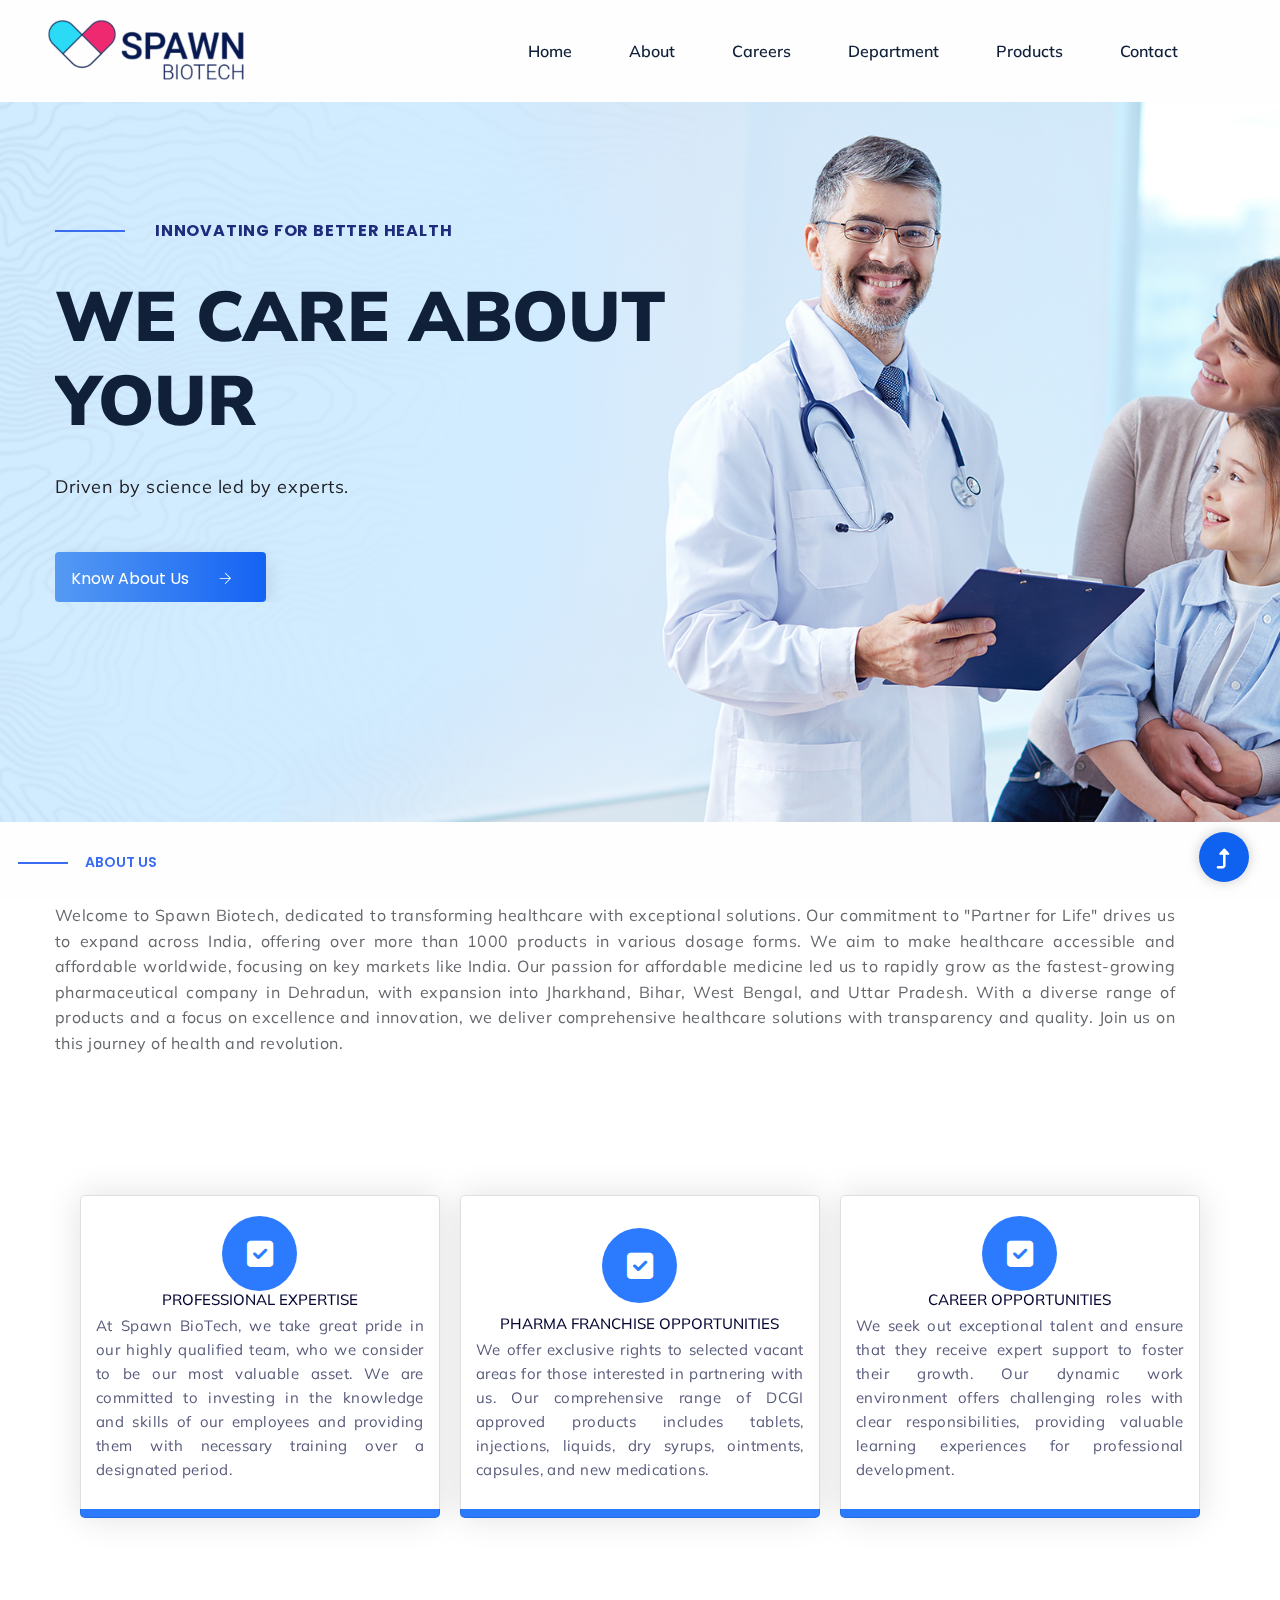
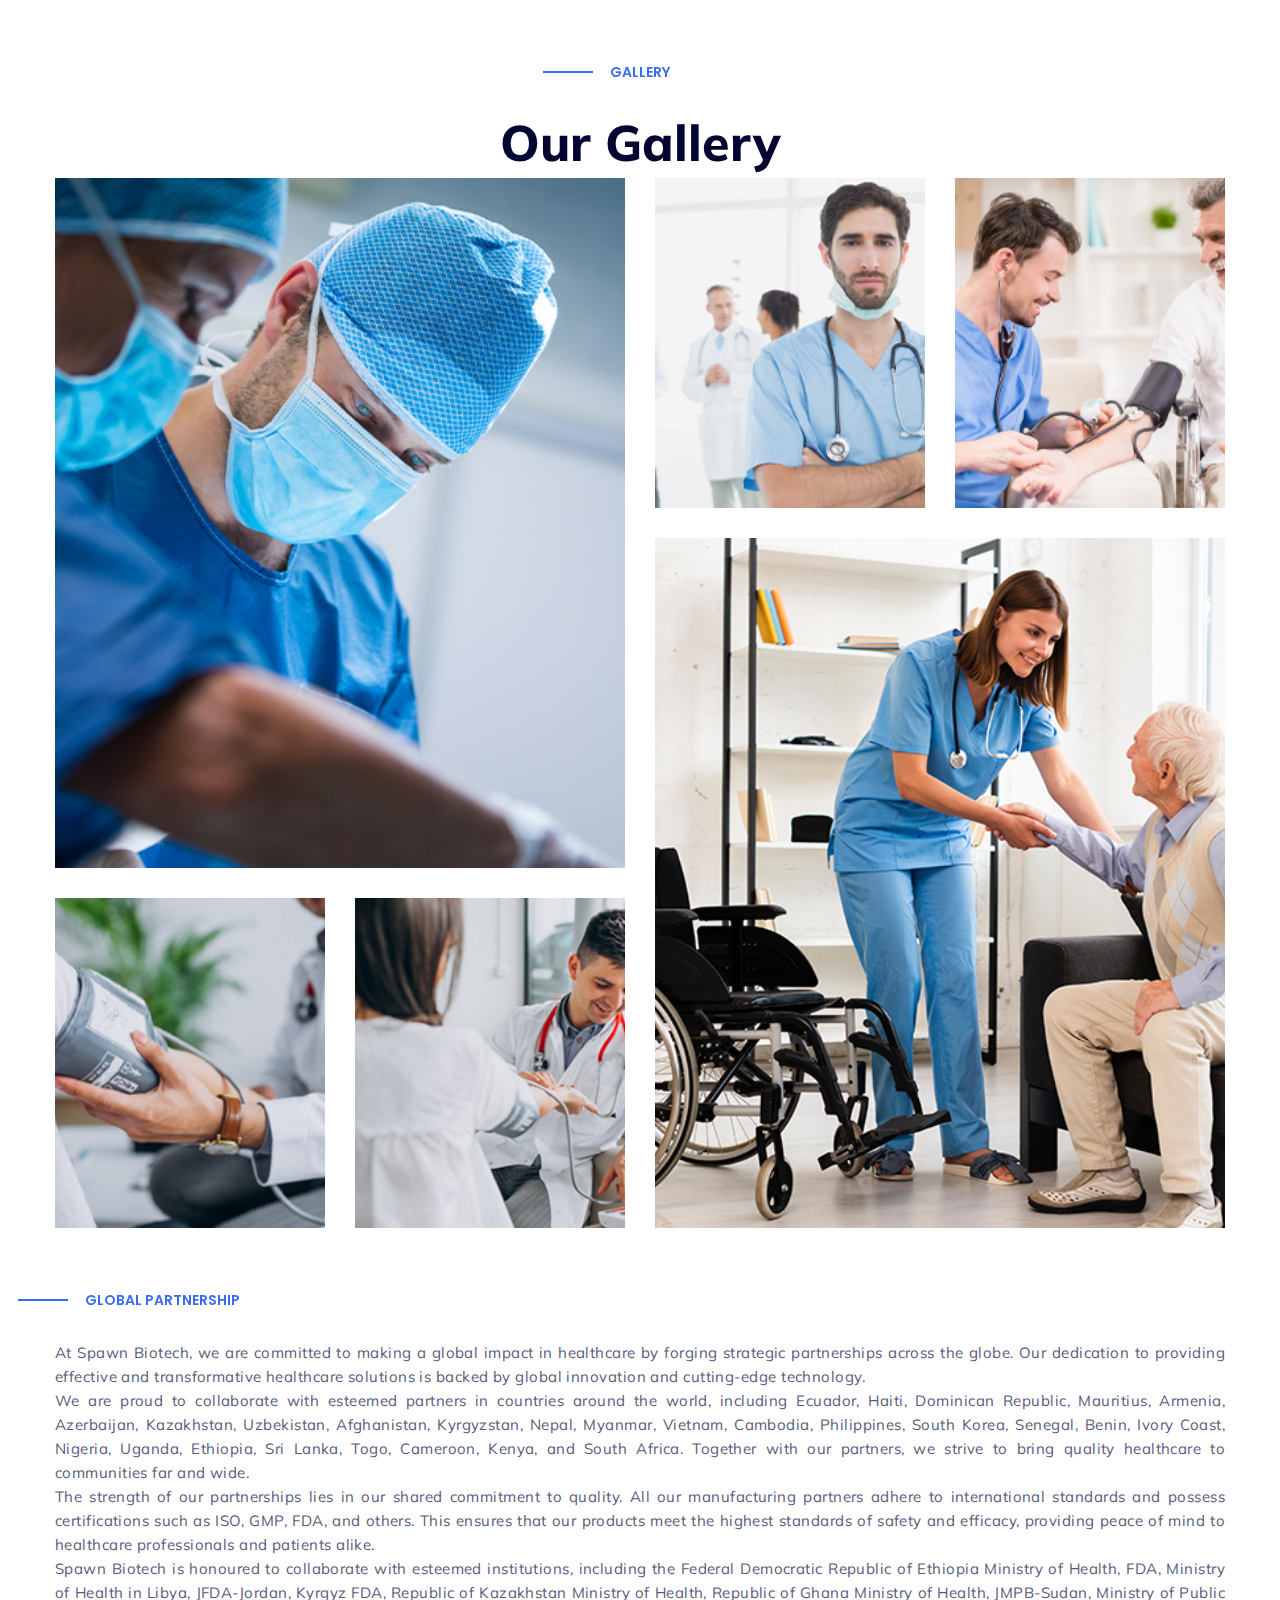
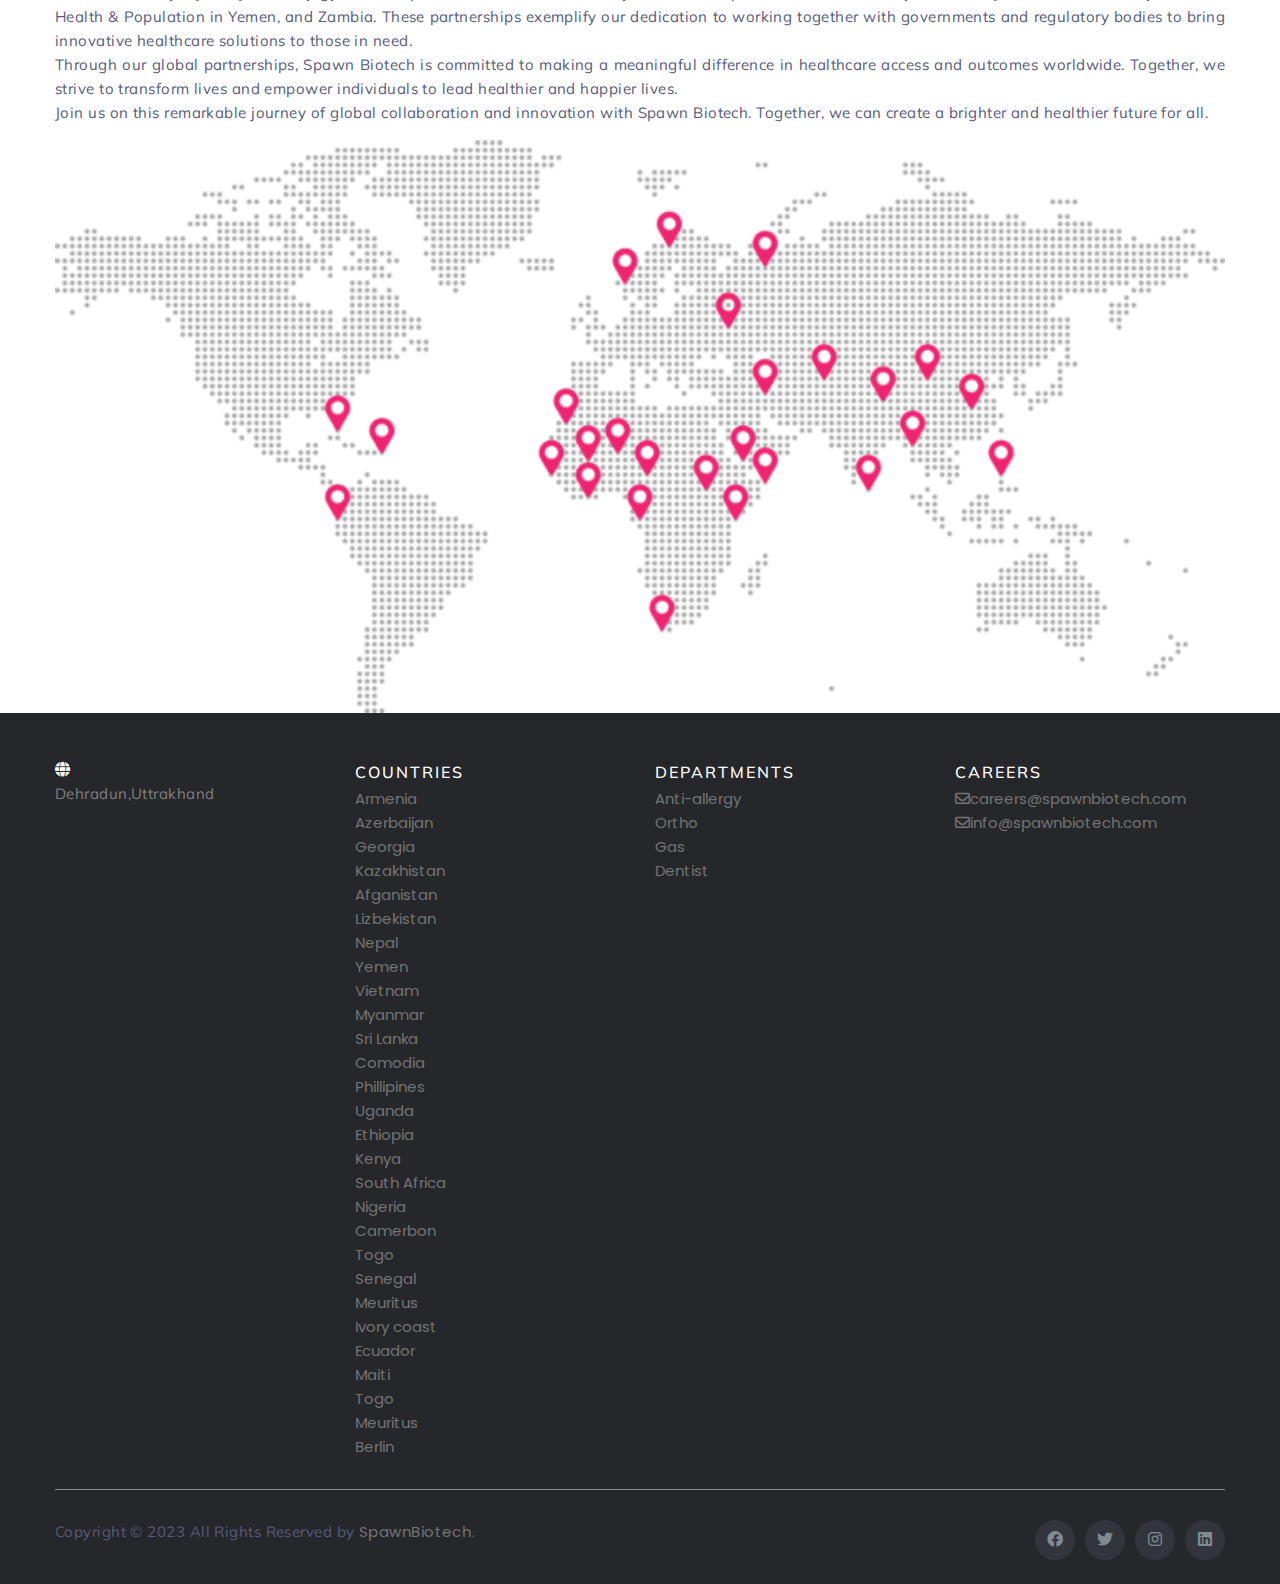
<file: index.html>
<!DOCTYPE html>
<html class="no-js" lang="zxx">
  <head>
    <meta charset="utf-8" />
    <meta http-equiv="x-ua-compatible" content="ie=edge" />
    <title>Spawn Biotech</title>
    <meta name="description" content="" />
    <meta name="viewport" content="width=device-width, initial-scale=1" />
    <link rel="manifest" href="site.webmanifest" />
    <link
      rel="shortcut icon"
      type="image/x-icon"
      href="assets/img/logo/symbol_white background.png"
    />

    <!-- CSS here -->
    <link rel="stylesheet" href="assets/css/bootstrap.min.css" />
    <link rel="stylesheet" href="assets/css/owl.carousel.min.css" />
    <link rel="stylesheet" href="assets/css/slicknav.css" />
    <link rel="stylesheet" href="assets/css/flaticon.css" />
    <link rel="stylesheet" href="assets/css/gijgo.css" />
    <link rel="stylesheet" href="assets/css/animate.min.css" />
    <link rel="stylesheet" href="assets/css/animated-headline.css" />
    <link rel="stylesheet" href="assets/css/magnific-popup.css" />
    <link rel="stylesheet" href="assets/css/fontawesome-all.min.css" />
    <link rel="stylesheet" href="assets/css/themify-icons.css" />
    <link rel="stylesheet" href="assets/css/slick.css" />
    <link rel="stylesheet" href="assets/css/nice-select.css" />
    <link rel="stylesheet" href="assets/css/style.css" />
    <!-- Font Awesome CDN-->
    <link
      rel="stylesheet"
      href="https://cdnjs.cloudflare.com/ajax/libs/font-awesome/6.0.0-beta3/css/all.min.css"
    />

    <!-- Google Font -->
    <link
      href="https://fonts.googleapis.com/css2?family=Poppins:wght@400;500;600&display=swap"
      rel="stylesheet"
    />
  </head>
  <body>
    <!-- ? Preloader Start -->
    <div id="preloader-active">
      <div class="preloader d-flex align-items-center justify-content-center">
        <div class="preloader-inner position-relative">
          <div class="preloader-circle"></div>
          <div class="preloader-img pere-text">
            <img src="assets/img/logo/symbol_white background.png" alt="" />
          </div>
        </div>
      </div>
    </div>
    <!-- Preloader Start -->
    <header>
      <!--? Header Start -->
      <div class="header-area">
        <div class="main-header header-sticky">
          <div class="container-fluid">
            <div class="row align-items-center">
              <!-- Logo -->
              <div class="col-xl-2 col-lg-2 col-md-1">
                <div class="logo">
                  <a href="index.html"
                    ><img src="assets/img/logo/spawnbiotechlogo.png" alt=""
                  /></a>
                </div>
              </div>
              <div class="col-xl-10 col-lg-10 col-md-10">
                <div
                  class="menu-main d-flex align-items-center justify-content-end"
                >
                  <!-- Main-menu -->
                  <div class="main-menu f-right d-none d-lg-block">
                    <nav>
                      <ul id="navigation">
                        <li><a href="index.html">Home</a></li>
                        <li><a href="about.html">About</a></li>
                        <li><a href="careers.html">Careers</a></li>
                        <li><a href="department.html">Department</a></li>
                        <li><a href="products.html">Products</a></li>
                        <li><a href="contact.html">Contact</a></li>
                      </ul>
                    </nav>
                  </div>
                </div>
              </div>
              <!-- Mobile Menu -->
              <div class="col-12">
                <div class="mobile_menu d-block d-lg-none"></div>
              </div>
            </div>
          </div>
        </div>
      </div>
      <!-- Header End -->
    </header>

    <!--? slider Area Start-->
    <div class="slider-area position-relative" style="height: 80vh">
      <div class="slider-active">
        <!-- Single Slider -->
        <div class="single-slider slider-height d-flex align-items-center">
          <div class="container">
            <div class="row">
              <div class="col-xl-7 col-lg-9 col-md-8 col-sm-9">
                <div class="hero__caption">
                  <span><b>Innovating for better health</b></span>
                  <h1 class="cd-headline letters scale">
                    We care about your
                    <strong class="cd-words-wrapper">
                      <b class="is-visible">health</b>
                      <b>medicines</b>
                      <b>fitness</b>
                    </strong>
                  </h1>
                  <p data-animation="fadeInLeft" data-delay="0.1s">
                    Driven by science led by experts.
                  </p>
                  <a
                    href="about.html"
                    class="btn hero-btn"
                    data-animation="fadeInLeft"
                    data-delay="0.5s"
                    >Know about us <i class="ti-arrow-right"></i
                  ></a>
                </div>
              </div>
            </div>
          </div>
        </div>

        <div class="single-slider slider-height d-flex align-items-center">
          <div class="container">
            <div class="row">
              <div class="col-xl-7 col-lg-9 col-md-8 col-sm-9">
                <div class="hero__caption">
                  <span><b>Innovating for better health</b></span>
                  <h1 class="cd-headline letters scale">
                    We care about your
                    <strong class="cd-words-wrapper">
                      <b class="is-visible">health</b>
                      <b>medicines</b>
                      <b>fitness</b>
                    </strong>
                  </h1>
                  <p data-animation="fadeInLeft" data-delay="0.1s">
                    Driven by science led by experts
                  </p>
                  <a
                    href="about.html"
                    class="btn hero-btn"
                    data-animation="fadeInLeft"
                    data-delay="0.5s"
                    >Know about us <i class="ti-arrow-right"></i
                  ></a>
                </div>
              </div>
            </div>
          </div>
        </div>
      </div>
    </div>
    <!-- slider Area End-->
    <!--? About Start-->
    <div class="about-area">
      <div class="container">
        <div class="row">
          <div class="col-lg-12 col-md-12">
            <div class="about-caption">
              <!-- Section Tittle -->
              <div class="section-tittle-about">
                <span>About Us</span>
              </div>
              <p class="text">
                Welcome to Spawn Biotech, dedicated to transforming healthcare
                with exceptional solutions. Our commitment to "Partner for Life"
                drives us to expand across India, offering over more than 1000
                products in various dosage forms. We aim to make healthcare
                accessible and affordable worldwide, focusing on key markets
                like India. Our passion for affordable medicine led us to
                rapidly grow as the fastest-growing pharmaceutical company in
                Dehradun, with expansion into Jharkhand, Bihar, West Bengal, and
                Uttar Pradesh. With a diverse range of products and a focus on
                excellence and innovation, we deliver comprehensive healthcare
                solutions with transparency and quality. Join us on this journey
                of health and revolution.
              </p>
            </div>

            <!--Old code
              <div class="about-caption mb-50">
                
                <div class="section-tittle section-tittle2 mb-35">
                  <span>PROFESSIONAL EXPERTISE</span>
                  
                </div>
                <p class="text">
                  At Spawn BioTech, we take great pride in our highly qualified team, who we consider to be our most valuable asset. We are committed to investing in the knowledge and skills of our employees and providing them with necessary training over a designated period.

                </p>
              </div>

              <div class="about-caption mb-50">
                
                <div class="section-tittle section-tittle2 mb-35">
                  <span>PHARMA FRANCHISE OPPORTUNITIES</span>
                  
                </div>
                <p class="text">
                  We offer exclusive rights to selected vacant areas for those interested in partnering with us. Our comprehensive range of DCGI approved products includes tablets, injections, liquids, dry syrups, ointments, capsules, and new medications.
                </p>
              </div>

              <div class="about-caption mb-50">
                
                <div class="section-tittle section-tittle2 mb-35">
                  <span>CAREER OPPORTUNITIES</span>
                  
                </div>
                <p class="text">
                  We seek out exceptional talent and ensure that they receive expert support to foster their growth. Our dynamic work environment offers challenging roles with clear responsibilities, providing valuable learning experiences for professional development.
                </p>
              </div>
              
              Old code-->
          </div>
          <!--<div class="col-lg-6 col-md-12">
            <-- about-img 
            <div class="about-img">
              <div class="about-font-img d-none d-lg-block">
                <img
                  class="about-logo"
                  src="assets/img/logo/spawnbiotechlogo.png"
                  alt=""
                />
              </div>
              <--<div class="about-back-img">
                  <img src="assets/img/gallery/about1.png" alt="" />
                </div>
            </div>
          </div>-->
        </div>

        <!--cards section-->
        <section>
          <div class="row">
            <div class="column">
              <div class="card">
                <div class="icon-wrapper">
                  <i class="fas fa-check-square"></i>
                </div>
                <h4>PROFESSIONAL EXPERTISE</h4>
                <p class="text">
                  At Spawn BioTech, we take great pride in our highly qualified
                  team, who we consider to be our most valuable asset. We are
                  committed to investing in the knowledge and skills of our
                  employees and providing them with necessary training over a
                  designated period.
                </p>
              </div>
            </div>
            <div class="column">
              <div class="card">
                <div class="icon-wrapper">
                  <i class="fas fa-check-square"></i>
                </div>
                <h4>PHARMA FRANCHISE OPPORTUNITIES</h4>
                <p class="text">
                  We offer exclusive rights to selected vacant areas for those
                  interested in partnering with us. Our comprehensive range of
                  DCGI approved products includes tablets, injections, liquids,
                  dry syrups, ointments, capsules, and new medications.
                </p>
              </div>
            </div>
            <div class="column">
              <div class="card">
                <div class="icon-wrapper">
                  <i class="fas fa-check-square"></i>
                </div>
                <h4>CAREER OPPORTUNITIES</h4>
                <p class="text">
                  We seek out exceptional talent and ensure that they receive
                  expert support to foster their growth. Our dynamic work
                  environment offers challenging roles with clear
                  responsibilities, providing valuable learning experiences for
                  professional development.
                </p>
              </div>
            </div>
          </div>
          <!--gallery section-
          <div class="row-gallery">
            <div class="column-gallery">
              <img src="assets/img/gallery/pharma1.jpg" />
              <img src="assets/img/gallery/pharma2.jpg" />
              <img src="assets/img/gallery/pharma3.jpg" />
              <img src="assets/img/gallery/pharma4.jpg" />
              <img src="assets/img/gallery/pharma5.jpg" />
              <img src="assets/img/gallery/pharma6.jpg" />
            </div>

            <div class="column-gallery">
              <img src="assets/img/gallery/pharma1.jpg" />
              <img src="assets/img/gallery/pharma2.jpg" />
              <img src="assets/img/gallery/pharma3.jpg" />
              <img src="assets/img/gallery/pharma4.jpg" />
              <img src="assets/img/gallery/pharma5.jpg" />
              <img src="assets/img/gallery/pharma6.jpg" />
            </div>

            <div class="column-gallery">
              <img src="assets/img/gallery/pharma1.jpg" />
              <img src="assets/img/gallery/pharma2.jpg" />
              <img src="assets/img/gallery/pharma3.jpg" />
              <img src="assets/img/gallery/pharma4.jpg" />
              <img src="assets/img/gallery/pharma5.jpg" />
              <img src="assets/img/gallery/pharma6.jpg" />
            </div>

            <div class="column-gallery">
              <img src="assets/img/gallery/pharma1.jpg" />
              <img src="assets/img/gallery/pharma2.jpg" />
              <img src="assets/img/gallery/pharma3.jpg" />
              <img src="assets/img/gallery/pharma4.jpg" />
              <img src="assets/img/gallery/pharma5.jpg" />
              <img src="assets/img/gallery/pharma6.jpg" />
            </div>
          </div>
          gallery section ends-->
        </section>
      </div>
    </div>

    <!-- About  End-->
    <!--? department_area_start 
      <div class="department_area">
        <div class="container">
           Section Tittle 
          <div class="row">
            <div class="col-lg-12">
              <div class="section-tittle text-center">
                <span>Our Departments</span>
                <h2>Our Medical Services</h2>
              </div>
            </div>
          </div>
          <div class="row">
            <div class="col-lg-12">
              <div class="depart_ment_tab mb-30">
                Tabs Buttons
                <ul class="nav" id="myTab" role="tablist">
                  <li class="nav-item">
                    <a
                      class="nav-link active"
                      id="home-tab"
                      data-toggle="tab"
                      href="#home"
                      role="tab"
                      aria-controls="home"
                      aria-selected="true"
                    >
                      <i class="flaticon-teeth"></i>
                      <h4>Dentistry</h4>
                    </a>
                  </li>
                  <li class="nav-item">
                    <a
                      class="nav-link"
                      id="profile-tab"
                      data-toggle="tab"
                      href="#profile"
                      role="tab"
                      aria-controls="profile"
                      aria-selected="false"
                    >
                      <i class="flaticon-cardiovascular"></i>
                      <h4>Cardiology</h4>
                    </a>
                  </li>
                  <li class="nav-item">
                    <a
                      class="nav-link"
                      id="contact-tab"
                      data-toggle="tab"
                      href="#contact"
                      role="tab"
                      aria-controls="contact"
                      aria-selected="false"
                    >
                      <i class="flaticon-ear"></i>
                      <h4>ENT Specialists</h4>
                    </a>
                  </li>
                  <li class="nav-item">
                    <a
                      class="nav-link"
                      id="Astrology-tab"
                      data-toggle="tab"
                      href="#Astrology"
                      role="tab"
                      aria-controls="contact"
                      aria-selected="false"
                    >
                      <i class="flaticon-bone"></i>
                      <h4>Astrology</h4>
                    </a>
                  </li>
                  <li class="nav-item">
                    <a
                      class="nav-link"
                      id="Neuroanatomy-tab"
                      data-toggle="tab"
                      href="#Neuroanatomy"
                      role="tab"
                      aria-controls="contact"
                      aria-selected="false"
                    >
                      <i class="flaticon-lung"></i>
                      <h4>Neuroanatomy</h4>
                    </a>
                  </li>
                  <li class="nav-item">
                    <a
                      class="nav-link"
                      id="Blood-tab"
                      data-toggle="tab"
                      href="#Blood"
                      role="tab"
                      aria-controls="contact"
                      aria-selected="false"
                    >
                      <i class="flaticon-cell"></i>
                      <h4>Blood Screening</h4>
                    </a>
                  </li>
                </ul>
              </div>
            </div>
          </div>
          <div class="dept_main_info white-bg">
            <div class="tab-content" id="myTabContent">
              <div
                class="tab-pane fade show active"
                id="home"
                role="tabpanel"
                aria-labelledby="home-tab"
              >
                ingle_content 
                <div class="row align-items-center no-gutters">
                  <div class="col-lg-7">
                    <div class="dept_info">
                      <h4>
                        Lorem ipsum dolor sit amet consectetur adipisicing elit.
                        Facere voluptatibus inventore ipsum vitae saepe incidunt
                        minus, ab amet quos et rerum dolorem nihil blanditiis
                        cupiditate mollitia est commodi repellat sunt.<br />
                      </h4>
                      <p>
                        Lorem ipsum dolor sit amet, consectetur adipiscing elit,
                        sed do eiusmod tempor incididunt ut labore et dolore
                        magna aliqua. Quis ipsum suspendisse ultrices gravida.
                        Risus commodo viverra maecenas accumsan lacus vel
                        facilisis.
                      </p>
                      <a href="#" class="dep-btn"
                        >Know more<i class="ti-arrow-right"></i
                      ></a>
                    </div>
                  </div>
                  <div class="col-lg-5">
                    <div class="dept_thumb">
                      <img src="assets/img/gallery/department_man.png" alt="" />
                    </div>
                  </div>
                </div>
                single_content 
              </div>
              <div
                class="tab-pane fade"
                id="profile"
                role="tabpanel"
                aria-labelledby="profile-tab"
              >
                single_content
                <div class="row align-items-center no-gutters">
                  <div class="col-lg-7">
                    <div class="dept_info">
                      <h4>
                        Lorem ipsum dolor sit amet consectetur adipisicing elit.
                        Fugiat distinctio laboriosam veniam quos id. Corporis
                        quas commodi consequatur non? Porro ut quibusdam
                        laboriosam libero magni nam amet inventore doloremque
                        aut? <br />
                      </h4>
                      <p>
                        Lorem ipsum dolor sit amet, consectetur adipiscing elit,
                        sed do eiusmod tempor incididunt ut labore et dolore
                        magna aliqua. Quis ipsum suspendisse ultrices gravida.
                        Risus commodo viverra maecenas accumsan lacus vel
                        facilisis.
                      </p>
                      <a href="#" class="dep-btn"
                        >Know more<i class="ti-arrow-right"></i
                      ></a>
                    </div>
                  </div>
                  <div class="col-lg-5">
                    <div class="dept_thumb">
                      <img src="assets/img/gallery/department_man.png" alt="" />
                    </div>
                  </div>
                </div>
                single_content 
              </div>
              <div
                class="tab-pane fade"
                id="contact"
                role="tabpanel"
                aria-labelledby="contact-tab"
              >
                single_content
                <div class="row align-items-center no-gutters">
                  <div class="col-lg-7">
                    <div class="dept_info">
                      <h4>
                        Lorem, ipsum dolor sit amet consectetur adipisicing
                        elit. Consequuntur atque, sint iste quibusdam expedita
                        vero dolor nobis? Autem eaque fugiat aliquid quae
                        impedit repellat at quod earum quas, explicabo ex?<br />
                      </h4>
                      <p>
                        Lorem ipsum dolor sit amet, consectetur adipiscing elit,
                        sed do eiusmod tempor incididunt ut labore et dolore
                        magna aliqua. Quis ipsum suspendisse ultrices gravida.
                        Risus commodo viverra maecenas accumsan lacus vel
                        facilisis.
                      </p>
                      <a href="#" class="dep-btn"
                        >Know more<i class="ti-arrow-right"></i
                      ></a>
                    </div>
                  </div>
                  <div class="col-lg-5">
                    <div class="dept_thumb">
                      <img src="assets/img/gallery/department_man.png" alt="" />
                    </div>
                  </div>
                </div>
                single_content
              </div>
              <div
                class="tab-pane fade"
                id="Astrology"
                role="tabpanel"
                aria-labelledby="Astrology-tab"
              >
                single_content 
                <div class="row align-items-center no-gutters">
                  <div class="col-lg-7">
                    <div class="dept_info">
                      <h4>
                        Lorem ipsum dolor sit amet consectetur adipisicing elit.
                        Officiis corrupti reiciendis libero expedita culpa
                        autem, facilis natus consequuntur. Et molestiae tempora
                        at facilis culpa dolorum sunt veniam, praesentium nihil
                        quia.<br />
                      </h4>
                      <p>
                        Lorem ipsum dolor sit amet, consectetur adipiscing elit,
                        sed do eiusmod tempor incididunt ut labore et dolore
                        magna aliqua. Quis ipsum suspendisse ultrices gravida.
                        Risus commodo viverra maecenas accumsan lacus vel
                        facilisis.
                      </p>
                      <a href="#" class="dep-btn"
                        >Know more<i class="ti-arrow-right"></i
                      ></a>
                    </div>
                  </div>
                  <div class="col-lg-5">
                    <div class="dept_thumb">
                      <img src="assets/img/gallery/department_man.png" alt="" />
                    </div>
                  </div>
                </div>
                single_content
              </div>
              <div
                class="tab-pane fade"
                id="Neuroanatomy"
                role="tabpanel"
                aria-labelledby="Neuroanatomy-tab"
              >
                single_content 
                <div class="row align-items-center no-gutters">
                  <div class="col-lg-7">
                    <div class="dept_info">
                      <h4>
                        Lorem ipsum dolor sit amet consectetur adipisicing elit.
                        Dolores, nihil incidunt, ratione reiciendis esse
                        officiis atque eum officia numquam perferendis sequi
                        error cupiditate vitae optio beatae earum doloremque.
                        Iusto, id.<br />
                      </h4>
                      <p>
                        Lorem ipsum dolor sit amet, consectetur adipiscing elit,
                        sed do eiusmod tempor incididunt ut labore et dolore
                        magna aliqua. Quis ipsum suspendisse ultrices gravida.
                        Risus commodo viverra maecenas accumsan lacus vel
                        facilisis.
                      </p>
                      <a href="#" class="dep-btn"
                        >Know more<i class="ti-arrow-right"></i
                      ></a>
                    </div>
                  </div>
                  <div class="col-lg-5">
                    <div class="dept_thumb">
                      <img src="assets/img/gallery/department_man.png" alt="" />
                    </div>
                  </div>
                </div>
                single_content
              </div>
              <div
                class="tab-pane fade"
                id="Blood"
                role="tabpanel"
                aria-labelledby="Blood-tab"
              >
                single_content
                <div class="row align-items-center no-gutters">
                  <div class="col-lg-7">
                    <div class="dept_info">
                      <h4>
                        Lorem ipsum dolor sit amet consectetur adipisicing elit.
                        Aliquam exercitationem enim facere voluptatibus qui
                        porro libero commodi eos odio quia repellendus tempora,
                        architecto harum dolorem sit quaerat consequatur
                        molestias id.<br />
                      </h4>
                      <p>
                        Lorem ipsum dolor sit amet, consectetur adipiscing elit,
                        sed do eiusmod tempor incididunt ut labore et dolore
                        magna aliqua. Quis ipsum suspendisse ultrices gravida.
                        Risus commodo viverra maecenas accumsan lacus vel
                        facilisis.
                      </p>
                      <a href="#" class="dep-btn"
                        >Know more<i class="ti-arrow-right"></i
                      ></a>
                    </div>
                  </div>
                  <div class="col-lg-5">
                    <div class="dept_thumb">
                      <img src="assets/img/gallery/department_man.png" alt="" />
                    </div>
                  </div>
                </div>
                single_content
              </div>
            </div>
          </div>
        </div>
      </div>
      depertment area end  -->

    <div class="gallery-area section-padding30">
      <div class="container">
        <!--Section Tittle -->
        <div class="row justify-content-center">
          <div class="col-lg-6">
            <div class="section-tittle-gallery text-center">
              <span>Gallery</span>
              <h2>Our Gallery</h2>
            </div>
          </div>
        </div>
        <div class="row">
          <!--Left-->
          <div class="col-lg-6">
            <div class="row">
              <div class="col-lg-12">
                <div class="single-gallery mb-30">
                  <div
                    class="gallery-img big-img"
                    style="
                      background-image: url(assets/img/gallery/gallery1.png);
                    "
                  ></div>
                </div>
              </div>
              <div class="col-lg-6 col-md-6 col-sm-6">
                <div class="single-gallery mb-30">
                  <div
                    class="gallery-img small-img"
                    style="
                      background-image: url(assets/img/gallery/gallery2.png);
                    "
                  ></div>
                </div>
              </div>
              <div class="col-lg-6 col-md-6 col-sm-6">
                <div class="single-gallery mb-30">
                  <div
                    class="gallery-img small-img"
                    style="
                      background-image: url(assets/img/gallery/gallery3.png);
                    "
                  ></div>
                </div>
              </div>
            </div>
          </div>

          <div class="col-lg-6">
            <div class="row">
              <div class="col-lg-6 col-md-6 col-sm-6">
                <div class="single-gallery mb-30">
                  <div
                    class="gallery-img small-img"
                    style="
                      background-image: url(assets/img/gallery/gallery4.png);
                    "
                  ></div>
                </div>
              </div>
              <div class="col-lg-6 col-md-6 col-sm-6">
                <div class="single-gallery mb-30">
                  <div
                    class="gallery-img small-img"
                    style="
                      background-image: url(assets/img/gallery/gallery5.png);
                    "
                  ></div>
                </div>
              </div>
              <div class="col-lg-12">
                <div class="single-gallery mb-30">
                  <div
                    class="gallery-img big-img"
                    style="
                      background-image: url(assets/img/gallery/gallery6.png);
                    "
                  ></div>
                </div>
              </div>
            </div>
          </div>
        </div>
      </div>
    </div>
    <!--Gallery Area End -->
    <!--? All startups Start -->
    <!-- <div class="all-starups-area testimonial-area fix">
        left Contents 
        <div class="starups">
           Testimonial Start 
          <div class="h1-testimonial-active">
            Single Testimonial 
            <div class="single-testimonial text-center">
              
              <div class="testimonial-caption">
                <div class="testimonial-top-cap">
                  <img src="assets/img/gallery/testimonial.png" alt="" />
                  <p>Spawn biotech offers 24x7 services</p>
                </div>
                
                <div
                  class="testimonial-founder d-flex align-items-center justify-content-center"
                >
                  <div class="founder-img">
                    <img src="assets/img/gallery/Homepage_testi.png" alt="" />
                  </div>
                  <div class="founder-text">
                    <span>Person</span>
                    <p>Designation</p>
                  </div>
                </div>
              </div>
            </div>
          </div>
          Testimonial End 
        </div>
        Right Contents 
        <div class="starups-img"></div>
      </div>
      <All startups End
       Team Start
      <div class="team-area section-padding30">
        <div class="container">
           Section Tittle 
          <div class="row justify-content-center">
            <div class="col-lg-6">
              <div class="section-tittle text-center mb-100">
                <span>Our Doctors</span>
                <h2>Our Specialist</h2>
              </div>
            </div>
          </div>
          <div class="row">
            single Tem 
            <div class="col-xl-4 col-lg-4 col-md-6 col-sm-">
              <div class="single-team mb-30">
                <div class="team-img">
                  <img src="assets/img/gallery/team2.png" alt="" />
                </div>
                <div class="team-caption">
                  <h4><a href="#">Alvin Maxwell</a></h4>
                  <span>Creative UI Designer</span>
                  Team social
                  <div class="team-social">
                    <a href="#"><i class="fab fa-twitter"></i></a>
                    <a href="#"><i class="fas fa-globe"></i></a>
                    <a href="#"><i class="fab fa-facebook-f"></i></a>
                    <a href="#"><i class="fab fa-pinterest-p"></i></a>
                  </div>
                </div>
              </div>
            </div>
            <div class="col-xl-4 col-lg-4 col-md-6 col-sm-">
              <div class="single-team mb-30">
                <div class="team-img">
                  <img src="assets/img/gallery/team3.png" alt="" />
                </div>
                <div class="team-caption">
                  <h4><a href="#">Maria Smith</a></h4>
                  <span>Agency Manager</span>
                  Team social
                  <div class="team-social">
                    <a href="#"><i class="fab fa-twitter"></i></a>
                    <a href="#"><i class="fas fa-globe"></i></a>
                    <a href="#"><i class="fab fa-facebook-f"></i></a>
                    <a href="#"><i class="fab fa-pinterest-p"></i></a>
                  </div>
                </div>
              </div>
            </div>
            <div class="col-xl-4 col-lg-4 col-md-6 col-sm-">
              <div class="single-team mb-30">
                <div class="team-img">
                  <img src="assets/img/gallery/team1.png" alt="" />
                </div>
                <div class="team-caption">
                  <h4><a href="#">Angela Doe</a></h4>
                  <span>Designer</span>
                  Team social
                  <div class="team-social">
                    <a href="#"><i class="fab fa-twitter"></i></a>
                    <a href="#"><i class="fas fa-globe"></i></a>
                    <a href="#"><i class="fab fa-facebook-f"></i></a>
                    <a href="#"><i class="fab fa-pinterest-p"></i></a>
                  </div>
                </div>
              </div>
            </div>
          </div>
        </div>
      </div>
      <Team End -->

    <div class="gallery-area fix">
      <div class="container-fluid p-0">
        <div class="row no-gutters">
          <div class="col-lg-3 col-md-3 col-sm-6">
            <div class="gallery-box">
              <div class="single-gallery">
                <div
                  class="gallery-img"
                  style="background-image: url(assets/img/gallery/gallery1.png)"
                ></div>
              </div>
            </div>
          </div>
          <div class="col-lg-3 col-md-3 col-sm-6">
            <div class="gallery-box">
              <div class="single-gallery">
                <div
                  class="gallery-img"
                  style="background-image: url(assets/img/gallery/gallery2.png)"
                ></div>
              </div>
            </div>
          </div>
          <div class="col-lg-6 col-md-6 col-sm-6">
            <div class="gallery-box">
              <div class="single-gallery">
                <div
                  class="gallery-img"
                  style="background-image: url(assets/img/gallery/gallery3.png)"
                ></div>
              </div>
            </div>
          </div>
          <div class="col-lg-6 col-md-6 col-sm-6">
            <div class="gallery-box">
              <div class="single-gallery">
                <div
                  class="gallery-img"
                  style="background-image: url(assets/img/gallery/gallery4.png)"
                ></div>
              </div>
            </div>
          </div>
          <div class="col-lg-3 col-md-3 col-sm-6">
            <div class="gallery-box">
              <div class="single-gallery">
                <div
                  class="gallery-img"
                  style="background-image: url(assets/img/gallery/gallery5.png)"
                ></div>
              </div>
            </div>
          </div>
          <div class="col-lg-3 col-md-3 col-sm-6">
            <div class="gallery-box">
              <div class="single-gallery">
                <div
                  class="gallery-img"
                  style="background-image: url(assets/img/gallery/gallery6.png)"
                ></div>
              </div>
            </div>
          </div>
        </div>
      </div>
    </div>

    <!--gallery area section new code-->

    <!-- Blog End -->

    <div class="world-map-content">
      <div class="container">
        <div class="section-tittle-career">
          <span>Global Partnership</span>
        </div>

        <p class="text">
          At Spawn Biotech, we are committed to making a global impact in
          healthcare by forging strategic partnerships across the globe. Our
          dedication to providing effective and transformative healthcare
          solutions is backed by global innovation and cutting-edge
          technology.<br />We are proud to collaborate with esteemed partners in
          countries around the world, including Ecuador, Haiti, Dominican
          Republic, Mauritius, Armenia, Azerbaijan, Kazakhstan, Uzbekistan,
          Afghanistan, Kyrgyzstan, Nepal, Myanmar, Vietnam, Cambodia,
          Philippines, South Korea, Senegal, Benin, Ivory Coast, Nigeria,
          Uganda, Ethiopia, Sri Lanka, Togo, Cameroon, Kenya, and South Africa.
          Together with our partners, we strive to bring quality healthcare to
          communities far and wide. <br />The strength of our partnerships lies
          in our shared commitment to quality. All our manufacturing partners
          adhere to international standards and possess certifications such as
          ISO, GMP, FDA, and others. This ensures that our products meet the
          highest standards of safety and efficacy, providing peace of mind to
          healthcare professionals and patients alike. <br />Spawn Biotech is
          honoured to collaborate with esteemed institutions, including the
          Federal Democratic Republic of Ethiopia Ministry of Health, FDA,
          Ministry of Health in Libya, JFDA-Jordan, Kyrgyz FDA, Republic of
          Kazakhstan Ministry of Health, Republic of Ghana Ministry of Health,
          JMPB-Sudan, Ministry of Public Health & Population in Yemen, and
          Zambia. These partnerships exemplify our dedication to working
          together with governments and regulatory bodies to bring innovative
          healthcare solutions to those in need. <br />Through our global
          partnerships, Spawn Biotech is committed to making a meaningful
          difference in healthcare access and outcomes worldwide. Together, we
          strive to transform lives and empower individuals to lead healthier
          and happier lives. <br />Join us on this remarkable journey of global
          collaboration and innovation with Spawn Biotech. Together, we can
          create a brighter and healthier future for all.
        </p>
      </div>
    </div>

    <div class="world-map">
      <div class="container">
        <img class="map" src="assets/img/maps/world-map.png" />
      </div>
    </div>

    <!--? Footer Start
    <footer>
     
      <div
        class="footer-area section-bg"
        data-background="assets/img/gallery/footer_bg.jpg"
      >
        <div class="container">
          <div class="footer-top footer-padding">
            <div class="row d-flex justify-content-between">
              <div class="col-xl-3 col-lg-3 col-md-4 col-sm-8">
                <div class="single-footer-caption mb-50">
                  logo 
                  <div class="footer-logo">
                    <a href="index.html"
                      ><img src="assets/img/logo/spawnbiotechlogo.png" alt=""
                    /></a>
                  </div>
                </div>
              </div>
              <div class="col-xl-3 col-lg-4 col-md-6 col-sm-5">
                <div class="single-footer-caption mb-50">
                  <div class="footer-tittle">
                    <h4>Our Address</h4>
                    <div class="footer-pera">

                      <p class="info1">Dehradun ,Uttarakhand,India</p>
                    </div>
                  </div>
                </div>
              </div>
              <div class="col-xl-4 col-lg-4 col-md-6 col-sm-8">
                <div class="single-footer-caption mb-50">
                  <div class="footer-number mb-50">
                    <h4>Email Us</h4>
                    <p>info@spawnbiotech.com<br />career@spawnbiotech.com</p>
                  </div>
                 
          <div class="footer-bottom">
            <div class="row d-flex justify-content-between align-items-center">
              <div class="col-xl-9 col-lg-8">
                <div class="footer-copy-right">
                  <p>
                  
                    Copyright &copy;
                    <script>
                      document.write(new Date().getFullYear());
                    </script>
                    All rights reserved | This website is made with
                    <i class="fa fa-heart" aria-hidden="true"></i> by
                    <a href="#" target="_blank">SkillRegex</a>
                   
                  </p>
                </div>
              </div>
              <div class="col-xl-3 col-lg-4">
                Footer Social
                <div class="footer-social f-right">
                  <a href="#"><i class="fab fa-twitter"></i></a>
                  <a href="https://www.facebook.com/sai4ull"
                    ><i class="fab fa-facebook-f"></i
                  ></a>
                  <a href="#"><i class="fas fa-globe"></i></a>
                  <a href="#"><i class="fab fa-instagram"></i></a>
                </div>
              </div>
            </div>
          </div>
        </div>
      </div>
      Footer End
    </footer>-->

    <!-- Site footer -->
    <footer class="site-footer">
      <div class="container">
        <div class="row">
          <div class="col-sm-12 col-md-3">
            <i class="fas fa-globe" style="color: white"></i>
            <p class="text" style="color: grey">Dehradun,Uttrakhand</p>
          </div>

          <div class="col-xs-4 col-md-3">
            <h6>Countries</h6>
            <ul class="footer-links">
              <li>Armenia</li>
              <li>Azerbaijan</li>
              <li>Georgia</li>
              <li>Kazakhistan</li>
              <li>Afganistan</li>
              <li>Lizbekistan</li>
              <li>Nepal</li>
              <li>Yemen</li>
              <li>Vietnam</li>
              <li>Myanmar</li>
              <li>Sri Lanka</li>
              <li>Comodia</li>
              <li>Phillipines</li>
              <li>Uganda</li>
              <li>Ethiopia</li>
              <li>Kenya</li>
              <li>South Africa</li>
              <li>Nigeria</li>
              <li>Camerbon</li>
              <li>Togo</li>
              <li>Senegal</li>
              <li>Meuritus</li>
              <li>Ivory coast</li>
              <li>Ecuador</li>
              <li>Maiti</li>
              <li>Togo</li>
              <li>Meuritus</li>
              <li>Berlin</li>
            </ul>
          </div>

          <div class="col-xs-4 col-md-3">
            <h6>Departments</h6>
            <ul class="footer-links">
              <li><a href="department.html">Anti-allergy</a></li>
              <li>
                <a href="department.html">Ortho</a>
              </li>
              <li>
                <a href="department.html">Gas</a>
              </li>
              <li>
                <a href="department.html">Dentist</a>
              </li>
            </ul>
          </div>

          <div class="col-xs-6 col-md-3">
            <h6>Careers</h6>
            <ul class="footer-links">
              <li>
                <i class="fa-regular fa-envelope"></i>careers@spawnbiotech.com
              </li>
              <li>
                <i class="fa-regular fa-envelope"></i>info@spawnbiotech.com
              </li>
            </ul>
          </div>
        </div>
        <hr />
      </div>
      <div class="container">
        <div class="row">
          <div class="col-md-8 col-sm-6 col-xs-12">
            <p class="copyright-text">
              Copyright &copy; 2023 All Rights Reserved by
              <a href="index.html">SpawnBiotech</a>.
            </p>
          </div>

          <div class="col-md-4 col-sm-6 col-xs-12">
            <ul class="social-icons">
              <li>
                <a
                  class="facebook"
                  href="https://www.facebook.com/profile.php?id=100092383881629"
                  ><i class="fab fa-facebook"></i
                ></a>
              </li>
              <li>
                <a class="twitter" href="https://twitter.com/SpawnBiotech?s=20"
                  ><i class="fab fa-twitter"></i
                ></a>
              </li>
              <li>
                <a
                  class="instagram"
                  href="https://www.instagram.com/spawnbiotech/"
                  ><i class="fab fa-instagram"></i
                ></a>
              </li>
              <li>
                <a
                  class="linkedin"
                  href="https://www.linkedin.com/company/spawn-biotech/"
                  ><i class="fab fa-linkedin"></i
                ></a>
              </li>
            </ul>
          </div>
        </div>
      </div>
    </footer>

    <!-- Scroll Up -->

    <div id="back-top">
      <a title="Go to Top" href="#"> <i class="fas fa-level-up-alt"></i></a>
    </div>

    <!-- JS here -->

    <script src="./assets/js/vendor/modernizr-3.5.0.min.js"></script>
    <!-- Jquery, Popper, Bootstrap -->
    <script src="./assets/js/vendor/jquery-1.12.4.min.js"></script>
    <script src="./assets/js/popper.min.js"></script>
    <script src="./assets/js/bootstrap.min.js"></script>
    <!-- Jquery Mobile Menu -->
    <script src="./assets/js/jquery.slicknav.min.js"></script>

    <!-- Jquery Slick , Owl-Carousel Plugins -->
    <script src="./assets/js/owl.carousel.min.js"></script>
    <script src="./assets/js/slick.min.js"></script>
    <!-- One Page, Animated-HeadLin -->
    <script src="./assets/js/wow.min.js"></script>
    <script src="./assets/js/animated.headline.js"></script>
    <script src="./assets/js/jquery.magnific-popup.js"></script>

    <!-- Date Picker -->
    <script src="./assets/js/gijgo.min.js"></script>
    <!-- Nice-select, sticky -->
    <script src="./assets/js/jquery.nice-select.min.js"></script>
    <script src="./assets/js/jquery.sticky.js"></script>

    <!-- counter , waypoint -->
    <script src="./assets/js/jquery.counterup.min.js"></script>
    <script src="./assets/js/waypoints.min.js"></script>
    <script src="./assets/js/jquery.countdown.min.js"></script>
    <!-- contact js -->
    <script src="./assets/js/contact.js"></script>
    <script src="./assets/js/jquery.form.js"></script>
    <script src="./assets/js/jquery.validate.min.js"></script>
    <script src="./assets/js/mail-script.js"></script>
    <script src="./assets/js/jquery.ajaxchimp.min.js"></script>

    <!-- Jquery Plugins, main Jquery -->
    <script src="./assets/js/plugins.js"></script>
    <script src="./assets/js/main.js"></script>
  </body>
</html>
</file>
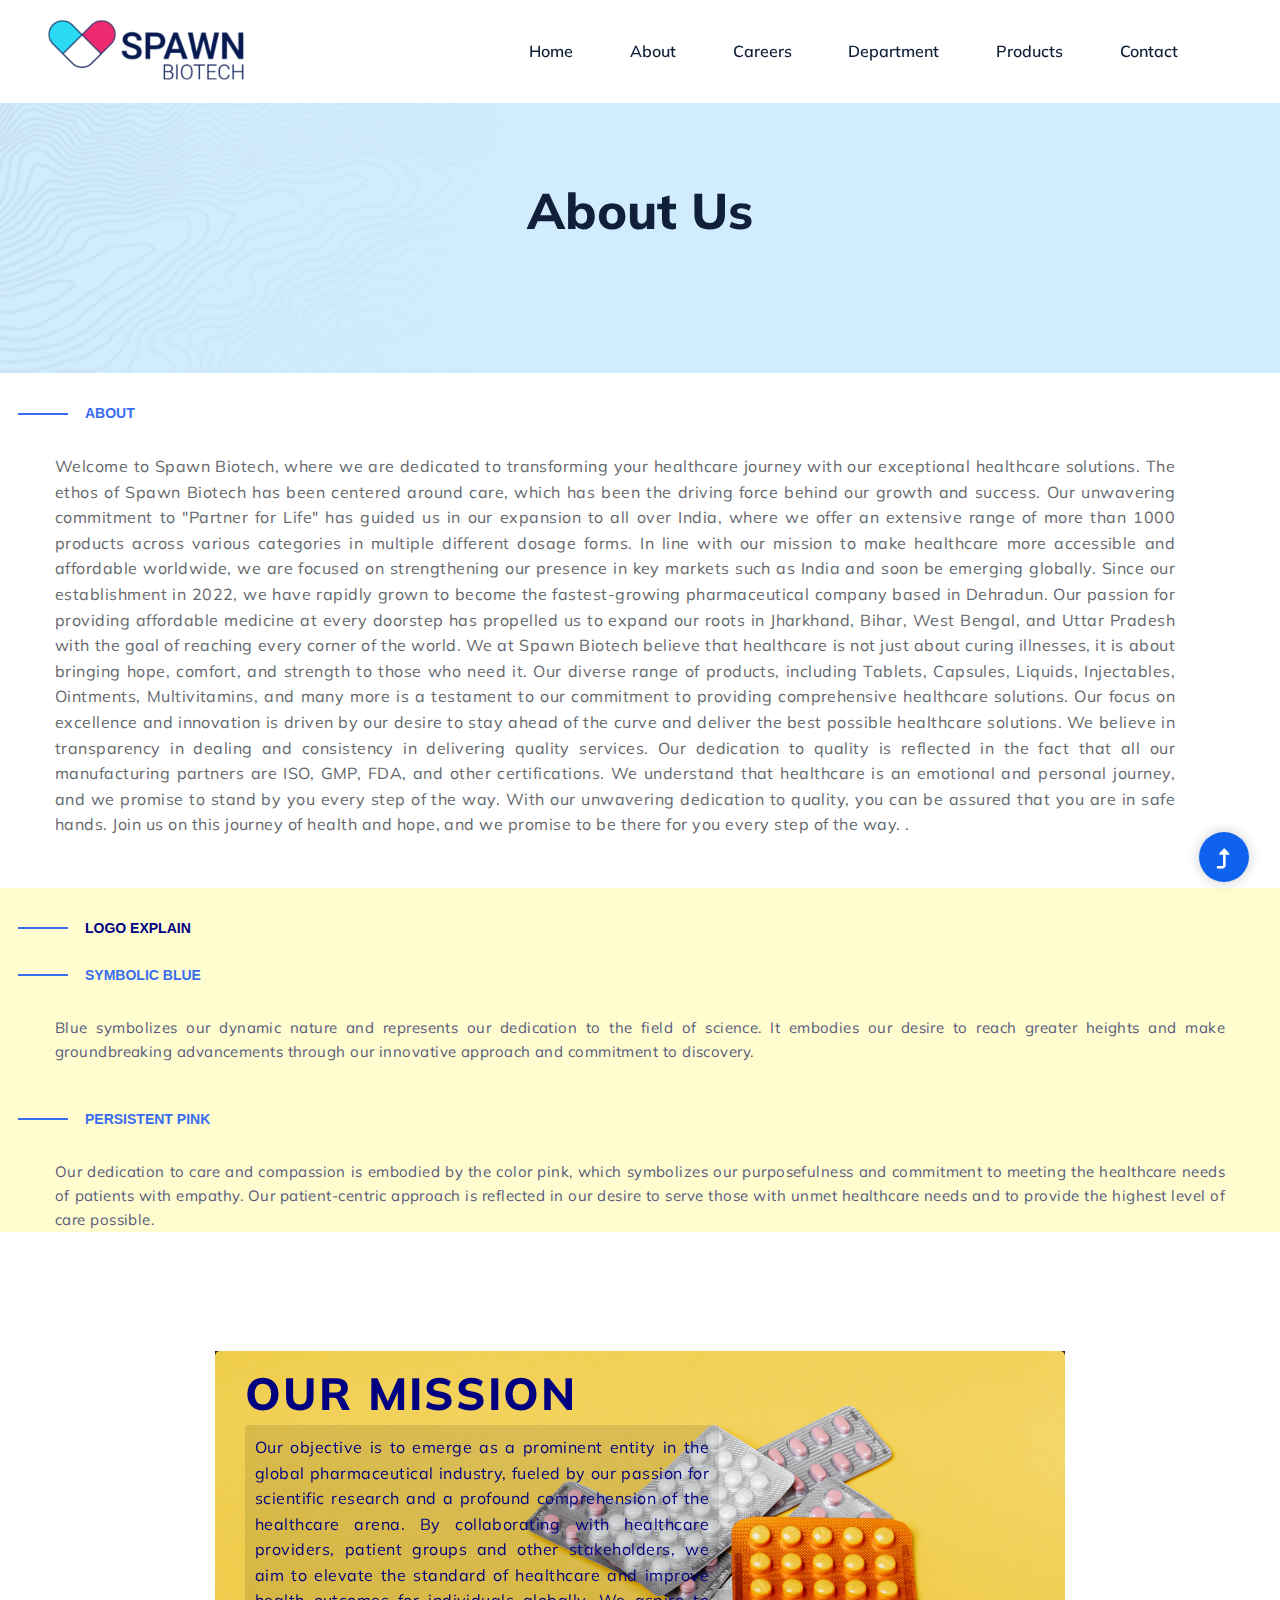
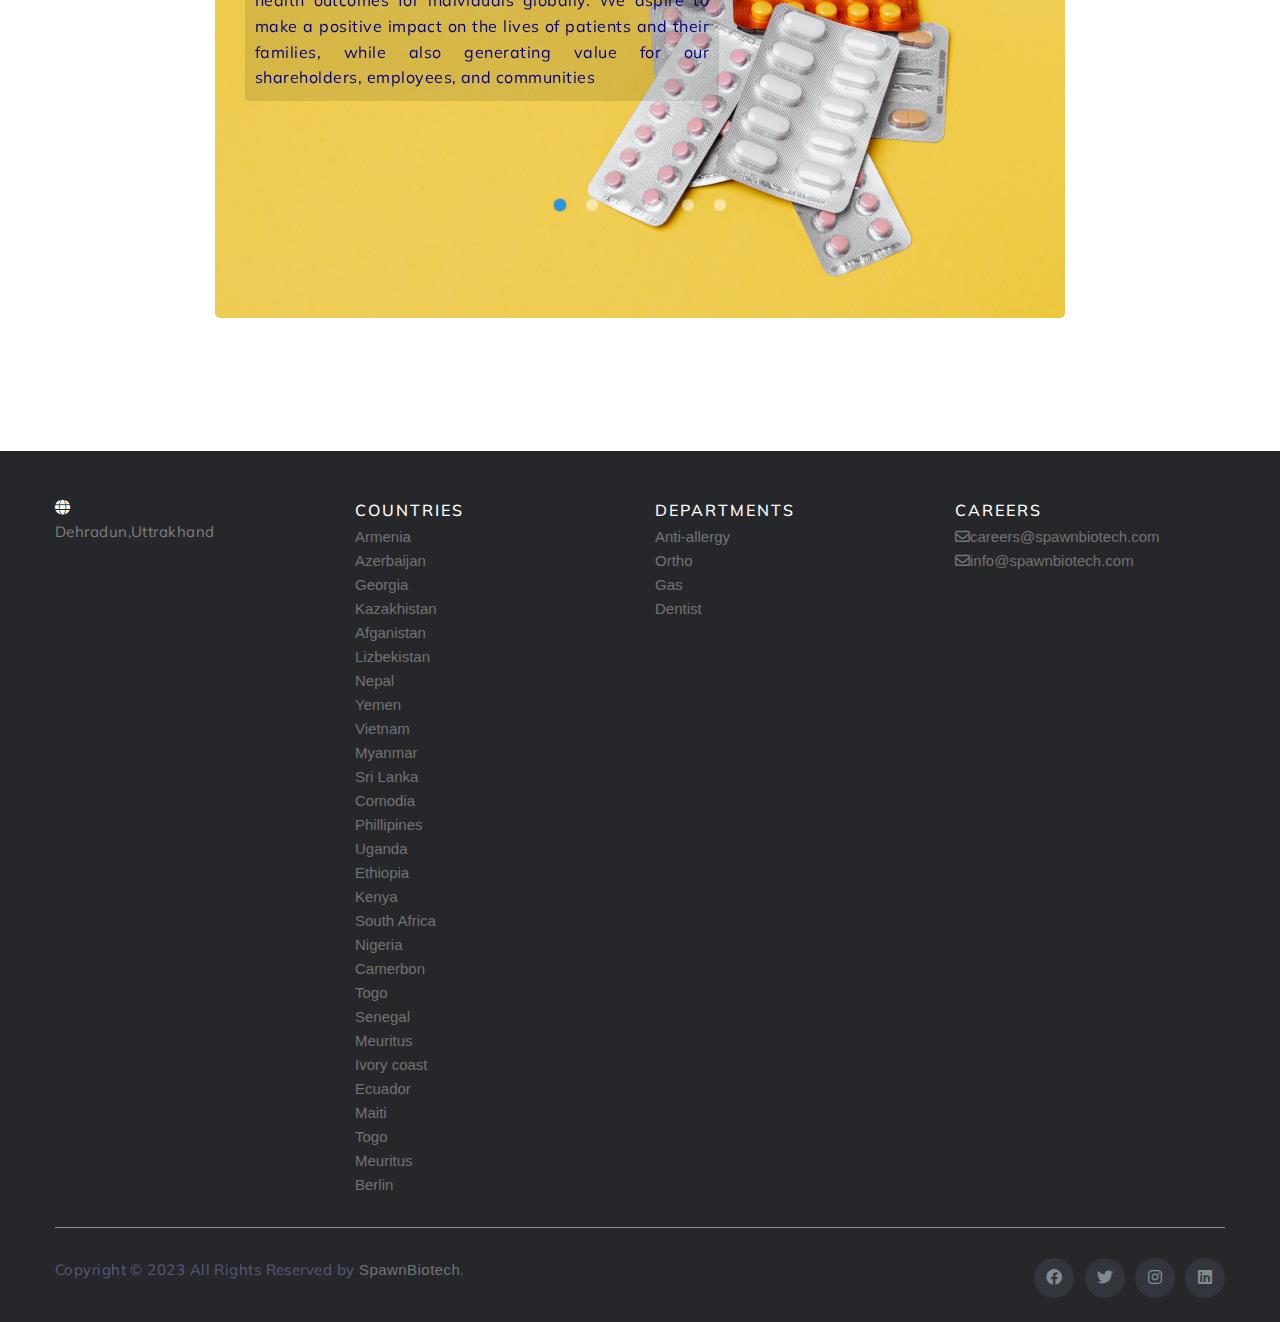
<file: about.html>
<!doctype html>
<html class="no-js" lang="zxx">
<head>
    <meta charset="utf-8">
    <meta http-equiv="x-ua-compatible" content="ie=edge">
    <title>Spawn Biotech</title>
    <meta name="description" content="">
    <meta name="viewport" content="width=device-width, initial-scale=1">
    <link rel="manifest" href="site.webmanifest">
    <link rel="shortcut icon" type="image/x-icon" href="assets/img/logo/symbol_white background.png">

	<!-- CSS here -->
	<link rel="stylesheet" href="assets/css/bootstrap.min.css">
	<link rel="stylesheet" href="assets/css/owl.carousel.min.css">
	<link rel="stylesheet" href="assets/css/slicknav.css">
    <link rel="stylesheet" href="assets/css/flaticon.css">
    <link rel="stylesheet" href="assets/css/gijgo.css">
    <link rel="stylesheet" href="assets/css/animate.min.css">
    <link rel="stylesheet" href="assets/css/animated-headline.css">
	<link rel="stylesheet" href="assets/css/magnific-popup.css">
	<link rel="stylesheet" href="assets/css/fontawesome-all.min.css">
	<link rel="stylesheet" href="assets/css/themify-icons.css">
	<link rel="stylesheet" href="assets/css/slick.css">
	<link rel="stylesheet" href="assets/css/nice-select.css">
	<link rel="stylesheet" href="assets/css/style.css">
   <!-- Font Awesome CDN-->
   <link
   rel="stylesheet"
   href="https://cdnjs.cloudflare.com/ajax/libs/font-awesome/6.0.0-beta3/css/all.min.css"
 />
</head>
<body>
    <!-- ? Preloader Start -->
    <div id="preloader-active">
        <div class="preloader d-flex align-items-center justify-content-center">
          <div class="preloader-inner position-relative">
            <div class="preloader-circle"></div>
            <div class="preloader-img pere-text">
              <img src="assets/img/logo/symbol_white background.png" alt="" />
            </div>
          </div>
        </div>
      </div>
    <!-- Preloader Start -->
<header>
    <!--? Header Start -->
    <div class="header-area">
        <div class="main-header header-sticky">
          <div class="container-fluid">
            <div class="row align-items-center">
              <!-- Logo -->
              <div class="col-xl-2 col-lg-2 col-md-1">
                <div class="logo">
                  <a href="index.html"
                    ><img src="assets/img/logo/spawnbiotechlogo.png" alt=""
                  /></a>
                </div>
              </div>
              <div class="col-xl-10 col-lg-10 col-md-10">
                <div
                  class="menu-main d-flex align-items-center justify-content-end"
                >
                  <!-- Main-menu -->
                  <div class="main-menu f-right d-none d-lg-block">
                    <nav>
                      <ul id="navigation">
                        <li><a href="index.html">Home</a></li>
                        <li><a href="about.html">About</a></li>
                        <li><a href="careers.html">Careers</a></li>
                        <li><a href="department.html">Department</a></li>
                        <li><a href="products.html">Products</a></li>
                        <li><a href="contact.html">Contact</a></li>
                      </ul>
                    </nav>
                  </div>
                </div>
              </div>
              <!-- Mobile Menu -->
              <div class="col-12">
                <div class="mobile_menu d-block d-lg-none"></div>
              </div>
</header>
<main>

    <!--? Hero Start -->
    <div class="slider-area2">
        <div class="slider-height2 d-flex align-items-center">
            <div class="container">
                <div class="row">
                <div class="col-xl-12">
                    <div class="hero-cap hero-cap2 text-center">
                        <h2>About Us</h2>
                    </div>
                </div>
                </div>
            </div>
        </div>
    </div>
    <!-- Hero End -->
    <!--? About Start-->
    <div class="about-area section-padding2W">
        <div class="container">
            <div class="row">
                <div class="col-lg-12 col-md-12">
                    <div class="about-caption mb-50">
                        <!-- Section Tittle -->
                        <div class="section-tittle-about">
                            <span>About</span>
                            
                        </div>
                        <p class="text">Welcome to Spawn Biotech, where we are dedicated to transforming your healthcare journey with our exceptional healthcare solutions. The ethos of Spawn Biotech has been centered around care, which has been the driving force behind our growth and success. Our unwavering commitment to "Partner for Life" has guided us in our expansion to all over India, where we offer an extensive range of more than 1000 products across various categories in multiple different dosage forms. In line with our mission to make healthcare more accessible and affordable worldwide, we are focused on strengthening our presence in key markets such as India and soon be emerging globally.

                          Since our establishment in 2022, we have rapidly grown to become the fastest-growing pharmaceutical company based in Dehradun. Our passion for providing affordable medicine at every doorstep has propelled us to expand our roots in Jharkhand, Bihar, West Bengal, and Uttar Pradesh with the goal of reaching every corner of the world.
                          
                          We at Spawn Biotech believe that healthcare is not just about curing illnesses, it is about bringing hope, comfort, and strength to those who need it. Our diverse range of products, including Tablets, Capsules, Liquids, Injectables, Ointments, Multivitamins, and many more is a testament to our commitment to providing comprehensive healthcare solutions.
                          
                          Our focus on excellence and innovation is driven by our desire to stay ahead of the curve and deliver the best possible healthcare solutions. We believe in transparency in dealing and consistency in delivering quality services. Our dedication to quality is reflected in the fact that all our manufacturing partners are ISO, GMP, FDA, and other certifications.
                          
                          We understand that healthcare is an emotional and personal journey, and we promise to stand by you every step of the way. With our unwavering dedication to quality, you can be assured that you are in safe hands. Join us on this journey of health and hope, and we promise to be there for you every step of the way.
                          .</p>
                    </div>
                   
                
                   <!---<div class="about-caption mb-50">
                      
                      <div class="section-tittle section-tittle2 mb-35">
                        <span>Mission</span>
                        <h3>Our Mission</h3>
                      </div>
                      <p class="text">
                        Spawn Biotech is dedicated to enhancing the health and well-being of individuals worldwide by creating innovative and efficient pharmaceutical products. We are resolute in our commitment to providing top-notch, safe and affordable medications that cater to the needs of patients and healthcare professionals.
      
                        Our objective is to emerge as a prominent entity in the global pharmaceutical industry, fueled by our passion for scientific research and a profound comprehension of the healthcare arena. By collaborating with healthcare providers, patient groups and other stakeholders, we aim to elevate the standard of healthcare and improve health outcomes for individuals globally. We aspire to make a positive impact on the lives of patients and their families, while also generating value for our shareholders, employees, and communities
                        
                      </p>
                    </div>-->
      
                    <!--<div class="about-caption mb-50">
                       
                      <div class="section-tittle section-tittle2 mb-35">
                        <span>Values</span>
                        <h3>Our Values</h3>
                      </div>
                      <p class="text">
                        At Spawn Biotech, we believe in upholding the following core values as we work towards achieving our mission:
                        <ul>
                          <li>•	Innovation: We foster a culture of creativity and exploration, encouraging our team to think outside the box and develop groundbreaking solutions to healthcare challenges.</li>
                          <li>
                            •	Excellence: We strive for excellence in everything we do, from qualified research team and development to manufacturing. We are committed to delivering products and services of the highest quality.
                          </li>
                          <li>
                            •	Integrity: We believe in conducting our business with honesty, transparency and ethical behavior. We are accountable for our actions and strive to build trust with our stakeholders.
                          </li>
                          <li>
                            •	Collaboration: We recognize the value of partnerships and teamwork and actively seek out opportunities to collaborate with others to achieve shared goals
                          </li>
                          <li>
                            •	Empathy: We are driven by a deep sense of empathy for patients and their families and are committed to putting their needs at the forefront of our work.
                          </li>
                          <li>
                            •	Sustainability: We are dedicated to operating our business in a sustainable manner, minimizing our environmental impact and promoting social responsibility.
                          </li>
                        </ul> 
                      </p>
                    </div>-->
                    <!--<div class="about-caption mb-50">
                      
                      <div class="section-tittle section-tittle2 mb-35">
                        <span>Vision</span>
                        <h3>Our Vision</h3>
                      </div>
                      <p class="text">
                        At Spawn Biotech, our vision is to lead the way in developing innovative and effective pharmaceutical solutions that improve the health and well-being of people worldwide. We strive to be a trusted partner in healthcare, dedicated to advancing the standard of care and improving health outcomes for all.
      
                        We are committed to pushing the boundaries of scientific research and development, using cutting-edge technologies to create new and better treatments for a wide range of diseases and conditions. Our ultimate goal is to ensure that everyone has access to safe, affordable and effective medications that improve their quality of life.
                          
                      </p>
                    </div>-->
                </div>
                <!--<div class="col-lg-6 col-md-12">
                    <--about-img 
                    <div class="about-img ">
                        <div class="about-font-img d-none d-lg-block">
                            <img src="assets/img/logo/spawnbiotechlogo.png" alt="">
                        </div>
                        
                    </div>
                </div>-->
            </div>
        </div>
        
         
       <!--<div class="container">
          <div class="section-top-border">
             <div class="section-tittle section-tittle2">
                  <span>Purpose</span>
                  <p class="text">
                    At Spawn BioTech, we are driven by our unwavering dedication to improving the health and well-being of people worldwide. Our purpose, 'Partner For Health,' guides us in providing innovative and effective pharmaceutical products that meet the needs of patients and healthcare professionals alike. Through our commitment to healthcare, we have earned the trust of health organizations and other stakeholders, making us their partner of choice in advancing healthcare worldwide.
                  </p>

              </div>-->

              <!--<div class="section-tittle section-tittle2">
                <span>The Power of Wellness</span>
                <p class="text">
                  We envision a healthier world where the power of wellness is embraced by all. We believe in the transformative potential of focusing on disease prevention and promoting healthy living. That's why we offer a wide range of resources, including articles and information on various disease focuses, health-related topics, and lifestyle tips to help you achieve optimal health. Explore our section and learn more about how you can achieve optimal health and live your best life. 
                </p>

            </div>-->

            
            <!--<div class="section-tittle section-tittle2">
              <span>Unleashing the Future of Healthcare</span>
              <p class="text">
                Embark on a journey with us of discovery to uncover our unwavering vision for the future of healthcare. Come delve deeper into our organization and our pioneering initiatives.
              </p>

          </div>-->
          <!--<div class="section-tittle section-tittle2">
            <span>Your Journey to Wellness Starts Here </span>
            <p class="text">
              Embark on a journey towards wellness with our wide range of high-quality and certified products that cater to various health concerns. Our range includes tablets, supplements and other health-related products that are designed to promote well-being and prevent disease. Browse through our collection to find the perfect product for your needs and take the first step towards a healthier life.
            </p>

        </div>
          
              
          </div>
      </div>-->
       
     

    </div>
    <div class="logo-detail">
      <div class="container">
        <div class="section-tittle-logo-explain">
          <span style="color:#000080;">Logo Explain</span>
        </div>
        
        <div class="section-tittle-logo">
          <span>Symbolic blue</span>
        </div>
        <p class="text">
          Blue symbolizes our dynamic nature and represents our dedication to the field of science. It embodies our desire to reach greater heights and make groundbreaking advancements through our innovative approach and commitment to discovery.
        </p>
        <div class="section-tittle-logo-2">
          <span>Persistent PINK</span>
        </div>
        <p class="text">
          Our dedication to care and compassion is embodied by the color pink, which symbolizes our purposefulness and commitment to meeting the healthcare needs of patients with empathy. Our patient-centric approach is reflected in our desire to serve those with unmet healthcare needs and to provide the highest level of care possible.
        </p>
      </div>
    </div>

    <!--text image slider-->
    <div class="text-image-sldier">
      <div class="img-slider">
        <div class="slide active">
          <img src="assets/img/gallery/pharma2.jpg" alt="">
          <div class="info">
            <h2 style="color:#000080;">Our Mission</h2>
            <p class="text"style="color:#000080;">Our objective is to emerge as a prominent entity in the global pharmaceutical industry, fueled by our passion for scientific research and a profound comprehension of the healthcare arena. By collaborating with healthcare providers, patient groups and other stakeholders, we aim to elevate the standard of healthcare and improve health outcomes for individuals globally. We aspire to make a positive impact on the lives of patients and their families, while also generating value for our shareholders, employees, and communities</p>
          </div>
        </div>
        <div class="slide">
          <img src="assets/img/gallery/baclground-01.jpg" alt="">
          <div class="info">
            <h2 style="color:#000080;">Our Vision</h2>
            <p class="text"style="color:#000080;">At Spawn Biotech, our vision is to lead the way in developing innovative and effective pharmaceutical solutions that improve the health and well-being of people worldwide. We strive to be a trusted partner in healthcare, dedicated to advancing the standard of care and improving health outcomes for all. We are committed to pushing the boundaries of scientific research and development, using cutting-edge technologies to create new and better treatments for a wide range of diseases and conditions. Our ultimate goal is to ensure that everyone has access to safe, affordable and effective medications that improve their quality of life.</p>
          </div>
        </div>
        <div class="slide">
          <img src="assets/img/gallery/background-5.jpg" alt="">
          <div class="info">
            <h2 style="color:#000080;">Our Purpose</h2>
            <p class="text"style="color:#000080;">At Spawn BioTech, we are driven by our unwavering dedication to improving the health and well-being of people worldwide. Our purpose, 'Partner For Health,' guides us in providing innovative and effective pharmaceutical products that meet the needs of patients and healthcare professionals alike. Through our commitment to healthcare, we have earned the trust of health organizations and other stakeholders, making us their partner of choice in advancing healthcare worldwide.</p>
          </div>
        </div>
        <div class="slide">
          <img src="assets/img/gallery/background-03.jpg" alt="">
          <div class="info">
            <h2 style="color:#000080;">THE POWER OF WELLNESS</h2>
            <p class="text"style="color:#000080;">We envision a healthier world where the power of wellness is embraced by all. We believe in the transformative potential of focusing on disease prevention and promoting healthy living. That's why we offer a wide range of resources, including articles and information on various disease focuses, health-related topics, and lifestyle tips to help you achieve optimal health. Explore our section and learn more about how you can achieve optimal health and live your best life.</p>
          </div>
        </div>
        <div class="slide">
          <img src="assets/img/gallery/background-06.jpg" alt="">
          <div class="info">
            <h2 style="color:#000080;">UNLEASHING THE FUTURE OF HEALTHCARE</h2>
            <p class="text"style="color:#000080;">Embark on a journey with us of discovery to uncover our unwavering vision for the future of healthcare. Come delve deeper into our organization and our pioneering initiatives.</p>
          </div>
        </div>

        <div class="slide">
          <img src="assets/img/gallery/background-05.jpg" alt="">
          <div class="info">
            <h2 style="color:#000080;">YOUR JOURNEY TO WELLNESS STARTS HERE</h2>
            <p class="text"style="color:#000080;">Embark on a journey towards wellness with our wide range of high-quality and certified products that cater to various health concerns. Our range includes tablets, supplements and other health-related products that are designed to promote well-being and prevent disease. Browse through our collection to find the perfect product for your needs and take the first step towards a healthier life.</p>
          </div>
        </div>
        <div class="navigation">
          <div class="buttons active"></div>
          <div class="buttons"></div>
          <div class="buttons"></div>
          <div class="buttons"></div>
          <div class="buttons"></div>
          <div class="buttons"></div>
        </div>
      </div>
    </div>
</main>


    
   
<!-- Site footer -->
<footer class="site-footer">
  <div class="container">
    <div class="row">
      <div class="col-sm-12 col-md-3">
        <i class="fas fa-globe" style="color: white"></i>
        <p class="text" style="color: grey">Dehradun,Uttrakhand</p>
      </div>
      <div class="col-xs-4 col-md-3">
        <h6>Countries</h6>
        <ul class="footer-links">
          <li>Armenia</li>
          <li>Azerbaijan</li>
          <li>Georgia</li>
          <li>Kazakhistan</li>
          <li>Afganistan</li>
          <li>Lizbekistan</li>
          <li>Nepal</li>
          <li>Yemen</li>
          <li>Vietnam</li>
          <li>Myanmar</li>
          <li>Sri Lanka</li>
          <li>Comodia</li>
          <li>Phillipines</li>
          <li>Uganda</li>
          <li>Ethiopia</li>
          <li>Kenya</li>
          <li>South Africa</li>
          <li>Nigeria</li>
          <li>Camerbon</li>
          <li>Togo</li>
          <li>Senegal</li>
          <li>Meuritus</li>
          <li>Ivory coast</li>
          <li>Ecuador</li>
          <li>Maiti</li>
          <li>Togo</li>
          <li>Meuritus</li>
          <li>Berlin</li>
        </ul>
      </div>


      <div class="col-xs-6 col-md-3">
        <h6>Departments</h6>
        <ul class="footer-links">
          <li><a href="department.html">Anti-allergy</a></li>
          <li>
            <a href="department.html">Ortho</a>
          </li>
          <li>
            <a href="department.html">Gas</a>
          </li>
          <li>
            <a href="department.html">Dentist</a>
          </li>
        </ul>
      </div>
     
      <div class="col-xs-6 col-md-3">
        <h6>Careers</h6>
        <ul class="footer-links">
          <li>
            <i class="fa-regular fa-envelope"></i>careers@spawnbiotech.com
          </li>
          <li>
            <i class="fa-regular fa-envelope"></i>info@spawnbiotech.com
          </li>
        </ul>
      </div>
    </div>
    <hr />
  </div>
  <div class="container">
    <div class="row">
      <div class="col-md-8 col-sm-6 col-xs-12">
        <p class="copyright-text">
          Copyright &copy; 2023 All Rights Reserved by
          <a href="index.html">SpawnBiotech</a>.
        </p>
      </div>

      <div class="col-md-4 col-sm-6 col-xs-12">
        <ul class="social-icons">
          <li>
            <a class="facebook" href="https://www.facebook.com/profile.php?id=100092383881629"><i class="fab fa-facebook"></i></a>
          </li>
          <li>
            <a class="twitter" href="https://twitter.com/SpawnBiotech?s=20"><i class="fab fa-twitter"></i></a>
          </li>
          <li>
            <a class="instagram" href="https://www.instagram.com/spawnbiotech/"
              ><i class="fab fa-instagram"></i
            ></a>
          </li>
          <li>
            <a class="linkedin" href="https://www.linkedin.com/company/spawn-biotech/"><i class="fab fa-linkedin"></i></a>
          </li>
        </ul>
      </div>
    </div>
  </div>
</footer>

    
    
 
   
      
    <!-- Scroll Up -->
    <div id="back-top" >
        <a title="Go to Top" href="#"> <i class="fas fa-level-up-alt"></i></a>
    </div>

    <!-- JS here -->

    <script src="./assets/js/vendor/modernizr-3.5.0.min.js"></script>
    <!-- Jquery, Popper, Bootstrap -->
    <script src="./assets/js/vendor/jquery-1.12.4.min.js"></script>
    <script src="./assets/js/popper.min.js"></script>
    <script src="./assets/js/bootstrap.min.js"></script>
    <!-- Jquery Mobile Menu -->
    <script src="./assets/js/jquery.slicknav.min.js"></script>

    <!-- Jquery Slick , Owl-Carousel Plugins -->
    <script src="./assets/js/owl.carousel.min.js"></script>
    <script src="./assets/js/slick.min.js"></script>
    <!-- One Page, Animated-HeadLin -->
    <script src="./assets/js/wow.min.js"></script>
    <script src="./assets/js/animated.headline.js"></script>
    <script src="./assets/js/jquery.magnific-popup.js"></script>

    <!-- Date Picker -->
    <script src="./assets/js/gijgo.min.js"></script>
    <!-- Nice-select, sticky -->
    <script src="./assets/js/jquery.nice-select.min.js"></script>
    <script src="./assets/js/jquery.sticky.js"></script>
    
    <!-- counter , waypoint -->
    <script src="./assets/js/jquery.counterup.min.js"></script>
    <script src="./assets/js/waypoints.min.js"></script>
    <script src="./assets/js/jquery.countdown.min.js"></script>
    <!-- contact js -->
    <script src="./assets/js/contact.js"></script>
    <script src="./assets/js/jquery.form.js"></script>
    <script src="./assets/js/jquery.validate.min.js"></script>
    <script src="./assets/js/mail-script.js"></script>
    <script src="./assets/js/jquery.ajaxchimp.min.js"></script>
    
    <!-- Jquery Plugins, main Jquery -->	
    <script src="./assets/js/plugins.js"></script>
    <script src="./assets/js/main.js"></script>
    
    </body>
</html>
</file>
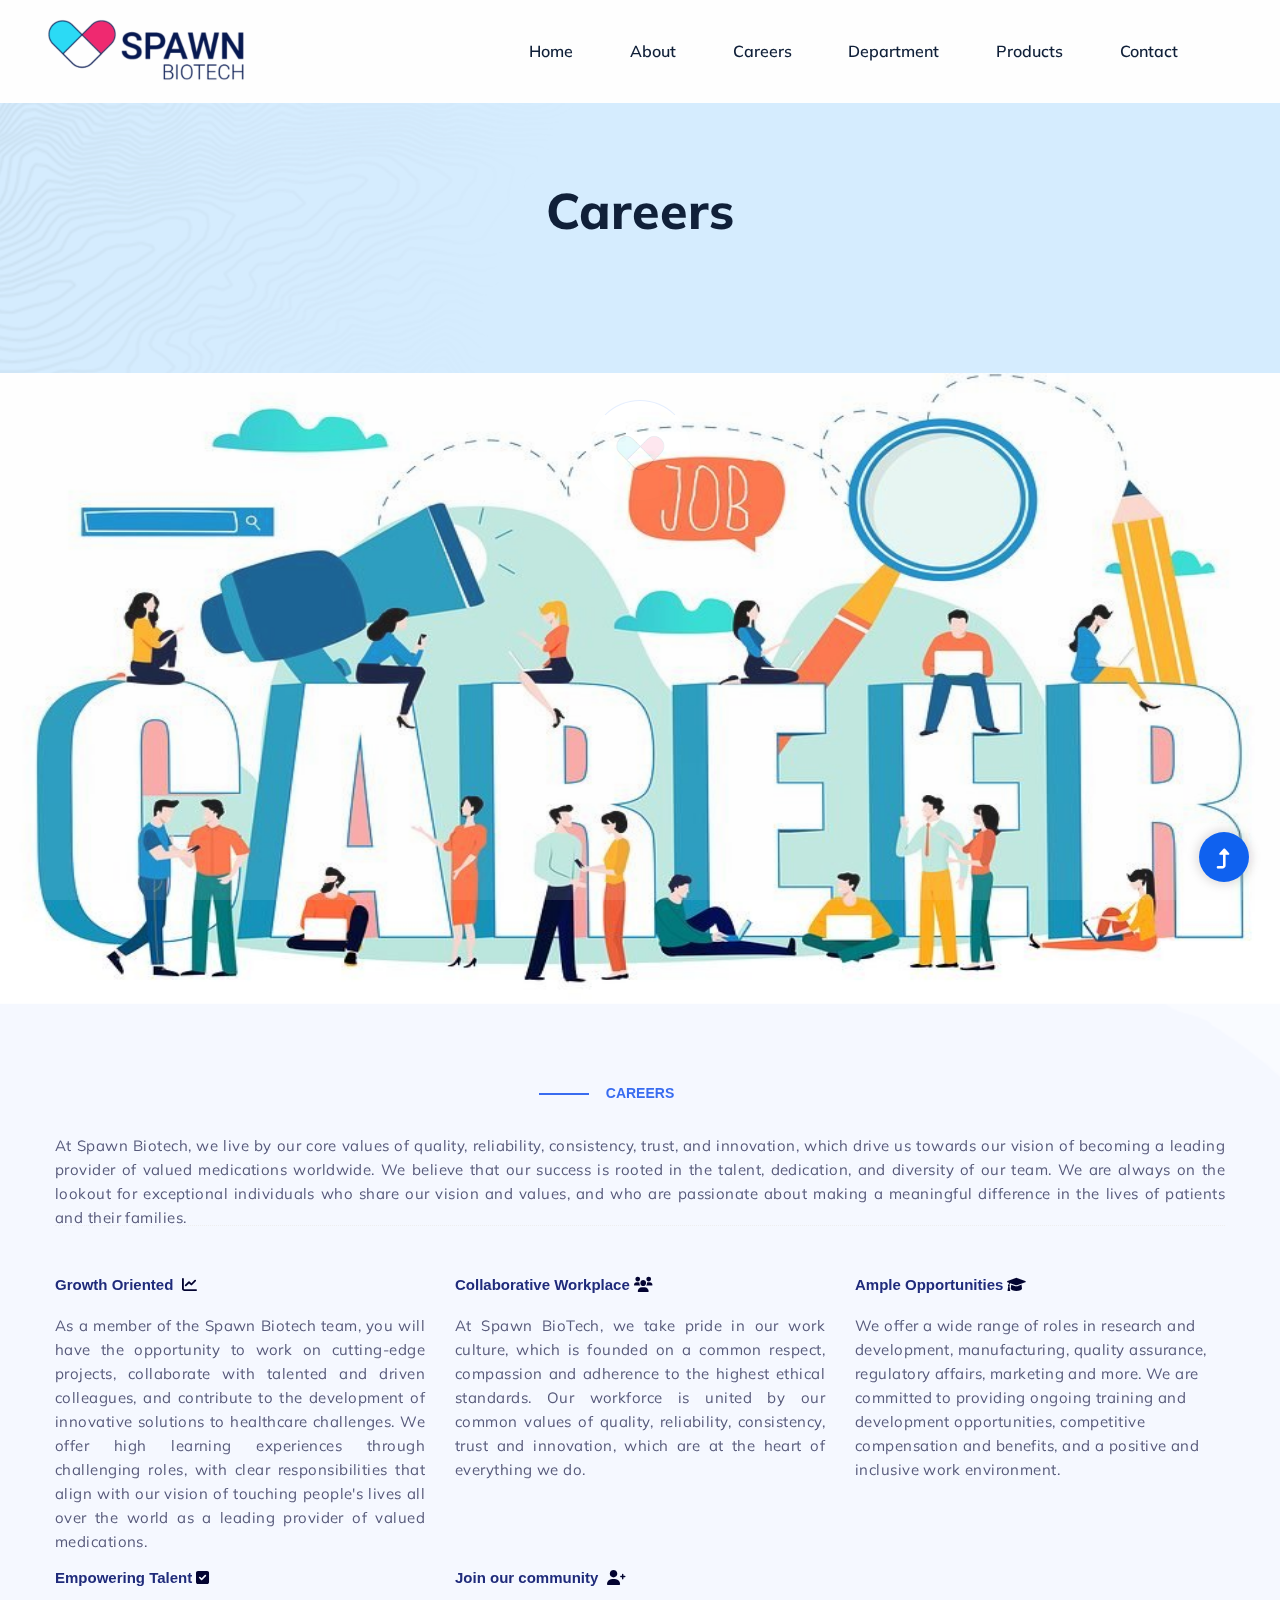
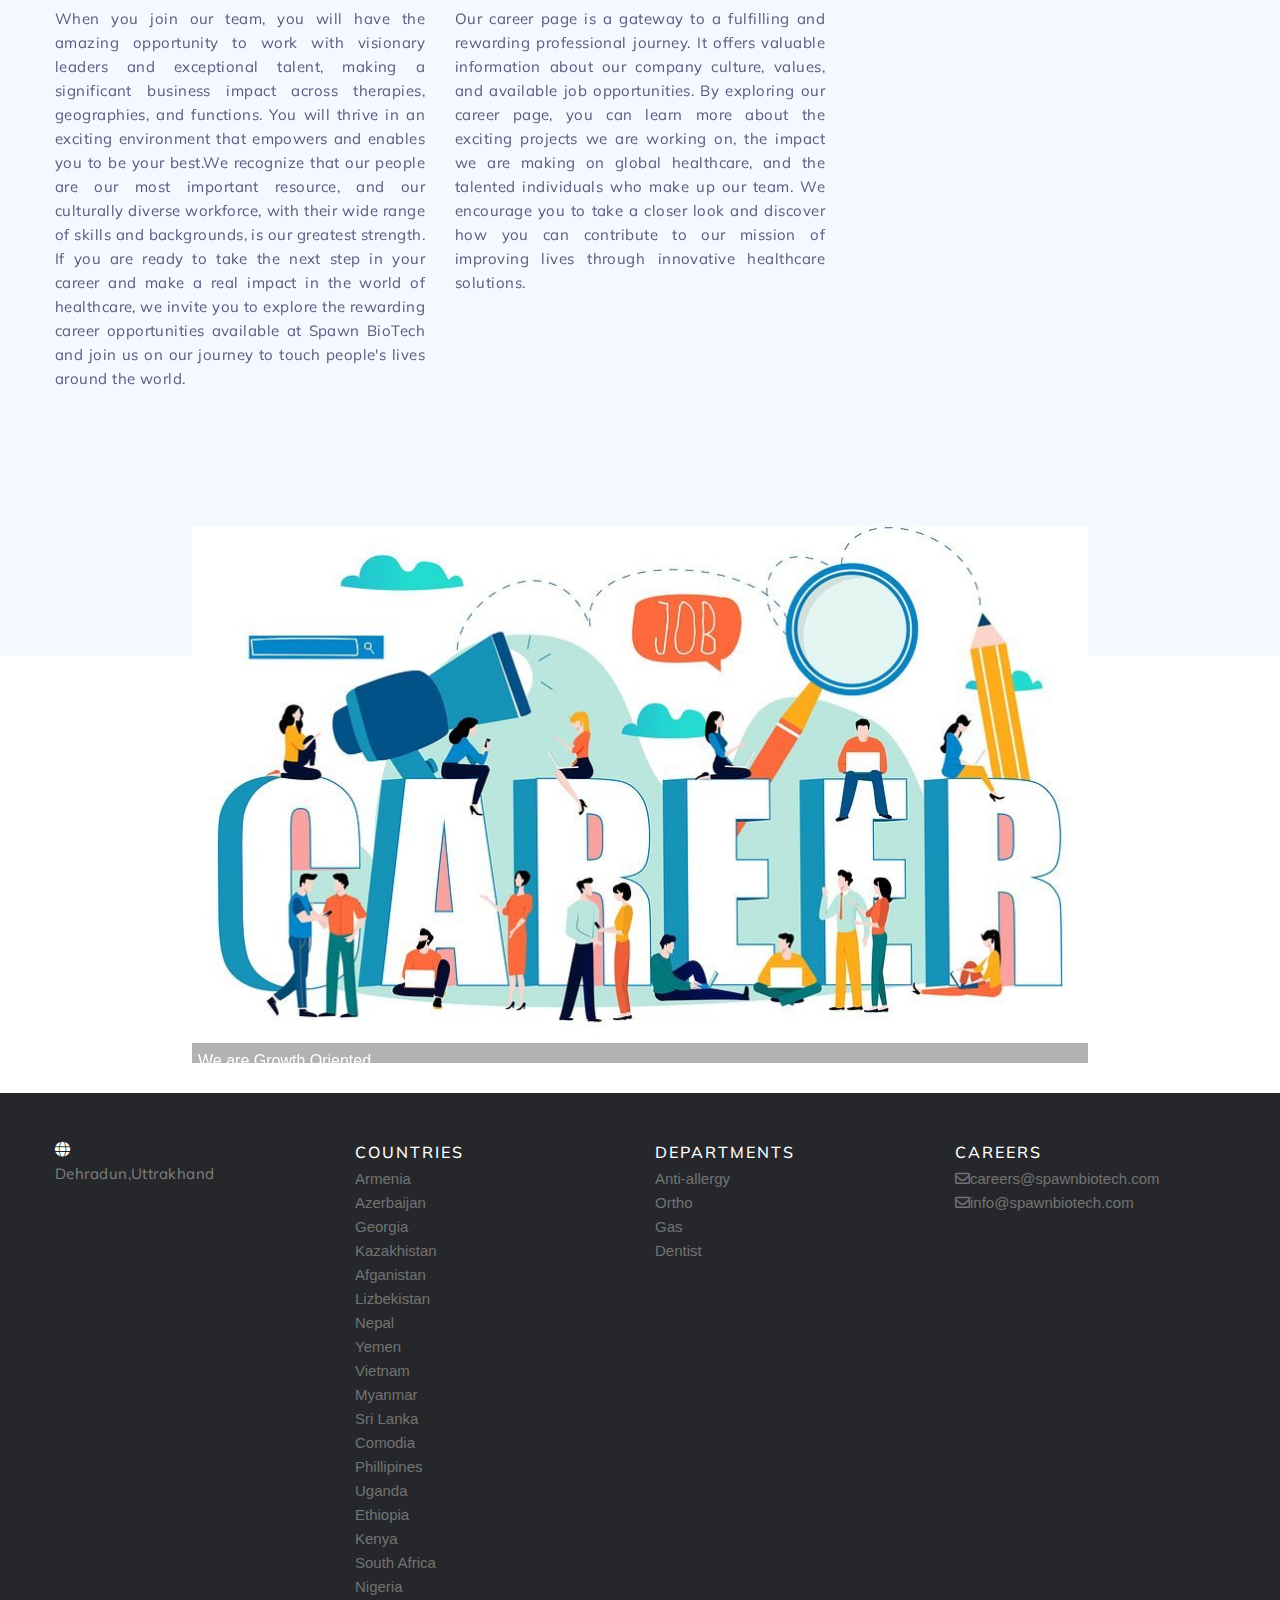
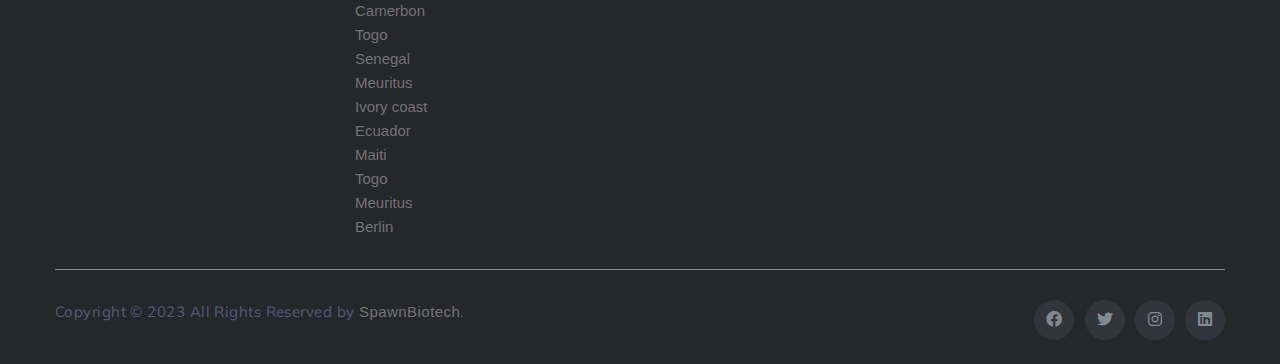
<file: careers.html>
<!DOCTYPE html>
<html class="no-js" lang="zxx">
  <head>
    <meta charset="utf-8" />
    <meta http-equiv="x-ua-compatible" content="ie=edge" />
    <title>Spawn Biotech</title>
    <meta name="description" content="" />
    <meta name="viewport" content="width=device-width, initial-scale=1" />
    <link rel="manifest" href="site.webmanifest" />
    <link
      rel="shortcut icon"
      type="image/x-icon"
      href="assets/img/logo/symbol_white background.png"
    />

    <!-- CSS here -->
    <link rel="stylesheet" href="assets/css/bootstrap.min.css" />
    <link rel="stylesheet" href="assets/css/owl.carousel.min.css" />
    <link rel="stylesheet" href="assets/css/slicknav.css" />
    <link rel="stylesheet" href="assets/css/flaticon.css" />
    <link rel="stylesheet" href="assets/css/gijgo.css" />
    <link rel="stylesheet" href="assets/css/animate.min.css" />
    <link rel="stylesheet" href="assets/css/animated-headline.css" />
    <link rel="stylesheet" href="assets/css/magnific-popup.css" />
    <link rel="stylesheet" href="assets/css/fontawesome-all.min.css" />
    <link rel="stylesheet" href="assets/css/themify-icons.css" />
    <link rel="stylesheet" href="assets/css/slick.css" />
    <link rel="stylesheet" href="assets/css/nice-select.css" />
    <link rel="stylesheet" href="assets/css/style.css" />
    <link rel="stylesheet" href="https://cdnjs.cloudflare.com/ajax/libs/font-awesome/4.7.0/css/font-awesome.min.css">
     <!-- Font Awesome CDN-->
     <link
     rel="stylesheet"
     href="https://cdnjs.cloudflare.com/ajax/libs/font-awesome/6.0.0-beta3/css/all.min.css"
   />
  </head>
  <body>
    
    <!-- ? Preloader Start -->
    <div id="preloader-active">
        <div class="preloader d-flex align-items-center justify-content-center">
          <div class="preloader-inner position-relative">
            <div class="preloader-circle"></div>
            <div class="preloader-img pere-text">
              <img src="assets/img/logo/symbol_white background.png" alt="" />
            </div>
          </div>
        </div>
      </div>
    <!-- Preloader Start -->
<header>
    <!--? Header Start -->
    <div class="header-area">
        <div class="main-header header-sticky">
          <div class="container-fluid">
            <div class="row align-items-center">
              <!-- Logo -->
              <div class="col-xl-2 col-lg-2 col-md-1">
                <div class="logo">
                  <a href="index.html"
                    ><img src="assets/img/logo/spawnbiotechlogo.png" alt=""
                  /></a>
                </div>
              </div>
              <div class="col-xl-10 col-lg-10 col-md-10">
                <div
                  class="menu-main d-flex align-items-center justify-content-end"
                >
                  <!-- Main-menu -->
                  <div class="main-menu f-right d-none d-lg-block">
                    <nav>
                      <ul id="navigation">
                        <li><a href="index.html">Home</a></li>
                        <li><a href="about.html">About</a></li>
                        <li><a href="careers.html">Careers</a></li>
                        <li><a href="department.html">Department</a></li>
                        <li><a href="products.html">Products</a></li>
                        <li><a href="contact.html">Contact</a></li>
                      </ul>
                    </nav>
                  </div>
                </div>
              </div>
              <!-- Mobile Menu -->
              <div class="col-12">
                <div class="mobile_menu d-block d-lg-none"></div>
              </div>
</header>   
    <main>
      <!--? Hero Start -->
      <div class="slider-area2">
        <div class="slider-height2 d-flex align-items-center">
          <div class="container">
            <div class="row">
              <div class="col-xl-12">
                <div class="hero-cap hero-cap2 text-center">
                  <h2>Careers</h2>
                </div>
              </div>
            </div>
          </div>
        </div>
      </div>
      <div class="career-image">
        <div class="conatiner">
          <img src="assets/img/gallery/Careers.jpg"class="career-img"/>
        </div>
      </div>
      <!-- Hero End -->
      <!--? department_area_start  -->
      <div class="department_area section-padding2">
        <div class="container">
          <!-- Section Tittle -->
          <div class="row">
            <div class="col-lg-12">
              <div class="section-tittle-career text-center">
                <span>Careers</span>
                <p class="text">At Spawn Biotech, we live by our core values of quality, reliability, consistency, trust, and innovation, which drive us towards our vision of becoming a leading provider of valued medications worldwide. We believe that our success is rooted in the talent, dedication, and diversity of our team. We are always on the lookout for exceptional individuals who share our vision and values, and who are passionate about making a meaningful difference in the lives of patients and their families.</p>
              </div>
            </div>
          </div>
          <div class="section-top-border">
            <div class="row">
                <div class="col-md-4">
                    <div class="single-defination">
                        <h4 class="mb-20"><b>Growth Oriented </b> &nbsp;<i class="fa fa-line-chart" aria-hidden="true"></i></h4>
                        
                        <p class="text">As a member of the Spawn Biotech team, you will have the opportunity to work on cutting-edge projects, collaborate with talented and driven colleagues, and contribute to the development of innovative solutions to healthcare challenges. We offer high learning experiences through challenging roles, with clear responsibilities that align with our vision of touching people's lives all over the world as a leading provider of valued medications.</p>
                    </div>
                </div>
                <div class="col-md-4">
                    <div class="single-defination">
                        <h4 class="mb-20"><b>Collaborative Workplace</b>&nbsp;<i class="fa fa-users" aria-hidden="true"></i></h4>
                        <p class="text">
                          At Spawn BioTech, we take pride in our work culture, which is founded on a common respect, compassion and adherence to the highest ethical standards. Our workforce is united by our common values of quality, reliability, consistency, trust and innovation, which are at the heart of everything we do.
                        </p>
                    </div>
                </div>
                <div class="col-md-4">
                    <div class="single-defination">
                        <h4 class="mb-20">
                          <b>Ample Opportunities</b>&nbsp;<i class="fa fa-graduation-cap" aria-hidden="true"></i></h4>
                        <p>
                          We offer a wide range of roles in research and development, manufacturing, quality assurance, regulatory affairs, marketing and more. We are committed to providing ongoing training and development opportunities, competitive compensation and benefits, and a positive and inclusive work environment.
                        </p>
                    </div>
                </div>
                <div class="col-md-4">
                  <div class="single-defination">
                      <h4 class="mb-20"><b>Empowering Talent</b>&nbsp;<i class="fa fa-check-square-o" aria-hidden="true"></i></h4>
                      <p class="text">
                        When you join our team, you will have the amazing opportunity to work with visionary leaders and exceptional talent, making a significant business impact across therapies, geographies, and functions. You will thrive in an exciting environment that empowers and enables you to be your best.We recognize that our people are our most important resource, and our culturally diverse workforce, with their wide range of skills and backgrounds, is our greatest strength.

                        If you are ready to take the next step in your career and make a real impact in the world of healthcare, we invite you to explore the rewarding career opportunities available at Spawn BioTech and join us on our journey to touch people's lives around the world.
                        
                      </p>
                  </div>
              </div>

              <div class="col-md-4">
                <div class="single-defination">
                    <h4 class="mb-20"><b>Join our community </b>&nbsp;<i class="fa fa-user-plus" aria-hidden="true"></i></h4>
                    <p class="text">
                      Our career page is a gateway to a fulfilling and rewarding professional journey. It offers valuable information about our company culture, values, and available job opportunities. By exploring our career page, you can learn more about the exciting projects we are working on, the impact we are making on global healthcare, and the talented individuals who make up our team. We encourage you to take a closer look and discover how you can contribute to our mission of improving lives through innovative healthcare solutions.
                      
                    </p>
                </div>
            </div>
            </div>
        </div>
    </main>
    <!--careers image slider-->
    <div id="slidy-container">
      <figure id="slidy">
        <img src="assets/img/gallery/Careers.jpg"alt="Photograph looking through Mesa Arch at a sunrise in Moab, Utah, taken by Krasimir Ganchev" data-caption="We are Growth Oriented">
        <img src="assets/img/gallery/careers3.jpg"alt="Photograph looking through Mesa Arch at a sunrise in Moab, Utah, taken by Krasimir Ganchev" data-caption="Join us for Ample Opportunities">
        <img src="assets/img/gallery/careers2.jpg" alt="Photograph looking through Mesa Arch at a sunrise in Moab, Utah, taken by Krasimir Ganchev" data-caption="We are a Collaborative Workplace">
        
      </figure>
    </div>
   

   <!-- Site footer -->
   <footer class="site-footer">
    <div class="container">
      <div class="row">
        <div class="col-sm-12 col-md-3">
          <i class="fas fa-globe" style="color: white"></i>
          <p class="text" style="color: grey">Dehradun,Uttrakhand</p>
        </div>
        <div class="col-xs-4 col-md-3">
          <h6>Countries</h6>
          <ul class="footer-links">
            <li>Armenia</li>
            <li>Azerbaijan</li>
            <li>Georgia</li>
            <li>Kazakhistan</li>
            <li>Afganistan</li>
            <li>Lizbekistan</li>
            <li>Nepal</li>
            <li>Yemen</li>
            <li>Vietnam</li>
            <li>Myanmar</li>
            <li>Sri Lanka</li>
            <li>Comodia</li>
            <li>Phillipines</li>
            <li>Uganda</li>
            <li>Ethiopia</li>
            <li>Kenya</li>
            <li>South Africa</li>
            <li>Nigeria</li>
            <li>Camerbon</li>
            <li>Togo</li>
            <li>Senegal</li>
            <li>Meuritus</li>
            <li>Ivory coast</li>
            <li>Ecuador</li>
            <li>Maiti</li>
            <li>Togo</li>
            <li>Meuritus</li>
            <li>Berlin</li>
          </ul>
        </div>

        <div class="col-xs-6 col-md-3">
          <h6>Departments</h6>
          <ul class="footer-links">
            <li><a href="department.html">Anti-allergy</a></li>
            <li>
              <a href="department.html">Ortho</a>
            </li>
            <li>
              <a href="department.html">Gas</a>
            </li>
            <li>
              <a href="department.html">Dentist</a>
            </li>
          </ul>
        </div>

        <div class="col-xs-6 col-md-3">
          <h6>Careers</h6>
          <ul class="footer-links">
            <li>
              <i class="fa-regular fa-envelope"></i>careers@spawnbiotech.com
            </li>
            <li>
              <i class="fa-regular fa-envelope"></i>info@spawnbiotech.com
            </li>
          </ul>
        </div>
      </div>
      <hr />
    </div>
    <div class="container">
      <div class="row">
        <div class="col-md-8 col-sm-6 col-xs-12">
          <p class="copyright-text">
            Copyright &copy; 2023 All Rights Reserved by
            <a href="index.html">SpawnBiotech</a>.
          </p>
        </div>

        <div class="col-md-4 col-sm-6 col-xs-12">
          <ul class="social-icons">
            <li>
              <a class="facebook" href="https://www.linkedin.com/company/spawn-biotech/"><i class="fab fa-facebook"></i></a>
            </li>
            <li>
              <a class="twitter" href="https://twitter.com/SpawnBiotech?s=20
              "><i class="fab fa-twitter"></i></a>
            </li>
            <li>
              <a class="instagram" href="https://www.instagram.com/spawnbiotech/"
                ><i class="fab fa-instagram"></i
              ></a>
            </li>
            <li>
              <a class="linkedin" href="https://www.linkedin.com/company/spawn-biotech/"><i class="fab fa-linkedin"></i></a>
            </li>
          </ul>
        </div>
      </div>
    </div>
  </footer>

    <!-- Scroll Up -->
    <div id="back-top">
      <a title="Go to Top" href="#"> <i class="fas fa-level-up-alt"></i></a>
    </div>

    <!-- JS here -->

    <script src="./assets/js/vendor/modernizr-3.5.0.min.js"></script>
    <!-- Jquery, Popper, Bootstrap -->
    <script src="./assets/js/vendor/jquery-1.12.4.min.js"></script>
    <script src="./assets/js/popper.min.js"></script>
    <script src="./assets/js/bootstrap.min.js"></script>
    <!-- Jquery Mobile Menu -->
    <script src="./assets/js/jquery.slicknav.min.js"></script>

    <!-- Jquery Slick , Owl-Carousel Plugins -->
    <script src="./assets/js/owl.carousel.min.js"></script>
    <script src="./assets/js/slick.min.js"></script>
    <!-- One Page, Animated-HeadLin -->
    <script src="./assets/js/wow.min.js"></script>
    <script src="./assets/js/animated.headline.js"></script>
    <script src="./assets/js/jquery.magnific-popup.js"></script>

    <!-- Date Picker -->
    <script src="./assets/js/gijgo.min.js"></script>
    <!-- Nice-select, sticky -->
    <script src="./assets/js/jquery.nice-select.min.js"></script>
    <script src="./assets/js/jquery.sticky.js"></script>

    <!-- counter , waypoint -->
    <script src="./assets/js/jquery.counterup.min.js"></script>
    <script src="./assets/js/waypoints.min.js"></script>
    <script src="./assets/js/jquery.countdown.min.js"></script>
    <!-- contact js -->
    <script src="./assets/js/contact.js"></script>
    <script src="./assets/js/jquery.form.js"></script>
    <script src="./assets/js/jquery.validate.min.js"></script>
    <script src="./assets/js/mail-script.js"></script>
    <script src="./assets/js/jquery.ajaxchimp.min.js"></script>

    <!-- Jquery Plugins, main Jquery -->
    <script src="./assets/js/plugins.js"></script>
    <script src="./assets/js/main.js"></script>
    <script src="./assets/js/career-imageslider.js"></script>
  </body>
</html>
</file>
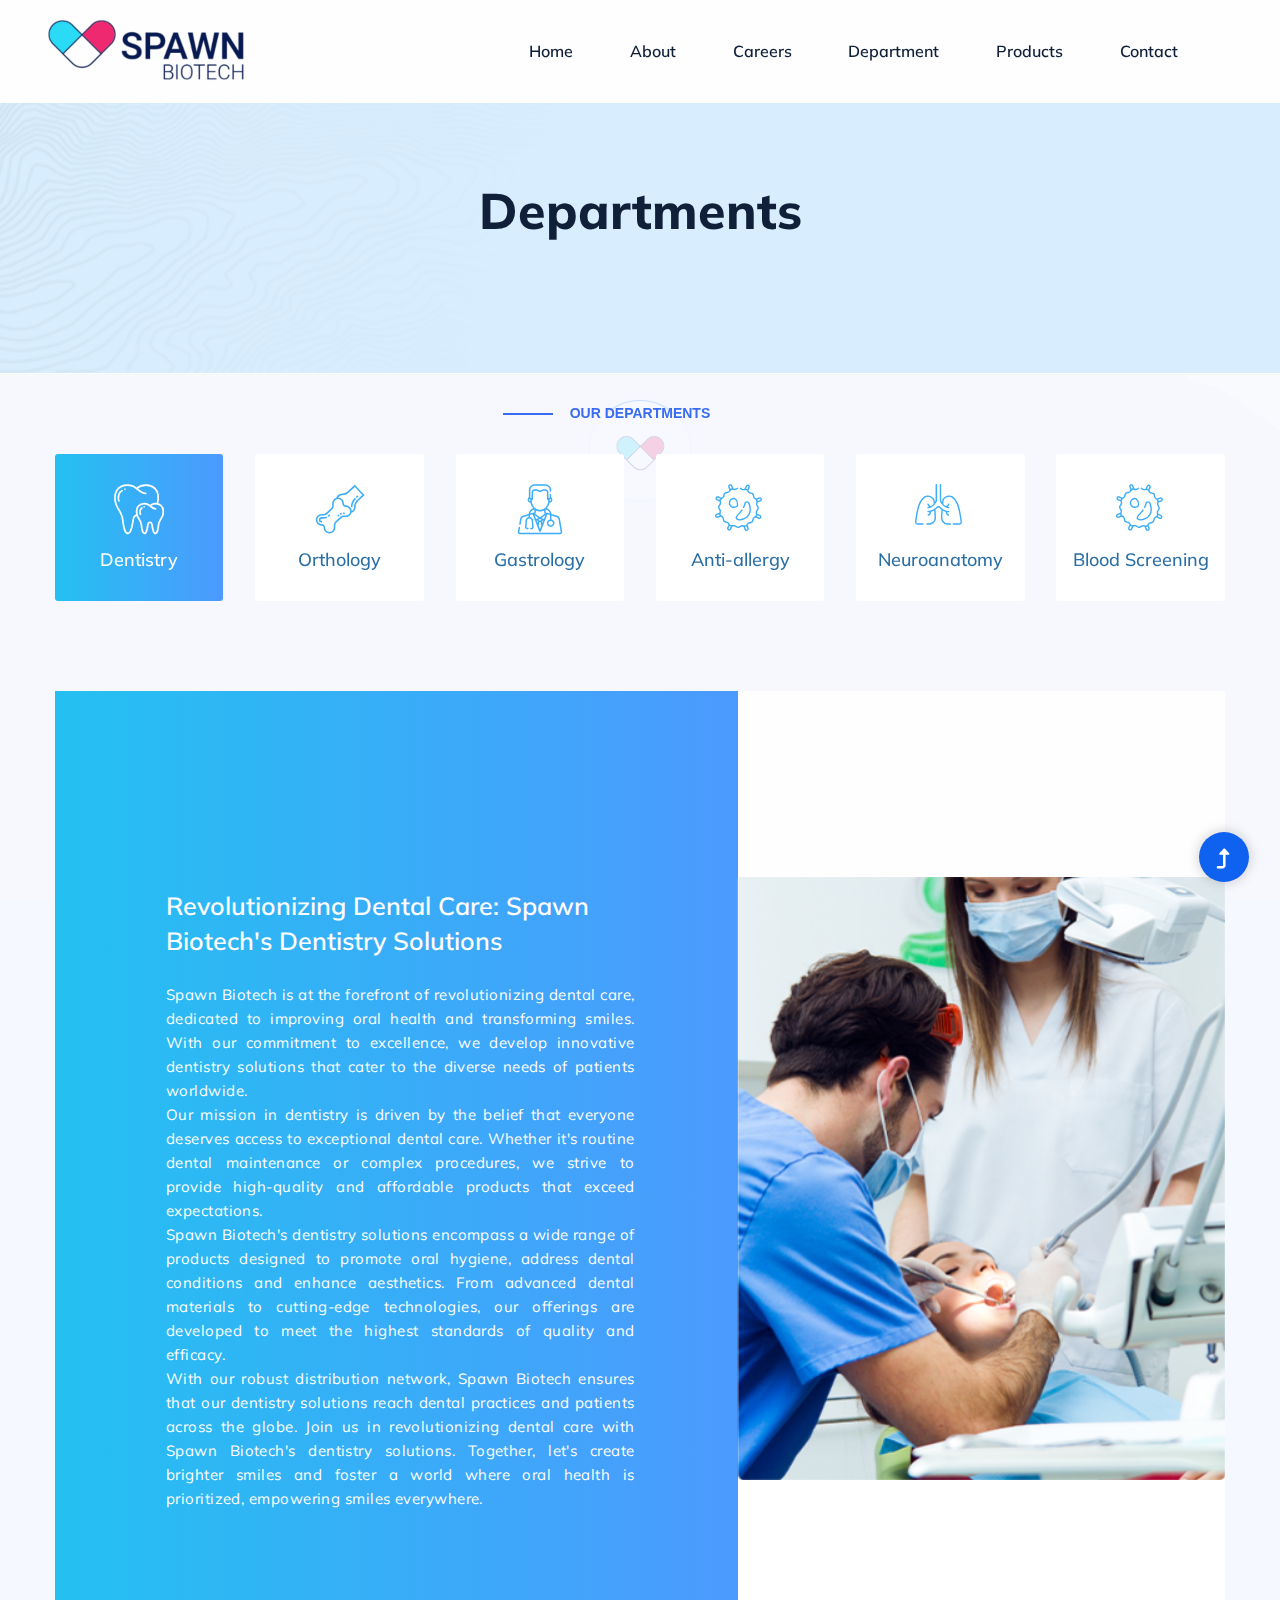
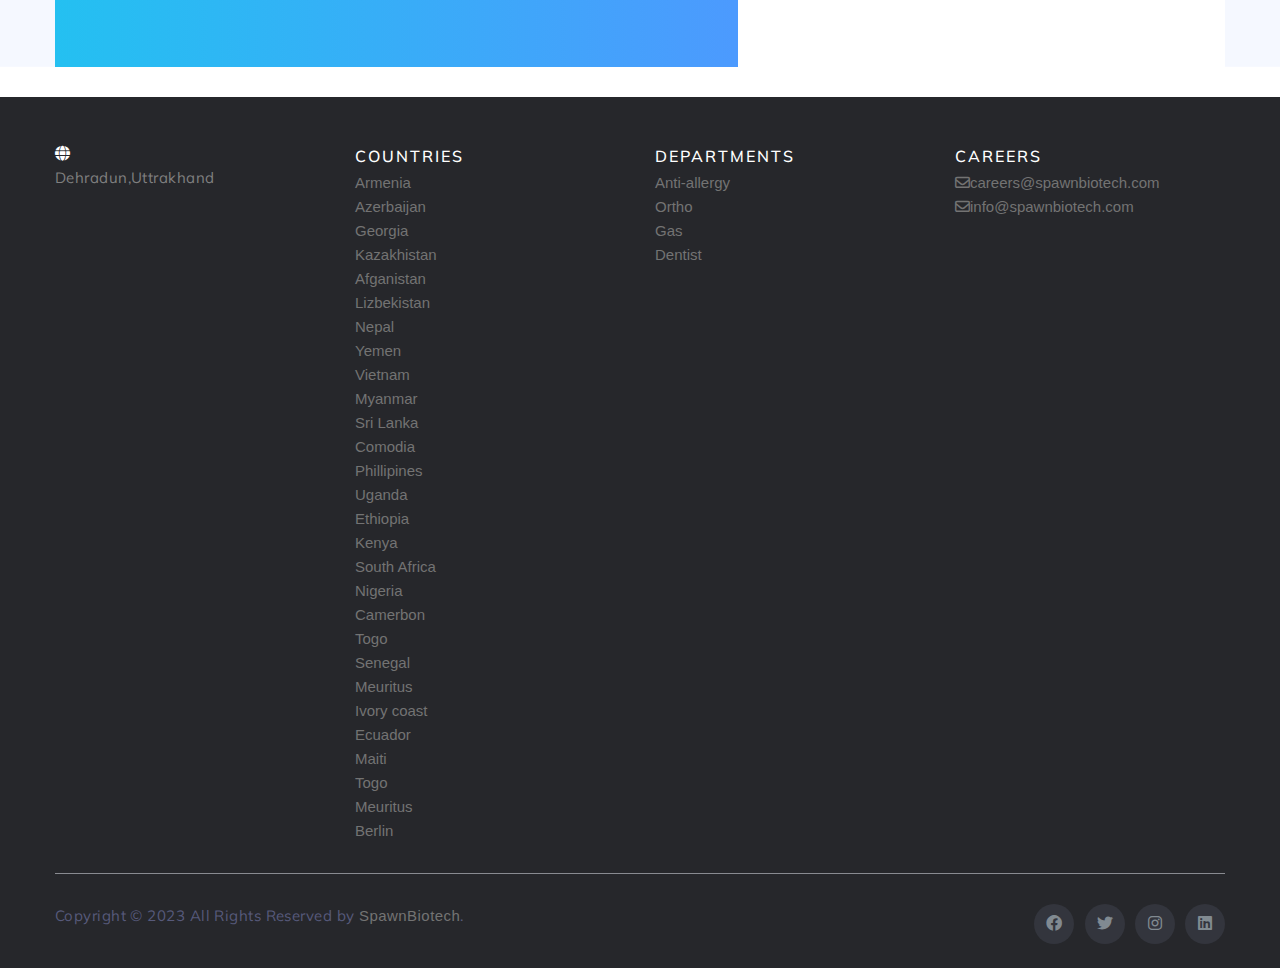
<file: department.html>
<!DOCTYPE html>
<html class="no-js" lang="zxx">
  <head>
    <meta charset="utf-8" />
    <meta http-equiv="x-ua-compatible" content="ie=edge" />
    <title>Spawn Biotech</title>
    <meta name="description" content="" />
    <meta name="viewport" content="width=device-width, initial-scale=1" />
    <link rel="manifest" href="site.webmanifest" />
    <link
      rel="shortcut icon"
      type="image/x-icon"
      href="assets/img/logo/symbol_white background.png"
    />

    <!-- CSS here -->
    <link rel="stylesheet" href="assets/css/bootstrap.min.css" />
    <link rel="stylesheet" href="assets/css/owl.carousel.min.css" />
    <link rel="stylesheet" href="assets/css/slicknav.css" />
    <link rel="stylesheet" href="assets/css/flaticon.css" />
    <link rel="stylesheet" href="assets/css/gijgo.css" />
    <link rel="stylesheet" href="assets/css/animate.min.css" />
    <link rel="stylesheet" href="assets/css/animated-headline.css" />
    <link rel="stylesheet" href="assets/css/magnific-popup.css" />
    <link rel="stylesheet" href="assets/css/fontawesome-all.min.css" />
    <link rel="stylesheet" href="assets/css/themify-icons.css" />
    <link rel="stylesheet" href="assets/css/slick.css" />
    <link rel="stylesheet" href="assets/css/nice-select.css" />
    <link rel="stylesheet" href="assets/css/style.css" />
    <!-- Font Awesome CDN-->
   <link
   rel="stylesheet"
   href="https://cdnjs.cloudflare.com/ajax/libs/font-awesome/6.0.0-beta3/css/all.min.css"
 />
  </head>
  <body>
    
    <!-- ? Preloader Start -->
    <div id="preloader-active">
        <div class="preloader d-flex align-items-center justify-content-center">
          <div class="preloader-inner position-relative">
            <div class="preloader-circle"></div>
            <div class="preloader-img pere-text">
              <img src="assets/img/logo/symbol_white background.png" alt="" />
            </div>
          </div>
        </div>
      </div>
    <!-- Preloader Start -->
<header>
    <!--? Header Start -->
    <div class="header-area">
        <div class="main-header header-sticky">
          <div class="container-fluid">
            <div class="row align-items-center">
              <!-- Logo -->
              <div class="col-xl-2 col-lg-2 col-md-1">
                <div class="logo">
                  <a href="index.html"
                    ><img src="assets/img/logo/spawnbiotechlogo.png" alt=""
                  /></a>
                </div>
              </div>
              <div class="col-xl-10 col-lg-10 col-md-10">
                <div
                  class="menu-main d-flex align-items-center justify-content-end"
                >
                  <!-- Main-menu -->
                  <div class="main-menu f-right d-none d-lg-block">
                    <nav>
                      <ul id="navigation">
                        <li><a href="index.html">Home</a></li>
                        <li><a href="about.html">About</a></li>
                        <li><a href="careers.html">Careers</a></li>
                        <li><a href="department.html">Department</a></li>
                        <li><a href="products.html">Products</a></li>
                        <li><a href="contact.html">Contact</a></li>
                      </ul>
                    </nav>
                  </div>
                </div>
              </div>
              <!-- Mobile Menu -->
              <div class="col-12">
                <div class="mobile_menu d-block d-lg-none"></div>
              </div>
</header>   
    <main>
      <!--? Hero Start -->
      <div class="slider-area2">
        <div class="slider-height2 d-flex align-items-center">
          <div class="container">
            <div class="row">
              <div class="col-xl-12">
                <div class="hero-cap hero-cap2 text-center">
                  <h2>Departments</h2>
                </div>
              </div>
            </div>
          </div>
        </div>
      </div>
      <!-- Hero End -->
      <!--? department_area_start  -->
      <div class="department_area ">
        <div class="container">
          <!-- Section Tittle -->
          <div class="row">
            <div class="col-lg-12">
              <div class="section-tittle-department text-center">
                <span>Our Departments</span>
                
              </div>
            </div>
          </div>
          <div class="row">
            <div class="col-lg-12">
              <div class="depart_ment_tab mb-30">
                <!-- Tabs Buttons -->
                <ul class="nav" id="myTab" role="tablist">
                  <li class="nav-item">
                    <a
                      class="nav-link active"
                      id="home-tab"
                      data-toggle="tab"
                      href="#home"
                      role="tab"
                      aria-controls="home"
                      aria-selected="true"
                    >
                      <i class="flaticon-teeth"></i>
                      <h4>Dentistry</h4>
                    </a>
                  </li>
                  <li class="nav-item">
                    <a
                      class="nav-link"
                      id="profile-tab"
                      data-toggle="tab"
                      href="#profile"
                      role="tab"
                      aria-controls="profile"
                      aria-selected="false"
                    >
                      <i class="flaticon-bone"></i>
                      <h4>Orthology</h4>
                    </a>
                  </li>
                  <li class="nav-item">
                    <a
                      class="nav-link"
                      id="contact-tab"
                      data-toggle="tab"
                      href="#contact"
                      role="tab"
                      aria-controls="contact"
                      aria-selected="false"
                    >
                      <i class="flaticon-doctor"></i>
                      <h4>Gastrology</h4>
                    </a>
                  </li>
                  <li class="nav-item">
                    <a
                      class="nav-link"
                      id="Astrology-tab"
                      data-toggle="tab"
                      href="#Astrology"
                      role="tab"
                      aria-controls="contact"
                      aria-selected="false"
                    >
                      <i class="flaticon-cell"></i>
                      <h4>Anti-allergy</h4>
                    </a>
                  </li>
                  <li class="nav-item">
                    <a
                      class="nav-link"
                      id="Neuroanatomy-tab"
                      data-toggle="tab"
                      href="#Neuroanatomy"
                      role="tab"
                      aria-controls="contact"
                      aria-selected="false"
                    >
                      <i class="flaticon-lung"></i>
                      <h4>Neuroanatomy</h4>
                    </a>
                  </li>
                 <li class="nav-item">
                    <a
                      class="nav-link"
                      id="Blood-tab"
                      data-toggle="tab"
                      href="#Blood"
                      role="tab"
                      aria-controls="contact"
                      aria-selected="false"
                    >
                      <i class="flaticon-cell"></i>
                      <h4>Blood Screening</h4>
                    </a>
                  </li>
                </ul>
              </div>
            </div>
          </div>
          <div class="dept_main_info white-bg">
            <div class="tab-content" id="myTabContent">
              <div
                class="tab-pane fade show active"
                id="home"
                role="tabpanel"
                aria-labelledby="home-tab"
              >
                <!-- single_content  -->
                <div class="row align-items-center no-gutters">
                  <div class="col-lg-7">
                    <div class="dept_info">
                      <h3>
                        Revolutionizing Dental Care: Spawn Biotech's Dentistry Solutions
                      </h3>
                      <p class="text">
                        Spawn Biotech is at the forefront of revolutionizing dental care, dedicated to improving oral health and transforming smiles. With our commitment to excellence, we develop innovative dentistry solutions that cater to the diverse needs of patients worldwide.
                        <br>Our mission in dentistry is driven by the belief that everyone deserves access to exceptional dental care. Whether it's routine dental maintenance or complex procedures, we strive to provide high-quality and affordable products that exceed expectations.
                        <br>Spawn Biotech's dentistry solutions encompass a wide range of products designed to promote oral hygiene, address dental conditions and enhance aesthetics. From advanced dental materials to cutting-edge technologies, our offerings are developed to meet the highest standards of quality and efficacy.
                        <br>With our robust distribution network, Spawn Biotech ensures that our dentistry solutions reach dental practices and patients across the globe. Join us in revolutionizing dental care with Spawn Biotech's dentistry solutions. Together, let's create brighter smiles and foster a world where oral health is prioritized, empowering smiles everywhere.
                      </p>
                     
                    </div>
                  </div>
                  <div class="col-lg-5">
                    <div class="dept_thumb">
                      <img src="assets/img/gallery/department_man.png" alt="" />
                    </div>
                  </div>
                </div>
                <!-- single_content  -->
              </div>
              <div
                class="tab-pane fade"
                id="profile"
                role="tabpanel"
                aria-labelledby="profile-tab"
              >
                <!-- single_content  -->
                <div class="row align-items-center no-gutters">
                  <div class="col-lg-7">
                    <div class="dept_info">
                      <h3>
                        Empower Your Mobility: Discover Ortho Solutions with Spawn Biotech
                      </h3>
                      <p class="text">
                        At Spawn Biotech, we recognize the importance of mobility in living a fulfilling life. We are dedicated to developing advancements in the orthopedic field, spreading awareness, and debunking misconceptions to empower individuals like you to lead a more active and pain-free lifestyle.
                        <br>Whether you are among the millions affected by orthopedic conditions or part of a smaller group, we take our mission in orthopedics seriously. Our commitment is unwavering as we strive to make our ortho products and services easier, better, and more useful for both patients and healthcare professionals.
                        <br>Spawn Biotech offers a comprehensive range of orthopedic solutions designed to address diverse needs. Our world-class quality products, trusted and prescribed by physicians, are available to patients in all cities. 
                        <br>Through educational initiatives and resources, we aim to provide valuable information and support to help you better manage and understand your condition. Our goal is to empower you to regain mobility, independence and an improved quality of life.
                        <br>Experience the difference with Spawn Biotech's orthopedic solutions. Join us on the journey to rediscovering freedom of movement and embracing an active and pain-free lifestyle. Together, we can pave the way for a brighter, more mobile future.
                      </p>
                      
                    </div>
                  </div>
                  <div class="col-lg-5">
                    <div class="dept_thumb">
                      <img src="assets/img/gallery/department_man.png" alt="" />
                    </div>
                  </div>
                </div>
                <!-- single_content  -->
              </div>
              <div
                class="tab-pane fade"
                id="contact"
                role="tabpanel"
                aria-labelledby="contact-tab"
              >
                <!-- single_content  -->
                <div class="row align-items-center no-gutters">
                  <div class="col-lg-7">
                    <div class="dept_info">
                      <h3>
                        Advancing Digestive Health: Spawn Biotech's Gastrology Solutions
                      </h3>
                      <p class="text">
                        Spawn Biotech is dedicated to promoting digestive health and improving the lives of individuals affected by gastrological conditions. With our expertise in developing high-quality and affordable diagnostic tests, combined with a robust distribution network, we strive to enhance accessibility to accurate diagnostics and support patients across the healthcare spectrum.
                        <br>Our mission in gastrology is driven by the belief that everyone deserves access to effective diagnostic solutions. Whether it is a common gastrological issue or a complex condition, we are committed to developing innovative products that address the diverse needs of patients and healthcare providers. 
                        <br>
                        Our gastrology solutions are designed to deliver reliable and precise results. By offering accessible diagnostics and educational initiatives, we aim to empower individuals to manage their digestive health effectively. Join us on the journey to advance digestive health with Spawn Biotech's gastrology solutions. Together, we can make a difference in the lives of individuals affected by gastrological conditions and contribute to a healthier future.
                        


                      </p>
                      
                    </div>
                  </div>
                  <div class="col-lg-5">
                    <div class="dept_thumb">
                      <img src="assets/img/gallery/department_man.png" alt="" />
                    </div>
                  </div>
                </div>
                <!-- single_content  -->
              </div>
              <div
                class="tab-pane fade"
                id="Astrology"
                role="tabpanel"
                aria-labelledby="Astrology-tab"
              >
                <!-- single_content  -->
                <div class="row align-items-center no-gutters">
                  <div class="col-lg-7">
                    <div class="dept_info">
                      <h3>
                        Revive with Ease: Spawn Biotech's Anti-Allergy Solutions
                      </h3>
                      <p class="text">
                        At Spawn Biotech, we understand the impact that allergies can have on your daily life. We are committed to developing innovative solutions that provide effective relief and empower you to lead a fuller, allergy-free life.
                        <br>Our mission to combat allergies is unwavering, whether it affects millions or just a few hundred individuals. We are dedicated to spreading awareness, dispelling myths, and ensuring that no effort is spared in making our  anti-allergy products easier, better, and more useful for you and your healthcare providers.Spawn Biotech's world-class quality anti-allergy products are trusted by physicians and consumed by patients in all over cities. 
                        <br>
                        Our goal is to empower you to regain control of your life, allowing you to enjoy every moment without the limitations imposed by allergies. Join us in embracing an allergy-free life with Spawn Biotech's comprehensive range of anti-allergy solutions. Together, we can unlock a world of possibilities and experience the freedom of living without the burden of allergies.


                      </p>
                      
                    </div>
                  </div>
                  <div class="col-lg-5">
                    <div class="dept_thumb">
                      <img src="assets/img/gallery/department_man.png" alt="" />
                    </div>
                  </div>
                </div>
                <!-- single_content  -->
              </div>
              <div
                class="tab-pane fade"
                id="Neuroanatomy"
                role="tabpanel"
                aria-labelledby="Neuroanatomy-tab"
              >
                <!-- single_content  -->
                <div class="row align-items-center no-gutters">
                  <div class="col-lg-7">
                    <div class="dept_info">
                      <h3>
                        Coming soon
                      </h3>
                     
                      
                    </div>
                  </div>
                  <div class="col-lg-5">
                    <div class="dept_thumb">
                      <img src="assets/img/gallery/department_man.png" alt="" />
                    </div>
                  </div>
                </div>
                <!-- single_content  -->
              </div>
              <div
                class="tab-pane fade"
                id="Blood"
                role="tabpanel"
                aria-labelledby="Blood-tab"
              >
                <!-- single_content  -->
                <div class="row align-items-center no-gutters">
                  <div class="col-lg-7">
                    <div class="dept_info">
                      <h3>
                        Coming Soon
                      </h3>
                      
                      
                    </div>
                  </div>
                  <div class="col-lg-5">
                    <div class="dept_thumb">
                      <img src="assets/img/gallery/department_man.png" alt="" />
                    </div>
                  </div>
                </div>
                <!-- single_content  -->
              </div>
            </div>
          </div>
        </div>
      </div>
      <!-- department area_end  -->
    </main>
    <!-- Site footer -->
    <footer class="site-footer mt-30">
      <div class="container">
        <div class="row">
          <div class="col-sm-12 col-md-3">
            <i class="fas fa-globe" style="color: white"></i>
            <p class="text" style="color: grey">Dehradun,Uttrakhand</p>
          </div>
          <div class="col-xs-4 col-md-3">
            <h6>Countries</h6>
            <ul class="footer-links">
              <li>Armenia</li>
              <li>Azerbaijan</li>
              <li>Georgia</li>
              <li>Kazakhistan</li>
              <li>Afganistan</li>
              <li>Lizbekistan</li>
              <li>Nepal</li>
              <li>Yemen</li>
              <li>Vietnam</li>
              <li>Myanmar</li>
              <li>Sri Lanka</li>
              <li>Comodia</li>
              <li>Phillipines</li>
              <li>Uganda</li>
              <li>Ethiopia</li>
              <li>Kenya</li>
              <li>South Africa</li>
              <li>Nigeria</li>
              <li>Camerbon</li>
              <li>Togo</li>
              <li>Senegal</li>
              <li>Meuritus</li>
              <li>Ivory coast</li>
              <li>Ecuador</li>
              <li>Maiti</li>
              <li>Togo</li>
              <li>Meuritus</li>
              <li>Berlin</li>
            </ul>
          </div>
    

          <div class="col-xs-6 col-md-3">
            <h6>Departments</h6>
            <ul class="footer-links">
              <li><a href="department.html">Anti-allergy</a></li>
              <li>
                <a href="department.html">Ortho</a>
              </li>
              <li>
                <a href="department.html">Gas</a>
              </li>
              <li>
                <a href="department.html">Dentist</a>
              </li>
            </ul>
          </div>

          <div class="col-xs-6 col-md-3">
            <h6>Careers</h6>
            <ul class="footer-links">
              <li>
                <i class="fa-regular fa-envelope"></i>careers@spawnbiotech.com
              </li>
              <li>
                <i class="fa-regular fa-envelope"></i>info@spawnbiotech.com
              </li>
            </ul>
          </div>
        </div>
        <hr />
      </div>
      <div class="container">
        <div class="row">
          <div class="col-md-8 col-sm-6 col-xs-12">
            <p class="copyright-text">
              Copyright &copy; 2023 All Rights Reserved by
              <a href="index.html">SpawnBiotech</a>.
            </p>
          </div>

          <div class="col-md-4 col-sm-6 col-xs-12">
            <ul class="social-icons">
              <li>
                <a class="facebook" href="https://www.linkedin.com/company/spawn-biotech/"><i class="fab fa-facebook"></i></a>
              </li>
              <li>
                <a class="twitter" href="https://twitter.com/SpawnBiotech?s=20"><i class="fab fa-twitter"></i></a>
              </li>
              <li>
                <a class="instagram" href="https://www.instagram.com/spawnbiotech/"
                  ><i class="fab fa-instagram"></i
                ></a>
              </li>
              <li>
                <a class="linkedin" href="https://www.linkedin.com/company/spawn-biotech/"><i class="fab fa-linkedin"></i></a>
              </li>
            </ul>
          </div>
        </div>
      </div>
    </footer>

    <!-- Scroll Up -->
    <div id="back-top">
      <a title="Go to Top" href="#"> <i class="fas fa-level-up-alt"></i></a>
    </div>

    <!-- JS here -->

    <script src="./assets/js/vendor/modernizr-3.5.0.min.js"></script>
    <!-- Jquery, Popper, Bootstrap -->
    <script src="./assets/js/vendor/jquery-1.12.4.min.js"></script>
    <script src="./assets/js/popper.min.js"></script>
    <script src="./assets/js/bootstrap.min.js"></script>
    <!-- Jquery Mobile Menu -->
    <script src="./assets/js/jquery.slicknav.min.js"></script>

    <!-- Jquery Slick , Owl-Carousel Plugins -->
    <script src="./assets/js/owl.carousel.min.js"></script>
    <script src="./assets/js/slick.min.js"></script>
    <!-- One Page, Animated-HeadLin -->
    <script src="./assets/js/wow.min.js"></script>
    <script src="./assets/js/animated.headline.js"></script>
    <script src="./assets/js/jquery.magnific-popup.js"></script>

    <!-- Date Picker -->
    <script src="./assets/js/gijgo.min.js"></script>
    <!-- Nice-select, sticky -->
    <script src="./assets/js/jquery.nice-select.min.js"></script>
    <script src="./assets/js/jquery.sticky.js"></script>

    <!-- counter , waypoint -->
    <script src="./assets/js/jquery.counterup.min.js"></script>
    <script src="./assets/js/waypoints.min.js"></script>
    <script src="./assets/js/jquery.countdown.min.js"></script>
    <!-- contact js -->
    <script src="./assets/js/contact.js"></script>
    <script src="./assets/js/jquery.form.js"></script>
    <script src="./assets/js/jquery.validate.min.js"></script>
    <script src="./assets/js/mail-script.js"></script>
    <script src="./assets/js/jquery.ajaxchimp.min.js"></script>

    <!-- Jquery Plugins, main Jquery -->
    <script src="./assets/js/plugins.js"></script>
    <script src="./assets/js/main.js"></script>
  </body>
</html>
</file>
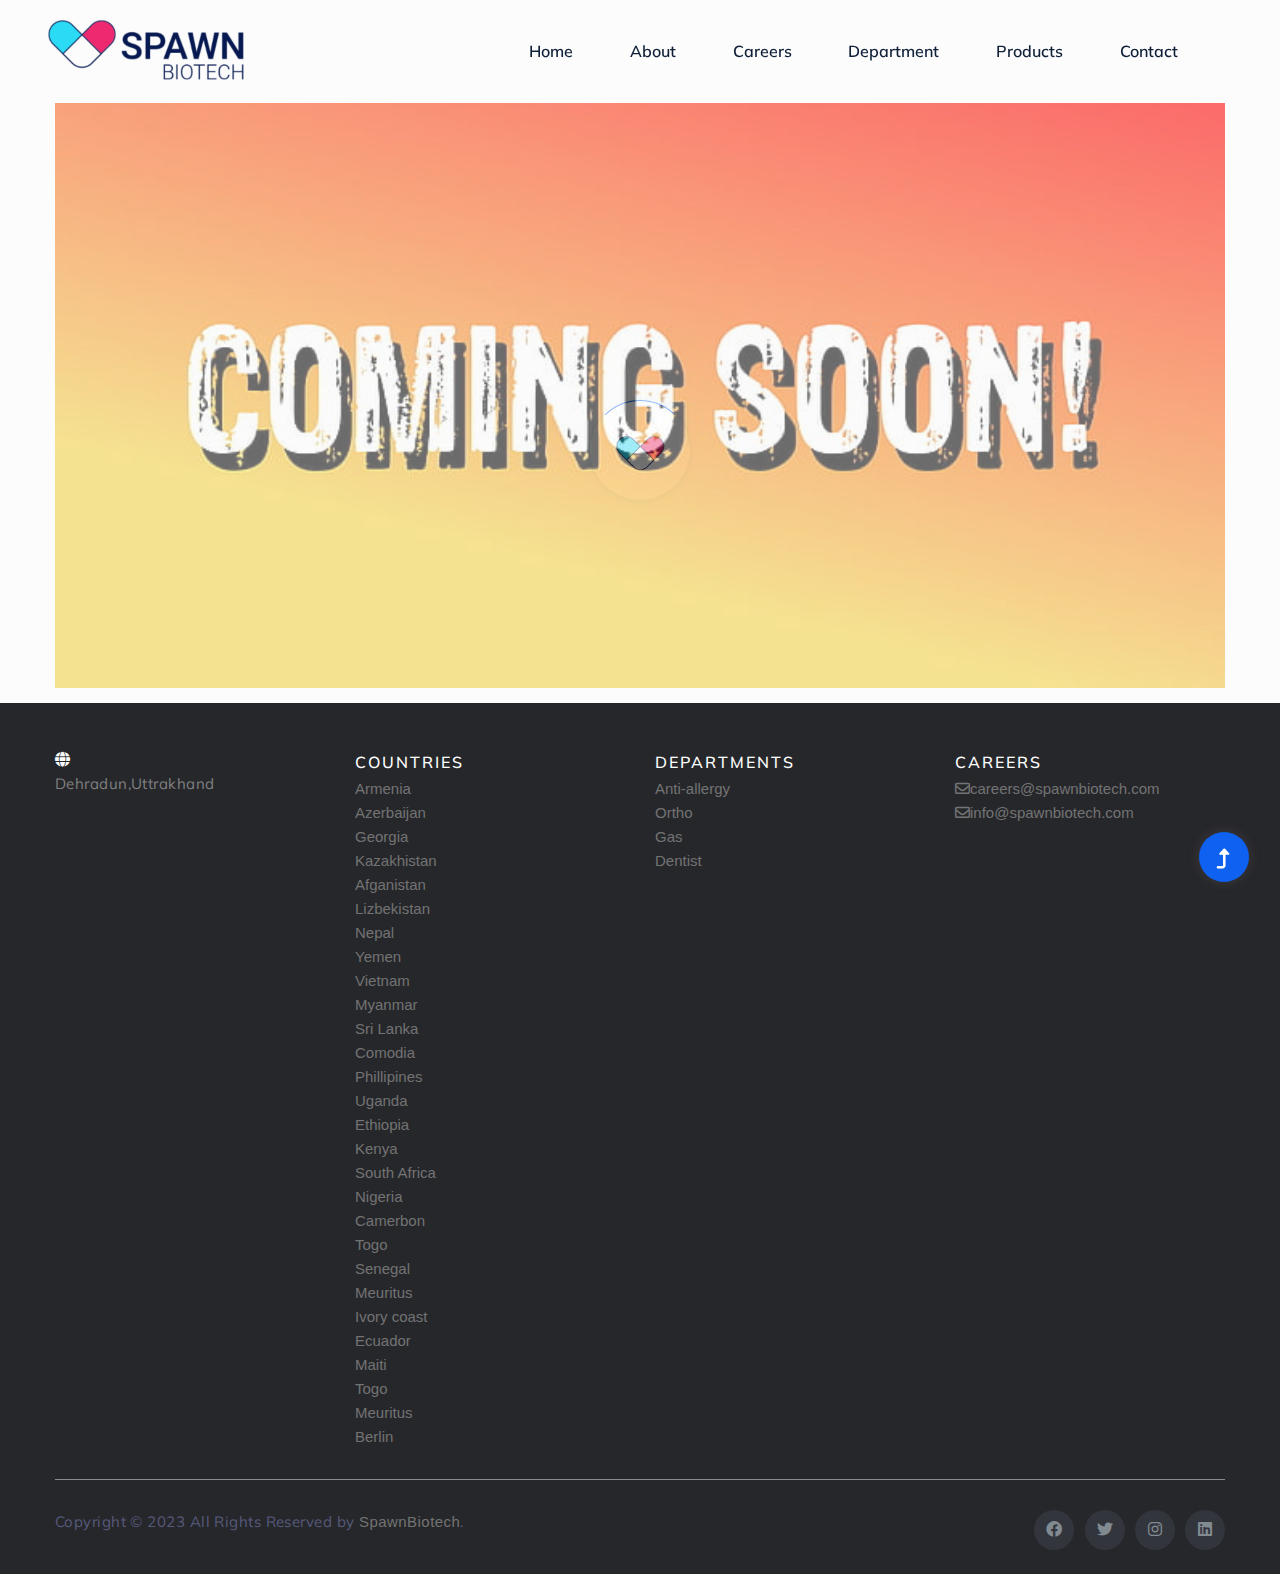
<file: products.html>
<!DOCTYPE html>
<html class="no-js" lang="zxx">
  <head>
    <meta charset="utf-8" />
    <meta http-equiv="x-ua-compatible" content="ie=edge" />
    <title>Spawn Biotech</title>
    <meta name="description" content="" />
    <meta name="viewport" content="width=device-width, initial-scale=1" />
    <link rel="manifest" href="site.webmanifest" />
    <link
      rel="shortcut icon"
      type="image/x-icon"
      href="assets/img/logo/symbol_white background.png"
    />

    <!-- CSS here -->
    <link rel="stylesheet" href="assets/css/bootstrap.min.css" />
    <link rel="stylesheet" href="assets/css/owl.carousel.min.css" />
    <link rel="stylesheet" href="assets/css/slicknav.css" />
    <link rel="stylesheet" href="assets/css/flaticon.css" />
    <link rel="stylesheet" href="assets/css/gijgo.css" />
    <link rel="stylesheet" href="assets/css/animate.min.css" />
    <link rel="stylesheet" href="assets/css/animated-headline.css" />
    <link rel="stylesheet" href="assets/css/magnific-popup.css" />
    <link rel="stylesheet" href="assets/css/fontawesome-all.min.css" />
    <link rel="stylesheet" href="assets/css/themify-icons.css" />
    <link rel="stylesheet" href="assets/css/slick.css" />
    <link rel="stylesheet" href="assets/css/nice-select.css" />
    <link rel="stylesheet" href="assets/css/style.css" />
     <!-- Font Awesome CDN-->
     <link
     rel="stylesheet"
     href="https://cdnjs.cloudflare.com/ajax/libs/font-awesome/6.0.0-beta3/css/all.min.css"
   />
  </head>
  <body>
    
    <!-- ? Preloader Start -->
    <div id="preloader-active">
        <div class="preloader d-flex align-items-center justify-content-center">
          <div class="preloader-inner position-relative">
            <div class="preloader-circle"></div>
            <div class="preloader-img pere-text">
              <img src="assets/img/logo/symbol_white background.png" alt="" />
            </div>
          </div>
        </div>
      </div>
    <!-- Preloader Start -->
<header>
    <!--? Header Start -->
    <div class="header-area">
        <div class="main-header header-sticky">
          <div class="container-fluid">
            <div class="row align-items-center">
              <!-- Logo -->
              <div class="col-xl-2 col-lg-2 col-md-1">
                <div class="logo">
                  <a href="index.html"
                    ><img src="assets/img/logo/spawnbiotechlogo.png" alt=""
                  /></a>
                </div>
              </div>
              <div class="col-xl-10 col-lg-10 col-md-10">
                <div
                  class="menu-main d-flex align-items-center justify-content-end"
                >
                  <!-- Main-menu -->
                  <div class="main-menu f-right d-none d-lg-block">
                    <nav>
                      <ul id="navigation">
                        <li><a href="index.html">Home</a></li>
                        <li><a href="about.html">About</a></li>
                        <li><a href="careers.html">Careers</a></li>
                        <li><a href="department.html">Department</a></li>
                        <li><a href="products.html">Products</a></li>
                        <li><a href="contact.html">Contact</a></li>
                      </ul>
                    </nav>
                  </div>
                </div>
              </div>
              <!-- Mobile Menu -->
              <div class="col-12">
                <div class="mobile_menu d-block d-lg-none"></div>
              </div>
</header>   
    <main>
      <div class="coming-soon">
        <div class="container">
          <img src="assets/img/gallery/coming-soon.jpg"class="responsive"/>
        </div>
      </div>
      
      
      <!--? Hero Start 
      <div class="slider-area2">
        <div class="slider-height2 d-flex align-items-center">
          <div class="container">
            <div class="row">
              <div class="col-xl-12">
                <div class="hero-cap hero-cap2 text-center">
                  <h2>Coming Soon</h2>
                </div>
              </div>
            </div>
          </div>
        </div>
      </div>-->
      <!-- Hero End -->
      <!--? department_area_start  
      <div class="department_area section-padding2">
        <div class="container">
          Section Tittle 
          <div class="row">
            <div class="col-lg-12">
              <div class="section-tittle text-center mb-100">
                <span>Products</span>
                <h2>Our Products</h2>
              </div>
            </div>
          </div>-->
          <!--<div class="section-top-border">
            <h3 class="mb-30">Product 1</h3>
            <div class="row">
                <div class="col-md-3">
                    <img src="assets/img/elements/d.jpg" alt="" class="img-fluid">
                </div>
                <div class="col-md-9 mt-sm-20">
                    <p>Lorem ipsum dolor sit amet consectetur adipisicing elit. Esse nobis itaque id ipsam illum doloremque, incidunt natus! Consequuntur ex nam quasi? Officia ducimus iure saepe. Qui explicabo officia alias blanditiis.</p>
                </div>
            </div>
        </div>
        <div class="section-top-border text-right">
            <h3 class="mb-30">Product 2</h3>
            <div class="row">
                <div class="col-md-9">
                    <p class="text-right">Lorem ipsum dolor sit, amet consectetur adipisicing elit. Voluptates, illum quis libero saepe adipisci voluptatum laudantium minus? Distinctio, sit! Hic sed soluta esse earum eveniet voluptates enim asperiores quas ipsum?</p>
                    
                </div>
                <div class="col-md-3">
                    <img src="assets/img/elements/d.jpg" alt="" class="img-fluid">
                </div>
            </div>
        </div>-->
    </main>
    
  
    <!-- Site footer -->
    <footer class="site-footer mt-4">
      <div class="container">
        <div class="row">
          <div class="col-sm-12 col-md-3">
            <i class="fas fa-globe" style="color: white"></i>
            <p class="text" style="color: grey">Dehradun,Uttrakhand</p>
          </div>
          <div class="col-xs-4 col-md-3">
            <h6>Countries</h6>
            <ul class="footer-links">
              <li>Armenia</li>
              <li>Azerbaijan</li>
              <li>Georgia</li>
              <li>Kazakhistan</li>
              <li>Afganistan</li>
              <li>Lizbekistan</li>
              <li>Nepal</li>
              <li>Yemen</li>
              <li>Vietnam</li>
              <li>Myanmar</li>
              <li>Sri Lanka</li>
              <li>Comodia</li>
              <li>Phillipines</li>
              <li>Uganda</li>
              <li>Ethiopia</li>
              <li>Kenya</li>
              <li>South Africa</li>
              <li>Nigeria</li>
              <li>Camerbon</li>
              <li>Togo</li>
              <li>Senegal</li>
              <li>Meuritus</li>
              <li>Ivory coast</li>
              <li>Ecuador</li>
              <li>Maiti</li>
              <li>Togo</li>
              <li>Meuritus</li>
              <li>Berlin</li>
            </ul>
          </div>

          <div class="col-xs-6 col-md-3">
            <h6>Departments</h6>
            <ul class="footer-links">
              <li><a href="department.html">Anti-allergy</a></li>
              <li>
                <a href="department.html">Ortho</a>
              </li>
              <li>
                <a href="department.html">Gas</a>
              </li>
              <li>
                <a href="department.html">Dentist</a>
              </li>
            </ul>
          </div>

          <div class="col-xs-6 col-md-3">
            <h6>Careers</h6>
            <ul class="footer-links">
              <li>
                <i class="fa-regular fa-envelope"></i>careers@spawnbiotech.com
              </li>
              <li>
                <i class="fa-regular fa-envelope"></i>info@spawnbiotech.com
              </li>
            </ul>
          </div>
        </div>
        <hr />
      </div>
      <div class="container">
        <div class="row">
          <div class="col-md-8 col-sm-6 col-xs-12">
            <p class="copyright-text">
              Copyright &copy; 2023 All Rights Reserved by
              <a href="index.html">SpawnBiotech</a>.
            </p>
          </div>

          <div class="col-md-4 col-sm-6 col-xs-12">
            <ul class="social-icons">
              <li>
                <a class="facebook" href="#"><i class="fab fa-facebook"></i></a>
              </li>
              <li>
                <a class="twitter" href="#"><i class="fab fa-twitter"></i></a>
              </li>
              <li>
                <a class="instagram" href="#"
                  ><i class="fab fa-instagram"></i
                ></a>
              </li>
              <li>
                <a class="linkedin" href="#"><i class="fab fa-linkedin"></i></a>
              </li>
            </ul>
          </div>
        </div>
      </div>
    </footer>

    <!-- Scroll Up -->
    <div id="back-top">
      <a title="Go to Top" href="#"> <i class="fas fa-level-up-alt"></i></a>
    </div>

    <!-- JS here -->

    <script src="./assets/js/vendor/modernizr-3.5.0.min.js"></script>
    <!-- Jquery, Popper, Bootstrap -->
    <script src="./assets/js/vendor/jquery-1.12.4.min.js"></script>
    <script src="./assets/js/popper.min.js"></script>
    <script src="./assets/js/bootstrap.min.js"></script>
    <!-- Jquery Mobile Menu -->
    <script src="./assets/js/jquery.slicknav.min.js"></script>

    <!-- Jquery Slick , Owl-Carousel Plugins -->
    <script src="./assets/js/owl.carousel.min.js"></script>
    <script src="./assets/js/slick.min.js"></script>
    <!-- One Page, Animated-HeadLin -->
    <script src="./assets/js/wow.min.js"></script>
    <script src="./assets/js/animated.headline.js"></script>
    <script src="./assets/js/jquery.magnific-popup.js"></script>

    <!-- Date Picker -->
    <script src="./assets/js/gijgo.min.js"></script>
    <!-- Nice-select, sticky -->
    <script src="./assets/js/jquery.nice-select.min.js"></script>
    <script src="./assets/js/jquery.sticky.js"></script>

    <!-- counter , waypoint -->
    <script src="./assets/js/jquery.counterup.min.js"></script>
    <script src="./assets/js/waypoints.min.js"></script>
    <script src="./assets/js/jquery.countdown.min.js"></script>
    <!-- contact js -->
    <script src="./assets/js/contact.js"></script>
    <script src="./assets/js/jquery.form.js"></script>
    <script src="./assets/js/jquery.validate.min.js"></script>
    <script src="./assets/js/mail-script.js"></script>
    <script src="./assets/js/jquery.ajaxchimp.min.js"></script>

    <!-- Jquery Plugins, main Jquery -->
    <script src="./assets/js/plugins.js"></script>
    <script src="./assets/js/main.js"></script>
  </body>
</html>
</file>
<file: assets/css/flaticon.css>
/*
  	Flaticon icon font: Flaticon
  	Creation date: 14/01/2020 06:46
  	*/

@font-face {
  font-family: "Flaticon";
  src: url("../fonts/Flaticon.eot");
  src: url("../fonts/Flaticon.eot?#iefix") format("embedded-opentype"),
       url("../fonts/Flaticon.woff2") format("woff2"),
       url("../fonts/Flaticon.woff") format("woff"),
       url("../fonts/Flaticon.ttf") format("truetype"),
       url("../fonts/Flaticon.svg#Flaticon") format("svg");
  font-weight: normal;
  font-style: normal;
}

@media screen and (-webkit-min-device-pixel-ratio:0) {
  @font-face {
    font-family: "Flaticon";
    src: url("../fonts/Flaticon.svg#Flaticon") format("svg");
  }
}

[class^="flaticon-"]:before, [class*=" flaticon-"]:before,
[class^="flaticon-"]:after, [class*=" flaticon-"]:after {   
  font-family: Flaticon;
font-style: normal;
}

.flaticon-verified:before { content: "\f100"; }
.flaticon-teeth:before { content: "\f101"; }
.flaticon-cardiovascular:before { content: "\f102"; }
.flaticon-ear:before { content: "\f103"; }
.flaticon-bone:before { content: "\f104"; }
.flaticon-lung:before { content: "\f105"; }
.flaticon-cell:before { content: "\f106"; }
.flaticon-doctor:before { content: "\f107"; }
.flaticon-find:before { content: "\f108"; }
.flaticon-customer-service:before { content: "\f109"; }
.flaticon-call:before { content: "\f10a"; }
</file>
<file: assets/css/gijgo.css>
.gj-button {
    background-color: #f5f5f5;
    border: 1px solid #ddd;
    color: #000;
    border-radius: 3px;
    padding: 6px 10px;
    cursor: pointer;
}

.gj-unselectable {
    -webkit-touch-callout: none;
    -webkit-user-select: none;
    -khtml-user-select: none;
    -moz-user-select: none;
    -ms-user-select: none;
    user-select: none;
}

.gj-row {
    display: -webkit-box;
    display: -ms-flexbox;
    display: flex;
    -ms-flex-wrap: wrap;
    flex-wrap: wrap;
}

.gj-margin-left-5 {
    margin-left: 5px;
}

.gj-margin-left-10 {
    margin-left: 10px;
}

.gj-width-full {
    width: 100%;
}

.gj-cursor-pointer {
    cursor: pointer;
}

.gj-text-align-center {
    text-align: center;
}

.gj-font-size-16 {
    font-size: 16px;
}

.gj-hidden {
    display: none;
}

/** Material Design */
.gj-button-md {
    background: 0 0;
    border: none;
    border-radius: 2px;
    color: rgba(0, 0, 0, 0.87);
    position: relative;
    height: 36px;
    margin: 0;
    min-width: 64px;
    padding: 0 16px;
    display: inline-block;
    font-family: "Roboto","Helvetica","Arial",sans-serif;
    font-size: 1rem;
    font-weight: 500;
    text-transform: uppercase;
    letter-spacing: 0;
    overflow: hidden;
    will-change: box-shadow;
    transition: box-shadow .2s cubic-bezier(.4,0,1,1),background-color .2s cubic-bezier(.4,0,.2,1),color .2s cubic-bezier(.4,0,.2,1);
    outline: none;
    cursor: pointer;
    text-decoration: none;
    text-align: center;
    line-height: 36px;
    vertical-align: middle;
    overflow: hidden;
    -webkit-user-select: none;
    -moz-user-select: none;
    -ms-user-select: none;
    user-select: none;
}

.gj-button-md:hover {
    background-color: rgba(158,158,158,.2);
}

.gj-button-md:disabled {
    color: rgba(0,0,0,.26);
    background: 0 0;
}

.gj-button-md .material-icons,
.gj-button-md .gj-icon {
    vertical-align: middle;
    /*font-size: 1.3rem;
    margin-right: 4px;*/
}

.gj-button-md.gj-button-md-icon {
    width: 24px;
    height: 31px;
    min-width: 24px;
    padding: 0px;
    display: table;
}

.gj-button-md.gj-button-md-icon .material-icons,
.gj-button-md.gj-button-md-icon .gj-icon {
    display: table-cell;
    margin-right: 0px;
    width: 24px;
    height: 24px;
}

.gj-button-md.active {
    background-color: rgba(158,158,158,.4);
}

.gj-button-md-group {
    position: relative;
    display: inline-block;
    vertical-align: middle;
}
.gj-textbox-md {
	/* border: none; */
	/* border-bottom: 1px solid rgba(0,0,0,.42); */
	display: block;
	font-family: "Helvetica","Arial",sans-serif;
	font-size: 16px;
	line-height: 16px;
	/* padding: 4px 0px; */
	margin: 0;
	/* width: 100%; */
	background: 0 0;
	/* text-align: ; */
	color: rgba(0,0,0,.87);
	padding-left: 44px;
	border: 1px solid #dca73a;
	/* padding: 15px 15px; */
	/* text-align: center; */
	width: 177px;
	height: 55px;
	border-radius: 5px;
}
.gj-textbox-md:focus,
.gj-textbox-md:active {
    /* border-bottom: 2px solid rgba(0,0,0,.42); */
    outline: none;
}

.gj-textbox-md::placeholder {
    color: #8e8e8e;
}

.gj-textbox-md:-ms-input-placeholder {
    color: #8e8e8e;
}

.gj-textbox-md::-ms-input-placeholder {
    color: #8e8e8e;
}

.gj-md-spacer-24 {
    min-width: 24px;
    width: 24px;
    display: inline-block;
}

.gj-md-spacer-32 {
    min-width: 32px;
    width: 32px;
    display: inline-block;
}

.gj-modal {
    position: fixed;
    top: 0;
    right: 0;
    bottom: 0;
    left: 0;
    z-index: 1203;
    display: none;
    overflow: hidden;
    -webkit-overflow-scrolling: touch;
    outline: 0;
    background-color: rgba(0, 0, 0, 0.54118);
    transition: 200ms ease opacity;
    will-change: opacity;
}

/* List */
ul.gj-list li [data-role="wrapper"] {
    display: table;
    width: 100%;
}

ul.gj-list li [data-role="checkbox"] {
    display: table-cell;
    vertical-align:middle;
    text-align:center;
}

ul.gj-list li [data-role="image"] {
    display: table-cell;
    vertical-align:middle;
    text-align:center;
}

ul.gj-list li [data-role="display"] {
    display: table-cell;
    vertical-align:middle;
    cursor: pointer;
}

ul.gj-list li [data-role="display"]:empty:before {
  content: "\200b"; /* unicode zero width space character */
}

/* List - Bootstrap */
ul.gj-list-bootstrap {
    padding-left: 0px;
    margin-bottom: 0px;
}

ul.gj-list-bootstrap li {
    padding: 0px;
}

ul.gj-list-bootstrap li [data-role="wrapper"] {
    padding: 0px 10px;
}

ul.gj-list-bootstrap li [data-role="checkbox"] {
    width: 24px;
    padding: 3px;
}

ul.gj-list-bootstrap li [data-role="image"] {
    width: 24px;
    height: 24px;
}

ul.gj-list-bootstrap li [data-role="display"] {
    padding: 8px 0px 8px 4px;
}

.list-group-item.active ul li, .list-group-item.active:focus ul li, .list-group-item.active:hover ul li {
    text-shadow: none;
    color:initial;
}

/* List - Material Design */
ul.gj-list-md {
    padding: 0px;
    list-style: none;
    list-style-type: none;
    line-height: 24px;
    letter-spacing: 0;
    color: #616161; /* Gray 700 */
}

ul.gj-list-md li {
    display: list-item;
    list-style-type: none;
    padding: 0px;
    min-height: unset;
    box-sizing: border-box;
    align-items: center;
    cursor: default;
    overflow: hidden;

    font-family: "Roboto","Helvetica","Arial",sans-serif;
    font-size: 16px;
    font-weight: 400;
    letter-spacing: .04em;
    line-height: 1;
    
    -webkit-flex-direction: row;
    -ms-flex-direction: row;
    flex-direction: row;
    -webkit-flex-wrap: nowrap;
    -ms-flex-wrap: nowrap;
    flex-wrap: nowrap;
}

ul.gj-list-md li [data-role="checkbox"] {
    height: 24px;
    width: 24px;
}

ul.gj-list-md li [data-role="image"] {
    height: 24px;
    width: 24px;
}

ul.gj-list-md li [data-role="display"] {
    padding: 8px 0px 8px 5px;
    order: 0;
    flex-grow: 2;
    text-decoration: none;
    box-sizing: border-box;
    align-items: center;
    text-align: left;
    color: rgba(0,0,0,.87);
}

ul.gj-list-md li.disabled>[data-role="wrapper"]>[data-role="display"] {
    color: #9E9E9E; /* Gray 500 */
}

.gj-list-md-active {
    background: #e0e0e0;
    color: #3f51b5;
}


/* Picker */
.gj-picker {
    position: absolute;
    z-index: 1203;
    background-color: #fff;
}

.gj-picker .selected {
    color: #fff;
}

/* Material Design */
.gj-picker-md {
    font-family: "Roboto","Helvetica","Arial",sans-serif;
    font-size: 16px;
    font-weight: 400;
    letter-spacing: .04em;
    line-height: 1;
    color: rgba(0,0,0,.87);
    border: 1px solid #E0E0E0;
}

.gj-modal .gj-picker-md {
    border: 0px;
}

.gj-picker-md [role="header"] {
    color: rgba(255, 255, 255, 0.54);
    display: flex;
    background: #2196f3;
    align-items: baseline;
    user-select: none;
    justify-content: center;
}

.gj-picker-md [role="footer"] {
    float: right;
    padding: 10px;
}

.gj-picker-md [role="footer"] button.gj-button-md {
    color: #2196f3;
    font-weight: bold;
    font-size: 13px;
}

/* Bootstrap */
.gj-picker-bootstrap {
    border-radius: 4px;
    border: 1px solid #E0E0E0;
}

.gj-picker-bootstrap .selected {
    color: #888;
}

.gj-picker-bootstrap [role="header"] {
    background: #eee;
    color: #AAA;
}
@font-face {
    font-family: 'gijgo-material';
    src: url('../fonts/gijgo-material.eot?235541');
    src: url('../fonts/gijgo-material.eot?235541#iefix') format('embedded-opentype'), url('../fonts/gijgo-material.ttf?235541') format('truetype'), url('../fonts/gijgo-material.woff?235541') format('woff'), url('../fonts/gijgo-material.svg?235541#gijgo-material') format('svg');
    font-weight: normal;
    font-style: normal;
}

.gj-icon {
    /* use !important to prevent issues with browser extensions that change fonts */
    font-family: 'gijgo-material' !important;
    font-size: 24px;
    speak: none;
    font-style: normal;
    font-weight: normal;
    font-variant: normal;
    text-transform: none;
    line-height: 1;
    /* Enable Ligatures ================ */
    letter-spacing: 0;
    -webkit-font-feature-settings: "liga";
    -moz-font-feature-settings: "liga=1";
    -moz-font-feature-settings: "liga";
    -ms-font-feature-settings: "liga" 1;
    font-feature-settings: "liga";
    -webkit-font-variant-ligatures: discretionary-ligatures;
    font-variant-ligatures: discretionary-ligatures;
    /* Better Font Rendering =========== */
    -webkit-font-smoothing: antialiased;
    -moz-osx-font-smoothing: grayscale;
}

.gj-icon.undo:before {
    content: "\e900";
}

.gj-icon.vertical-align-top:before {
    content: "\e901";
}

.gj-icon.vertical-align-center:before {
    content: "\e902";
}

.gj-icon.vertical-align-bottom:before {
    content: "\e903";
}

.gj-icon.arrow-dropup:before {
    content: "\e904";
}

.gj-icon.clock:before {
    content: "\e905";
}

.gj-icon.refresh:before {
    content: "\e906";
}

.gj-icon.last-page:before {
    content: "\e907";
}

.gj-icon.first-page:before {
    content: "\e908";
}

.gj-icon.cancel:before {
    content: "\e909";
}

.gj-icon.clear:before {
    content: "\e90a";
}

.gj-icon.check-circle:before {
    content: "\e90b";
}

.gj-icon.delete:before {
    content: "\e90c";
}

.gj-icon.arrow-upward:before {
    content: "\e90d";
}

.gj-icon.arrow-forward:before {
    content: "\e90e";
}

.gj-icon.arrow-downward:before {
    content: "\e90f";
}

.gj-icon.arrow-back:before {
    content: "\e910";
}

.gj-icon.list-numbered:before {
    content: "\e911";
}

.gj-icon.list-bulleted:before {
    content: "\e912";
}

.gj-icon.indent-increase:before {
    content: "\e913";
}

.gj-icon.indent-decrease:before {
    content: "\e914";
}

.gj-icon.redo:before {
    content: "\e915";
}

.gj-icon.align-right:before {
    content: "\e916";
}

.gj-icon.align-left:before {
    content: "\e917";
}

.gj-icon.align-justify:before {
    content: "\e918";
}

.gj-icon.align-center:before {
    content: "\e919";
}

.gj-icon.strikethrough:before {
    content: "\e91a";
}

.gj-icon.italic:before {
    content: "\e91b";
}

.gj-icon.underlined:before {
    content: "\e91c";
}

.gj-icon.bold:before {
    content: "\e91d";
}

.gj-icon.arrow-dropdown:before {
    content: "\e91e";
}

.gj-icon.done:before {
    content: "\e91f";
}

.gj-icon.pencil:before {
    content: "\e920";
}

.gj-icon.minus:before {
    content: "\e921";
}

.gj-icon.plus:before {
    content: "\e922";
}

.gj-icon.chevron-up:before {
    content: "\e923";
}

.gj-icon.chevron-right:before {
    content: "\e924";
}

.gj-icon.chevron-down:before {
    content: "\e925";
}

.gj-icon.chevron-left:before {
    content: "\e926";
}

.gj-icon.event:before {
    content: "\e927";
}
.gj-draggable {
    cursor: move;
}
.gj-resizable-handle {
    position: absolute;
    font-size: 0.1px;
    display: block;
    -ms-touch-action: none;
    touch-action: none;
    z-index: 1203;
}

.gj-resizable-n {
    cursor: n-resize;
    height: 7px;
    width: 100%;
    top: -5px;
    left: 0;
}
.gj-resizable-e {
    cursor: e-resize;
    width: 7px;
    right: -5px;
    top: 0;
    height: 100%;
}
.gj-resizable-s {
    cursor: s-resize;
    height: 7px;
    width: 100%;
    bottom: -5px;
    left: 0;
}
.gj-resizable-w {
	cursor: w-resize;
	width: 7px;
	left: -5px;
	top: 0;
	height: 100%;
}
.gj-resizable-se {
	cursor: se-resize;
	width: 12px;
	height: 12px;
	right: 1px;
	bottom: 1px;
}
.gj-resizable-sw {
	cursor: sw-resize;
	width: 9px;
	height: 9px;
	left: -5px;
	bottom: -5px;
}
.gj-resizable-nw {
	cursor: nw-resize;
	width: 9px;
	height: 9px;
	left: -5px;
	top: -5px;
}
.gj-resizable-ne {
	cursor: ne-resize;
	width: 9px;
	height: 9px;
	right: -5px;
	top: -5px;
}

.gj-dialog-footer {
    position: absolute;
    bottom: 0px;
    width: 100%;
    margin-top: 0px;
}

.gj-dialog-scrollable [data-role="body"] {
    overflow-x: hidden;
    overflow-y: scroll;
}

/** Bootstrap 3 **/
.gj-dialog-bootstrap {
    overflow: hidden;
    z-index: 1202;
}

.gj-dialog-bootstrap [data-role="title"] {
    display: inline;
}
.gj-dialog-bootstrap [data-role="close"] {
    line-height: 1.42857143;
}

/** Bootstrap 4 **/
.gj-dialog-bootstrap4 {
    overflow: hidden;
    z-index: 1202;
}

.gj-dialog-bootstrap4 [data-role="title"] {
    display: inline;
}
.gj-dialog-bootstrap4 [data-role="close"] {
    line-height: 1.5;
}

/** Material Design **/
.gj-dialog-md {
    background-color: #FFF;
    overflow: hidden;
    border: none;
    box-shadow: 0 11px 15px -7px rgba(0,0,0,.2), 0 24px 38px 3px rgba(0,0,0,.14), 0 9px 46px 8px rgba(0,0,0,.12);
    box-sizing: border-box;
    position: relative;
    display: -webkit-box;
    display: -webkit-flex;
    display: -ms-flexbox;
    display: flex;
    -webkit-box-orient: vertical;
    -webkit-box-direction: normal;
    -webkit-flex-direction: column;
    -ms-flex-direction: column;
    flex-direction: column;
    -webkit-background-clip: padding-box;
    background-clip: padding-box;
    outline: 0;
    z-index: 1202;
}

.gj-dialog-md-header {
    padding: 24px 24px 0px 24px;
    font-family: "Roboto","Helvetica","Arial",sans-serif;
}

.gj-dialog-md-title {
    margin: 0;
    font-weight: 400;
    display: inline;
    line-height: 28px;
    font-size: 20px;
}

.gj-dialog-md-close {
    -webkit-appearance: none;
    padding: 0;
    cursor: pointer;
    background: 0 0;
    border: 0;
    float: right;
    line-height: 28px;
    font-size: 28px;
}

.gj-dialog-md-body {
    padding: 20px 24px 24px 24px;
    color: rgba(0,0,0,.54);
    font-family: "Helvetica","Arial",sans-serif;
    font-size: 14px;
    font-weight: 400;
    line-height: 20px;
}

.gj-dialog-md-footer {
    padding: 8px 8px 8px 24px;
    display: -webkit-flex;
    display: -ms-flexbox;
    display: flex;
    -webkit-flex-direction: row-reverse;
    -ms-flex-direction: row-reverse;
    flex-direction: row-reverse;
    -webkit-flex-wrap: wrap;
    -ms-flex-wrap: wrap;
    flex-wrap: wrap;

    box-sizing: border-box;
}

.gj-dialog-md-footer>*:first-child {
    margin-right: 0;
}

.gj-dialog-md-footer>* {
    margin-right: 8px;
    height: 36px;
}
DIV.gj-grid-wrapper {
    margin: auto;
    position: relative;
    clear:both;
    z-index: 1;
}

TABLE.gj-grid {
    margin: auto;    
    border-collapse: collapse;
    width: 100%;
    table-layout: fixed;
}

TABLE.gj-grid THEAD TH [data-role="selectAll"] {
    margin: auto;
}

TABLE.gj-grid THEAD TH [data-role="title"] {
    display: inline-block;
}

TABLE.gj-grid THEAD TH [data-role="sorticon"] {
    display: inline-block;
}

TABLE.gj-grid THEAD TH {
    overflow: hidden;
    text-overflow: ellipsis;
}

TABLE.gj-grid.autogrow-header-row THEAD TH {
    overflow: auto;
    text-overflow: initial;
    white-space: pre-wrap;
    -ms-word-break: break-word;
    word-break: break-word;
}

TABLE.gj-grid > tbody > tr > td {
    overflow: hidden;
    position: relative;
}

table.gj-grid tbody div[data-role="display"] {
    vertical-align: middle;
    text-indent: 0;
    white-space: pre-wrap;
    -ms-word-break: break-word;
    word-break: break-word;
}

table.gj-grid.fixed-body-rows tbody div[data-role="display"] {
    overflow: hidden;
    text-overflow: ellipsis;
    white-space: nowrap;
    -ms-word-break: initial;
    word-break: initial;
}

table.gj-grid tfoot DIV[data-role="display"] {
    vertical-align: middle;
    text-indent: 0;
    display: flex;
}

TABLE.gj-grid .fa {
    padding: 2px;
}

TABLE.gj-grid > tbody > tr > td > div {
    padding: 2px;
    overflow: hidden;
}

DIV.gj-grid-wrapper DIV.gj-grid-loading-cover
{
    background: #BBBBBB;
    opacity: 0.5;
    position: absolute;
    vertical-align: middle;
}

DIV.gj-grid-wrapper DIV.gj-grid-loading-text
{
    position: absolute;
    font-weight: bold;
}

/* Bootstrap Theme */
table.gj-grid-bootstrap thead th {
    background-color: #f5f5f5;
    vertical-align:middle;
}

table.gj-grid-bootstrap thead th [data-role="sorticon"] {
    margin-left: 5px;
}

table.gj-grid-bootstrap thead th [data-role="sorticon"] i.gj-icon,
table.gj-grid-bootstrap thead th [data-role="sorticon"] i.material-icons {
    position: absolute;
    font-size: 20px;
    top: 15px;
}

table.gj-grid-bootstrap tbody tr td div[data-role="display"] {
    padding: 0px;
}

.gj-grid-bootstrap-4 .gj-checkbox-bootstrap {
    display: inline-block;
    padding-top: 2px;
}

.gj-grid-bootstrap-4 tbody tr.active {
    background-color: rgba(0,0,0,.075);
}

/* Material Design Theme */
.gj-grid-md {
    position: relative;
    border: 1px solid #e0e0e0;
    border-collapse: collapse;
    white-space: nowrap;
    font-size: 13px;
    font-family: "Roboto","Helvetica","Arial",sans-serif;
    background-color: #fff;
}

.gj-grid-md td:first-of-type, .gj-grid-md th:first-of-type {
    padding-left: 24px;
}

.gj-grid-md th {
    position: relative;
    vertical-align: bottom;
    font-weight: 700;
    line-height: 31px;
    letter-spacing: 0;
    height: 56px;
    font-size: 12px;
    color: rgba(0,0,0,.54);
    padding-bottom: 8px;
    box-sizing: border-box;
    padding: 12px 18px;
    text-align: right;
}

.gj-grid-md td {
    position: relative;
    height: 48px;
    border-top: 1px solid #e0e0e0;
    border-bottom: 1px solid #e0e0e0;
    padding: 12px 18px;
    box-sizing: border-box;
    text-align: left;
    color: rgba(0,0,0,.87);
}

.gj-grid-md tbody tr {
    position: relative;
    height: 48px;
    transition-duration: .28s;
    transition-timing-function: cubic-bezier(.4,0,.2,1);
    transition-property: background-color;
}

.gj-grid-md tbody tr:hover {
    background-color: #EEEEEE; /* Gray 200 */
}

.gj-grid-md tbody tr.gj-grid-md-select {
    background-color: #F5F5F5; /* Grey 100 */
}


table.gj-grid-md thead th [data-role="sorticon"] {
    margin-left: 5px;
}

table.gj-grid-md thead th [data-role="sorticon"] i.gj-icon,
table.gj-grid-md thead th [data-role="sorticon"] i.material-icons {
    position: absolute;
    font-size: 16px;
    top: 19px;
}

table.gj-grid-md thead th.gj-grid-select-all {
    padding-bottom: 3px;
}
/* Hide all prioritized columns by default */
@media only all {
	th.display-1120,
	td.display-1120,
	th.display-960,
	td.display-960,
	th.display-800,
	td.display-800,
	th.display-640,
	td.display-640,
	th.display-480,
	td.display-480,
	th.display-320,
	td.display-320 {
		display: none;
	}
}

/* Show at 320px (20em x 16px) */
@media screen and (min-width: 20em) {
	TABLE.gj-grid-bootstrap th.display-320,
	TABLE.gj-grid-bootstrap td.display-320 {
		display: table-cell;
	}
}
/* Show at 480px (30em x 16px) */
@media screen and (min-width: 30em) {
	TABLE.gj-grid-bootstrap th.display-480,
	TABLE.gj-grid-bootstrap td.display-480 {
		display: table-cell;
	}
}
/* Show at 640px (40em x 16px) */
@media screen and (min-width: 40em) {
	TABLE.gj-grid-bootstrap th.display-640,
	TABLE.gj-grid-bootstrap td.display-640 {
		display: table-cell;
	}
}
/* Show at 800px (50em x 16px) */
@media screen and (min-width: 50em) {
	TABLE.gj-grid-bootstrap th.display-800,
	TABLE.gj-grid-bootstrap td.display-800 {
		display: table-cell;
	}
}
/* Show at 960px (60em x 16px) */
@media screen and (min-width: 60em) {
	TABLE.gj-grid-bootstrap th.display-960,
	TABLE.gj-grid-bootstrap td.display-960 {
		display: table-cell;
	}
}
/* Show at 1,120px (70em x 16px) */
@media screen and (min-width: 70em) {
	TABLE.gj-grid-bootstrap th.display-1120,
	TABLE.gj-grid-bootstrap td.display-1120 {
		display: table-cell;
	}
}

/* Material Design Theme */
.gj-grid-md tfoot tr th {
    padding-right: 14px;
}

.gj-grid-md tfoot tr[data-role="pager"] .gj-grid-mdl-pager-label {
    padding-left: 5px;
    padding-right: 5px;
}

.gj-grid-md tfoot tr[data-role="pager"] .gj-dropdown-md {
    margin-left: 12px;
}

.gj-grid-md tfoot tr[data-role="pager"] .gj-dropdown-md [role="presenter"] {
    font-size: 12px;
    font-weight: bold;
    color: rgba(0,0,0,.54);
}

.gj-grid-md tfoot tr[data-role="pager"] .gj-dropdown-md [role="presenter"] [role="display"] {
    text-align: right;
}

.gj-grid-md tfoot tr[data-role="pager"] .gj-grid-md-limit-select {
    margin-left: 10px;
    font-size: 12px;
    font-weight: bold;
    color: rgba(0,0,0,.54);
}

/* Bootstrap */
.gj-grid-bootstrap tfoot tr[data-role="pager"] th {
    line-height: 30px;
    background-color: #f5f5f5;
}

.gj-grid-bootstrap tfoot tr[data-role="pager"] th > div > div {
    margin-right: 5px;
}

.gj-grid-bootstrap tfoot tr[data-role="pager"] th > div > button {
    margin-right: 5px;
}

.gj-grid-bootstrap-4 tfoot tr[data-role="pager"] th > div button {
    height: 34px;
}

.gj-grid-bootstrap-4 tfoot tr[data-role="pager"] th div .gj-dropdown-bootstrap-4 .gj-dropdown-expander-mi .gj-icon {
    top: 5px;
}

.gj-grid-bootstrap-3 tfoot tr[data-role="pager"] th > div > input {
    margin-right: 5px;
    width: 40px;
    text-align: right;
    display: inline-block;
    font-weight: bold;
}

.gj-grid-bootstrap-4 tfoot tr[data-role="pager"] th > div > div.input-group {
    width: 40px;
}

.gj-grid-bootstrap-4 tfoot tr[data-role="pager"] th > div > div.input-group input {
    text-align: right;
    font-weight: bold;
    height: 34px;
    padding-top: 2px;
    padding-bottom: 6px;
}

.gj-grid-bootstrap tfoot tr[data-role="pager"] th > div > select {
    display: inline-block;
    margin-right: 5px;
    width: 60px;
}

.gj-grid-bootstrap tfoot tr[data-role="pager"] th .gj-dropdown-bootstrap .gj-list-bootstrap [data-role="display"] {
    line-height: 14px;
}

.gj-grid-bootstrap tfoot tr[data-role="pager"] th .gj-dropdown-bootstrap [role="presenter"] [role="display"] {
    font-weight: bold;
}

.gj-grid-bootstrap tfoot tr[data-role="pager"] th .gj-dropdown-bootstrap-3 [role="presenter"] {
    padding: 2px 8px;
}

.gj-grid-bootstrap tfoot tr[data-role="pager"] th .gj-dropdown-bootstrap-4 [role="presenter"] {
    padding: 1px 8px;
}
.gj-grid thead tr th div.gj-grid-column-resizer-wrapper {
    position: relative;
    width: 100%;
    height: 0px; 
    top: 0px; 
    left: 0px; 
    padding: 0px;
}

span.gj-grid-column-resizer {
    position: absolute;
    right: 0px;
    width: 10px;
    top: -100px;
    height: 300px;
    z-index: 1203;
    cursor: e-resize;
}

.gj-grid-resize-cursor {
    cursor: e-resize;
}
.gj-grid-md tbody tr.gj-grid-top-border td {
  border-top: 2px solid #777;
}
.gj-grid-md tbody tr.gj-grid-bottom-border td {
  border-bottom: 2px solid #777;
}

.gj-grid-bootstrap tbody tr.gj-grid-top-border td {
  border-top: 2px solid #777;
}
.gj-grid-bootstrap tbody tr.gj-grid-bottom-border td {
  border-bottom: 2px solid #777;
}
.gj-grid-md thead tr th.gj-grid-left-border,
.gj-grid-md tbody tr td.gj-grid-left-border
{
    border-left: 3px solid #777;
}
.gj-grid-md thead tr th.gj-grid-right-border,
.gj-grid-md tbody tr td.gj-grid-right-border
{
    border-right: 3px solid #777;
}

.gj-grid-bootstrap thead tr th.gj-grid-left-border,
.gj-grid-bootstrap tbody tr td.gj-grid-left-border
{
    border-left: 5px solid #ddd;
}
.gj-grid-bootstrap thead tr th.gj-grid-right-border,
.gj-grid-bootstrap tbody tr td.gj-grid-right-border
{
    border-right: 5px solid #ddd;
}
.gj-dirty {
    position: absolute;
    top: 0px;
    left: 0px;
    border-style: solid;
    border-width: 3px;
    border-color: #f00 transparent transparent #f00;
    padding: 0;
    overflow: hidden;
    vertical-align: top;
}

/* Material Design */
.gj-grid-md tbody tr td.gj-grid-management-column {
    padding: 3px;
}

.gj-grid-md tbody tr td[data-mode="edit"] {
    padding: 0px 18px;
}

.gj-grid-md tbody .gj-dropdown-md [role="presenter"] [role="display"] {
    padding: 0px;
}

/* Bootstrap */
.gj-grid-bootstrap tbody tr td[data-mode="edit"] {
    padding: 0px;
}

.gj-grid-bootstrap tbody tr td[data-mode="edit"] [data-role="edit"] {
    padding: 0px;
}

/* Bootstrap 3 */
.gj-grid-bootstrap-3 tbody tr td.gj-grid-management-column {
    padding: 3px;
}

.gj-grid-bootstrap-3 tbody tr td[data-mode="edit"] {
    height: 38px;
}

.gj-grid-bootstrap-3 tbody tr td[data-mode="edit"] [data-role="edit"] input[type="text"] {
    height: 37px;
    padding: 8px;
}

.gj-grid-bootstrap-3 tbody tr td[data-mode="edit"] .gj-dropdown-bootstrap [role="presenter"] {
    border: 0px;
    border-radius: 0px;
    height: 37px;
    padding-left: 8px;
}

.gj-grid-bootstrap-3 tbody tr td[data-mode="edit"] .gj-datepicker-bootstrap {
    height: 37px;
}

.gj-grid-bootstrap-3 tbody tr td[data-mode="edit"] .gj-datepicker-bootstrap [role="input"] {
    height: 37px;
    border:0px;
    border-radius: 0px;
}

.gj-grid-bootstrap-3 tbody tr td[data-mode="edit"] .gj-datepicker-bootstrap [role="right-icon"] {
    border:0px;
    border-radius: 0px;
}

.gj-grid-bootstrap-3 tbody tr td[data-mode="edit"] .gj-checkbox-bootstrap {
    display: inline-block;
    padding-top: 10px;
    height: 32px;
}

/* Bootstrap 4 */
.gj-grid-bootstrap-4 tbody tr td.gj-grid-management-column {
    padding: 6px;
}

.gj-grid-bootstrap-4 tbody tr td[data-mode="edit"] [data-role="edit"] input[type="text"] {
    height: 48px;
    padding-left: 12px;
}

.gj-grid-bootstrap-4 tbody tr td[data-mode="edit"] .gj-dropdown-bootstrap [role="presenter"] {
    border: 0px;
    border-radius: 0px;
    height: 48px;
    padding-left: 12px;
    font-family: -apple-system,system-ui,BlinkMacSystemFont,"Segoe UI",Roboto,"Helvetica Neue",Arial,sans-serif;
}

.gj-grid-bootstrap-4 tbody tr td[data-mode="edit"] .gj-dropdown-bootstrap-4 [role="expander"].gj-dropdown-expander-mi .gj-icon,
.gj-grid-bootstrap-4 tbody tr td[data-mode="edit"] .gj-dropdown-bootstrap-4 [role="expander"].gj-dropdown-expander-mi .material-icons {
    top: 13px;
}

.gj-grid-bootstrap-4 tbody tr td[data-mode="edit"] .gj-datepicker-bootstrap {
    height: 48px;
}

.gj-grid-bootstrap-4 tbody tr td[data-mode="edit"] .gj-datepicker-bootstrap [role="input"] {
    height: 48px;
    border:0px;
    border-radius: 0px;
}

.gj-grid-bootstrap-4 tbody tr td[data-mode="edit"] .gj-datepicker-bootstrap [role="right-icon"] {
    background-color: #fff;
}

.gj-grid-bootstrap-4 tbody tr td[data-mode="edit"] .gj-datepicker-bootstrap [role="right-icon"] button {
    border: 0px;
    border-radius: 0px;
    width: 43px;
    position: relative;
}

.gj-grid-bootstrap-4 tbody tr td[data-mode="edit"] .gj-datepicker-bootstrap [role="right-icon"] .gj-icon,
.gj-grid-bootstrap-4 tbody tr td[data-mode="edit"] .gj-datepicker-bootstrap [role="right-icon"] .material-icons {
    top: 13px;
    left: 10px;
    font-size: 24px;
}

.gj-grid-bootstrap-4 tbody tr td[data-mode="edit"] .gj-checkbox-bootstrap {
    display: inline-block;
    padding-top: 15px;
    height: 42px;
}
.gj-grid-md thead tr[data-role="filter"] th {
    border-top: 1px solid #e0e0e0;
}

div.gj-grid-wrapper div.gj-grid-bootstrap-toolbar {
    background-color: #f5f5f5;
    padding: 8px;
    font-weight: bold;
    border: 1px solid #ddd;
}

div.gj-grid-wrapper div.gj-grid-bootstrap-4-toolbar {
    background-color: #f5f5f5;
    padding: 12px;
    font-weight: bold;
    border: 1px solid #ddd;
}

div.gj-grid-wrapper div.gj-grid-md-toolbar {
    font-weight: bold;
    font-size: 24px;
    font-family: "Helvetica","Arial",sans-serif;
    background-color: rgb(255, 255, 255);
    
    border-top: 1px solid #e0e0e0;
    border-left: 1px solid #e0e0e0;
    border-right: 1px solid #e0e0e0;
    border-bottom: 0px;
    border-collapse: collapse;

    padding: 0 18px 0px 18px;
    line-height: 56px;
}
table.gj-grid-scrollable tbody {
    overflow-y: auto;
    overflow-x: hidden;
    display: block;
}

/* Material Design */
table.gj-grid-md.gj-grid-scrollable {
    border-bottom: 0px;
}

table.gj-grid-md.gj-grid-scrollable tbody {
    border-right: 1px solid #e0e0e0;
    border-bottom: 1px solid #e0e0e0;
}

table.gj-grid-md.gj-grid-scrollable tfoot {
    border-bottom: 1px solid #e0e0e0;
}

/* Bootstrap 3 */
table.gj-grid-bootstrap.gj-grid-scrollable {
    border-bottom: 0px;
}

table.gj-grid-bootstrap.gj-grid-scrollable tbody {
    border-right: 1px solid #ddd;
    border-bottom: 1px solid #ddd;
}

table.gj-grid-bootstrap.gj-grid-scrollable tbody tr[data-role="row"]:first-child td {
    border-top: 0px;
}

table.gj-grid-bootstrap.gj-grid-scrollable tbody tr[data-role="row"] td:first-child {
    border-left: 0px;
}

table.gj-grid-bootstrap.gj-grid-scrollable tbody tr[data-role="row"] td:last-child {
    border-right: 0px;
}

table.gj-grid-bootstrap.gj-grid-scrollable tfoot {
    border-bottom: 1px solid #ddd;
}

ul.gj-list li [data-role="spacer"] {
    display: table-cell;
}

ul.gj-list li [data-role="expander"] {
    display: table-cell;
    vertical-align:middle;
    text-align:center;
    cursor: pointer;
}

[data-type="tree"] ul li [data-role="expander"].gj-tree-material-icons-expander {
    width: 24px;
}

[data-type="tree"] ul li [data-role="expander"].gj-tree-font-awesome-expander {
    width: 24px;
}

[data-type="tree"] ul li [data-role="expander"].gj-tree-glyphicons-expander {
    width: 24px;
}

[data-type="tree"] ul li [data-role="expander"].gj-tree-glyphicons-expander .glyphicon {
    top: 4px;
    height: 24px;
}

/* Bootstrap Theme */
.gj-tree-bootstrap-3 ul.gj-list-bootstrap li {
    border: 0px;
    border-radius: 0px;
    color: #333;
}

.gj-tree-bootstrap-3 ul.gj-list-bootstrap li.active {
    color: #fff;
}

.gj-tree-bootstrap-3 ul.gj-list-bootstrap li.disabled {
    color: #777;
    background-color: #eee;
}

.gj-tree-bootstrap-4 ul.gj-list-bootstrap li {
    border: 0px;
    border-radius: 0px;
    color: #212529;
}

.gj-tree-bootstrap-4 ul.gj-list-bootstrap li.active {
    color: #fff;
}

.gj-tree-bootstrap-4 ul.gj-list-bootstrap li.disabled {
    color: #868e96;
}

.gj-tree-bootstrap-4 ul.gj-list-bootstrap li ul.gj-list-bootstrap {
    width: 100%;
}

.gj-tree-bootstrap-border ul.gj-list-bootstrap li {
    border: 1px solid #ddd;
}

.gj-tree-bootstrap-border ul.gj-list-bootstrap li ul.gj-list-bootstrap li {
    border-left: 0px;
    border-right: 0px;
}

.gj-tree-bootstrap-border ul.gj-list-bootstrap li:first-child {
    border-top-left-radius: 4px;
    border-top-right-radius: 4px;
}

.gj-tree-bootstrap-border ul.gj-list-bootstrap li:last-child {
    border-bottom-left-radius: 4px;
    border-bottom-right-radius: 4px;
}

.gj-tree-bootstrap-border ul.gj-list-bootstrap li ul.gj-list-bootstrap li:first-child {
    border-top-left-radius: 0px;
    border-top-right-radius: 0px;
}

.gj-tree-bootstrap-border ul.gj-list-bootstrap li ul.gj-list-bootstrap li:last-child {
    border-bottom: 0px;
    border-bottom-left-radius: 0px;
    border-bottom-right-radius: 0px;
}

ul.gj-list-bootstrap li [data-role="expander"].gj-tree-material-icons-expander {
    padding-top: 8px;
    padding-bottom: 4px;
}

ul.gj-list-bootstrap li [data-role="expander"].gj-tree-material-icons-expander .gj-icon {
    width: 24px;
    height: 24px;
}

/* Material Design Theme */
ul.gj-list-md li.disabled > [data-role="wrapper"] > [data-role="expander"] {
    color: #9E9E9E; /* Gray 500 */
}

.gj-tree-md-border ul.gj-list-md li {
    border: 1px solid #616161; /* Gray 700 */
    margin-bottom: -1px;
}

.gj-tree-md-border ul.gj-list-md li ul.gj-list-md li {
    border-left: 0px;
    border-right: 0px;
}

.gj-tree-md-border ul.gj-list-md li ul.gj-list-md li:last-child {
    border-bottom: 0px;
}
.gj-tree-drop-above {    
    border-top: 1px solid #000;
}

.gj-tree-drop-below {
    border-bottom: 1px solid #000;
}

.gj-tree-bootstrap-3 ul.gj-list-bootstrap li [data-role="wrapper"].drop-above {
    border-top: 2px solid #000;
}

.gj-tree-bootstrap-3 ul.gj-list-bootstrap li [data-role="wrapper"].drop-below {
    border-bottom: 2px solid #000;
}

.gj-tree-bootstrap-4 ul.gj-list-bootstrap li [data-role="wrapper"].drop-above {
    border-top: 2px solid #000;
}

.gj-tree-bootstrap-4 ul.gj-list-bootstrap li [data-role="wrapper"].drop-below {
    border-bottom: 2px solid #000;
}

.gj-tree-drag-el {
    padding: 0px;
    margin: 0px;
    z-index: 1203;
}

.gj-tree-drag-el li {
    padding: 0px;
    margin: 0px;
}

.gj-tree-drag-el [data-role="wrapper"] {
    cursor: move;
    display: table;
}

.gj-tree-drag-el [data-role="indicator"] {
    width: 14px;
    padding: 0px 3px;
    display: table-cell;
    vertical-align: middle;
    text-align: center;
}

.gj-tree-bootstrap-drag-el li.list-group-item {
    border: 0px;
    background: unset;
}

.gj-tree-bootstrap-drag-el [data-role="indicator"] {
    width: 24px;
    height: 24px;
    padding: 0px;
}

.gj-tree-md-drag-el [data-role="indicator"] {
    width: 24px;
    height: 24px;
    padding: 0px;
}
/* Bootstrap */
.gj-checkbox-bootstrap {
    min-width: 0;
    font-size: 0;
    font-weight: normal;
    margin: 0px;
    text-align: center;
    width: 18px;
    height: 18px;
    position: relative;
    display: inline;
}

.gj-checkbox-bootstrap input[type="checkbox"] {
    display: none;
    margin-bottom: -12px;
}

.gj-checkbox-bootstrap span {
    background: #fff;
    display: block;
    content: " ";
    width: 18px;
    height: 18px;
    line-height: 11px;
    font-size: 11px;
    padding: 2px;
    color: #555555;
    border: 1px solid #CCCCCC;
    border-radius: 3px;
    transition: box-shadow 0.2s linear, border-color 0.2s linear;
    cursor: pointer;
    margin: auto;
}

.gj-checkbox-bootstrap input[type="checkbox"]:focus + span:before {
    outline: 0;
    box-shadow: 0 0 0 0 #66afe9, 0 0 6px rgba(102, 175, 233, .6);
    border-color: #66afe9;
}

.gj-checkbox-bootstrap input[type="checkbox"][disabled] + span {
    opacity: 0.6;
    cursor: not-allowed;
}

/* Bootstrap 4 */
.gj-checkbox-bootstrap.gj-checkbox-bootstrap-4 span {
    line-height: 16px;
    padding: 0px;
}

.gj-checkbox-bootstrap-4.gj-checkbox-material-icons input[type="checkbox"]:checked + span:after {
    font-size: 16px;
}

.gj-checkbox-bootstrap-4.gj-checkbox-material-icons input[type="checkbox"]:indeterminate + span:after {
    font-size: 16px;
}

/* Material Design */
.gj-checkbox-md {
    min-width: 0;
    font-size: 0;
    font-weight: normal;
    margin: 0px;
    text-align: center;
    width: 16px;
    height: 16px;
    position: relative;
}

.gj-checkbox-md input[type="checkbox"] {
    display: none;
    margin-bottom: -12px;
}

.gj-checkbox-md span {
    display: inline-block;
    box-sizing: border-box;
    width: 16px;
    height: 16px;
    margin: 0;
    cursor: pointer;
    overflow: hidden;
    border: 2px solid #616161; /* Gray 700 */
    border-radius: 2px;
    z-index: 2;
}

.gj-checkbox-md input[type="checkbox"]:checked + span {
    border: 2px solid #536DFE; /* Indigo A200 */
}

.gj-checkbox-md input[type="checkbox"]:checked + span:after {
    color: #FFF;
    background-color: #536DFE; /* Indigo A200 */
    position: absolute;
    left: 1px;
    top: -15px;
}

.gj-checkbox-md input[type="checkbox"]:indeterminate + span {
    border: 2px solid #616161; /* Gray 700 */
}

.gj-checkbox-md input[type="checkbox"]:indeterminate + span:after {    
    color: #616161;/*color: rgba(0, 0, 0, 1);*/
    position: absolute;
    left: 1px;
    top: -15px;
}

.gj-checkbox-md input[type="checkbox"][disabled] + span {
    border: 2px solid #9E9E9E;
}

.gj-checkbox-md input[type="checkbox"][disabled] + span:after {
    background-color: #9E9E9E;
}

.gj-checkbox-md input[type="checkbox"][disabled]:indeterminate + span:after {
    color: #FFFFFF;
}

/* Material Icons */
.gj-checkbox-material-icons input[type="checkbox"]:checked + span:after {
    content: "\e91f";
    font-size: 14px;
    font-weight: bold;
    white-space: pre;
}

.gj-checkbox-material-icons input[type="checkbox"]:indeterminate + span:after {
    content: "\e921";
    font-size: 14px;
    font-weight: bold;
    white-space: pre;
}

/* Glyphicons */
.gj-checkbox-glyphicons input[type="checkbox"]:checked + span:after {
    display: inline-block;
    font-family: 'Glyphicons Halflings';
    content: "\e013 ";
}

.gj-checkbox-glyphicons input[type="checkbox"]:indeterminate + span:after {
    display: inline-block;
    font-family: 'Glyphicons Halflings';
    content: "\2212 ";
    padding-right: 1px;
}

/* fontawesome */
.gj-checkbox-fontawesome .fa {
    font-size: 14px;
}
.gj-checkbox-bootstrap.gj-checkbox-fontawesome .fa {
    line-height: 18px;
}

.gj-checkbox-fontawesome input[type="checkbox"]:checked + span:before {
    content: "\f00c ";
}

.gj-checkbox-fontawesome input[type="checkbox"]:indeterminate + span:before {
    content: "\f068 ";
}
.gj-editor [role="body"] {
    overflow: auto;
    outline: 0px solid transparent;
    box-sizing: border-box;
}

/* Material Design */
.gj-editor-md {
    padding: 7px;
    font-family: "Roboto","Helvetica","Arial",sans-serif;
    font-size: 14px;
    font-weight: 500;
    letter-spacing: 0;
    border: 1px solid rgba(158,158,158,.2);
}

.gj-editor-md [role="toolbar"] {
    margin-bottom: 7px;
}

.gj-editor-md [role="toolbar"] .gj-button-md {
    min-width: 54px;
    margin-right: 5px;
}

.gj-editor-md [role="toolbar"] .gj-button-md .gj-icon {
    width: 24px;
    height: 24px;
}

.gj-editor-md [role="body"] {
    border: 1px solid rgba(158,158,158,.2);
}

.gj-editor-md p {
    margin: 0;
    padding: 0;
}

.gj-editor-md blockquote {
    font-size: 14px;
}

/* Bootstrap */
.gj-editor-bootstrap {
    padding: 7px;
    border: 1px solid #eceeef;
}

.gj-editor-bootstrap [role="toolbar"] {
    margin-bottom: 7px;
}

.gj-editor-bootstrap [role="toolbar"] .btn-group {
    margin-right: 10px;
}

.gj-editor-bootstrap [role="toolbar"] button {
    height: 36px;
}

.gj-editor-bootstrap [role="body"] {
    border: 1px solid #eceeef;
}

.gj-editor-bootstrap p {
    margin: 0;
    padding: 0;
}

.gj-editor-bootstrap blockquote {
    font-size: 14px;
}
.gj-dropdown {
    position: relative;
    border-collapse: separate;
}

.gj-dropdown [role="presenter"] {
    display: table;
    cursor: pointer;
    outline: none;
    position: relative;
}

.gj-dropdown [role="presenter"] [role="display"] {
    display: table-cell;
    text-align: left;
    width: 100%;
}

.gj-dropdown [role="presenter"] [role="expander"] {
    display: table-cell;
    vertical-align:middle;
    text-align:center;
    width: 24px;
    height: 24px;
}

/* Material Design */
.gj-dropdown-md [role="presenter"] {
    font-family: "Roboto","Helvetica","Arial",sans-serif;
    font-size: 16px;
    font-weight: 400;
    letter-spacing: .04em;
    line-height: 1;
    color: rgba(0,0,0,.87);
    padding: 0px;
    border: 0px;
    border-bottom: 1px solid rgba(0,0,0,.42);
    background: transparent;
}

.gj-dropdown-md [role="presenter"]:focus,
.gj-dropdown-md [role="presenter"]:active {
    border-bottom: 2px solid rgba(0,0,0,.42);
}

.gj-dropdown-md [role="presenter"] [role="display"] {
    padding: 4px 0px;
    line-height: 18px;
}

.gj-dropdown-md [role="presenter"] [role="display"] .placeholder {
    color: #8e8e8e;
}

.gj-dropdown-list-md {
    position: absolute;
    top: 0px;
    left: 0px;
    background-color: #f5f5f5;
    color: #000;
    margin: 0px;
    z-index: 1203;
}

.gj-dropdown-list-md li:hover, .gj-dropdown-list-md li.active {
    background-color: #eee;
}

/* Bootstrap */
.gj-dropdown-bootstrap [role="presenter"] [role="display"] {
    padding-right: 5px;
}

.gj-dropdown-bootstrap [role="presenter"] [role="expander"] {
    padding-left: 5px;
}

.gj-dropdown-bootstrap [role="presenter"] [role="expander"].gj-dropdown-expander-mi {
    width: 24px;
}

.gj-dropdown-bootstrap-3 [role="presenter"] [role="display"] {
    line-height: 20px;
}

.gj-dropdown-bootstrap-3 [role="presenter"] [role="display"] .placeholder {
    color: #9999b3;
}

.gj-dropdown-bootstrap-3 [role="presenter"] [role="expander"] {
    width: 20px;
    height: 20px;
}

.gj-dropdown-bootstrap-3 [role="presenter"] [role="expander"].gj-dropdown-expander-mi .gj-icon,
.gj-dropdown-bootstrap-3 [role="presenter"] [role="expander"].gj-dropdown-expander-mi .material-icons {
    top: 5px;
    right: 10px;
    position: absolute;
}

.gj-dropdown-bootstrap-4 [role="presenter"] {
    border: 1px solid #ced4da;
}

.gj-dropdown-bootstrap-4 [role="presenter"] [role="display"] {
    line-height: 24px;
}

.gj-dropdown-bootstrap-4 [role="presenter"] [role="expander"].gj-dropdown-expander-mi .gj-icon,
.gj-dropdown-bootstrap-4 [role="presenter"] [role="expander"].gj-dropdown-expander-mi .material-icons {
    top: 7px;
    right: 10px;
    position: absolute;
}

.gj-dropdown-list-bootstrap {
    position: absolute;
    top: 32px;
    left: 0px;
    margin: 0px;
    z-index: 1203;
}
.gj-datepicker [role="input"]::-ms-clear {
    display: none;
}

.gj-datepicker [role="right-icon"] {
    cursor: pointer;
}

.gj-picker div[role="navigator"] {
    display: -webkit-box;
    display: -ms-flexbox;
    display: flex;
    -ms-flex-wrap: wrap;
    flex-wrap: wrap;
}

.gj-picker div[role="navigator"] div {
    cursor: pointer;
    position: relative;
    flex-basis: 0;
    -webkit-box-flex: 1;
    -ms-flex-positive: 1;
    flex-grow: 1;
    max-width: 100%;
}

.gj-picker div[role="navigator"] div[role="period"] {
    width: 100%;
    text-align: center;
}

/* Material Design */
.gj-datepicker-md {
	font-family: "Roboto","Helvetica","Arial",sans-serif;
	font-size: 16px;
	font-weight: 400;
	letter-spacing: .04em;
	line-height: 1;
	color: #9d9d9d;
    position: relative;
    /* background-image: url(../img/logo/date-picker-icon.png); */
}
.gj-datepicker-md [role="right-icon"] {
	position: absolute;
	left: 13px;
	top: 16px;
	font-size: 24px;
}

.gj-datepicker-md.small .gj-textbox-md {
    font-size: 14px;
}

.gj-datepicker-md.small .gj-icon {
    font-size: 22px;
}

.gj-datepicker-md.large .gj-textbox-md {
    font-size: 18px;
}

.gj-datepicker-md.large .gj-icon {
    font-size: 28px;
}

.gj-picker-md.datepicker [role="header"] {
    padding: 20px 20px;
    display: block;
}

.gj-picker-md.datepicker [role="header"] [role="year"] {
    font-size: 17px;
    padding-bottom: 5px;
    cursor: pointer;
}

.gj-picker-md.datepicker [role="header"] [role="date"] {
    font-size: 36px;
    cursor: pointer;
}

.gj-picker-md div[role="navigator"] {
    height: 42px;
    line-height: 42px;
}

.gj-picker div[role="navigator"] div[role="period"] {
    font-weight: bold;
    font-size: 15px;
}

.gj-picker-md div[role="navigator"] div:first-child {
    max-width: 42px;
}

.gj-picker-md div[role="navigator"] div:last-child {
    max-width: 42px;
}

.gj-picker-md div[role="navigator"] div i.gj-icon,
.gj-picker-md div[role="navigator"] div i.material-icons {
    position: absolute;
    top: 8px;
}

.gj-picker-md div[role="navigator"] div:first-child i.gj-icon,
.gj-picker-md div[role="navigator"] div:first-child i.material-icons {
    left: 10px;
}

.gj-picker-md div[role="navigator"] div:last-child i.gj-icon,
.gj-picker-md div[role="navigator"] div:last-child i.material-icons {
    right: 11px;
}

.gj-picker-md table thead {
    color: #9E9E9E; /* Gray 500 */
}

.gj-picker-md table tr th div,
.gj-picker-md table tr td div {
    display: block;
    width: 40px;
    height: 40px;
    line-height: 40px;
    font-size: 13px;
    text-align: center;
    vertical-align: middle;
}

[type="year"].gj-picker-md table tr td div,
[type="decade"].gj-picker-md table tr td div,
[type="century"].gj-picker-md table tr td div {
    width: 73px;
    height: 73px;
    line-height: 73px;
    cursor: pointer;
}

.gj-picker-md table tr td.gj-cursor-pointer div:hover {
    background: #EEEEEE;
    border-radius: 50%;
    color: rgba(0,0,0,.87);
}

.gj-picker-md table tr td.other-month div,
.gj-picker-md table tr td.disabled div {
    color: #BDBDBD; /* Gray 400 */
}

.gj-picker-md table tr td.focused div {
    background: #E0E0E0; /* Gray 300 */
    border-radius: 50%;
}

.gj-picker-md table tr td.today div {
    color: #1976D2;
}

.gj-picker-md table tr td.selected.gj-cursor-pointer div {
    color: #FFFFFF;
    background: #1976D2; /* Blue 700 */
    border-radius: 50%;
}

.gj-picker-md table tr td.calendar-week div {
    font-weight: bold;
}

/* Bootstrap */
.gj-datepicker-bootstrap :focus,
.gj-datepicker-bootstrap :active {
    box-shadow: none;
}

.gj-picker-bootstrap {
    border: 1px solid rgba(0,0,0,0.15);
    border-radius: 4px;
    padding: 4px;
}

.gj-modal .gj-picker-bootstrap {
    padding: 0px;
}

.gj-picker-bootstrap.datepicker [role="header"] {
    padding: 10px 20px;
    display: block;
}

.gj-picker-bootstrap.datepicker [role="header"] [role="year"] {
    font-size: 15px;
    cursor: pointer;
}

.gj-picker-bootstrap [role="header"] [role="date"] {
    font-size: 24px;
    cursor: pointer;
}

.gj-modal .gj-picker-bootstrap.datepicker [role="body"] {
    padding: 15px;
}

.gj-picker-bootstrap div[role="navigator"] {
    height: 30px;
    line-height: 30px;
    text-align: center;
}

.gj-picker-bootstrap div[role="navigator"] div:first-child {
    max-width: 30px;
}

.gj-picker-bootstrap div[role="navigator"] div:last-child {
    max-width: 30px;
}

.gj-picker-bootstrap table tr td div,
.gj-picker-bootstrap table tr th div {
    display: block;
    width: 30px;
    height: 30px;
    line-height: 30px;
    text-align: center;
    vertical-align: middle;
}

[type="year"].gj-picker-bootstrap table tr td div,
[type="decade"].gj-picker-bootstrap table tr td div,
[type="century"].gj-picker-bootstrap table tr td div {
    width: 53px;
    height: 53px;
    line-height: 53px;
    cursor: pointer;
}

.gj-picker-bootstrap table tr th div i,
.gj-picker-bootstrap table tr th div span {
    line-height: 30px;
}

.gj-picker-bootstrap div[role="navigator"] .gj-icon,
.gj-picker-bootstrap div[role="navigator"] .material-icons {
    margin: 3px;
}

.gj-picker-bootstrap table tr td.focused div,
.gj-picker-bootstrap table tr td.gj-cursor-pointer div:hover {
    background: #EEEEEE;
    border-radius: 4px;
    color: #212529;
}

.gj-picker-bootstrap table tr td.today div {
    color: #204d74;
    font-weight: bold;
}

.gj-picker-bootstrap table tr td.selected.gj-cursor-pointer div {
    color: #fff;
    background-color: #204d74;
    border-color: #122b40;
    border-radius: 4px;
}

.gj-picker-bootstrap table tr td.other-month div,
.gj-picker-bootstrap table tr td.disabled div {
    color: #777;
}

/* Bootstrap 3 */
.gj-datepicker-bootstrap span[role="right-icon"].input-group-addon {
    border-top-left-radius: 0px;
    border-bottom-left-radius: 0px;
    border-top-right-radius: 4px;
    border-bottom-right-radius: 4px;
    border-left: 0px;
    position: relative;
    /*width: 38px;*/
}

.gj-datepicker-bootstrap span[role="right-icon"].input-group-addon .gj-icon,
.gj-datepicker-bootstrap span[role="right-icon"].input-group-addon .material-icons {
    position: absolute;
    top: 7px;
    left: 7px;
}

/* Bootstrap 4 */
.gj-datepicker-bootstrap [role="right-icon"] button {
    width: 38px;
    position: relative;
    border: 1px solid #ced4da;
}

.gj-datepicker-bootstrap [role="right-icon"] button:hover {
    color: #6c757d;
    background-color: transparent;
}

.gj-datepicker-bootstrap.input-group-sm [role="right-icon"] button {
    width: 30px;
}

.gj-datepicker-bootstrap.input-group-lg [role="right-icon"] button {
    width: 48px;
}

.gj-datepicker-bootstrap [role="right-icon"] button .gj-icon,
.gj-datepicker-bootstrap [role="right-icon"] button .material-icons {
    position: absolute;
    font-size: 21px;
    top: 9px;
    left: 9px;
}

.gj-datepicker-bootstrap.input-group-sm [role="right-icon"] button .gj-icon,
.gj-datepicker-bootstrap.input-group-sm [role="right-icon"] button .material-icons {
    top: 6px;
    left: 6px;
    font-size: 19px;
}

.gj-datepicker-bootstrap.input-group-lg [role="right-icon"] button .gj-icon,
.gj-datepicker-bootstrap.input-group-lg [role="right-icon"] button .material-icons {
    font-size: 27px;
    top: 10px;
    left: 10px;
}
.gj-timepicker [role="input"]::-ms-clear {
    display: none;
}

.gj-timepicker [role="right-icon"] {
    cursor: pointer;
}

.gj-picker.timepicker [role="header"] {
    font-size: 58px;
    padding: 20px 0;
    line-height: 58px;

    display: flex;
    align-items: baseline;
    user-select: none;
    justify-content: center;
}

.gj-picker.timepicker [role="header"] div {
    cursor: pointer;
    width: 66px;
    text-align: right;
}

.gj-picker [role="header"] [role="mode"] {
    position: relative;
    width: 0px;
}

.gj-picker [role="header"] [role="mode"] span {
    position: absolute;
    left: 7px;
    line-height: 18px;
    font-size: 18px;
}

.gj-picker [role="header"] [role="mode"] span[role="am"] {
    top: 7px;
}

.gj-picker [role="header"] [role="mode"] span[role="pm"] {
    bottom: 7px;
}

.gj-picker [role="body"] [role="dial"] {
    width: 256px;
    color: rgba(0, 0, 0, 0.87);
    height: 256px;
    position: relative;
    background: #eeeeee;
    border-radius: 50%;
    margin: 10px;
}

.gj-picker [role="body"] [role="hour"] {
    top: calc(50% - 16px);
    left: calc(50% - 16px);
    width: 32px;
    height: 32px;
    cursor: pointer;
    position: absolute;
    font-size: 14px;
    text-align: center;
    line-height: 32px;
    user-select: none;
    pointer-events: none;
}

.gj-picker [role="body"] [role="hour"].selected {
    color: rgba(255, 255, 255, 1);
}

.gj-picker [role="body"] [role="arrow"] {
    top: calc(50% - 1px);
    left: 50%;
    width: calc(50% - 20px);
    height: 2px;
    position: absolute;
    pointer-events: none;
    transform-origin: left center;
    transition: all 250ms cubic-bezier(0.4, 0, 0.2, 1);
    width: calc(50% - 52px);
}

.gj-picker .arrow-begin {
    top: -3px;
    left: -4px;
    width: 8px;
    height: 8px;
    position: absolute;
    border-radius: 50%;
}

.gj-picker .arrow-end {
    top: -15px;
    right: -16px;
    width: 0;
    height: 0;
    position: absolute;
    box-sizing: content-box;
    border-width: 16px;
    border-radius: 50%;
}

/* Material Design */
.gj-timepicker-md {
    font-family: "Roboto","Helvetica","Arial",sans-serif;
    font-size: 16px;
    font-weight: 400;
    letter-spacing: .04em;
    line-height: 1;
    color: rgba(0,0,0,.87);
    position: relative;
}

.gj-timepicker-md.small .gj-textbox-md {
    font-size: 14px;
}

.gj-timepicker-md.small .gj-icon {
    font-size: 22px;
}

.gj-timepicker-md.large .gj-textbox-md {
    font-size: 18px;
}

.gj-timepicker-md.large .gj-icon {
    font-size: 28px;
}

.gj-timepicker-md [role="right-icon"] {
    cursor: pointer;
    position: absolute;
    right: 0px;
    top: 0px;
    font-size: 24px;
}

.gj-picker-md .arrow-begin {
    background-color: #2196f3;
}
.gj-picker-md .arrow-end {
    border: 16px solid #2196f3;
}

.gj-picker-md [role="body"] [role="arrow"] {
    background-color: #2196f3;
}

/* Bootstrap */
.gj-timepicker-bootstrap :focus,
.gj-timepicker-bootstrap :active {
    box-shadow: none;
}

.gj-picker-bootstrap [role="body"] [role="arrow"] {
    background-color: #888;
}

.gj-picker-bootstrap .arrow-begin {
    background-color: #888;
}

.gj-picker-bootstrap .arrow-end {
    border: 16px solid #888;
}

/* Bootstrap 3 */
.gj-timepicker-bootstrap .input-group-addon {
    border-top-left-radius: 0px;
    border-bottom-left-radius: 0px;
    border-top-right-radius: 4px;
    border-bottom-right-radius: 4px;
    border-left: 0px;
    position: relative;
    width: 38px;
}

.gj-timepicker-bootstrap.input-group-sm .input-group-addon {
    width: 30px;
}

.gj-timepicker-bootstrap.input-group-lg .input-group-addon {
    width: 46px;
}

.gj-timepicker-bootstrap .input-group-addon .gj-icon,
.gj-timepicker-bootstrap .input-group-addon .material-icons {
    position: absolute;
    font-size: 21px;
    top: 6px;
    left: 8px;
}

.gj-timepicker-bootstrap.input-group-sm .input-group-addon .gj-icon,
.gj-timepicker-bootstrap.input-group-sm .input-group-addon .material-icons {
    font-size: 19px;
    top: 5px;
    left: 5px;
}

.gj-timepicker-bootstrap.input-group-lg .input-group-addon .gj-icon,
.gj-timepicker-bootstrap.input-group-lg .input-group-addon .material-icons {
    font-size: 27px;
    top: 10px;
    left: 10px;
}

/* Bootstrap 4 */
.gj-timepicker-bootstrap [role="right-icon"] button {
    width: 38px;
    position: relative;
}

.gj-timepicker-bootstrap.input-group-sm [role="right-icon"] button {
    width: 30px;
}

.gj-timepicker-bootstrap.input-group-lg [role="right-icon"] button {
    width: 48px;
}

.gj-timepicker-bootstrap [role="right-icon"] button .gj-icon,
.gj-timepicker-bootstrap [role="right-icon"] button .material-icons {
    position: absolute;
    font-size: 21px;
    top: 7px;
    left: 9px;
}

.gj-timepicker-bootstrap.input-group-sm [role="right-icon"] button .gj-icon,
.gj-timepicker-bootstrap.input-group-sm [role="right-icon"] button .material-icons {
    top: 4px;
    left: 6px;
    font-size: 19px;
}

.gj-timepicker-bootstrap.input-group-lg [role="right-icon"] button .gj-icon,
.gj-timepicker-bootstrap.input-group-lg [role="right-icon"] button .material-icons {
    font-size: 27px;
    top: 8px;
    left: 10px;
}
.gj-picker.datetimepicker [role="header"] [role="date"] {
    padding-bottom: 5px;
    text-align: center;
    cursor: pointer;
}

.gj-picker [role="switch"] {
    align-items: baseline;
    user-select: none;
    position: relative;
}

.gj-picker [role="switch"] [role="calendarMode"] {
    cursor: pointer;
    position: absolute;
    bottom: 2px;
    left: 0px;
}

.gj-picker [role="switch"] [role="time"] {
    width: 100%;
    text-align: center;
}

.gj-picker [role="switch"] [role="time"] div {
    display: inline;
    cursor: pointer;
}

.gj-picker [role="switch"] [role="calendarMode"] {
    cursor: pointer;
}

.gj-picker [role="switch"] [role="clockMode"] {
    position: absolute;
    right: 0px;
    bottom: 3px;
    cursor: pointer;
}

/* Material Design */
.gj-picker-md.datetimepicker [role="header"] {
    font-size: 36px;
    padding: 10px 20px;
    display: block;
}

.gj-picker-md [role="switch"] {
    color: rgba(255, 255, 255, 0.54);
    background: #2196f3;
    font-size: 32px;
}

/* Bootstrap */
.gj-picker-bootstrap.datetimepicker [role="header"] {
    font-size: 36px;
    padding: 10px 20px;
    display: block;
}

.gj-picker-bootstrap.datetimepicker [role="header"] [role="time"] {
    font-size: 22px;
}

.gj-slider {
    position: relative;
    padding: 8px 6px;
}

.gj-slider [role="track"] {
    width: 100%;
}

.gj-slider [role="progress"] {
    position: absolute;
    z-index: 1203;
}

.gj-slider [role="handle"] {
    position: absolute;
}

.gj-slider-md [role="track"] {
    display: -webkit-box;
    display: -ms-flexbox;
    display: flex;
    -webkit-box-orient: vertical;
    -webkit-box-direction: normal;
    -ms-flex-direction: column;
    flex-direction: column;
    -webkit-box-pack: center;
    -ms-flex-pack: center;
    justify-content: center;
    color: #fff;
    text-align: center;
    background-color: #e9ecef;
    height: 2px;
    background-color: rgba(0,0,0,.26);
}

.gj-slider-md [role="progress"] {
    display: -webkit-box;
    display: -ms-flexbox;
    display: flex;
    -webkit-box-orient: vertical;
    -webkit-box-direction: normal;
    -ms-flex-direction: column;
    flex-direction: column;
    -webkit-box-pack: center;
    -ms-flex-pack: center;
    justify-content: center;
    color: #fff;
    text-align: center;
    height: 2px;
    background-color: #536DFE; /* Indigo A200 */
    top: 8px;
    left: 6px;
}

.gj-slider-md [role="handle"] {
    top: 3px;
    left: 0px;
    width: 12px;
    height: 12px;
    background-color: #536DFE; /* Indigo A200 */
    filter: progid:DXImageTransform.Microsoft.gradient(startColorstr='#ff337ab7', endColorstr='#ff2e6da4', GradientType=0);
    filter: none;
    -webkit-box-shadow: inset 0 1px 0 rgba(255,255,255,.2), 0 1px 2px rgba(0,0,0,.05);
    box-shadow: inset 0 1px 0 rgba(255,255,255,.2), 0 1px 2px rgba(0,0,0,.05);
    border: 0px solid transparent;
    border-radius: 50%;
    cursor: pointer;
    z-index: 1204;
}

/* Bootstrap */
.gj-slider-bootstrap [role="track"] {
    border-radius: 4px;
    height: 10px;
}

.gj-slider-bootstrap [role="progress"] {
    height: 10px;
    border-radius: 4px;
    top: 8px;
    left: 6px;
    transition: none;
}

.gj-slider-bootstrap [role="handle"] {
    top: 2px;
    left: 0px;
    width: 20px;
    height: 20px;
    filter: progid:DXImageTransform.Microsoft.gradient(startColorstr='#ff337ab7', endColorstr='#ff2e6da4', GradientType=0);
    filter: none;
    -webkit-box-shadow: inset 0 1px 0 rgba(255,255,255,.2), 0 1px 2px rgba(0,0,0,.05);
    box-shadow: inset 0 1px 0 rgba(255,255,255,.2), 0 1px 2px rgba(0,0,0,.05);
    border: 0px solid transparent;
    border-radius: 50%;
    cursor: pointer;
    z-index: 1204;
}

.gj-slider-bootstrap-3 [role="handle"] {
    background-color: #337ab7;
    background-image: -webkit-linear-gradient(top, #337ab7 0%, #2e6da4 100%);
    background-image: -o-linear-gradient(top, #337ab7 0%, #2e6da4 100%);
    background-image: linear-gradient(to bottom, #337ab7 0%, #2e6da4 100%);
    background-repeat: repeat-x;
}

.gj-slider-bootstrap-4 [role="handle"] {
    background-color: #007bff;
    background-image: -webkit-linear-gradient(top, #007bff 0%, #2e6da4 100%);
    background-image: -o-linear-gradient(top, #007bff 0%, #2e6da4 100%);
    background-image: linear-gradient(to bottom, #007bff 0%, #2e6da4 100%);
    background-repeat: repeat-x;
}


.gj-colorpicker [role="right-icon"] {
    cursor: pointer;
}


/* Material Design */
.gj-colorpicker-md {
    font-family: "Roboto","Helvetica","Arial",sans-serif;
    font-size: 16px;
    font-weight: 400;
    letter-spacing: .04em;
    line-height: 1;
    color: rgba(0,0,0,.87);
    position: relative;
}

.gj-colorpicker-md [role="right-icon"] {
    position: absolute;
    right: 0px;
    top: 0px;
    font-size: 24px;
}
</file>
<file: assets/css/themify-icons.css>
@font-face {
	font-family: 'themify';
	src:url('../fonts/themify.eot?-fvbane');


	src:url('../fonts/themify.eot?#iefix-fvbane') format('embedded-opentype'),
		url('../fonts/themify.woff?-fvbane') format('woff'),
		url('../fonts/themify.ttf?-fvbane') format('truetype'),
		url('../fonts/themify.svg?-fvbane#themify') format('svg');
	font-weight: normal;
	font-style: normal;
}

[class^="ti-"], [class*=" ti-"] {
	font-family: 'themify';
	speak: none;
	font-style: normal;
	font-weight: normal;
	font-variant: normal;
	text-transform: none;
	line-height: 1;

	/* Better Font Rendering =========== */
	-webkit-font-smoothing: antialiased;
	-moz-osx-font-smoothing: grayscale;
}

.ti-wand:before {
	content: "\e600";
}
.ti-volume:before {
	content: "\e601";
}
.ti-user:before {
	content: "\e602";
}
.ti-unlock:before {
	content: "\e603";
}
.ti-unlink:before {
	content: "\e604";
}
.ti-trash:before {
	content: "\e605";
}
.ti-thought:before {
	content: "\e606";
}
.ti-target:before {
	content: "\e607";
}
.ti-tag:before {
	content: "\e608";
}
.ti-tablet:before {
	content: "\e609";
}
.ti-star:before {
	content: "\e60a";
}
.ti-spray:before {
	content: "\e60b";
}
.ti-signal:before {
	content: "\e60c";
}
.ti-shopping-cart:before {
	content: "\e60d";
}
.ti-shopping-cart-full:before {
	content: "\e60e";
}
.ti-settings:before {
	content: "\e60f";
}
.ti-search:before {
	content: "\e610";
}
.ti-zoom-in:before {
	content: "\e611";
}
.ti-zoom-out:before {
	content: "\e612";
}
.ti-cut:before {
	content: "\e613";
}
.ti-ruler:before {
	content: "\e614";
}
.ti-ruler-pencil:before {
	content: "\e615";
}
.ti-ruler-alt:before {
	content: "\e616";
}
.ti-bookmark:before {
	content: "\e617";
}
.ti-bookmark-alt:before {
	content: "\e618";
}
.ti-reload:before {
	content: "\e619";
}
.ti-plus:before {
	content: "\e61a";
}
.ti-pin:before {
	content: "\e61b";
}
.ti-pencil:before {
	content: "\e61c";
}
.ti-pencil-alt:before {
	content: "\e61d";
}
.ti-paint-roller:before {
	content: "\e61e";
}
.ti-paint-bucket:before {
	content: "\e61f";
}
.ti-na:before {
	content: "\e620";
}
.ti-mobile:before {
	content: "\e621";
}
.ti-minus:before {
	content: "\e622";
}
.ti-medall:before {
	content: "\e623";
}
.ti-medall-alt:before {
	content: "\e624";
}
.ti-marker:before {
	content: "\e625";
}
.ti-marker-alt:before {
	content: "\e626";
}
.ti-arrow-up:before {
	content: "\e627";
}
.ti-arrow-right:before {
	content: "\e628";
}
.ti-arrow-left:before {
	content: "\e629";
}
.ti-arrow-down:before {
	content: "\e62a";
}
.ti-lock:before {
	content: "\e62b";
}
.ti-location-arrow:before {
	content: "\e62c";
}
.ti-link:before {
	content: "\e62d";
}
.ti-layout:before {
	content: "\e62e";
}
.ti-layers:before {
	content: "\e62f";
}
.ti-layers-alt:before {
	content: "\e630";
}
.ti-key:before {
	content: "\e631";
}
.ti-import:before {
	content: "\e632";
}
.ti-image:before {
	content: "\e633";
}
.ti-heart:before {
	content: "\e634";
}
.ti-heart-broken:before {
	content: "\e635";
}
.ti-hand-stop:before {
	content: "\e636";
}
.ti-hand-open:before {
	content: "\e637";
}
.ti-hand-drag:before {
	content: "\e638";
}
.ti-folder:before {
	content: "\e639";
}
.ti-flag:before {
	content: "\e63a";
}
.ti-flag-alt:before {
	content: "\e63b";
}
.ti-flag-alt-2:before {
	content: "\e63c";
}
.ti-eye:before {
	content: "\e63d";
}
.ti-export:before {
	content: "\e63e";
}
.ti-exchange-vertical:before {
	content: "\e63f";
}
.ti-desktop:before {
	content: "\e640";
}
.ti-cup:before {
	content: "\e641";
}
.ti-crown:before {
	content: "\e642";
}
.ti-comments:before {
	content: "\e643";
}
.ti-comment:before {
	content: "\e644";
}
.ti-comment-alt:before {
	content: "\e645";
}
.ti-close:before {
	content: "\e646";
}
.ti-clip:before {
	content: "\e647";
}
.ti-angle-up:before {
	content: "\e648";
}
.ti-angle-right:before {
	content: "\e649";
}
.ti-angle-left:before {
	content: "\e64a";
}
.ti-angle-down:before {
	content: "\e64b";
}
.ti-check:before {
	content: "\e64c";
}
.ti-check-box:before {
	content: "\e64d";
}
.ti-camera:before {
	content: "\e64e";
}
.ti-announcement:before {
	content: "\e64f";
}
.ti-brush:before {
	content: "\e650";
}
.ti-briefcase:before {
	content: "\e651";
}
.ti-bolt:before {
	content: "\e652";
}
.ti-bolt-alt:before {
	content: "\e653";
}
.ti-blackboard:before {
	content: "\e654";
}
.ti-bag:before {
	content: "\e655";
}
.ti-move:before {
	content: "\e656";
}
.ti-arrows-vertical:before {
	content: "\e657";
}
.ti-arrows-horizontal:before {
	content: "\e658";
}
.ti-fullscreen:before {
	content: "\e659";
}
.ti-arrow-top-right:before {
	content: "\e65a";
}
.ti-arrow-top-left:before {
	content: "\e65b";
}
.ti-arrow-circle-up:before {
	content: "\e65c";
}
.ti-arrow-circle-right:before {
	content: "\e65d";
}
.ti-arrow-circle-left:before {
	content: "\e65e";
}
.ti-arrow-circle-down:before {
	content: "\e65f";
}
.ti-angle-double-up:before {
	content: "\e660";
}
.ti-angle-double-right:before {
	content: "\e661";
}
.ti-angle-double-left:before {
	content: "\e662";
}
.ti-angle-double-down:before {
	content: "\e663";
}
.ti-zip:before {
	content: "\e664";
}
.ti-world:before {
	content: "\e665";
}
.ti-wheelchair:before {
	content: "\e666";
}
.ti-view-list:before {
	content: "\e667";
}
.ti-view-list-alt:before {
	content: "\e668";
}
.ti-view-grid:before {
	content: "\e669";
}
.ti-uppercase:before {
	content: "\e66a";
}
.ti-upload:before {
	content: "\e66b";
}
.ti-underline:before {
	content: "\e66c";
}
.ti-truck:before {
	content: "\e66d";
}
.ti-timer:before {
	content: "\e66e";
}
.ti-ticket:before {
	content: "\e66f";
}
.ti-thumb-up:before {
	content: "\e670";
}
.ti-thumb-down:before {
	content: "\e671";
}
.ti-text:before {
	content: "\e672";
}
.ti-stats-up:before {
	content: "\e673";
}
.ti-stats-down:before {
	content: "\e674";
}
.ti-split-v:before {
	content: "\e675";
}
.ti-split-h:before {
	content: "\e676";
}
.ti-smallcap:before {
	content: "\e677";
}
.ti-shine:before {
	content: "\e678";
}
.ti-shift-right:before {
	content: "\e679";
}
.ti-shift-left:before {
	content: "\e67a";
}
.ti-shield:before {
	content: "\e67b";
}
.ti-notepad:before {
	content: "\e67c";
}
.ti-server:before {
	content: "\e67d";
}
.ti-quote-right:before {
	content: "\e67e";
}
.ti-quote-left:before {
	content: "\e67f";
}
.ti-pulse:before {
	content: "\e680";
}
.ti-printer:before {
	content: "\e681";
}
.ti-power-off:before {
	content: "\e682";
}
.ti-plug:before {
	content: "\e683";
}
.ti-pie-chart:before {
	content: "\e684";
}
.ti-paragraph:before {
	content: "\e685";
}
.ti-panel:before {
	content: "\e686";
}
.ti-package:before {
	content: "\e687";
}
.ti-music:before {
	content: "\e688";
}
.ti-music-alt:before {
	content: "\e689";
}
.ti-mouse:before {
	content: "\e68a";
}
.ti-mouse-alt:before {
	content: "\e68b";
}
.ti-money:before {
	content: "\e68c";
}
.ti-microphone:before {
	content: "\e68d";
}
.ti-menu:before {
	content: "\e68e";
}
.ti-menu-alt:before {
	content: "\e68f";
}
.ti-map:before {
	content: "\e690";
}
.ti-map-alt:before {
	content: "\e691";
}
.ti-loop:before {
	content: "\e692";
}
.ti-location-pin:before {
	content: "\e693";
}
.ti-list:before {
	content: "\e694";
}
.ti-light-bulb:before {
	content: "\e695";
}
.ti-Italic:before {
	content: "\e696";
}
.ti-info:before {
	content: "\e697";
}
.ti-infinite:before {
	content: "\e698";
}
.ti-id-badge:before {
	content: "\e699";
}
.ti-hummer:before {
	content: "\e69a";
}
.ti-home:before {
	content: "\e69b";
}
.ti-help:before {
	content: "\e69c";
}
.ti-headphone:before {
	content: "\e69d";
}
.ti-harddrives:before {
	content: "\e69e";
}
.ti-harddrive:before {
	content: "\e69f";
}
.ti-gift:before {
	content: "\e6a0";
}
.ti-game:before {
	content: "\e6a1";
}
.ti-filter:before {
	content: "\e6a2";
}
.ti-files:before {
	content: "\e6a3";
}
.ti-file:before {
	content: "\e6a4";
}
.ti-eraser:before {
	content: "\e6a5";
}
.ti-envelope:before {
	content: "\e6a6";
}
.ti-download:before {
	content: "\e6a7";
}
.ti-direction:before {
	content: "\e6a8";
}
.ti-direction-alt:before {
	content: "\e6a9";
}
.ti-dashboard:before {
	content: "\e6aa";
}
.ti-control-stop:before {
	content: "\e6ab";
}
.ti-control-shuffle:before {
	content: "\e6ac";
}
.ti-control-play:before {
	content: "\e6ad";
}
.ti-control-pause:before {
	content: "\e6ae";
}
.ti-control-forward:before {
	content: "\e6af";
}
.ti-control-backward:before {
	content: "\e6b0";
}
.ti-cloud:before {
	content: "\e6b1";
}
.ti-cloud-up:before {
	content: "\e6b2";
}
.ti-cloud-down:before {
	content: "\e6b3";
}
.ti-clipboard:before {
	content: "\e6b4";
}
.ti-car:before {
	content: "\e6b5";
}
.ti-calendar:before {
	content: "\e6b6";
}
.ti-book:before {
	content: "\e6b7";
}
.ti-bell:before {
	content: "\e6b8";
}
.ti-basketball:before {
	content: "\e6b9";
}
.ti-bar-chart:before {
	content: "\e6ba";
}
.ti-bar-chart-alt:before {
	content: "\e6bb";
}
.ti-back-right:before {
	content: "\e6bc";
}
.ti-back-left:before {
	content: "\e6bd";
}
.ti-arrows-corner:before {
	content: "\e6be";
}
.ti-archive:before {
	content: "\e6bf";
}
.ti-anchor:before {
	content: "\e6c0";
}
.ti-align-right:before {
	content: "\e6c1";
}
.ti-align-left:before {
	content: "\e6c2";
}
.ti-align-justify:before {
	content: "\e6c3";
}
.ti-align-center:before {
	content: "\e6c4";
}
.ti-alert:before {
	content: "\e6c5";
}
.ti-alarm-clock:before {
	content: "\e6c6";
}
.ti-agenda:before {
	content: "\e6c7";
}
.ti-write:before {
	content: "\e6c8";
}
.ti-window:before {
	content: "\e6c9";
}
.ti-widgetized:before {
	content: "\e6ca";
}
.ti-widget:before {
	content: "\e6cb";
}
.ti-widget-alt:before {
	content: "\e6cc";
}
.ti-wallet:before {
	content: "\e6cd";
}
.ti-video-clapper:before {
	content: "\e6ce";
}
.ti-video-camera:before {
	content: "\e6cf";
}
.ti-vector:before {
	content: "\e6d0";
}
.ti-themify-logo:before {
	content: "\e6d1";
}
.ti-themify-favicon:before {
	content: "\e6d2";
}
.ti-themify-favicon-alt:before {
	content: "\e6d3";
}
.ti-support:before {
	content: "\e6d4";
}
.ti-stamp:before {
	content: "\e6d5";
}
.ti-split-v-alt:before {
	content: "\e6d6";
}
.ti-slice:before {
	content: "\e6d7";
}
.ti-shortcode:before {
	content: "\e6d8";
}
.ti-shift-right-alt:before {
	content: "\e6d9";
}
.ti-shift-left-alt:before {
	content: "\e6da";
}
.ti-ruler-alt-2:before {
	content: "\e6db";
}
.ti-receipt:before {
	content: "\e6dc";
}
.ti-pin2:before {
	content: "\e6dd";
}
.ti-pin-alt:before {
	content: "\e6de";
}
.ti-pencil-alt2:before {
	content: "\e6df";
}
.ti-palette:before {
	content: "\e6e0";
}
.ti-more:before {
	content: "\e6e1";
}
.ti-more-alt:before {
	content: "\e6e2";
}
.ti-microphone-alt:before {
	content: "\e6e3";
}
.ti-magnet:before {
	content: "\e6e4";
}
.ti-line-double:before {
	content: "\e6e5";
}
.ti-line-dotted:before {
	content: "\e6e6";
}
.ti-line-dashed:before {
	content: "\e6e7";
}
.ti-layout-width-full:before {
	content: "\e6e8";
}
.ti-layout-width-default:before {
	content: "\e6e9";
}
.ti-layout-width-default-alt:before {
	content: "\e6ea";
}
.ti-layout-tab:before {
	content: "\e6eb";
}
.ti-layout-tab-window:before {
	content: "\e6ec";
}
.ti-layout-tab-v:before {
	content: "\e6ed";
}
.ti-layout-tab-min:before {
	content: "\e6ee";
}
.ti-layout-slider:before {
	content: "\e6ef";
}
.ti-layout-slider-alt:before {
	content: "\e6f0";
}
.ti-layout-sidebar-right:before {
	content: "\e6f1";
}
.ti-layout-sidebar-none:before {
	content: "\e6f2";
}
.ti-layout-sidebar-left:before {
	content: "\e6f3";
}
.ti-layout-placeholder:before {
	content: "\e6f4";
}
.ti-layout-menu:before {
	content: "\e6f5";
}
.ti-layout-menu-v:before {
	content: "\e6f6";
}
.ti-layout-menu-separated:before {
	content: "\e6f7";
}
.ti-layout-menu-full:before {
	content: "\e6f8";
}
.ti-layout-media-right-alt:before {
	content: "\e6f9";
}
.ti-layout-media-right:before {
	content: "\e6fa";
}
.ti-layout-media-overlay:before {
	content: "\e6fb";
}
.ti-layout-media-overlay-alt:before {
	content: "\e6fc";
}
.ti-layout-media-overlay-alt-2:before {
	content: "\e6fd";
}
.ti-layout-media-left-alt:before {
	content: "\e6fe";
}
.ti-layout-media-left:before {
	content: "\e6ff";
}
.ti-layout-media-center-alt:before {
	content: "\e700";
}
.ti-layout-media-center:before {
	content: "\e701";
}
.ti-layout-list-thumb:before {
	content: "\e702";
}
.ti-layout-list-thumb-alt:before {
	content: "\e703";
}
.ti-layout-list-post:before {
	content: "\e704";
}
.ti-layout-list-large-image:before {
	content: "\e705";
}
.ti-layout-line-solid:before {
	content: "\e706";
}
.ti-layout-grid4:before {
	content: "\e707";
}
.ti-layout-grid3:before {
	content: "\e708";
}
.ti-layout-grid2:before {
	content: "\e709";
}
.ti-layout-grid2-thumb:before {
	content: "\e70a";
}
.ti-layout-cta-right:before {
	content: "\e70b";
}
.ti-layout-cta-left:before {
	content: "\e70c";
}
.ti-layout-cta-center:before {
	content: "\e70d";
}
.ti-layout-cta-btn-right:before {
	content: "\e70e";
}
.ti-layout-cta-btn-left:before {
	content: "\e70f";
}
.ti-layout-column4:before {
	content: "\e710";
}
.ti-layout-column3:before {
	content: "\e711";
}
.ti-layout-column2:before {
	content: "\e712";
}
.ti-layout-accordion-separated:before {
	content: "\e713";
}
.ti-layout-accordion-merged:before {
	content: "\e714";
}
.ti-layout-accordion-list:before {
	content: "\e715";
}
.ti-ink-pen:before {
	content: "\e716";
}
.ti-info-alt:before {
	content: "\e717";
}
.ti-help-alt:before {
	content: "\e718";
}
.ti-headphone-alt:before {
	content: "\e719";
}
.ti-hand-point-up:before {
	content: "\e71a";
}
.ti-hand-point-right:before {
	content: "\e71b";
}
.ti-hand-point-left:before {
	content: "\e71c";
}
.ti-hand-point-down:before {
	content: "\e71d";
}
.ti-gallery:before {
	content: "\e71e";
}
.ti-face-smile:before {
	content: "\e71f";
}
.ti-face-sad:before {
	content: "\e720";
}
.ti-credit-card:before {
	content: "\e721";
}
.ti-control-skip-forward:before {
	content: "\e722";
}
.ti-control-skip-backward:before {
	content: "\e723";
}
.ti-control-record:before {
	content: "\e724";
}
.ti-control-eject:before {
	content: "\e725";
}
.ti-comments-smiley:before {
	content: "\e726";
}
.ti-brush-alt:before {
	content: "\e727";
}
.ti-youtube:before {
	content: "\e728";
}
.ti-vimeo:before {
	content: "\e729";
}
.ti-twitter:before {
	content: "\e72a";
}
.ti-time:before {
	content: "\e72b";
}
.ti-tumblr:before {
	content: "\e72c";
}
.ti-skype:before {
	content: "\e72d";
}
.ti-share:before {
	content: "\e72e";
}
.ti-share-alt:before {
	content: "\e72f";
}
.ti-rocket:before {
	content: "\e730";
}
.ti-pinterest:before {
	content: "\e731";
}
.ti-new-window:before {
	content: "\e732";
}
.ti-microsoft:before {
	content: "\e733";
}
.ti-list-ol:before {
	content: "\e734";
}
.ti-linkedin:before {
	content: "\e735";
}
.ti-layout-sidebar-2:before {
	content: "\e736";
}
.ti-layout-grid4-alt:before {
	content: "\e737";
}
.ti-layout-grid3-alt:before {
	content: "\e738";
}
.ti-layout-grid2-alt:before {
	content: "\e739";
}
.ti-layout-column4-alt:before {
	content: "\e73a";
}
.ti-layout-column3-alt:before {
	content: "\e73b";
}
.ti-layout-column2-alt:before {
	content: "\e73c";
}
.ti-instagram:before {
	content: "\e73d";
}
.ti-google:before {
	content: "\e73e";
}
.ti-github:before {
	content: "\e73f";
}
.ti-flickr:before {
	content: "\e740";
}
.ti-facebook:before {
	content: "\e741";
}
.ti-dropbox:before {
	content: "\e742";
}
.ti-dribbble:before {
	content: "\e743";
}
.ti-apple:before {
	content: "\e744";
}
.ti-android:before {
	content: "\e745";
}
.ti-save:before {
	content: "\e746";
}
.ti-save-alt:before {
	content: "\e747";
}
.ti-yahoo:before {
	content: "\e748";
}
.ti-wordpress:before {
	content: "\e749";
}
.ti-vimeo-alt:before {
	content: "\e74a";
}
.ti-twitter-alt:before {
	content: "\e74b";
}
.ti-tumblr-alt:before {
	content: "\e74c";
}
.ti-trello:before {
	content: "\e74d";
}
.ti-stack-overflow:before {
	content: "\e74e";
}
.ti-soundcloud:before {
	content: "\e74f";
}
.ti-sharethis:before {
	content: "\e750";
}
.ti-sharethis-alt:before {
	content: "\e751";
}
.ti-reddit:before {
	content: "\e752";
}
.ti-pinterest-alt:before {
	content: "\e753";
}
.ti-microsoft-alt:before {
	content: "\e754";
}
.ti-linux:before {
	content: "\e755";
}
.ti-jsfiddle:before {
	content: "\e756";
}
.ti-joomla:before {
	content: "\e757";
}
.ti-html5:before {
	content: "\e758";
}
.ti-flickr-alt:before {
	content: "\e759";
}
.ti-email:before {
	content: "\e75a";
}
.ti-drupal:before {
	content: "\e75b";
}
.ti-dropbox-alt:before {
	content: "\e75c";
}
.ti-css3:before {
	content: "\e75d";
}
.ti-rss:before {
	content: "\e75e";
}
.ti-rss-alt:before {
	content: "\e75f";
}
</file>
<file: assets/css/nice-select.css>
.nice-select {
  -webkit-tap-highlight-color: transparent;
  background-color: #fff;
  border-radius: 5px;
  border: solid 1px #e8e8e8;
  box-sizing: border-box;
  clear: both;
  cursor: pointer;
  display: block;
  float: left;
  font-family: inherit;
  font-size: 14px;
  font-weight: normal;
  height: 42px;
  line-height: 40px;
  outline: none;
  padding-left: 18px;
  padding-right: 30px;
  position: relative;
  text-align: left !important;
  -webkit-transition: all 0.2s ease-in-out;
  transition: all 0.2s ease-in-out;
  -webkit-user-select: none;
     -moz-user-select: none;
      -ms-user-select: none;
          user-select: none;
  white-space: nowrap;
  width: auto; }
  .nice-select:hover {
    border-color: #dbdbdb; }
  .nice-select:active, .nice-select.open, .nice-select:focus {
    border-color: #999; }
  .nice-select:after {
    border-bottom: 2px solid #999;
    border-right: 2px solid #999;
    content: '';
    display: block;
    height: 5px;
    margin-top: -4px;
    pointer-events: none;
    position: absolute;
    right: 12px;
    top: 50%;
    -webkit-transform-origin: 66% 66%;
        -ms-transform-origin: 66% 66%;
            transform-origin: 66% 66%;
    -webkit-transform: rotate(45deg);
        -ms-transform: rotate(45deg);
            transform: rotate(45deg);
    -webkit-transition: all 0.15s ease-in-out;
    transition: all 0.15s ease-in-out;
    width: 5px; }
  .nice-select.open:after {
    -webkit-transform: rotate(-135deg);
        -ms-transform: rotate(-135deg);
            transform: rotate(-135deg); }
  .nice-select.open .list {
    opacity: 1;
    pointer-events: auto;
    -webkit-transform: scale(1) translateY(0);
        -ms-transform: scale(1) translateY(0);
            transform: scale(1) translateY(0); }
  .nice-select.disabled {
    border-color: #ededed;
    color: #999;
    pointer-events: none; }
    .nice-select.disabled:after {
      border-color: #cccccc; }
  .nice-select.wide {
    width: 100%; }
    .nice-select.wide .list {
      left: 0 !important;
      right: 0 !important; }
  .nice-select.right {
    float: right; }
    .nice-select.right .list {
      left: auto;
      right: 0; }
  .nice-select.small {
    font-size: 12px;
    height: 36px;
    line-height: 34px; }
    .nice-select.small:after {
      height: 4px;
      width: 4px; }
    .nice-select.small .option {
      line-height: 34px;
      min-height: 34px; }
  .nice-select .list {
    background-color: #fff;
    border-radius: 5px;
    box-shadow: 0 0 0 1px rgba(68, 68, 68, 0.11);
    box-sizing: border-box;
    margin-top: 4px;
    opacity: 0;
    overflow: hidden;
    padding: 0;
    pointer-events: none;
    position: absolute;
    top: 100%;
    left: 0;
    -webkit-transform-origin: 50% 0;
        -ms-transform-origin: 50% 0;
            transform-origin: 50% 0;
    -webkit-transform: scale(0.75) translateY(-21px);
        -ms-transform: scale(0.75) translateY(-21px);
            transform: scale(0.75) translateY(-21px);
    -webkit-transition: all 0.2s cubic-bezier(0.5, 0, 0, 1.25), opacity 0.15s ease-out;
    transition: all 0.2s cubic-bezier(0.5, 0, 0, 1.25), opacity 0.15s ease-out;
    z-index: 9; }
    .nice-select .list:hover .option:not(:hover) {
      background-color: transparent !important; }
  .nice-select .option {
    cursor: pointer;
    font-weight: 400;
    line-height: 40px;
    list-style: none;
    min-height: 40px;
    outline: none;
    padding-left: 18px;
    padding-right: 29px;
    text-align: left;
    -webkit-transition: all 0.2s;
    transition: all 0.2s; }
    .nice-select .option:hover, .nice-select .option.focus, .nice-select .option.selected.focus {
      background-color: #f6f6f6; }
    .nice-select .option.selected {
      font-weight: bold; }
    .nice-select .option.disabled {
      background-color: transparent;
      color: #999;
      cursor: default; }

.no-csspointerevents .nice-select .list {
  display: none; }

.no-csspointerevents .nice-select.open .list {
  display: block; }
</file>
<file: assets/css/style.css>
@import url("https://fonts.googleapis.com/css?family=Muli:300,400,500,600,700,800,900&display=swap");

.white-bg {
  background: #ffffff;
}

* {
  margin: 0;
  padding: 0;
  box-sizing: border-box;
  font-family: "Poppins",sans-serif;
}

.gray-bg {
  background: #f5f5f5;
}

.gray-bg {
  background: #f7f7fd;
}

.white-bg {
  background: #fff;
}

.black-bg {
  background: #16161a;
}

.theme-bg {
  background: #0f61ef;
}

.brand-bg {
  background: #f1f4fa;
}

.testimonial-bg {
  background: #f9fafc;
}

.white-color {
  color: #fff;
}

.black-color {
  color: #16161a;
}

.theme-color {
  color: #0f61ef;
}

.boxed-btn {
  background: #fff;
  color: #0f61ef !important;
  display: inline-block;
  padding: 18px 44px;
  font-family: "Muli", sans-serif;
  font-size: 14px;
  font-weight: 400;
  border: 0;
  border: 1px solid #0f61ef;
  letter-spacing: 3px;
  text-align: center;
  color: #0f61ef;
  text-transform: uppercase;
  cursor: pointer;
}

.boxed-btn:hover {
  background: #0f61ef;
  color: #fff !important;
  border: 1px solid #0f61ef;
}

.boxed-btn:focus {
  outline: none;
}

.boxed-btn.large-width {
  width: 220px;
}

[data-overlay] {
  position: relative;
  background-size: cover;
  background-repeat: no-repeat;
  background-position: center center;
}

[data-overlay]::before {
  position: absolute;
  left: 0;
  top: 0;
  right: 0;
  bottom: 0;
  content: "";
}

[data-opacity="1"]::before {
  opacity: 0.1;
}

[data-opacity="2"]::before {
  opacity: 0.2;
}

[data-opacity="3"]::before {
  opacity: 0.3;
}

[data-opacity="4"]::before {
  opacity: 0.4;
}

[data-opacity="5"]::before {
  opacity: 0.5;
}

[data-opacity="6"]::before {
  opacity: 0.6;
}

[data-opacity="7"]::before {
  opacity: 0.7;
}

[data-opacity="8"]::before {
  opacity: 0.8;
}

[data-opacity="9"]::before {
  opacity: 0.9;
}


body {
  font-family: "Muli", sans-serif;
  font-weight: normal;
  font-style: normal;
  height: 100vh;
}
.text-sliders{
  display: flex;
  justify-content: center;
  align-items: center;
  height: 100vh;
}
.text-sliders .img-sliders{
  position: relative;
  width: 800px;
  height: 500px;
  margin: 10px;

}
.text-sliders.img-sliders .slides{
  z-index: 1;
  position: absolute;
  width: 100%;
}
.text-sliders.img-slders .slides img{
  z-index: 1;
  width: 100%;
  border-radius: 5px;
}
.text-sliders .img-slders .slides .info{
  position: absolute;
  top: 0;
  padding: 15px 30px;
}
.text-sliders .img-slders .slides .info h2{
  color: #fff;
  font-size: 45px;
  text-transform: uppercase;
}












h1,
h2,
h3,
h4,
h5,
h6 {
  font-family: "Muli", sans-serif;
  color: #030431;
  margin-top: 0px;
  font-style: normal;
  font-weight: 500;
  text-transform: normal;
}

p {
  font-family: "Muli", sans-serif;
  color: #10285d;
  font-size: 16px;
  line-height: 30px;
  margin-bottom: 15px;
  font-weight: normal;
}

.bg-img-1 {
  background-image: url(../img/slider/slider-img-1.jpg);
}

.bg-img-2 {
  background-image: url(../img/background-img/bg-img-2.jpg);
}

.cta-bg-1 {
  background-image: url(../img/background-img/bg-img-3.jpg);
}

.img {
  max-width: 100%;
  -webkit-transition: 0.3s;
  -moz-transition: 0.3s;
  -o-transition: 0.3s;
  transition: 0.3s;
}

.f-left {
  float: left;
}

.f-right {
  float: right;
}

.fix {
  overflow: hidden;
}

.clear {
  clear: both;
}

a,
.button {
  -webkit-transition: 0.3s;
  -moz-transition: 0.3s;
  -o-transition: 0.3s;
  transition: 0.3s;
}

a:focus,
.button:focus {
  text-decoration: none;
  outline: none;
}

a {
  color: #635c5c;
}

a:hover {
  color: #fff;
}

a:focus,
a:hover,
.portfolio-cat a:hover,
.site-footer -menu li a:hover {
  text-decoration: none;
}

a,
button {
  color: #fff;
  outline: medium none;
}

button:focus,
input:focus,
input:focus,
textarea,
textarea:focus {
  outline: 0;
}

.uppercase {
  text-transform: uppercase;
}

input:focus::-moz-placeholder {
  opacity: 0;
  -webkit-transition: 0.4s;
  -o-transition: 0.4s;
  transition: 0.4s;
}

.capitalize {
  text-transform: capitalize;
}

h1 a,
h2 a,
h3 a,
h4 a,
h5 a,
h6 a {
  color: inherit;
}

ul {
  margin: 0px;
  padding: 0px;
}

li {
  list-style: none;
}

hr {
  border-bottom: 1px solid #eceff8;
  border-top: 0 none;
  margin: 30px 0;
  padding: 0;
}

.theme-overlay {
  position: relative;
}

.theme-overlay::before {
  background: #1696e7 none repeat scroll 0 0;
  content: "";
  height: 100%;
  left: 0;
  opacity: 0.6;
  position: absolute;
  top: 0;
  width: 100%;
}

.overlay {
  position: relative;
  z-index: 0;
}

.overlay::before {
  position: absolute;
  content: "";
  top: 0;
  left: 0;
  width: 100%;
  height: 100%;
  z-index: -1;
}

.overlay2 {
  position: relative;
  z-index: 0;
}

.overlay2::before {
  position: absolute;
  content: "";
  background-color: #2e2200;
  top: 0;
  left: 0;
  width: 100%;
  height: 100%;
  z-index: -1;
  opacity: 0.5;
}

.section-padding {
  padding-top: 120px;
  padding-bottom: 120px;
}

.separator {
  border-top: 1px solid #f2f2f2;
}

.mb-90 {
  margin-bottom: 90px;
}

@media (max-width: 767px) {
  .mb-90 {
    margin-bottom: 30px;
  }
}

@media (min-width: 768px) and (max-width: 991px) {
  .mb-90 {
    margin-bottom: 45px;
  }
}

.owl-carousel .owl-nav div {
  background: rgba(255, 255, 255, 0.8) none repeat scroll 0 0;
  height: 40px;
  left: 20px;
  line-height: 40px;
  font-size: 22px;
  color: #646464;
  opacity: 1;
  visibility: visible;
  position: absolute;
  text-align: center;
  top: 50%;
  transform: translateY(-50%);
  transition: all 0.3s ease 0s;
  width: 40px;
}

.owl-carousel .owl-nav div.owl-next {
  left: auto;
  right: -30px;
}

.owl-carousel .owl-nav div.owl-next i {
  position: relative;
  right: 0;
  top: 1px;
}

.owl-carousel .owl-nav div.owl-prev i {
  position: relative;
  right: 1px;
  top: 0px;
}

.owl-carousel:hover .owl-nav div {
  opacity: 1;
  visibility: visible;
}

.owl-carousel:hover .owl-nav div:hover {
  color: #fff;
  background: #ff3500;
}

.btn {
  border: none;
  padding: 18px 58px 18px 19px;
  text-transform: capitalize;
  border-radius: 6px;
  cursor: pointer;
  color: #fff;
  display: inline-block;
  font-size: 16px;
  background-size: 200%;
  transition: 0.6s;
  box-shadow: 0px 7px 21px 0px rgba(0, 0, 0, 0.12);
  background-image: linear-gradient(to left, #559af3, #1462f3, #559af3);
}

.btn i {
  color: #ffffff;
  font-size: 13px;
  font-weight: 500;
  position: relative;
  left: 26px;
  -webkit-transition: 0.4s;
  -moz-transition: 0.4s;
  -o-transition: 0.4s;
  transition: 0.4s;
}

.btn:hover i {
  left: 30px;
}

.btn:hover {
  background-position: right;
}

.btn.focus,
.btn:focus {
  outline: 0;
  box-shadow: none;
}

.about-btn {
  padding: 19px 97px 19px 20px;
}

.about-btn i {
  left: 43px;
  -webkit-transition: 0.4s;
  -moz-transition: 0.4s;
  -o-transition: 0.4s;
  transition: 0.4s;
}

.about-btn:hover i {
  left: 46px;
}

.about-btn2 {
  padding: 19px 97px 19px 20px;
  border: none;
  display: inline-block;
  text-transform: capitalize;
  border-radius: 6px;
  cursor: pointer;
  color: #fff;
  font-size: 16px;
  background-size: 200%;
  transition: 0.6s;
  box-shadow: 0px 7px 21px 0px rgba(0, 0, 0, 0.12);
  background-image: linear-gradient(to left, #9ea0af, #7a7c8a, #9ea0af);
}

.about-btn2 i {
  color: #ffffff;
  font-size: 13px;
  font-weight: 500;
  position: relative;
  left: 43px;
  -webkit-transition: 0.4s;
  -moz-transition: 0.4s;
  -o-transition: 0.4s;
  transition: 0.4s;
}

.about-btn2:hover i {
  left: 46px;
}

.dep-btn {
  background: #fff;
  color: #000;
  padding: 20px 69px 20px 23px;
  display: inline-block;
  text-transform: capitalize;
  cursor: pointer;
  font-size: 16px;
  border-radius: 0px;
}

.dep-btn i {
  color: #000;
  font-size: 13px;
  font-weight: 500;
  position: relative;
  left: 43px;
}

.dep-btn:hover {
  color: #000;
}

.header-btn {
  padding: 18px 38px;
}

.hero-btn {
  padding: 15px 60px 20px 16px;
}

.white-btn {
  padding: 30px 39px;
  background: #fff;
  color: #331391 !important;
}

.black-btn {
  padding: 14px 35px;
  background: #000;
}

.black-btn::before {
  background: #331391;
}

.submit-btn2 {
  background: #ec5b53;
  width: 100%;
  height: 60px;
  padding: 10px 20px;
  border: 0;
  color: #fff;
  text-transform: capitalize;
  cursor: pointer;
  font-size: 16px;
  border-radius: 0px;
}

.white-btn {
  background: #fff;
  color: #000;
}

.white-btn::before {
  background: #000;
  color: #fff;
}

.border-btn {
  border: 1px solid #ff5600;
  color: #464d65;
  background: none;
  border-radius: 5px;
  text-transform: capitalize;
  padding: 19px 47px;
  -moz-user-select: none;
  cursor: pointer;
  display: inline-block;
  font-size: 14px;
  font-weight: 500;
  letter-spacing: 1px;
  margin-bottom: 0;
  position: relative;
  transition: color 0.4s linear;
  position: relative;
  overflow: hidden;
  margin: 0;
}

@media (max-width: 575px) {
  .border-btn {
    display: none;
  }
}

.border-btn::before {
  border: 1px solid transparent;
  content: "";
  position: absolute;
  left: 0;
  top: 0;
  width: 101%;
  height: 101%;
  background: #0f61ef;
  z-index: -1;
  transition: transform 0.5s;
  transition-timing-function: ease;
  transform-origin: 0 0;
  transition-timing-function: cubic-bezier(0.5, 1.6, 0.4, 0.7);
  transform: scaleY(0);
  border-radius: 0;
}

.border-btn:hover::before {
  transform: scaleY(1);
  border: 1px solid transparent;
}

.breadcrumb>.active {
  color: #888;
}

#scrollUp,
#back-top {
  background: #0f61ef;
  height: 50px;
  width: 50px;
  right: 31px;
  bottom: 18px;
  position: fixed;
  color: #fff;
  font-size: 20px;
  text-align: center;
  border-radius: 50%;
  line-height: 48px;
  border: 2px solid transparent;
  box-shadow: 0 0 10px 3px rgba(108, 98, 98, 0.2);
}

@media (max-width: 575px) {

  #scrollUp,
  #back-top {
    right: 16px;
  }
}

#scrollUp a i,
#back-top a i {
  display: block;
  line-height: 50px;
}

#scrollUp:hover {
  color: #fff;
}

.sticky-bar {
  left: 0;
  margin: auto;
  position: fixed;
  top: 0;
  width: 100%;
  -webkit-box-shadow: 0 10px 15px rgba(25, 25, 25, 0.1);
  box-shadow: 0 10px 15px rgba(25, 25, 25, 0.1);
  z-index: 9999;
  -webkit-animation: 300ms ease-in-out 0s normal none 1 running fadeInDown;
  animation: 300ms ease-in-out 0s normal none 1 running fadeInDown;
  -webkit-box-shadow: 0 10px 15px rgba(25, 25, 25, 0.1);
  background: #fff;
}

.mt-5 {
  margin-top: 5px;
}

.mt-10 {
  margin-top: 10px;
}

.mt-15 {
  margin-top: 15px;
}

.mt-20 {
  margin-top: 20px;
}

.mt-25 {
  margin-top: 25px;
}

.mt-30 {
  margin-top: 30px;
}

.mt-35 {
  margin-top: 35px;
}

.mt-40 {
  margin-top: 40px;
}

.mt-45 {
  margin-top: 45px;
}

.mt-50 {
  margin-top: 50px;
}

.mt-55 {
  margin-top: 55px;
}

.mt-60 {
  margin-top: 60px;
}

.mt-65 {
  margin-top: 65px;
}

.mt-70 {
  margin-top: 70px;
}

.mt-75 {
  margin-top: 75px;
}

.mt-80 {
  margin-top: 80px;
}

.mt-85 {
  margin-top: 85px;
}

.mt-90 {
  margin-top: 90px;
}

.mt-95 {
  margin-top: 95px;
}

.mt-100 {
  margin-top: 100px;
}

.mt-105 {
  margin-top: 105px;
}

.mt-110 {
  margin-top: 110px;
}

.mt-115 {
  margin-top: 115px;
}

.mt-120 {
  margin-top: 120px;
}

.mt-125 {
  margin-top: 125px;
}

.mt-130 {
  margin-top: 130px;
}

.mt-135 {
  margin-top: 135px;
}

.mt-140 {
  margin-top: 140px;
}

.mt-145 {
  margin-top: 145px;
}

.mt-150 {
  margin-top: 150px;
}

.mt-155 {
  margin-top: 155px;
}

.mt-160 {
  margin-top: 160px;
}

.mt-165 {
  margin-top: 165px;
}

.mt-170 {
  margin-top: 170px;
}

.mt-175 {
  margin-top: 175px;
}

.mt-180 {
  margin-top: 180px;
}

.mt-185 {
  margin-top: 185px;
}

.mt-190 {
  margin-top: 190px;
}

.mt-195 {
  margin-top: 195px;
}

.mt-200 {
  margin-top: 200px;
}

.mb-5 {
  margin-bottom: 5px;
}

.mb-10 {
  margin-bottom: 10px;
}

.mb-15 {
  margin-bottom: 15px;
}

.mb-20 {
  margin-bottom: 20px;
}

.mb-25 {
  margin-bottom: 25px;
}

.mb-30 {
  margin-bottom: 30px;
}

.mb-35 {
  margin-bottom: 35px;
}

.mb-40 {
  margin-bottom: 40px;
}

.mb-45 {
  margin-bottom: 45px;
}

.mb-50 {
  margin-bottom: 50px;
}

.mb-55 {
  margin-bottom: 55px;
}

.mb-60 {
  margin-bottom: 60px;
}

.mb-65 {
  margin-bottom: 65px;
}

.mb-70 {
  margin-bottom: 70px;
}

.mb-75 {
  margin-bottom: 75px;
}

.mb-80 {
  margin-bottom: 80px;
}

.mb-85 {
  margin-bottom: 85px;
}

.mb-90 {
  margin-bottom: 90px;
}

.mb-95 {
  margin-bottom: 95px;
}

.mb-100 {
  margin-bottom: 100px;
}

.mb-105 {
  margin-bottom: 105px;
}

.mb-110 {
  margin-bottom: 110px;
}

.mb-115 {
  margin-bottom: 115px;
}

.mb-120 {
  margin-bottom: 120px;
}

.mb-125 {
  margin-bottom: 125px;
}

.mb-130 {
  margin-bottom: 130px;
}

.mb-135 {
  margin-bottom: 135px;
}

.mb-140 {
  margin-bottom: 140px;
}

.mb-145 {
  margin-bottom: 145px;
}

.mb-150 {
  margin-bottom: 150px;
}

.mb-155 {
  margin-bottom: 155px;
}

.mb-160 {
  margin-bottom: 160px;
}

.mb-165 {
  margin-bottom: 165px;
}

.mb-170 {
  margin-bottom: 170px;
}

.mb-175 {
  margin-bottom: 175px;
}

.mb-180 {
  margin-bottom: 180px;
}

.mb-185 {
  margin-bottom: 185px;
}

.mb-190 {
  margin-bottom: 190px;
}

.mb-195 {
  margin-bottom: 195px;
}

.mb-200 {
  margin-bottom: 200px;
}

.ml-5 {
  margin-left: 5px;
}

.ml-10 {
  margin-left: 10px;
}

.ml-15 {
  margin-left: 15px;
}

.ml-20 {
  margin-left: 20px;
}

.ml-25 {
  margin-left: 25px;
}

.ml-30 {
  margin-left: 30px;
}

.ml-35 {
  margin-left: 35px;
}

.ml-40 {
  margin-left: 40px;
}

.ml-45 {
  margin-left: 45px;
}

.ml-50 {
  margin-left: 50px;
}

.ml-55 {
  margin-left: 55px;
}

.ml-60 {
  margin-left: 60px;
}

.ml-65 {
  margin-left: 65px;
}

.ml-70 {
  margin-left: 70px;
}

.ml-75 {
  margin-left: 75px;
}

.ml-80 {
  margin-left: 80px;
}

.ml-85 {
  margin-left: 85px;
}

.ml-90 {
  margin-left: 90px;
}

.ml-95 {
  margin-left: 95px;
}

.ml-100 {
  margin-left: 100px;
}

.ml-105 {
  margin-left: 105px;
}

.ml-110 {
  margin-left: 110px;
}

.ml-115 {
  margin-left: 115px;
}

.ml-120 {
  margin-left: 120px;
}

.ml-125 {
  margin-left: 125px;
}

.ml-130 {
  margin-left: 130px;
}

.ml-135 {
  margin-left: 135px;
}

.ml-140 {
  margin-left: 140px;
}

.ml-145 {
  margin-left: 145px;
}

.ml-150 {
  margin-left: 150px;
}

.ml-155 {
  margin-left: 155px;
}

.ml-160 {
  margin-left: 160px;
}

.ml-165 {
  margin-left: 165px;
}

.ml-170 {
  margin-left: 170px;
}

.ml-175 {
  margin-left: 175px;
}

.ml-180 {
  margin-left: 180px;
}

.ml-185 {
  margin-left: 185px;
}

.ml-190 {
  margin-left: 190px;
}

.ml-195 {
  margin-left: 195px;
}

.ml-200 {
  margin-left: 200px;
}

.mr-5 {
  margin-right: 5px;
}

.mr-10 {
  margin-right: 10px;
}

.mr-15 {
  margin-right: 15px;
}

.mr-20 {
  margin-right: 20px;
}

.mr-25 {
  margin-right: 25px;
}

.mr-30 {
  margin-right: 30px;
}

.mr-35 {
  margin-right: 35px;
}

.mr-40 {
  margin-right: 40px;
}

.mr-45 {
  margin-right: 45px;
}

.mr-50 {
  margin-right: 50px;
}

.mr-55 {
  margin-right: 55px;
}

.mr-60 {
  margin-right: 60px;
}

.mr-65 {
  margin-right: 65px;
}

.mr-70 {
  margin-right: 70px;
}

.mr-75 {
  margin-right: 75px;
}

.mr-80 {
  margin-right: 80px;
}

.mr-85 {
  margin-right: 85px;
}

.mr-90 {
  margin-right: 90px;
}

.mr-95 {
  margin-right: 95px;
}

.mr-100 {
  margin-right: 100px;
}

.mr-105 {
  margin-right: 105px;
}

.mr-110 {
  margin-right: 110px;
}

.mr-115 {
  margin-right: 115px;
}

.mr-120 {
  margin-right: 120px;
}

.mr-125 {
  margin-right: 125px;
}

.mr-130 {
  margin-right: 130px;
}

.mr-135 {
  margin-right: 135px;
}

.mr-140 {
  margin-right: 140px;
}

.mr-145 {
  margin-right: 145px;
}

.mr-150 {
  margin-right: 150px;
}

.mr-155 {
  margin-right: 155px;
}

.mr-160 {
  margin-right: 160px;
}

.mr-165 {
  margin-right: 165px;
}

.mr-170 {
  margin-right: 170px;
}

.mr-175 {
  margin-right: 175px;
}

.mr-180 {
  margin-right: 180px;
}

.mr-185 {
  margin-right: 185px;
}

.mr-190 {
  margin-right: 190px;
}

.mr-195 {
  margin-right: 195px;
}

.mr-200 {
  margin-right: 200px;
}

.pt-5 {
  padding-top: 5px;
}

.pt-10 {
  padding-top: 10px;
}

.pt-15 {
  padding-top: 15px;
}

.pt-20 {
  padding-top: 20px;
}

.pt-25 {
  padding-top: 25px;
}

.pt-30 {
  padding-top: 30px;
}

.pt-35 {
  padding-top: 35px;
}

.pt-40 {
  padding-top: 40px;
}

.pt-45 {
  padding-top: 45px;
}

.pt-50 {
  padding-top: 50px;
}

.pt-55 {
  padding-top: 55px;
}

.pt-60 {
  padding-top: 60px;
}

.pt-65 {
  padding-top: 65px;
}

.pt-70 {
  padding-top: 70px;
}

.pt-75 {
  padding-top: 75px;
}

.pt-80 {
  padding-top: 80px;
}

.pt-85 {
  padding-top: 85px;
}

.pt-90 {
  padding-top: 90px;
}

.pt-95 {
  padding-top: 95px;
}

.pt-100 {
  padding-top: 100px;
}

.pt-105 {
  padding-top: 105px;
}

.pt-110 {
  padding-top: 110px;
}

.pt-115 {
  padding-top: 115px;
}

.pt-120 {
  padding-top: 120px;
}

.pt-125 {
  padding-top: 125px;
}

.pt-130 {
  padding-top: 130px;
}

.pt-135 {
  padding-top: 135px;
}

.pt-140 {
  padding-top: 140px;
}

.pt-145 {
  padding-top: 145px;
}

.pt-150 {
  padding-top: 150px;
}

.pt-155 {
  padding-top: 155px;
}

.pt-160 {
  padding-top: 160px;
}

.pt-165 {
  padding-top: 165px;
}

.pt-170 {
  padding-top: 170px;
}

.pt-175 {
  padding-top: 175px;
}

.pt-180 {
  padding-top: 180px;
}

.pt-185 {
  padding-top: 185px;
}

.pt-190 {
  padding-top: 190px;
}

.pt-195 {
  padding-top: 195px;
}

.pt-200 {
  padding-top: 200px;
}

.pt-260 {
  padding-top: 260px;
}

.pb-5 {
  padding-bottom: 5px;
}

.pb-10 {
  padding-bottom: 10px;
}

.pb-15 {
  padding-bottom: 15px;
}

.pb-20 {
  padding-bottom: 20px;
}

.pb-25 {
  padding-bottom: 25px;
}

.pb-30 {
  padding-bottom: 30px;
}

.pb-35 {
  padding-bottom: 35px;
}

.pb-40 {
  padding-bottom: 40px;
}

.pb-45 {
  padding-bottom: 45px;
}

.pb-50 {
  padding-bottom: 50px;
}

.pb-55 {
  padding-bottom: 55px;
}

.pb-60 {
  padding-bottom: 60px;
}

.pb-65 {
  padding-bottom: 65px;
}

.pb-70 {
  padding-bottom: 70px;
}

.pb-75 {
  padding-bottom: 75px;
}

.pb-80 {
  padding-bottom: 80px;
}

.pb-85 {
  padding-bottom: 85px;
}

.pb-90 {
  padding-bottom: 90px;
}

.pb-95 {
  padding-bottom: 95px;
}

.pb-100 {
  padding-bottom: 100px;
}

.pb-105 {
  padding-bottom: 105px;
}

.pb-110 {
  padding-bottom: 110px;
}

.pb-115 {
  padding-bottom: 115px;
}

.pb-120 {
  padding-bottom: 120px;
}

.pb-125 {
  padding-bottom: 125px;
}

.pb-130 {
  padding-bottom: 130px;
}

.pb-135 {
  padding-bottom: 135px;
}

.pb-140 {
  padding-bottom: 140px;
}

.pb-145 {
  padding-bottom: 145px;
}

.pb-150 {
  padding-bottom: 150px;
}

.pb-155 {
  padding-bottom: 155px;
}

.pb-160 {
  padding-bottom: 160px;
}

.pb-165 {
  padding-bottom: 165px;
}

.pb-170 {
  padding-bottom: 170px;
}

.pb-175 {
  padding-bottom: 175px;
}

.pb-180 {
  padding-bottom: 180px;
}

.pb-185 {
  padding-bottom: 185px;
}

.pb-190 {
  padding-bottom: 190px;
}

.pb-195 {
  padding-bottom: 195px;
}

.pb-200 {
  padding-bottom: 200px;
}

.pl-5 {
  padding-left: 5px;
}

.pl-10 {
  padding-left: 10px;
}

.pl-15 {
  padding-left: 15px;
}

.pl-20 {
  padding-left: 20px;
}

.pl-25 {
  padding-left: 25px;
}

.pl-30 {
  padding-left: 30px;
}

.pl-35 {
  padding-left: 35px;
}

.pl-40 {
  padding-left: 40px;
}

.pl-45 {
  padding-left: 45px;
}

.pl-50 {
  padding-left: 50px;
}

.pl-55 {
  padding-left: 55px;
}

.pl-60 {
  padding-left: 60px;
}

.pl-65 {
  padding-left: 65px;
}

.pl-70 {
  padding-left: 70px;
}

.pl-75 {
  padding-left: 75px;
}

.pl-80 {
  padding-left: 80px;
}

.pl-85 {
  padding-left: 85px;
}

.pl-90 {
  padding-left: 90px;
}

.pl-95 {
  padding-left: 95px;
}

.pl-100 {
  padding-left: 100px;
}

.pl-105 {
  padding-left: 105px;
}

.pl-110 {
  padding-left: 110px;
}

.pl-115 {
  padding-left: 115px;
}

.pl-120 {
  padding-left: 120px;
}

.pl-125 {
  padding-left: 125px;
}

.pl-130 {
  padding-left: 130px;
}

.pl-135 {
  padding-left: 135px;
}

.pl-140 {
  padding-left: 140px;
}

.pl-145 {
  padding-left: 145px;
}

.pl-150 {
  padding-left: 150px;
}

.pl-155 {
  padding-left: 155px;
}

.pl-160 {
  padding-left: 160px;
}

.pl-165 {
  padding-left: 165px;
}

.pl-170 {
  padding-left: 170px;
}

.pl-175 {
  padding-left: 175px;
}

.pl-180 {
  padding-left: 180px;
}

.pl-185 {
  padding-left: 185px;
}

.pl-190 {
  padding-left: 190px;
}

.pl-195 {
  padding-left: 195px;
}

.pl-200 {
  padding-left: 200px;
}

.pr-5 {
  padding-right: 5px;
}

.pr-10 {
  padding-right: 10px;
}

.pr-15 {
  padding-right: 15px;
}

.pr-20 {
  padding-right: 20px;
}

.pr-25 {
  padding-right: 25px;
}

.pr-30 {
  padding-right: 30px;
}

.pr-35 {
  padding-right: 35px;
}

.pr-40 {
  padding-right: 40px;
}

.pr-45 {
  padding-right: 45px;
}

.pr-50 {
  padding-right: 50px;
}

.pr-55 {
  padding-right: 55px;
}

.pr-60 {
  padding-right: 60px;
}

.pr-65 {
  padding-right: 65px;
}

.pr-70 {
  padding-right: 70px;
}

.pr-75 {
  padding-right: 75px;
}

.pr-80 {
  padding-right: 80px;
}

.pr-85 {
  padding-right: 85px;
}

.pr-90 {
  padding-right: 90px;
}

.pr-95 {
  padding-right: 95px;
}

.pr-100 {
  padding-right: 100px;
}

.pr-105 {
  padding-right: 105px;
}

.pr-110 {
  padding-right: 110px;
}

.pr-115 {
  padding-right: 115px;
}

.pr-120 {
  padding-right: 120px;
}

.pr-125 {
  padding-right: 125px;
}

.pr-130 {
  padding-right: 130px;
}

.pr-135 {
  padding-right: 135px;
}

.pr-140 {
  padding-right: 140px;
}

.pr-145 {
  padding-right: 145px;
}

.pr-150 {
  padding-right: 150px;
}

.pr-155 {
  padding-right: 155px;
}

.pr-160 {
  padding-right: 160px;
}

.pr-165 {
  padding-right: 165px;
}

.pr-170 {
  padding-right: 170px;
}

.pr-175 {
  padding-right: 175px;
}

.pr-180 {
  padding-right: 180px;
}

.pr-185 {
  padding-right: 185px;
}

.pr-190 {
  padding-right: 190px;
}

.pr-195 {
  padding-right: 195px;
}

.pr-200 {
  padding-right: 200px;
}

.bounce-animate {
  animation-name: float-bob;
  animation-duration: 2s;
  animation-iteration-count: infinite;
  -moz-animation-name: float-bob;
  -moz-animation-duration: 2s;
  -moz-animation-iteration-count: infinite;
  -moz-animation-timing-function: linear;
  -ms-animation-name: float-bob;
  -ms-animation-duration: 2s;
  -ms-animation-iteration-count: infinite;
  -ms-animation-timing-function: linear;
  -o-animation-name: float-bob;
  -o-animation-duration: 2s;
  -o-animation-iteration-count: infinite;
  -o-animation-timing-function: linear;
}

@-webkit-keyframes float-bob {
  0% {
    -webkit-transform: translateY(-20px);
    transform: translateY(-20px);
  }

  50% {
    -webkit-transform: translateY(-10px);
    transform: translateY(-10px);
  }

  100% {
    -webkit-transform: translateY(-20px);
    transform: translateY(-20px);
  }
}

.heartbeat {
  animation: heartbeat 1s infinite alternate;
}

@-webkit-keyframes heartbeat {
  to {
    -webkit-transform: scale(1.03);
    transform: scale(1.03);
  }
}

.rotateme {
  -webkit-animation-name: rotateme;
  animation-name: rotateme;
  -webkit-animation-duration: 30s;
  animation-duration: 30s;
  -webkit-animation-iteration-count: infinite;
  animation-iteration-count: infinite;
  -webkit-animation-timing-function: linear;
  animation-timing-function: linear;
}

@keyframes rotateme {
  from {
    -webkit-transform: rotate(0deg);
    transform: rotate(0deg);
  }

  to {
    -webkit-transform: rotate(360deg);
    transform: rotate(360deg);
  }
}

@-webkit-keyframes rotateme {
  from {
    -webkit-transform: rotate(0deg);
  }

  to {
    -webkit-transform: rotate(360deg);
  }
}

.preloader {
  background-color: #f7f7f7;
  width: 100%;
  height: 100%;
  position: fixed;
  top: 0;
  left: 0;
  right: 0;
  bottom: 0;
  z-index: 999999;
  -webkit-transition: 0.6s;
  -o-transition: 0.6s;
  transition: 0.6s;
  margin: 0 auto;
}

.preloader .preloader-circle {
  width: 100px;
  height: 100px;
  position: relative;
  border-style: solid;
  border-width: 1px;
  border-top-color: #0f61ef;
  border-bottom-color: transparent;
  border-left-color: transparent;
  border-right-color: transparent;
  z-index: 10;
  border-radius: 50%;
  -webkit-box-shadow: 0 1px 5px 0 rgba(35, 181, 185, 0.15);
  box-shadow: 0 1px 5px 0 rgba(35, 181, 185, 0.15);
  background-color: #fff;
  -webkit-animation: zoom 2000ms infinite ease;
  animation: zoom 2000ms infinite ease;
  -webkit-transition: 0.6s;
  -o-transition: 0.6s;
  transition: 0.6s;
}

.preloader .preloader-circle2 {
  border-top-color: #0078ff;
}

.preloader .preloader-img {
  position: absolute;
  top: 50%;
  z-index: 200;
  left: 0;
  right: 0;
  margin: 0 auto;
  text-align: center;
  display: inline-block;
  -webkit-transform: translateY(-50%);
  -ms-transform: translateY(-50%);
  transform: translateY(-50%);
  padding-top: 6px;
  -webkit-transition: 0.6s;
  -o-transition: 0.6s;
  transition: 0.6s;
}

.preloader .preloader-img img {
  max-width: 55px;
}

.preloader .pere-text strong {
  font-weight: 800;
  color: #dca73a;
  text-transform: uppercase;
}

@-webkit-keyframes zoom {
  0% {
    -webkit-transform: rotate(0deg);
    transform: rotate(0deg);
    -webkit-transition: 0.6s;
    -o-transition: 0.6s;
    transition: 0.6s;
  }

  100% {
    -webkit-transform: rotate(360deg);
    transform: rotate(360deg);
    -webkit-transition: 0.6s;
    -o-transition: 0.6s;
    transition: 0.6s;
  }
}

@keyframes zoom {
  0% {
    -webkit-transform: rotate(0deg);
    transform: rotate(0deg);
    -webkit-transition: 0.6s;
    -o-transition: 0.6s;
    transition: 0.6s;
  }

  100% {
    -webkit-transform: rotate(360deg);
    transform: rotate(360deg);
    -webkit-transition: 0.6s;
    -o-transition: 0.6s;
    transition: 0.6s;
  }
}

.section-padding2 {
  padding-top: 200px;
  padding-bottom: 200px;
}

@media only screen and (min-width: 1200px) and (max-width: 1600px) {
  .section-padding2 {
    padding-top: 200px;
    padding-bottom: 200px;
  }
}

@media only screen and (min-width: 992px) and (max-width: 1199px) {
  .section-padding2 {
    padding-top: 200px;
    padding-bottom: 200px;
  }
}

@media only screen and (min-width: 768px) and (max-width: 991px) {
  .section-padding2 {
    padding-top: 100px;
    padding-bottom: 100px;
  }
}

@media only screen and (min-width: 576px) and (max-width: 767px) {
  .section-padding2 {
    padding-top: 70px;
    padding-bottom: 70px;
  }
}

@media (max-width: 575px) {
  .section-padding2 {
    padding: top 70px;
    padding-bottom: 70px;
  }
}

.pb-bottom {
  padding-bottom: 200px;
}

@media only screen and (min-width: 992px) and (max-width: 1199px) {
  .pb-bottom {
    padding-bottom: 200px;
  }
}

@media only screen and (min-width: 768px) and (max-width: 991px) {
  .pb-bottom {
    padding-bottom: 50px;
  }
}

@media only screen and (min-width: 576px) and (max-width: 767px) {
  .pb-bottom {
    padding-bottom: 10px;
  }
}

@media (max-width: 575px) {
  .pb-bottom {
    padding-bottom: 10px;
  }
}

.pb-top {
  padding-top: 200px;
}

@media only screen and (min-width: 768px) and (max-width: 991px) {
  .pb-top {
    padding-top: 70px;
  }
}

@media only screen and (min-width: 576px) and (max-width: 767px) {
  .pb-top {
    padding-top: 70px;
  }
}

@media (max-width: 575px) {
  .pb-top {
    padding-top: 70px;
  }
}

.testimonial-padding {
  padding-top: 190px;
  padding-bottom: 170px;
}

@media only screen and (min-width: 992px) and (max-width: 1199px) {
  .testimonial-padding {
    padding-top: 190px;
    padding-bottom: 170px;
  }
}

@media only screen and (min-width: 768px) and (max-width: 991px) {
  .testimonial-padding {
    padding-top: 70px;
    padding-bottom: 60px;
  }
}

@media only screen and (min-width: 576px) and (max-width: 767px) {
  .testimonial-padding {
    padding-top: 60px;
    padding-bottom: 40px;
  }
}

@media (max-width: 575px) {
  .testimonial-padding {
    padding-top: 60px;
    padding-bottom: 40px;
  }
}

.w-padding2 {
  padding-top: 130px;
  padding-bottom: 125px;
}

@media only screen and (min-width: 992px) and (max-width: 1199px) {
  .w-padding2 {
    padding-top: 130px;
    padding-bottom: 125px;
  }
}

@media only screen and (min-width: 768px) and (max-width: 991px) {
  .w-padding2 {
    padding-top: 100px;
    padding-bottom: 100px;
  }
}

@media only screen and (min-width: 576px) and (max-width: 767px) {
  .w-padding2 {
    padding-top: 70px;
    padding-bottom: 70px;
  }
}

@media (max-width: 575px) {
  .w-padding2 {
    padding-top: 70px;
    padding-bottom: 70px;
  }
}

/*.section-padding30 {
  padding-top: 195px;
  padding-bottom: 180px;
}*/

@media only screen and (min-width: 992px) and (max-width: 1199px) {
  .section-padding30 {
    padding-top: 20px;
    padding-bottom: 100px;
  }
}

@media only screen and (min-width: 768px) and (max-width: 991px) {
  .section-padding30 {
    padding-top: 280px;
    padding-bottom: 50px;
  }
}

@media only screen and (min-width: 576px) and (max-width: 767px) {
  .section-padding30 {
    padding-top: 424px;
    padding-bottom: 70px;
  }
}

@media (max-width: 575px) {
  .section-padding30 {
    padding-top: 490px;
    padding-bottom: 70px;
  }
}

.services-padding {
  padding-top: 145px;
  padding-bottom: 170px;
}

@media only screen and (min-width: 992px) and (max-width: 1199px) {
  .services-padding {
    padding-top: 145px;
    padding-bottom: 170px;
  }
}

@media only screen and (min-width: 768px) and (max-width: 991px) {
  .services-padding {
    padding-top: 100px;
    padding-bottom: 70px;
  }
}

@media only screen and (min-width: 576px) and (max-width: 767px) {
  .services-padding {
    padding-top: 65px;
    padding-bottom: 70px;
  }
}

@media (max-width: 575px) {
  .services-padding {
    padding-top: 65px;
    padding-bottom: 70px;
  }
}

.section-paddingt30 {
  padding-top: 195px;
  padding-bottom: 90px;
}

@media only screen and (min-width: 992px) and (max-width: 1199px) {
  .section-paddingt30 {
    padding-top: 150px;
    padding-bottom: 90px;
  }
}

@media only screen and (min-width: 768px) and (max-width: 991px) {
  .section-paddingt30 {
    padding-top: 100px;
    padding-bottom: 40px;
  }
}

@media only screen and (min-width: 576px) and (max-width: 767px) {
  .section-paddingt30 {
    padding-top: 65px;
    padding-bottom: 10px;
  }
}

@media (max-width: 575px) {
  .section-paddingt30 {
    padding-top: 65px;
    padding-bottom: 10px;
  }
}

.section-padding3 {
  padding-top: 150px;
  padding-bottom: 0;
}

@media only screen and (min-width: 992px) and (max-width: 1199px) {
  .section-padding3 {
    padding-top: 150px;
    padding-bottom: 0;
  }
}

@media only screen and (min-width: 768px) and (max-width: 991px) {
  .section-padding3 {
    padding-top: 60px;
    padding-bottom: 0;
  }
}

@media only screen and (min-width: 576px) and (max-width: 767px) {
  .section-padding3 {
    padding-top: 60px;
    padding-bottom: 0;
  }
}

@media (max-width: 575px) {
  .section-padding3 {
    padding-top: 60px;
    padding-bottom: 0;
  }
}

.site-footer-padding {
  padding-top: 150px;
  padding-bottom: 50px;
}

@media only screen and (min-width: 992px) and (max-width: 1199px) {
  .site-footer-padding {
    padding-top: 150px;
    padding-bottom: 50px;
  }
}

@media only screen and (min-width: 768px) and (max-width: 991px) {
  .site-footer-padding {
    padding-top: 100px;
    padding-bottom: 50px;
  }
}

@media only screen and (min-width: 576px) and (max-width: 767px) {
  .site-footer-padding {
    padding-top: 80px;
    padding-bottom: 50px;
  }
}

@media (max-width: 575px) {
  .site-footer-padding {
    padding-top: 80px;
    padding-bottom: 50px;
  }
}

@media (max-width: 575px) {
  .section-tittle {
    margin-bottom: 70px;
    text-align: left !important;
  }
}

@media only screen and (min-width: 476px) and (max-width: 575px) {
  .section-tittle {
    margin-bottom: 70px;
  }
}

.section-tittle span {
  font-size: 14px;
  font-weight: 600;
  margin-bottom: 25px;
  margin: 30px;
  color: #396cf0;
  text-transform: uppercase;
  display: inline-block;
  position: relative;
}

@media (max-width: 575px) {
  .section-tittle span {
    font-size: 14px;
    padding-left: 40px;
  }
}

.section-tittle span::before {
  position: absolute;
  content: "";
  width: 50px;
  height: 2px;
  background: #396cf0;
  top: 0;
  left: -67px;
  top: 50%;
  transform: translateY(-50%);
}

@media (max-width: 575px) {
  .section-tittle span::before {
    left: 0px;
  }
}

.section-tittle h2 {
  font-size: 50px;
  display: block;
  color: #030431;
  font-weight: 800;
}

@media only screen and (min-width: 576px) and (max-width: 767px) {
  .section-tittle h2 {
    font-size: 31px;
    text-align: center;
  }
}

@media (max-width: 575px) {
  .section-tittle h2 {
    text-align: left;
    font-size: 27px;
  }
}


@media (max-width: 575px) {
  .section-tittle-career {
    margin-bottom: -24pxpx;
    text-align: left !important;
    margin-top:-40px;
  }
}

@media only screen and (min-width: 476px) and (max-width: 575px) {
  .section-tittle-career {
    margin-bottom: -26px;
    margin-top:-48px;
  }
}

.section-tittle-career span {
  font-size: 14px;
  font-weight: 600;
  margin-bottom: 25px;
  margin: 30px;
  color: #396cf0;
  text-transform: uppercase;
  display: inline-block;
  position: relative;
}

@media (max-width: 575px) {
  .section-tittle-career span {
    font-size: 14px;
    padding-left: 60px;
  }
}

.section-tittle-career span::before {
  position: absolute;
  content: "";
  width: 50px;
  height: 2px;
  background: #396cf0;
  top: 0;
  left: -67px;
  top: 50%;
  transform: translateY(-50%);
}

@media (max-width: 575px) {
  .section-tittle-career span::before {
    left: 0px;
  }
}

.section-tittle-career h2 {
  font-size: 50px;
  display: block;
  color: #030431;
  font-weight: 800;
}

@media only screen and (min-width: 576px) and (max-width: 767px) {
  .section-tittle-career h2 {
    font-size: 31px;
    text-align: center;
  }
}

@media (max-width: 575px) {
  .section-tittle-career h2 {
    text-align: left;
    font-size: 27px;
  }
}





.section-tittle2 {
  margin-top: 4%;
}

.section-tittle2 span {
  margin-left: 72px;
}

@media (max-width: 575px) {
  .section-tittle2 span {
    margin-left: 0;
  }
}

@media only screen and (min-width: 576px) and (max-width: 767px) {
  .section-tittle2 h2 {
    text-align: left;
  }
}

@media (max-width: 575px) {
  .section-tittle2 h2 {
    text-align: left;
    font-size: 27px;
  }
}


.section-bg {
  background-size: cover;
  background-repeat: no-repeat;
  background-position: center center;
}

.white-bg {
  background: #ffffff;
}

.gray-bg {
  background: #f5f5f5;
}

.gray-bg {
  background: #f7f7fd;
}

.white-bg {
  background: #fff;
}

.black-bg {
  background: #16161a;
}

.theme-bg {
  background: #0f61ef;
}

.brand-bg {
  background: #f1f4fa;
}

.testimonial-bg {
  background: #f9fafc;
}

.white-color {
  color: #fff;
}

.black-color {
  color: #16161a;
}

.theme-color {
  color: #0f61ef;
}

.header-area .main-header {
  padding: 0px 130px;
}

@media only screen and (min-width: 1200px) and (max-width: 1600px) {
  .header-area .main-header {
    padding: 0px 30px;
  }
}

@media only screen and (min-width: 992px) and (max-width: 1199px) {
  .header-area .main-header {
    padding: 0px 15px;
  }
}

@media only screen and (min-width: 768px) and (max-width: 991px) {
  .header-area .main-header {
    padding: 22px 50px;
  }
}

@media only screen and (min-width: 576px) and (max-width: 767px) {
  .header-area .main-header {
    padding: 22px 20px;
  }
}

@media (max-width: 575px) {
  .header-area .main-header {
    padding: 22px 14px;
  }
}

@media only screen and (min-width: 1200px) and (max-width: 1600px) {
  .header-area .main-header .main-menu {
    margin-right: 30px;
  }
}

.header-area .main-header .main-menu ul li {
  display: inline-block;
  position: relative;
  z-index: 1;
}

.header-area .main-header .main-menu ul li a {
  color: #102039;
  font-weight: 600;
  padding: 39px 27px;
  display: block;
  font-size: 16px;
  -webkit-transition: 0.3s;
  -moz-transition: 0.3s;
  -o-transition: 0.3s;
  transition: 0.3s;
  text-transform: capitalize;
  position: relative;
  font-family: "Muli", sans-serif;
}

@media only screen and (min-width: 992px) and (max-width: 1199px) {
  .header-area .main-header .main-menu ul li a {
    padding: 39px 15px;
  }
}

.header-area .main-header .main-menu ul li:hover>a {
  color: #0f61ef;
}

.header-area .main-header .main-menu ul ul.submenu {
  position: absolute;
  width: 170px;
  background: rgba(255, 255, 255, 0.9);
  left: 0;
  top: 80%;
  visibility: hidden;
  opacity: 0;
  box-shadow: 0 0 10px 3px rgba(0, 0, 0, 0.05);
  padding: 17px 0;
  -webkit-transition: 0.3s;
  -moz-transition: 0.3s;
  -o-transition: 0.3s;
  transition: 0.3s;
}

.header-area .main-header .main-menu ul ul.submenu>li {
  margin-left: 7px;
  display: block;
}

.header-area .main-header .main-menu ul ul.submenu>li>a {
  padding: 6px 10px !important;
  font-size: 16px;
  text-transform: capitalize;
  margin: 0;
}

.header-area .main-header .main-menu ul ul.submenu>li>a:hover {
  color: #0f61ef;
  background: none;
}

.header-area .main-menu ul ul.submenu>li>a:hover {
  padding-left: 13px !important;
}

.header-area .main-menu ul>li:hover>ul.submenu {
  visibility: visible;
  opacity: 1;
  top: 100%;
}

.header-transparent {
  position: absolute;
  top: 0;
  right: 0;
  left: 0;
  z-index: 9;
}

.header-sticky.sticky-bar.sticky .main-menu ul li a {
  padding: 20px 20px !important;
}

@media only screen and (min-width: 768px) and (max-width: 991px) {
  .header-sticky.sticky-bar.sticky {
    padding: 15px 0px;
  }
}

@media only screen and (min-width: 576px) and (max-width: 767px) {
  .header-sticky.sticky-bar.sticky {
    padding: 15px 0px;
  }
}

@media (max-width: 575px) {
  .header-sticky.sticky-bar.sticky {
    padding: 15px 0px;
  }
}

.mobile_menu {
  position: absolute;
  right: 0px;
  width: 100%;
  z-index: 99;
}

.mobile_menu .slicknav_menu {
  background: transparent;
  margin-top: 0px !important;
}

.mobile_menu .slicknav_menu .slicknav_btn {
  top: -36px;
}

.mobile_menu .slicknav_menu .slicknav_btn .slicknav_icon-bar {
  background-color: #0f61ef !important;
}

.mobile_menu .slicknav_menu .slicknav_nav {
  margin-top: 15px !important;
}

.mobile_menu .slicknav_menu .slicknav_nav a:hover {
  background: transparent;
  color: #0f61ef;
}

.mobile_menu .slicknav_menu .slicknav_nav a {
  font-size: 15px;
  padding: 7px 10px;
}

.mobile_menu .slicknav_menu .slicknav_nav .slicknav_item a {
  padding: 0 !important;
}

.slider-height {
  height: 900px;
}

@media only screen and (min-width: 992px) and (max-width: 1199px) {
  .slider-height {
    height: 700px;
  }
}

@media only screen and (min-width: 768px) and (max-width: 991px) {
  .slider-height {
    height: 650px;
  }
}

@media only screen and (min-width: 576px) and (max-width: 767px) {
  .slider-height {
    height: 600px;
  }
}

@media (max-width: 575px) {
  .slider-height {
    height: 500px;
  }
}

.slider-height2 {
  height: 450px;
  background-size: cover;
}

@media only screen and (min-width: 768px) and (max-width: 991px) {
  .slider-height2 {
    height: 350px;
  }
}

@media only screen and (min-width: 576px) and (max-width: 767px) {
  .slider-height2 {
    height: 260px;
  }
}

@media (max-width: 575px) {
  .slider-height2 {
    height: 260px;
  }
}

.slider-area2 {
  background-image: url(../img/hero/hero2.png);
  background-repeat: no-repeat;
  background-size: cover;
  height: 30vh;
}

.slider-area {
  margin-top: -1px;
  background-image: url(../img/hero/h1_hero.png);
  background-repeat: no-repeat;
  background-position: center;
  background-size: cover;
}

.slider-area .hero__caption {
  overflow: hidden;
}

.hero__caption {
  margin-bottom: 42%;
}

.slider-area .hero__caption span {
  font-size: 16px;
  font-family: "Muli", sans-serif;
  font-weight: 500;
  margin-bottom: 30px;
  text-transform: uppercase;
  color: #396cf0;
  display: inline-block;
  position: relative;
  padding-left: 100px;
  letter-spacing: 0.05em;
  margin-top: -2px;
}

@media (max-width: 575px) {
  .slider-area .hero__caption span {
    font-size: 13px;
  }
}

@media (max-width: 575px) {
  .slider-area .hero__caption span {
    padding-left: 69px;
  }
}

.slider-area .hero__caption span::before {
  position: absolute;
  content: "";
  width: 70px;
  height: 2px;
  background: #396cf0;
  top: 0;
  left: 0px;
  top: 50%;
  transform: translateY(-50%);
}

@media (max-width: 575px) {
  .slider-area .hero__caption span::before {
    width: 50px;
  }
}

.slider-area .hero__caption h1 {
  font-size: 70px;
  font-weight: 900;
  margin-bottom: 14px;
  color: #102039;
  line-height: 1.2;
  margin-bottom: 30px;
  text-transform: uppercase;
}

@media only screen and (min-width: 992px) and (max-width: 1199px) {
  .slider-area .hero__caption h1 {
    font-size: 70px;
    line-height: 1.2;
  }
}

@media only screen and (min-width: 768px) and (max-width: 991px) {
  .slider-area .hero__caption h1 {
    font-size: 50px;
    line-height: 1.2;
  }
}

@media only screen and (min-width: 576px) and (max-width: 767px) {
  .slider-area .hero__caption h1 {
    font-size: 35px;
    line-height: 1.4;
  }
}

@media (max-width: 575px) {
  .slider-area .hero__caption h1 {
    font-size: 29px;
    line-height: 1.5;
  }
}

.slider-area .hero__caption h1 strong {
  color: #0f61ee;
}

.slider-area .hero__caption p {
  font-size: 18px;
  color: #212025;
  font-family: "Muli", sans-serif;
  margin-bottom: 50px;
  padding-right: 35px;
}

@media only screen and (min-width: 768px) and (max-width: 991px) {
  .slider-area .hero__caption p {
    padding-right: 13px;
  }
}

@media only screen and (min-width: 576px) and (max-width: 767px) {
  .slider-area .hero__caption p {
    padding-right: 0px;
  }
}

@media (max-width: 575px) {
  .slider-area .hero__caption p {
    padding-right: 0px;
    font-size: 15px;
  }
}

.hero-overly {
  position: relative;
  z-index: 1;
}

.hero-overly::before {
  position: absolute;
  content: "";
  background-color: rgba(1, 10, 28, 0.3);
  width: 100%;
  height: 100%;
  left: 0;
  top: 0;
  bottom: 0;
  right: 0;
  z-index: -1;
  background-repeat: no-repeat;
}

.header-transparent {
  position: absolute;
  top: 0;
  right: 0;
  left: 0;
  z-index: 9;
}

.slider-area2 .hero-cap h2 {
  color: #102039;
  font-size: 50px;
  font-weight: 800;
  text-transform: capitalize;
  line-height: 1;
  margin-bottom: 20%;
}

@media only screen and (min-width: 576px) and (max-width: 767px) {
  .slider-area2 .hero-cap h2 {
    font-size: 50px;
  }
}

@media (max-width: 575px) {
  .slider-area2 .hero-cap h2 {
    font-size: 35px;
  }
}

.about-area .about-caption p {
  font-size: 16px;
  color: #64676c;
  line-height: 1.6;
  margin-bottom: 35px;
  padding-right: 50px;
}

@media only screen and (min-width: 992px) and (max-width: 1199px) {
  .about-area .about-caption p {
    padding-right: 20px;
  }
}

@media only screen and (min-width: 576px) and (max-width: 767px) {
  .about-area .about-caption p {
    padding-right: 0px;
  }
}

@media (max-width: 575px) {
  .about-area .about-caption p {
    padding-right: 0px;
    margin-top: -54px;
  }
}

.about-area .about-caption ul {
  margin-bottom: 75px;
}

@media (max-width: 575px) {
  .about-area .about-caption ul {
    margin-bottom: 50px;
  }
}

@media only screen and (min-width: 576px) and (max-width: 767px) {
  .about-area .about-caption ul {
    margin-bottom: 50px;
  }
}

.about-area .about-caption ul li {
  color: #000;
  font-size: 16px;
}

.about-area .about-caption ul li span {
  color: #2d3092;
  font-size: 30px;
  position: relative;
  top: 4px;
  margin-right: 14px;
}

.about-area .about-img {
  position: relative;
}

.about-area .about-img .about-font-img {
  position: absolute;
  z-index: 0;
  left: 0;

}

@media only screen and (min-width: 992px) and (max-width: 1199px) {
  .about-area .about-img .about-font-img img {
    width: 106%;
  }
}

@media (max-width: 575px) {
  .about-area .about-img .about-font-img img {
    width: 100%;
  }
}

.about-area .about-img .about-back-img {
  position: absolute;
  top: 60px;
  right: -180px;
  z-index: 1;
}

@media only screen and (min-width: 1200px) and (max-width: 1600px) {
  .about-area .about-img .about-back-img {
    right: -10px;
  }
}

@media only screen and (min-width: 992px) and (max-width: 1199px) {
  .about-area .about-img .about-back-img {
    right: -19px;
  }
}

.about-area .about-img .about-back-img img {
  border: 10px solid #f2f2f2;
}

@media (max-width: 575px) {
  .about-area .about-img .about-back-img img {
    width: 90%;
  }
}

@media only screen and (min-width: 768px) and (max-width: 991px) {
  .about-area .about-img .about-back-img {
    position: unset;
  }
}

@media only screen and (min-width: 576px) and (max-width: 767px) {
  .about-area .about-img .about-back-img {
    position: unset;
  }
}

@media (max-width: 575px) {
  .about-area .about-img .about-back-img {
    position: unset;
  }
}

@media (max-width: 575px) {
  .about-caption {
    margin-bottom: 35px;
  }
}

@media (max-width: 575px) {
  .bg-height.pb-160 {
    padding-bottom: 100px;
  }
}

.about-details .about-details-cap h4 {
  font-size: 30px;
  font-family: "Muli", sans-serif;
  font-weight: 700;
  margin-bottom: 30px;
  color: #000a2d;
  display: inline-block;
}

.about-details .about-details-cap p {
  color: #464d65;
  font-size: 16px;
}

.department_area {
  background-image: url(../img/gallery/department.png);
  background-repeat: no-repeat;
  background-position: center center;
  background-size: cover;
}

.department_area .row.custom_align {
  margin-bottom: 60px;
}

@media (max-width: 767px) {
  .department_area .learn_more_btn {
    text-align: left !important;
    margin-top: 30px;
  }
}

.department_area .dept_main_info .dept_thumb img {
  width: 100%;
  
}

@media (min-width: 992px) and (max-width: 1200px) {
  .department_area .dept_main_info .dept_thumb img {
    max-width: 100%;
  }
}

.department_area .dept_main_info .dept_info {
  background-image: -moz-linear-gradient(0deg, #24c0f1 0%, #4c9afe 100%);
  background-image: -webkit-linear-gradient(0deg, #24c0f1 0%, #4c9afe 100%);
  background-image: -ms-linear-gradient(0deg, #24c0f1 0%, #4c9afe 100%);
  padding: 172px 103px 104px 111px;
}

@media only screen and (min-width: 992px) and (max-width: 1199px) {
  .department_area .dept_main_info .dept_info {
    padding: 78px 103px 52px 111px;
  }
}

@media only screen and (min-width: 768px) and (max-width: 991px) {
  .department_area .dept_main_info .dept_info {
    padding: 78px 103px 52px 111px;
  }
}

@media only screen and (min-width: 576px) and (max-width: 767px) {
  .department_area .dept_main_info .dept_info {
    padding: 71px 18px 60px 23px;
  }
}

@media (max-width: 575px) {
  .department_area .dept_main_info .dept_info {
    padding: 71px 18px 60px 23px;
  }
}

.department_area .dept_main_info .dept_info h3 {
  font-size: 25px;
  line-height: 35px;
  color: #fff;
  font-weight: 600;
  font-family: "Muli", sans-serif;
}

@media (max-width: 767px) {
  .department_area .dept_main_info .dept_info h3 {
    font-size: 20px;
  }
}

@media (min-width: 992px) and (max-width: 1200px) {
  .department_area .dept_main_info .dept_info h3 br {
    display: none;
  }
}

@media (max-width: 575px) {
  .department_area .dept_main_info .dept_info h3 br {
    display: none;
  }
}

.department_area .dept_main_info .dept_info p {
  margin-bottom: 52px;
  margin-top: 20px;
  color: #fff;
}

@media (min-width: 992px) and (max-width: 1200px) {
  .department_area .dept_main_info .dept_info p {
    margin-top: 15px;
    margin-bottom: 20px;
  }
}

.department_area .depart_ment_tab .nav {
  justify-content: space-between;
}

.department_area .depart_ment_tab .nav li {
  -webkit-box-flex: 14.4%;
  -ms-flex: 14.4% 0 0px;
  flex: 14.4% 0 0;
  margin-bottom: 30px;
}

@media only screen and (min-width: 576px) and (max-width: 767px) {
  .department_area .depart_ment_tab .nav li {
    -webkit-box-flex: 42%;
    -ms-flex: 42% 0 0px;
    flex: 42% 0 0;
    margin: 0 15px;
    margin-bottom: 0 !important;
  }

  .department_area .depart_ment_tab .nav li:last-child {
    margin-right: 15;
  }
}

@media (max-width: 575px) {
  .department_area .depart_ment_tab .nav li {
    -webkit-box-flex: 42%;
    -ms-flex: 100% 0 0px;
    flex: 100% 0 0;
    margin: 0px;
    margin-bottom: 0 !important;
  }
}

@media (min-width: 768px) and (max-width: 991px) {
  .department_area .depart_ment_tab .nav li {
    -webkit-box-flex: 30%;
    -ms-flex: 30% 0 0px;
    flex: 30% 0 0;
    margin-bottom: 0 !important;
  }
}

@media (min-width: 992px) and (max-width: 1200px) {
  .department_area .depart_ment_tab .nav li {
    -webkit-box-flex: 15%;
    -ms-flex: 15% 0 0px;
    flex: 15% 0 0;
    margin-bottom: 0 !important;
  }
}

.department_area .depart_ment_tab .nav li a {
  background: #fff;
  margin-bottom: 30px;
  padding: 0;
  text-align: center;
  -webkit-border-radius: 3px;
  -moz-border-radius: 3px;
  border-radius: 3px;
  display: -webkit-box;
  display: -ms-flexbox;
  display: flex;
  -webkit-box-orient: vertical;
  -webkit-box-direction: normal;
  -ms-flex-direction: column;
  flex-direction: column;
  padding: 30px 0;
  -webkit-transition: 0.3s;
  -moz-transition: 0.3s;
  -o-transition: 0.3s;
  transition: 0.3s;
}

@media only screen and (min-width: 576px) and (max-width: 767px) {
  .department_area .depart_ment_tab .nav li a {
    -webkit-box-orient: horizontal;
    -webkit-box-direction: normal;
    -ms-flex-direction: row;
    flex-direction: row;
    -webkit-box-pack: center;
    -ms-flex-pack: center;
    justify-content: center;
    padding: 25px 0 25px 0;
    -webkit-box-align: center;
    -ms-flex-align: center;
    align-items: center;
    margin-bottom: 10px;
  }
}

@media (max-width: 575px) {
  .department_area .depart_ment_tab .nav li a {
    flex-direction: row;
    justify-content: center;
    padding: 20px 0 20px 0;
    align-items: center;
    margin-bottom: 10px;
  }
}

.department_area .depart_ment_tab .nav li a i {
  font-size: 50px;
  color: #3eadf8;
  line-height: 1;
  margin-bottom: 13px;
}

@media (max-width: 767px) {
  .department_area .depart_ment_tab .nav li a i {
    font-size: 25px;
    margin-right: 15px;
    margin-bottom: 0;
  }
}

.department_area .depart_ment_tab .nav li a h4 {
  font-size: 18px;
  font-weight: 500;
  color: #296ea4;
  margin-bottom: 0;
}

@media (max-width: 767px) {
  .department_area .depart_ment_tab .nav li a h4 {
    margin-bottom: 0;
  }
}

@media (min-width: 992px) and (max-width: 1200px) {
  .department_area .depart_ment_tab .nav li a h4 {
    font-size: 14px;
  }
}

@media (min-width: 992px) and (max-width: 1200px) {
  .department_area .depart_ment_tab .nav li a h4 br {
    display: none;
  }
}

.department_area .depart_ment_tab .nav li a.active {
  background-image: -moz-linear-gradient(0deg, #24c0f1 0%, #4c9afe 100%);
  background-image: -webkit-linear-gradient(0deg, #24c0f1 0%, #4c9afe 100%);
  background-image: -ms-linear-gradient(0deg, #24c0f1 0%, #4c9afe 100%);
  color: #fff;
}

.department_area .depart_ment_tab .nav li a.active i {
  color: #fff;
}

.department_area .depart_ment_tab .nav li a.active h4 {
  color: #fff;
}

.department_area .depart_ment_tab .nav li:last-child {
  margin-right: 0;
}

@media (max-width: 767px) {
  .department_area .depart_ment_tab .nav li:last-child {
    margin-right: 15px;
  }
}

.all-starups-area {
  display: flex;
  align-items: center;
}

@media only screen and (min-width: 768px) and (max-width: 991px) {
  .all-starups-area {
    display: block;
  }
}

@media (max-width: 575px) {
  .all-starups-area {
    display: block;
  }
}

@media only screen and (min-width: 576px) and (max-width: 767px) {
  .all-starups-area {
    display: block;
  }
}

.all-starups-area .starups {
  display: flex;
  align-items: center;
  width: 50%;
  padding: 0 9%;
  background-image: url(../img/gallery/section_bg01.png);
  background-size: cover;
  background-repeat: no-repeat;
  justify-content: center;
  height: 700px;
}

@media only screen and (min-width: 1200px) and (max-width: 1600px) {
  .all-starups-area .starups {
    padding-right: 35px;
  }
}

@media only screen and (min-width: 576px) and (max-width: 767px) {
  .all-starups-area .starups {
    padding: 0 30px;
  }
}

@media (max-width: 575px) {
  .all-starups-area .starups {
    padding: 0 30px;
  }
}

@media only screen and (min-width: 768px) and (max-width: 991px) {
  .all-starups-area .starups {
    width: 100%;
    height: 500px;
  }
}

@media (max-width: 575px) {
  .all-starups-area .starups {
    width: 100%;
    height: 400px;
  }
}

@media only screen and (min-width: 576px) and (max-width: 767px) {
  .all-starups-area .starups {
    width: 100%;
    height: 400px;
  }
}

.all-starups-area .starups .starups-details {
  padding-right: 117px;
}

@media only screen and (min-width: 1200px) and (max-width: 1600px) {
  .all-starups-area .starups .starups-details {
    padding-right: 0px;
  }
}

@media only screen and (min-width: 992px) and (max-width: 1199px) {
  .all-starups-area .starups .starups-details {
    padding-right: 30px;
  }
}

@media only screen and (min-width: 768px) and (max-width: 991px) {
  .all-starups-area .starups .starups-details {
    padding-right: 0px;
  }
}

@media only screen and (min-width: 576px) and (max-width: 767px) {
  .all-starups-area .starups .starups-details {
    padding-right: 0px;
    margin-top: 40px;
  }
}

@media (max-width: 575px) {
  .all-starups-area .starups .starups-details {
    padding-right: 0px;
    margin-top: 40px;
  }
}

.all-starups-area .starups .starups-details span {
  margin-bottom: 22px;
  display: block;
  color: #9fabbe;
}

.all-starups-area .starups .starups-details h3 {
  font-size: 35px;
  display: block;
  color: #fff;
  font-weight: 700;
  margin-bottom: 53px;
}

@media (max-width: 575px) {
  .all-starups-area .starups .starups-details h3 {
    font-size: 21px;
  }
}

@media only screen and (min-width: 576px) and (max-width: 767px) {
  .all-starups-area .starups .starups-details h3 {
    font-size: 28px;
  }
}

@media only screen and (min-width: 992px) and (max-width: 1199px) {
  .all-starups-area .starups .starups-details h3 {
    font-size: 28px;
  }
}

@media only screen and (min-width: 768px) and (max-width: 991px) {
  .all-starups-area .starups .starups-details h3 {
    font-size: 43px;
  }
}

.all-starups-area .starups .starups-details p {
  color: #9fabbe;
}

@media (max-width: 575px) {
  .all-starups-area .starups .starups-details p {
    font-size: 15px;
  }
}

@media only screen and (min-width: 768px) and (max-width: 991px) {
  .all-starups-area .starups .starups-details p {
    font-size: 13px;
  }
}

.all-starups-area .starups .starups-details .starups-list ul {
  display: flex;
  margin-bottom: 18px;
}

.all-starups-area .starups .starups-details .starups-list ul li svg {
  position: relative;
  top: 4px;
}

.all-starups-area .starups .starups-details .starups-list ul li p {
  padding-left: 20px;
  color: #9fabbe;
}

@media only screen and (min-width: 576px) and (max-width: 767px) {
  .all-starups-area .starups .starups-details .starups-list ul li p {
    padding-left: 9px;
  }
}

@media (max-width: 575px) {
  .all-starups-area .starups .starups-details .starups-list ul li p {
    padding-left: 9px;
  }
}

.all-starups-area .starups-img {
  width: 50%;
  background-image: url(../img/gallery/startup.png);
  background-size: 100%;
  background-size: cover;
  background-repeat: no-repeat;
  background-position: left top;
  height: 700px;
}

@media (max-width: 575px) {
  .all-starups-area .starups-img {
    width: 100%;
    height: 500px;
  }
}

@media only screen and (min-width: 576px) and (max-width: 767px) {
  .all-starups-area .starups-img {
    width: 100%;
    height: 500px;
  }
}

@media only screen and (min-width: 768px) and (max-width: 991px) {
  .all-starups-area .starups-img {
    width: 100%;
    height: 400px;
  }
}

.contact-form-main {
  position: relative;
}

.contact-form-main .from-left {
  position: absolute;
  top: 0;
  left: 0;
  width: 46%;
}

.contact-form-main .from-left img {
  width: 100%;
  height: 837px;
}

.contact-form-main .form-tittle {
  padding: 111px 51px 0px 67px;
}

@media (max-width: 575px) {
  .contact-form-main .form-tittle {
    padding: 50px 10px 0px 10px;
  }
}

.contact-form-main .form-wrapper {
  background: #f7fdff;
}

.contact-form-main #contact-form {
  padding: 61px 51px 115px 69px;
  position: relative;
}

@media (max-width: 575px) {
  .contact-form-main #contact-form {
    padding: 13px 25px 76px 25px;
  }
}

@media only screen and (min-width: 576px) and (max-width: 767px) {
  .contact-form-main #contact-form {
    padding: 13px 25px 76px 25px;
  }
}

.contact-form-main #contact-form input {
  background: none;
  height: 60px;
  width: 100%;
  padding: 10px 25px;
  padding-right: 30px;
  border: 0;
  color: #112957;
  font-weight: 500;
  text-transform: capitalize;
  border-radius: 0px;
  border-bottom: 2px solid #e9f0f4;
}

.contact-form-main #contact-form input::-moz-placeholder {
  color: #112957;
  font-size: 16px;
  font-weight: 300;
  transition: 0.4s;
}

.contact-form-main #contact-form input:focus::-webkit-input-placeholder {
  opacity: 0;
  -webkit-transition: 0.4s;
  -o-transition: 0.4s;
  transition: 0.4s;
}

.contact-form-main #contact-form input .list {
  width: 100%;
  border-radius: 0;
}

.contact-form-main #contact-form .nice-select {
  background: none;
  height: 60px;
  width: 100%;
  border: 0;
  color: #112957;
  font-weight: 300;
  font-size: 16px;
  text-transform: capitalize;
  padding-top: 10px;
  border-radius: 0px;
  border-bottom: 2px solid #e9f0f4;
}

.contact-form-main #contact-form .nice-select::after {
  border-bottom: 2px solid #a3a3a3;
  border-right: 2px solid #a3a3a3;
  height: 7px;
  right: 41px;
  width: 7px;
}

.contact-form-main #contact-form .nice-select.open .list {
  width: 100%;
  border-radius: 0;
}

.contact-form-main #contact-form .nice-select .option {
  color: #a3a3a3;
}

.contact-form-main #contact-form textarea {
  color: #112957;
  background: none;
  font-weight: 500;
  letter-spacing: 2px;
  text-transform: capitalize;
  height: 130px;
  width: 100%;
  padding: 30px 21px;
  border: 0;
  border-radius: 0px;
  border-bottom: 2px solid #e9f0f4;
}

@media only screen and (min-width: 768px) and (max-width: 991px) {
  .contact-form-main #contact-form textarea {
    padding: 30px 42px;
  }
}

@media only screen and (min-width: 576px) and (max-width: 767px) {
  .contact-form-main #contact-form textarea {
    padding: 30px 24px;
  }
}

@media (max-width: 575px) {
  .contact-form-main #contact-form textarea {
    padding: 30px 25px;
  }
}

.contact-form-main #contact-form textarea::placeholder {
  color: #112957;
  font-size: 16px;
  font-weight: 300;
  transition: 0.4s;
}

.contact {
  border: 1px solid #eaedff;
  padding: 40px 10px;
}

.contact i {
  background: #8fb569;
  font-size: 40px;
  height: 150px;
  width: 150px;
  color: #ffffff;
  border-radius: 50%;
  line-height: 135px;
  border: 10px solid #fff;
  -webkit-box-shadow: 0px 16px 32px 0px rgba(206, 226, 255, 0.4);
  box-shadow: 0px 16px 32px 0px rgba(206, 226, 255, 0.4);
  margin-bottom: 30px;
}

.contact h3 {
  font-size: 26px;
  margin-bottom: 15px;
}

.contact p {
  margin: 0;
  padding: 0 50px;
}

.gallery-area .single-gallery {
  position: relative;
  overflow: hidden;

}

.gallery-area .single-gallery::before {
  position: absolute;
  top: 0;
  left: 0;
  right: 0;
  height: 100%;
  width: 100%;
  content: "";
  background-color: rgba(1, 10, 28, 0.3);
  opacity: 0;
  z-index: 1;
  -webkit-transition: 0.4s;
  -moz-transition: 0.4s;
  -o-transition: 0.4s;
  transition: 0.4s;
}

.gallery-area .single-gallery:hover::before {
  opacity: 1;
  visibility: visible;
}

.gallery-area .single-gallery .gallery-img {
  transform: scale(1.06);
  -webkit-transition: 0.4s;
  -moz-transition: 0.4s;
  -o-transition: 0.4s;
  transition: 0.4s;
}

.gallery-area .single-gallery .big-img {
  position: relative;
  height: 690px;
  background-size: cover;
  background-repeat: no-repeat;
}

.gallery-area .single-gallery .small-img {
  position: relative;
  height: 330px;
  background-size: cover;
  background-repeat: no-repeat;
}

.single-gallery:hover .gallery-img {
  transform: scale(1);
}

.testimonial-area .testimonial-caption .testimonial-top-cap img {
  margin-bottom: 50px;
  width: auto;
  display: inline-block;
}

@media only screen and (min-width: 768px) and (max-width: 991px) {
  .testimonial-area .testimonial-caption .testimonial-top-cap img {
    margin-bottom: 30px;
  }
}

@media (max-width: 575px) {
  .testimonial-area .testimonial-caption .testimonial-top-cap img {
    margin-bottom: 30px;
  }
}

.testimonial-area .testimonial-caption .testimonial-top-cap p {
  line-height: 1.5;
  margin-bottom: 50px;
  font-size: 20px;
  color: #fff;
  font-weight: 3000;
}

@media only screen and (min-width: 992px) and (max-width: 1199px) {
  .testimonial-area .testimonial-caption .testimonial-top-cap p {
    font-size: 20px;
  }
}

@media only screen and (min-width: 768px) and (max-width: 991px) {
  .testimonial-area .testimonial-caption .testimonial-top-cap p {
    font-size: 20px;
    padding-right: 0px;
  }
}

@media only screen and (min-width: 768px) and (max-width: 991px) {
  .testimonial-area .testimonial-caption .testimonial-top-cap p {
    font-size: 18px;
    padding-right: 0px;
    margin-bottom: 60px;
  }
}

@media only screen and (min-width: 576px) and (max-width: 767px) {
  .testimonial-area .testimonial-caption .testimonial-top-cap p {
    font-size: 18px;
    padding-right: 0px;
    margin-bottom: 60px;
  }
}

@media (max-width: 575px) {
  .testimonial-area .testimonial-caption .testimonial-top-cap p {
    font-size: 15px;
    padding-right: 0px;
    margin-bottom: 60px;
  }
}

.testimonial-area .testimonial-caption .testimonial-founder .founder-text {
  margin-left: 20px;
}

.testimonial-area .testimonial-caption .testimonial-founder .founder-text span {
  color: #0f61ef;
  font-size: 20px;
  font-weight: 600;
  color: #fff;
}

@media (max-width: 575px) {
  .testimonial-area .testimonial-caption .testimonial-founder .founder-text span {
    font-size: 17px;
  }
}

.testimonial-area .testimonial-caption .testimonial-founder .founder-text p {
  color: #ddd;
  font-weight: 500;
  line-height: 1.5;
}

.slick-initialized .slick-slide {
  outline: 0;
}

.team-area .single-team .team-img {
  overflow: hidden;
}

.team-area .single-team .team-img img {
  width: 100%;
  transform: scale(1);
  transition: all 0.6s ease-out 0s;
}

.team-area .single-team .team-caption {
  padding: 30px 20px 30px 50px;
  background: #fff;
  border: 1px solid #ffeff9;
  border-top: 0;
  -webkit-transition: 0.4s;
  -moz-transition: 0.4s;
  -o-transition: 0.4s;
  transition: 0.4s;
}

.team-area .single-team .team-caption span {
  color: #a5a5a5;
  font-size: 14px;
  font-weight: 300;
  font-family: "Muli", sans-serif;
  display: block;
  margin-bottom: 30px;
}

.team-area .single-team .team-caption h3 a {
  color: #161e46;
  font-weight: 700;
  font-size: 25px;
  margin-bottom: 10px;
  display: block;
}

.team-area .single-team .team-caption:hover {
  border: 1px solid transparent;
  border-top: 0;
  -webkit-transition: 0.4s;
  -moz-transition: 0.4s;
  -o-transition: 0.4s;
  transition: 0.4s;
  background: #0f66f8;
}

.team-area .single-team .team-caption:hover span {
  color: #fff;
}

.team-area .single-team .team-caption:hover h3 a {
  color: #fff;
}

.team-area .single-team .team-caption:hover .team-social a {
  color: #fff;
  border: 1px solid #fff;
}

.single-team:hover .team-img img {
  transform: scale(1.05);
}

.brand-area {
  background: #f7f7f7;
}

.brand-area .single-brand.slick-slide {
  opacity: 0.7;
}

.team-social a {
  color: #9fa8c3;
  width: 40px;
  height: 40px;
  border-radius: 50%;
  font-size: 14px;
  line-height: 40px;
  display: inline-block;
  text-align: center;
  margin-right: 8px;
  border: 1px solid #fff5fb;
}

.team-social a i {
  display: inline-block;
}



.site-footer-area .site-footer-top {
  border-bottom: 1px solid #233148;
}

.site-footer-area .site-footer-top .single-site-footer-caption .site-footer-logo {
  margin-bottom: 30px;
}

.site-footer-area .site-footer-top .single-site-footer-caption .site-footer-pera .info1 {
  line-height: 1.8;
  margin-bottom: 35px;
  color: #bdbdbd;
}

@media only screen and (min-width: 992px) and (max-width: 1199px) {
  .site-footer-area .site-footer-top .single-site-footer-caption .site-footer-pera .info1 {
    font-size: 14px;
  }
}

@media (max-width: 575px) {
  .site-footer-area .site-footer-top .single-site-footer-caption .site-footer-pera .info1 {
    font-size: 14px;
  }
}

.site-footer-area .site-footer-top .single-site-footer-caption .site-footer-number h4 {
  color: #3957ff;
  font-size: 30px;
  font-weight: 500;
  text-transform: capitalize;
}

.site-footer-area .site-footer-top .single-site-footer-caption .site-footer-number h4 span {
  color: #fff;
}

.site-footer-area .site-footer-top .single-site-footer-caption .site-footer-number p {
  color: #bdbdbd;
}

.site-footer-area .site-footer-top .single-site-footer-caption .site-footer-tittle h4 {
  color: #fff;
  font-family: "Muli", sans-serif;
  font-size: 18px;
  margin-bottom: 38px;
  font-weight: 500;
  text-transform: uppercase;
}

.site-footer-area .site-footer-top .single-site-footer-caption .site-footer-tittle ul li {
  color: #bdbdbd;
  margin-bottom: 15px;
  text-transform: capitalize;
}

.site-footer-area .site-footer-top .single-site-footer-caption .site-footer-tittle ul li a {
  color: #bdbdbd;
  font-weight: 300;
}

.site-footer-area .site-footer-top .single-site-footer-caption .site-footer-tittle ul li a:hover {
  color: #fff;
  padding-left: 5px;
}

.site-footer-area .site-footer-top .single-site-footer-caption .site-footer-form {
  margin-bottom: 30px;
}

.site-footer-area .site-footer-top .single-site-footer-caption .site-footer-form form {
  position: relative;
}

.site-footer-area .site-footer-top .single-site-footer-caption .site-footer-form form input {
  width: 100%;
  height: 43px;
  padding: 10px 20px;
  border: 0;
  background: #1c242f;
  color: #fff;
}

.site-footer-area .site-footer-top .single-site-footer-caption .site-footer-form form input::placeholder {
  color: #9fa6bd;
  font-weight: 300;
  font-size: 14px;
}

.site-footer-area .site-footer-top .single-site-footer-caption .site-footer-form form .form-icon button {
  position: absolute;
  top: 0px;
  right: 0;
  background: none;
  border: 0;
  cursor: pointer;
  padding: 15px 22px;
  background: #0a0f17;
  line-height: 1;
  color: #fff;
  font-size: 14px;
  font-weight: 300;
  color: #3957ff;
}

.site-footer-area .site-footer-top .single-site-footer-caption .info.error {
  color: #ff0000;
}

.site-footer-area .site-footer-top .single-site-footer-caption .site-footer-cap {
  margin-bottom: 30px;
}

.site-footer-area .site-footer-top .single-site-footer-caption .site-footer-cap span {
  color: #0f61ef;
  font-size: 16px;
  font-weight: 300;
  margin-bottom: 10px;
  display: block;
}

.site-footer-area .site-footer-top .single-site-footer-caption .site-footer-cap p {
  color: #bdbdbd;
  font-size: 16px;
}

.site-footer-area .site-footer-bottom {
  padding-bottom: 50px;
  padding-top: 30px;
}

.site-footer-area .site-footer-bottom .site-footer-copy-right p {
  color: #bdbdbd;
  font-weight: 300;
  font-size: 16px;
  line-height: 2;
  margin-bottom: 12px;
}

.site-footer-area .site-footer-bottom .site-footer-copy-right p i {
  color: #3957ff;
}

.site-footer-area .site-footer-bottom .site-footer-copy-right p a {
  color: #3957ff;
}

.site-footer-area .site-footer-social span {
  color: #fff;
  position: relative;
  margin-right: 57px;
}

.site-footer-area .site-footer-social span::before {
  position: absolute;
  content: "";
  width: 43px;
  height: 2px;
  background: #3b3647;
  top: 50%;
  transform: translateY(-50%);
  right: -56px;
}

@media only screen and (min-width: 768px) and (max-width: 991px) {
  .site-footer-area .site-footer-social {
    float: left;
    padding-top: 10px;
  }
}

@media only screen and (min-width: 576px) and (max-width: 767px) {
  .site-footer-area .site-footer-social {
    float: left;
    padding-top: 10px;
  }
}

@media (max-width: 575px) {
  .site-footer-area .site-footer-social {
    float: left;
    padding-top: 10px;
  }
}

.site-footer-area .site-footer-social a {
  color: #fff;
  font-size: 14px;
  padding-left: 25px;
}

.site-footer-area .site-footer-social a i {
  -webkit-transition: 0.4s;
  -moz-transition: 0.4s;
  -o-transition: 0.4s;
  transition: 0.4s;
  transform: rotateY(0deg);
}

.site-footer-area .site-footer-social a:hover {
  color: #fff;
}

.site-footer-area .site-footer-social a:hover i {
  transform: rotateY(180deg);
}

.home_blog-area .single-blogs .blog-img {
  position: relative;
  overflow: hidden;
  border-radius: 5px 5px 0 0;
}

.home_blog-area .single-blogs .blog-img img {
  width: 100%;
  transform: scale(1);
  -webkit-transition: 0.5s;
  -moz-transition: 0.5s;
  -o-transition: 0.5s;
  transition: 0.5s;
}

.home_blog-area .single-blogs .blogs-cap {
  background: #fcfcfc;
  padding: 34px 22px 31px 37px;
}

@media only screen and (min-width: 768px) and (max-width: 991px) {
  .home_blog-area .single-blogs .blogs-cap {
    padding: 31px 12px 22px 17px;
  }
}

@media only screen and (min-width: 992px) and (max-width: 1199px) {
  .home_blog-area .single-blogs .blogs-cap {
    padding: 31px 12px 22px 17px;
  }
}

@media only screen and (min-width: 576px) and (max-width: 767px) {
  .home_blog-area .single-blogs .blogs-cap {
    padding: 31px 12px 22px 17px;
  }
}

@media (max-width: 575px) {
  .home_blog-area .single-blogs .blogs-cap {
    padding: 31px 12px 22px 17px;
  }
}

.home_blog-area .single-blogs .blogs-cap .date-info span {
  display: inline-block;
  margin-right: 14px;
  padding-right: 14px;
  line-height: 1;
  margin-bottom: 16px;
  color: #5191ff;
  position: relative;
  font-size: 14px;
}

.home_blog-area .single-blogs .blogs-cap .date-info span::before {
  position: absolute;
  content: "";
  width: 4px;
  height: 4px;
  background: #515050;
  top: 50%;
  border-radius: 50%;
  transform: translateY(-50%);
  right: -3px;
}

.home_blog-area .single-blogs .blogs-cap .date-info p {
  display: inline-block;
  color: #aebccb;
  font-size: 14px;
}

.home_blog-area .single-blogs .blogs-cap h4 a {
  color: #112957;
  font-size: 24px;
  font-weight: 800;
  line-height: 1.4;
  margin-bottom: 20px;
}

@media only screen and (min-width: 992px) and (max-width: 1199px) {
  .home_blog-area .single-blogs .blogs-cap h4 a {
    font-size: 20px;
  }
}

@media (max-width: 575px) {
  .home_blog-area .single-blogs .blogs-cap h4 a {
    font-size: 20px;
  }
}

.home_blog-area .single-blogs .blogs-cap h4 a:hover {
  color: #112957;
}

.home_blog-area .single-blogs .blogs-cap p {
  color: #64676c;
  line-height: 1.7;
}

.home_blog-area .single-blogs .blogs-cap .read-more1 {
  color: #c4c4c4;
  font-size: 16px;
  font-weight: 500;
}

.home_blog-area .single-blogs:hover .blog-img img {
  transform: scale(1.1);
  -webkit-transform: scale(1.1);
  -moz-transform: scale(1.1);
  -ms-transform: scale(1.1);
  -o-transform: scale(1.1);
}

.home_blog-area .single-blogs:hover .blog-img .practice-icon span {
  color: #0f61ef;
}

.home_blog-area .single-blogs:hover .read-more1 {
  color: #0f61ef;
}

.latest-blog-area .area-heading {
  margin-bottom: 70px;
}

.blog_area a {
  color: "Muli", sans-serif !important;
  text-decoration: none;
  transition: 0.4s;
}

.blog_area a:hover,
.blog_area a :hover {
  background: -webkit-linear-gradient(131deg, #0f61ef 0%, #0f61ef 99%);
  -webkit-background-clip: text;
  -webkit-text-fill-color: transparent;
  text-decoration: none;
  transition: 0.4s;
}

.single-blog {
  overflow: hidden;
  margin-bottom: 30px;
}

.single-blog:hover {
  box-shadow: 0px 10px 20px 0px rgba(42, 34, 123, 0.1);
}

.single-blog .thumb {
  overflow: hidden;
  position: relative;
}

.single-blog .thumb:after {
  content: "";
  position: absolute;
  left: 0;
  top: 0;
  width: 100%;
  height: 100%;
  background: #000;
  opacity: 0;
  -webkit-transition: 0.3s;
  -moz-transition: 0.3s;
  -o-transition: 0.3s;
  transition: 0.3s;
}

.single-blog h4 {
  border-bottom: 1px solid #dfdfdf;
  padding-bottom: 34px;
  margin-bottom: 25px;
}

.single-blog a {
  font-size: 20px;
  font-weight: 600;
}

.single-blog .date {
  color: #666666;
  text-align: left;
  display: inline-block;
  font-size: 13px;
  font-weight: 300;
}

.single-blog .tag {
  text-align: left;
  display: inline-block;
  float: left;
  font-size: 13px;
  font-weight: 300;
  margin-right: 22px;
  position: relative;
}

.single-blog .tag:after {
  content: "";
  position: absolute;
  width: 1px;
  height: 10px;
  background: #acacac;
  right: -12px;
  top: 7px;
}

@media (max-width: 1199px) {
  .single-blog .tag {
    margin-right: 8px;
  }

  .single-blog .tag:after {
    display: none;
  }
}

.single-blog .likes {
  margin-right: 16px;
}

@media (max-width: 800px) {
  .single-blog {
    margin-bottom: 30px;
  }
}

.single-blog .single-blog-content {
  padding: 30px;
}

.single-blog .single-blog-content .meta-bottom p {
  font-size: 13px;
  font-weight: 300;
}

.single-blog .single-blog-content .meta-bottom i {
  color: #fdcb9e;
  font-size: 13px;
  margin-right: 7px;
}

@media (max-width: 1199px) {
  .single-blog .single-blog-content {
    padding: 15px;
  }
}

.single-blog:hover .thumb:after {
  opacity: 0.7;
  -webkit-transition: 0.3s;
  -moz-transition: 0.3s;
  -o-transition: 0.3s;
  transition: 0.3s;
}

@media (max-width: 1199px) {
  .single-blog h4 {
    transition: all 300ms linear 0s;
    border-bottom: 1px solid #dfdfdf;
    padding-bottom: 14px;
    margin-bottom: 12px;
  }

  .single-blog h4 a {
    font-size: 18px;
  }
}

.full_image.single-blog {
  position: relative;
}

.full_image.single-blog .single-blog-content {
  position: absolute;
  left: 35px;
  bottom: 0;
  opacity: 0;
  visibility: hidden;
  -webkit-transition: 0.3s;
  -moz-transition: 0.3s;
  -o-transition: 0.3s;
  transition: 0.3s;
}

@media (min-width: 992px) {
  .full_image.single-blog .single-blog-content {
    bottom: 100px;
  }
}

.full_image.single-blog h4 {
  -webkit-transition: 0.3s;
  -moz-transition: 0.3s;
  -o-transition: 0.3s;
  transition: 0.3s;
  border-bottom: none;
  padding-bottom: 5px;
}

.full_image.single-blog a {
  font-size: 20px;
  font-weight: 600;
}

.full_image.single-blog .date {
  color: #fff;
}

.full_image.single-blog:hover .single-blog-content {
  opacity: 1;
  visibility: visible;
  -webkit-transition: 0.3s;
  -moz-transition: 0.3s;
  -o-transition: 0.3s;
  transition: 0.3s;
}

.l_blog_item .l_blog_text .date {
  margin-top: 24px;
  margin-bottom: 15px;
}

.l_blog_item .l_blog_text .date a {
  font-size: 12px;
}

.l_blog_item .l_blog_text h4 {
  font-size: 18px;
  border-bottom: 1px solid #eeeeee;
  margin-bottom: 0px;
  padding-bottom: 20px;
  -webkit-transition: 0.3s;
  -moz-transition: 0.3s;
  -o-transition: 0.3s;
  transition: 0.3s;
}

.l_blog_item .l_blog_text p {
  margin-bottom: 0px;
  padding-top: 20px;
}

.causes_slider .owl-dots {
  text-align: center;
  margin-top: 80px;
}

.causes_slider .owl-dots .owl-dot {
  height: 14px;
  width: 14px;
  background: #eeeeee;
  display: inline-block;
  margin-right: 7px;
}

.causes_slider .owl-dots .owl-dot:last-child {
  margin-right: 0px;
}

.causes_item {
  background: #fff;
}

.causes_item .causes_img {
  position: relative;
}

.causes_item .causes_img .c_parcent {
  position: absolute;
  bottom: 0px;
  width: 100%;
  left: 0px;
  height: 3px;
  background: rgba(255, 255, 255, 0.5);
}

.causes_item .causes_img .c_parcent span {
  width: 70%;
  height: 3px;
  position: absolute;
  left: 0px;
  bottom: 0px;
}

.causes_item .causes_img .c_parcent span:before {
  content: "75%";
  position: absolute;
  right: -10px;
  bottom: 0px;
  color: #fff;
  padding: 0px 5px;
}

.causes_item .causes_text {
  padding: 30px 35px 40px 30px;
}

.causes_item .causes_text h4 {
  font-size: 18px;
  font-weight: 600;
  margin-bottom: 15px;
  cursor: pointer;
}

.causes_item .causes_text p {
  font-size: 14px;
  line-height: 24px;
  font-weight: 300;
  margin-bottom: 0px;
}

.causes_item .causes_bottom a {
  width: 50%;
  border: 1px solid;
  text-align: center;
  float: left;
  line-height: 50px;
  color: #fff;
  font-size: 14px;
  font-weight: 500;
}

.causes_item .causes_bottom a+a {
  border-color: #eeeeee;
  background: #fff;
  font-size: 14px;
}

.latest_blog_area {
  background: #f9f9ff;
}

.single-recent-blog-post {
  margin-bottom: 30px;
}

.single-recent-blog-post .thumb {
  overflow: hidden;
}

.single-recent-blog-post .thumb img {
  transition: all 0.7s linear;
}

.single-recent-blog-post .details {
  padding-top: 30px;
}

.single-recent-blog-post .details .sec_h4 {
  line-height: 24px;
  padding: 10px 0px 13px;
  transition: all 0.3s linear;
}

.single-recent-blog-post .date {
  font-size: 14px;
  line-height: 24px;
  font-weight: 400;
}

.single-recent-blog-post:hover img {
  transform: scale(1.23) rotate(10deg);
}

.tags .tag_btn {
  font-size: 12px;
  font-weight: 500;
  line-height: 20px;
  border: 1px solid #eeeeee;
  display: inline-block;
  padding: 1px 18px;
  text-align: center;
}

.tags .tag_btn+.tag_btn {
  margin-left: 2px;
}

.blog_categorie_area {
  padding-top: 30px;
  padding-bottom: 30px;
}

@media (min-width: 900px) {
  .blog_categorie_area {
    padding-top: 80px;
    padding-bottom: 80px;
  }
}

@media (min-width: 1100px) {
  .blog_categorie_area {
    padding-top: 120px;
    padding-bottom: 120px;
  }
}

.categories_post {
  position: relative;
  text-align: center;
  cursor: pointer;
}

.categories_post img {
  max-width: 100%;
}

.categories_post .categories_details {
  position: absolute;
  top: 20px;
  left: 20px;
  right: 20px;
  bottom: 20px;
  background: rgba(34, 34, 34, 0.75);
  color: #fff;
  transition: all 0.3s linear;
  display: flex;
  align-items: center;
  justify-content: center;
}

.categories_post .categories_details h5 {
  margin-bottom: 0px;
  font-size: 18px;
  line-height: 26px;
  text-transform: uppercase;
  color: #fff;
  position: relative;
}

.categories_post .categories_details p {
  font-weight: 300;
  font-size: 14px;
  line-height: 26px;
  margin-bottom: 0px;
}

.categories_post .categories_details .border_line {
  margin: 10px 0px;
  background: #fff;
  width: 100%;
  height: 1px;
}

.categories_post:hover .categories_details {
  background: rgba(222, 99, 32, 0.85);
}

.blog_item {
  margin-bottom: 50px;
}

.blog_details {
  padding: 30px 0 20px 10px;
  box-shadow: 0px 10px 20px 0px rgba(221, 221, 221, 0.3);
}

@media (min-width: 768px) {
  .blog_details {
    padding: 60px 30px 35px 35px;
  }
}

.blog_details p {
  margin-bottom: 30px;
}

.blog_details a {
  color: #242b5e;
}

.blog_details a:hover {
  color: #0d4ac4;
}

.blog_details h2 {
  font-size: 18px;
  font-weight: 600;
  margin-bottom: 8px;
}

@media (min-width: 768px) {
  .blog_details h2 {
    font-size: 24px;
    margin-bottom: 15px;
  }
}

.blog-info-link li {
  float: left;
  font-size: 14px;
}

.blog-info-link li a {
  color: #999999;
}

.blog-info-link li i,
.blog-info-link li span {
  font-size: 13px;
  margin-right: 5px;
}

.blog-info-link li::after {
  content: "|";
  padding-left: 10px;
  padding-right: 10px;
}

.blog-info-link li:last-child::after {
  display: none;
}

.blog-info-link::after {
  content: "";
  display: block;
  clear: both;
  display: table;
}

.blog_item_img {
  position: relative;
}

.blog_item_img .blog_item_date {
  position: absolute;
  bottom: -10px;
  left: 10px;
  display: block;
  color: #fff;
  background-color: #0f61ef;
  padding: 8px 15px;
  border-radius: 5px;
}

@media (min-width: 768px) {
  .blog_item_img .blog_item_date {
    bottom: -20px;
    left: 40px;
    padding: 13px 30px;
  }
}

.blog_item_img .blog_item_date h3 {
  font-size: 22px;
  font-weight: 600;
  color: #fff;
  margin-bottom: 0;
  line-height: 1.2;
}

@media (min-width: 768px) {
  .blog_item_img .blog_item_date h3 {
    font-size: 30px;
  }
}

.blog_item_img .blog_item_date p {
  font-size: 18px;
  margin-bottom: 0;
  color: #fff;
}

@media (min-width: 768px) {
  .blog_item_img .blog_item_date p {
    font-size: 18px;
  }
}

.blog_right_sidebar .widget_title {
  font-size: 20px;
  margin-bottom: 40px;
}

.blog_right_sidebar .widget_title::after {
  content: "";
  display: block;
  padding-top: 15px;
  border-bottom: 1px solid #f0e9ff;
}

.blog_right_sidebar .single_sidebar_widget {
  background: #fbf9ff;
  padding: 30px;
  margin-bottom: 30px;
}

.blog_right_sidebar .single_sidebar_widget .btn_1 {
  margin-top: 0px;
}

.blog_right_sidebar .search_widget .form-control {
  height: 50px;
  border-color: #f0e9ff;
  font-size: 13px;
  color: #999999;
  padding-left: 20px;
  border-radius: 0;
  border-right: 0;
}

.blog_right_sidebar .search_widget .form-control::placeholder {
  color: #999999;
}

.blog_right_sidebar .search_widget .form-control:focus {
  border-color: #f0e9ff;
  outline: 0;
  box-shadow: none;
}

.blog_right_sidebar .search_widget .input-group button {
  background: #0f61ef;
  border-left: 0;
  border: 1px solid #f0e9ff;
  padding: 4px 15px;
  border-left: 0;
  cursor: pointer;
}

.blog_right_sidebar .search_widget .input-group button i {
  color: #fff;
}

.blog_right_sidebar .search_widget .input-group button span {
  font-size: 14px;
  color: #999999;
}

.blog_right_sidebar .newsletter_widget .form-control {
  height: 50px;
  border-color: #f0e9ff;
  font-size: 13px;
  color: #999999;
  padding-left: 20px;
  border-radius: 0;
}

.blog_right_sidebar .newsletter_widget .form-control::placeholder {
  color: #999999;
}

.blog_right_sidebar .newsletter_widget .form-control:focus {
  border-color: #f0e9ff;
  outline: 0;
  box-shadow: none;
}

.blog_right_sidebar .newsletter_widget .input-group button {
  background: #fff;
  border-left: 0;
  border: 1px solid #f0e9ff;
  padding: 4px 15px;
  border-left: 0;
}

.blog_right_sidebar .newsletter_widget .input-group button i,
.blog_right_sidebar .newsletter_widget .input-group button span {
  font-size: 14px;
  color: #fff;
}

.blog_right_sidebar .post_category_widget .cat-list li {
  border-bottom: 1px solid #f0e9ff;
  transition: all 0.3s ease 0s;
  padding-bottom: 12px;
}

.blog_right_sidebar .post_category_widget .cat-list li:last-child {
  border-bottom: 0;
}

.blog_right_sidebar .post_category_widget .cat-list li a {
  font-size: 14px;
  line-height: 20px;
  color: #888888;
}

.blog_right_sidebar .post_category_widget .cat-list li a p {
  margin-bottom: 0px;
}

.blog_right_sidebar .post_category_widget .cat-list li+li {
  padding-top: 15px;
}

.blog_right_sidebar .popular_post_widget .post_item .media-body {
  justify-content: center;
  align-self: center;
  padding-left: 20px;
}

.blog_right_sidebar .popular_post_widget .post_item .media-body h3 {
  font-size: 16px;
  line-height: 20px;
  margin-bottom: 6px;
  transition: all 0.3s linear;
}

.blog_right_sidebar .popular_post_widget .post_item .media-body a:hover {
  color: #fff;
}

.blog_right_sidebar .popular_post_widget .post_item .media-body p {
  font-size: 14px;
  line-height: 21px;
  margin-bottom: 0px;
}

.blog_right_sidebar .popular_post_widget .post_item+.post_item {
  margin-top: 20px;
}

.blog_right_sidebar .tag_cloud_widget ul li {
  display: inline-block;
}

.blog_right_sidebar .tag_cloud_widget ul li a {
  display: inline-block;
  border: 1px solid #eeeeee;
  background: #fff;
  padding: 4px 20px;
  margin-bottom: 8px;
  margin-right: 3px;
  transition: all 0.3s ease 0s;
  color: #888888;
  font-size: 13px;
}

.blog_right_sidebar .tag_cloud_widget ul li a:hover {
  background: #0f61ef;
  color: #fff !important;
  -webkit-text-fill-color: #fff;
  text-decoration: none;
  -webkit-transition: 0.5s;
  transition: 0.5s;
}

.blog_right_sidebar .instagram_feeds .instagram_row {
  display: flex;
  margin-right: -6px;
  margin-left: -6px;
}

.blog_right_sidebar .instagram_feeds .instagram_row li {
  width: 33.33%;
  float: left;
  padding-right: 6px;
  padding-left: 6px;
  margin-bottom: 15px;
}

.blog_right_sidebar .br {
  width: 100%;
  height: 1px;
  background: #eee;
  margin: 30px 0px;
}

.blog-pagination {
  margin-top: 80px;
}

.blog-pagination .page-link {
  font-size: 14px;
  position: relative;
  display: block;
  padding: 0;
  text-align: center;
  margin-left: -1px;
  line-height: 45px;
  width: 45px;
  height: 45px;
  border-radius: 0 !important;
  color: #8a8a8a;
  border: 1px solid #f0e9ff;
  margin-right: 10px;
}

.blog-pagination .page-link i,
.blog-pagination .page-link span {
  font-size: 13px;
}

.blog-pagination .page-item.active .page-link {
  background-color: #fbf9ff;
  border-color: #f0e9ff;
  color: #888888;
}

.blog-pagination .page-item:last-child .page-link {
  margin-right: 0;
}

.single-post-area .blog_details {
  box-shadow: none;
  padding: 0;
}

.single-post-area .social-links {
  padding-top: 10px;
}

.single-post-area .social-links li {
  display: inline-block;
  margin-bottom: 10px;
}

.single-post-area .social-links li a {
  color: #cccccc;
  padding: 7px;
  font-size: 14px;
  transition: all 0.2s linear;
}

.single-post-area .blog_details {
  padding-top: 26px;
}

.single-post-area .blog_details p {
  margin-bottom: 20px;
  font-size: 15px;
}

.single-post-area .quote-wrapper {
  background: rgba(130, 139, 178, 0.1);
  padding: 15px;
  line-height: 1.733;
  color: #888888;
  font-style: italic;
  margin-top: 25px;
  margin-bottom: 25px;
}

@media (min-width: 768px) {
  .single-post-area .quote-wrapper {
    padding: 30px;
  }
}

.single-post-area .quotes {
  background: #fff;
  padding: 15px 15px 15px 20px;
  border-left: 2px solid;
}

@media (min-width: 768px) {
  .single-post-area .quotes {
    padding: 25px 25px 25px 30px;
  }
}

.single-post-area .arrow {
  position: absolute;
}

.single-post-area .arrow .lnr {
  font-size: 20px;
  font-weight: 600;
}

.single-post-area .thumb .overlay-bg {
  background: rgba(0, 0, 0, 0.8);
}

.single-post-area .navigation-top {
  padding-top: 15px;
  border-top: 1px solid #f0e9ff;
}

.single-post-area .navigation-top p {
  margin-bottom: 0;
}

.single-post-area .navigation-top .like-info {
  font-size: 14px;
}

.single-post-area .navigation-top .like-info i,
.single-post-area .navigation-top .like-info span {
  font-size: 16px;
  margin-right: 5px;
}

.single-post-area .navigation-top .comment-count {
  font-size: 14px;
}

.single-post-area .navigation-top .comment-count i,
.single-post-area .navigation-top .comment-count span {
  font-size: 16px;
  margin-right: 5px;
}

.single-post-area .navigation-top .social-icons li {
  display: inline-block;
  margin-right: 15px;
}

.single-post-area .navigation-top .social-icons li:last-child {
  margin: 0;
}

.single-post-area .navigation-top .social-icons li i,
.single-post-area .navigation-top .social-icons li span {
  font-size: 14px;
  color: #999999;
}

.single-post-area .blog-author {
  padding: 40px 30px;
  background: #fbf9ff;
  margin-top: 50px;
}

@media (max-width: 600px) {
  .single-post-area .blog-author {
    padding: 20px 8px;
  }
}

.single-post-area .blog-author img {
  width: 90px;
  height: 90px;
  border-radius: 50%;
  margin-right: 30px;
}

@media (max-width: 600px) {
  .single-post-area .blog-author img {
    margin-right: 15px;
    width: 45px;
    height: 45px;
  }
}

.single-post-area .blog-author a {
  display: inline-block;
}

.single-post-area .blog-author a:hover {
  color: #0d4ac4;
}

.single-post-area .blog-author p {
  margin-bottom: 0;
  font-size: 15px;
}

.single-post-area .blog-author h4 {
  font-size: 16px;
}

.single-post-area .navigation-area {
  border-bottom: 1px solid #eee;
  padding-bottom: 30px;
  margin-top: 55px;
}

.single-post-area .navigation-area p {
  margin-bottom: 0px;
}

.single-post-area .navigation-area h4 {
  font-size: 18px;
  line-height: 25px;
}

.single-post-area .navigation-area .nav-left {
  text-align: left;
}

.single-post-area .navigation-area .nav-left .thumb {
  margin-right: 20px;
  background: #000;
}

.single-post-area .navigation-area .nav-left .thumb img {
  -webkit-transition: 0.3s;
  -moz-transition: 0.3s;
  -o-transition: 0.3s;
  transition: 0.3s;
}

.single-post-area .navigation-area .nav-left .lnr {
  margin-left: 20px;
  opacity: 0;
  -webkit-transition: 0.3s;
  -moz-transition: 0.3s;
  -o-transition: 0.3s;
  transition: 0.3s;
}

.single-post-area .navigation-area .nav-left:hover .lnr {
  opacity: 1;
}

.single-post-area .navigation-area .nav-left:hover .thumb img {
  opacity: 0.5;
}

@media (max-width: 767px) {
  .single-post-area .navigation-area .nav-left {
    margin-bottom: 30px;
  }
}

.single-post-area .navigation-area .nav-right {
  text-align: right;
}

.single-post-area .navigation-area .nav-right .thumb {
  margin-left: 20px;
  background: #000;
}

.single-post-area .navigation-area .nav-right .thumb img {
  -webkit-transition: 0.3s;
  -moz-transition: 0.3s;
  -o-transition: 0.3s;
  transition: 0.3s;
}

.single-post-area .navigation-area .nav-right .lnr {
  margin-right: 20px;
  opacity: 0;
  -webkit-transition: 0.3s;
  -moz-transition: 0.3s;
  -o-transition: 0.3s;
  transition: 0.3s;
}

.single-post-area .navigation-area .nav-right:hover .lnr {
  opacity: 1;
}

.single-post-area .navigation-area .nav-right:hover .thumb img {
  opacity: 0.5;
}

@media (max-width: 991px) {
  .single-post-area .sidebar-widgets {
    padding-bottom: 0px;
  }
}

.comments-area {
  background: transparent;
  border-top: 1px solid #eee;
  padding: 45px 0;
  margin-top: 50px;
}

@media (max-width: 414px) {
  .comments-area {
    padding: 50px 8px;
  }
}

.comments-area h4 {
  margin-bottom: 35px;
  font-size: 18px;
}

.comments-area h5 {
  font-size: 16px;
  margin-bottom: 0px;
}

.comments-area .comment-list {
  padding-bottom: 48px;
}

.comments-area .comment-list:last-child {
  padding-bottom: 0px;
}

.comments-area .comment-list.left-padding {
  padding-left: 25px;
}

@media (max-width: 413px) {
  .comments-area .comment-list .single-comment h5 {
    font-size: 12px;
  }

  .comments-area .comment-list .single-comment .date {
    font-size: 11px;
  }

  .comments-area .comment-list .single-comment .comment {
    font-size: 10px;
  }
}

.comments-area .thumb {
  margin-right: 20px;
}

.comments-area .thumb img {
  width: 70px;
  border-radius: 50%;
}

.comments-area .date {
  font-size: 14px;
  color: #999999;
  margin-bottom: 0;
  margin-left: 20px;
}

.comments-area .comment {
  margin-bottom: 10px;
  color: #777777;
  font-size: 15px;
}

.comments-area .btn-reply {
  background-color: transparent;
  color: #888888;
  padding: 5px 18px;
  font-size: 14px;
  display: block;
  font-weight: 400;
}

.comment-form {
  border-top: 1px solid #eee;
  padding-top: 45px;
  margin-top: 50px;
  margin-bottom: 20px;
}

.comment-form .form-group {
  margin-bottom: 30px;
}

.comment-form h4 {
  margin-bottom: 40px;
  font-size: 18px;
  line-height: 22px;
}

.comment-form .name {
  padding-left: 0px;
}

@media (max-width: 767px) {
  .comment-form .name {
    padding-right: 0px;
    margin-bottom: 1rem;
  }
}

.comment-form .email {
  padding-right: 0px;
}

@media (max-width: 991px) {
  .comment-form .email {
    padding-left: 0px;
  }
}

.comment-form .form-control {
  border: 1px solid #f0e9ff;
  border-radius: 5px;
  height: 48px;
  padding-left: 18px;
  font-size: 13px;
  background: transparent;
}

.comment-form .form-control:focus {
  outline: 0;
  box-shadow: none;
}

.comment-form .form-control::placeholder {
  font-weight: 300;
  color: #999999;
}

.comment-form .form-control::placeholder {
  color: #777777;
}

.comment-form textarea {
  padding-top: 18px;
  border-radius: 12px;
  height: 100% !important;
}

.comment-form ::-webkit-input-placeholder {
  font-size: 13px;
  color: #777;
}

.comment-form ::-moz-placeholder {
  font-size: 13px;
  color: #777;
}

.comment-form :-ms-input-placeholder {
  font-size: 13px;
  color: #777;
}

.comment-form :-moz-placeholder {
  font-size: 13px;
  color: #777;
}

.dropdown .dropdown-menu {
  -webkit-transition: all 0.3s;
  -moz-transition: all 0.3s;
  -ms-transition: all 0.3s;
  -o-transition: all 0.3s;
  transition: all 0.3s;
}

.contact-info {
  margin-bottom: 25px;
}

.contact-info__icon {
  margin-right: 20px;
}

.contact-info__icon i,
.contact-info__icon span {
  color: #8f9195;
  font-size: 27px;
}

.contact-info .media-body h3 {
  font-size: 16px;
  margin-bottom: 0;
  font-size: 16px;
  color: #2a2a2a;
}

.contact-info .media-body h3 a:hover {
  color: #1f2b7b;
}

.contact-info .media-body p {
  color: #8a8a8a;
}

.contact-title {
  font-size: 27px;
  font-weight: 600;
  margin-bottom: 20px;
}

.form-contact label {
  font-size: 14px;
}

.form-contact .form-group {
  margin-bottom: 30px;
}

.form-contact .form-control {
  border: 1px solid #e5e6e9;
  border-radius: 0px;
  height: 48px;
  padding-left: 18px;
  font-size: 13px;
  background: transparent;
}

.form-contact .form-control:focus {
  outline: 0;
  box-shadow: none;
}

.form-contact .form-control::placeholder {
  font-weight: 300;
  color: #999999;
}

.form-contact textarea {
  border-radius: 0px;
  height: 100% !important;
}

.modal-message .modal-dialog {
  position: absolute;
  top: 36%;
  left: 50%;
  transform: translateX(-50%) translateY(-50%) !important;
  margin: 0px;
  max-width: 500px;
  width: 100%;
}

.modal-message .modal-dialog .modal-content .modal-header {
  text-align: center;
  display: block;
  border-bottom: none;
  padding-top: 50px;
  padding-bottom: 50px;
}

.modal-message .modal-dialog .modal-content .modal-header .close {
  position: absolute;
  right: -15px;
  top: -15px;
  padding: 0px;
  color: #fff;
  opacity: 1;
  cursor: pointer;
}

.modal-message .modal-dialog .modal-content .modal-header h2 {
  display: block;
  text-align: center;
  padding-bottom: 10px;
}

.modal-message .modal-dialog .modal-content .modal-header p {
  display: block;
}

.contact-section {
  padding: 130px 0 100px;
}

@media (max-width: 991px) {
  .contact-section {
    padding: 70px 0 40px;
  }
}

@media only screen and (min-width: 992px) and (max-width: 1200px) {
  .contact-section {
    padding: 80px 0 50px;
  }
}

.contact-section .btn_2 {
  background-color: #191d34;
  padding: 18px 60px;
  border-radius: 50px;
  margin-top: 0;
}

.contact-section .btn_2:hover {
  background-color: #1f2b7b;
}

.breadcam_bg {
  background-image: url(../img/banner/bradcam.png);
}

.breadcam_bg_1 {
  background-image: url(../img/banner/bradcam2.png);
}

.breadcam_bg_2 {
  background-image: url(../img/banner/bradcam3.png);
}

.bradcam_area {
  background-size: cover;
  background-position: center center;
  padding: 160px 0;
  background-position: bottom;
  background-repeat: no-repeat;
}

@media (max-width: 767px) {
  .bradcam_area {
    padding: 150px 0;
  }
}

@media (min-width: 768px) and (max-width: 991px) {
  .bradcam_area {
    padding: 150px 0;
  }
}

.bradcam_area h3 {
  font-size: 50px;
  color: #fff;
  font-weight: 900;
  margin-bottom: 0;
  font-family: "Muli", sans-serif;
  text-transform: capitalize;
}

@media (max-width: 767px) {
  .bradcam_area h3 {
    font-size: 30px;
  }
}

@media (min-width: 768px) and (max-width: 991px) {
  .bradcam_area h3 {
    font-size: 40px;
  }
}

.popup_box {
  background: #fff;
  display: inline-block;
  z-index: 9;
  width: 681px;
  padding: 60px 40px;
}

@media (max-width: 767px) {
  .popup_box {
    width: 320px;
    padding: 45px 30px;
  }
}

@media only screen and (min-width: 480px) and (max-width: 767px) {
  .popup_box {
    width: 420px !important;
    padding: 45px 30px;
  }
}

.popup_box h3 {
  text-align: center;
  font-size: 22px;
  color: #1f1f1f;
  margin-bottom: 46px;
}

.popup_box .boxed-btn3 {
  width: 100%;
  text-transform: capitalize;
}

.popup_box .nice-select {
  -webkit-tap-highlight-color: transparent;
  background-color: #fff;
  border: solid 1px #e2e2e2;
  box-sizing: border-box;
  clear: both;
  cursor: pointer;
  display: block;
  float: left;
  font-family: "Muli", sans-serif;
  font-weight: normal;
  width: 100% !important;
  line-height: 50px;
  outline: none;
  padding-left: 18px;
  padding-right: 30px;
  position: relative;
  text-align: left !important;
  -webkit-transition: all 0.2s ease-in-out;
  transition: all 0.2s ease-in-out;
  -webkit-user-select: none;
  -moz-user-select: none;
  -ms-user-select: none;
  user-select: none;
  white-space: nowrap;
  width: auto;
  border-radius: 0;
  margin-bottom: 30px;
  height: 50px !important;
  font-size: 16px;
  font-weight: 400;
  color: #919191;
}

.popup_box .nice-select::after {
  content: "\f0d7";
  display: block;
  height: 5px;
  margin-top: -5px;
  pointer-events: none;
  position: absolute;
  right: 17px;
  top: 3px;
  transition: all 0.15s ease-in-out;
  width: 5px;
  font-family: fontawesome;
  color: #919191;
  font-size: 15px;
}

.popup_box .nice-select.open .list {
  opacity: 1;
  pointer-events: auto;
  -webkit-transform: scale(1) translateY(0);
  -ms-transform: scale(1) translateY(0);
  transform: scale(1) translateY(0);
  height: 200px;
  overflow-y: scroll;
}

.popup_box .nice-select.list {
  height: 200px;
  overflow-y: scroll;
}

#test-form {
  display: inline-block;
  margin: auto;
  text-align: center;
  position: absolute;
  left: 50%;
  top: 50%;
  -webkit-transform: translate(-50%, -50%);
  -moz-transform: translate(-50%, -50%);
  -ms-transform: translate(-50%, -50%);
  transform: translate(-50%, -50%);
}

@media (max-width: 767px) {
  #test-form {
    top: 0;
    left: 0;
    width: 100%;
    height: 100%;
    -webkit-transform: none;
    -moz-transform: none;
    -ms-transform: none;
    transform: none;
  }
}

#test-form .mfp-close-btn-in .mfp-close {
  color: #333;
  display: none !important;
}

#test-form button.mfp-close {
  display: none !important;
}

@media (max-width: 767px) {
  #test-form button.mfp-close {
    display: block !important;
    position: absolute;
    left: 0;
    right: 0;
    margin: auto;
  }
}

#test-form button.mfp-close {
  overflow: visible;
  cursor: pointer;
  background: transparent;
  border: 0;
  -webkit-appearance: none;
  display: block;
  outline: none;
  padding: 0;
  z-index: 1046;
  box-shadow: none;
  touch-action: manipulation;
  width: 40px;
  height: 40px;
  background: #4a3600;
  text-align: center;
  line-height: 20px;
  position: absolute;
  right: 0;
  border-bottom-right-radius: 20px;
  border-bottom-left-radius: 20px;
  position: absolute;
  right: -6px;
  color: #fff !important;
}

.mfp-bg {
  top: 0;
  left: 0;
  width: 100%;
  height: 100%;
  z-index: 1042;
  overflow: hidden;
  position: fixed;
  background: #4a3600;
  opacity: 0.6;
}

@media (max-width: 767px) {
  .gj-picker.gj-picker-md.timepicker {
    width: 310px;
    left: 6px !important;
  }
}

@media (max-width: 767px) {
  .gj-picker.gj-picker-md.datepicker.gj-unselectable {
    width: 320px;
    left: 0 !important;
  }
}

.flex-center-start {
  display: -webkit-box;
  display: -ms-flexbox;
  display: flex;
  -webkit-box-align: center;
  -ms-flex-align: center;
  align-items: center;
  -webkit-box-pack: start;
  -ms-flex-pack: start;
  justify-content: start;
}

.overlay::before {
  background-image: -moz-linear-gradient(170deg,
      rgba(34, 34, 34, 0) 0%,
      #000 100%);
  background-image: -webkit-linear-gradient(170deg,
      rgba(34, 34, 34, 0) 0%,
      #000 100%);
  background-image: -ms-linear-gradient(170deg,
      rgba(34, 34, 34, 0) 0%,
      #000 100%);
}

.sample-text-area {
  background: #fff;
  padding: 100px 0 70px 0;
}

.text-heading {
  margin-bottom: 30px;
  font-size: 24px;
}

b,
sup,
sub,
u,
del {
  color: #1f2b7b;
}

.typography h1,
.typography h2,
.typography h3,
.typography h4,
.typography h5,
.typography h6 {
  color: #828bb2;
}

.button-area {
  background: #fff;
}

.button-area .border-top-generic {
  padding: 70px 15px;
  border-top: 1px dotted #eee;
}

.button-group-area .genric-btn {
  margin-right: 10px;
  margin-top: 10px;
}

.button-group-area .genric-btn:last-child {
  margin-right: 0;
}

.genric-btn {
  display: inline-block;
  outline: none;
  line-height: 40px;
  padding: 0 30px;
  font-size: 0.8em;
  text-align: center;
  text-decoration: none;
  font-weight: 500;
  cursor: pointer;
  -webkit-transition: all 0.3s ease 0s;
  -moz-transition: all 0.3s ease 0s;
  -o-transition: all 0.3s ease 0s;
  transition: all 0.3s ease 0s;
}

.genric-btn:focus {
  outline: none;
}

.genric-btn.e-large {
  padding: 0 40px;
  line-height: 50px;
}

.genric-btn.large {
  line-height: 45px;
}

.genric-btn.medium {
  line-height: 30px;
}

.genric-btn.small {
  line-height: 25px;
}

.genric-btn.radius {
  border-radius: 3px;
}

.genric-btn.circle {
  border-radius: 20px;
}

.genric-btn.arrow {
  display: -webkit-inline-box;
  display: -ms-inline-flexbox;
  display: inline-flex;
  -webkit-box-align: center;
  -ms-flex-align: center;
  align-items: center;
}

.genric-btn.arrow span {
  margin-left: 10px;
}

.genric-btn.default {
  color: #415094;
  background: #f9f9ff;
  border: 1px solid transparent;
}

.genric-btn.default:hover {
  border: 1px solid #f9f9ff;
  background: #fff;
}

.genric-btn.default-border {
  border: 1px solid #f9f9ff;
  background: #fff;
}

.genric-btn.default-border:hover {
  color: #415094;
  background: #f9f9ff;
  border: 1px solid transparent;
}

.genric-btn.primary {
  color: #fff;
  background: #1f2b7b;
  border: 1px solid transparent;
}

.genric-btn.primary:hover {
  color: #1f2b7b;
  border: 1px solid #1f2b7b;
  background: #fff;
}

.genric-btn.primary-border {
  color: #1f2b7b;
  border: 1px solid #1f2b7b;
  background: #fff;
}

.genric-btn.primary-border:hover {
  color: #fff;
  background: #1f2b7b;
  border: 1px solid transparent;
}

.genric-btn.success {
  color: #fff;
  background: #4cd3e3;
  border: 1px solid transparent;
}

.genric-btn.success:hover {
  color: #4cd3e3;
  border: 1px solid #4cd3e3;
  background: #fff;
}

.genric-btn.success-border {
  color: #4cd3e3;
  border: 1px solid #4cd3e3;
  background: #fff;
}

.genric-btn.success-border:hover {
  color: #fff;
  background: #4cd3e3;
  border: 1px solid transparent;
}

.genric-btn.info {
  color: #fff;
  background: #38a4ff;
  border: 1px solid transparent;
}

.genric-btn.info:hover {
  color: #38a4ff;
  border: 1px solid #38a4ff;
  background: #fff;
}

.genric-btn.info-border {
  color: #38a4ff;
  border: 1px solid #38a4ff;
  background: #fff;
}

.genric-btn.info-border:hover {
  color: #fff;
  background: #38a4ff;
  border: 1px solid transparent;
}

.genric-btn.warning {
  color: #fff;
  background: #f4e700;
  border: 1px solid transparent;
}

.genric-btn.warning:hover {
  color: #f4e700;
  border: 1px solid #f4e700;
  background: #fff;
}

.genric-btn.warning-border {
  color: #f4e700;
  border: 1px solid #f4e700;
  background: #fff;
}

.genric-btn.warning-border:hover {
  color: #fff;
  background: #f4e700;
  border: 1px solid transparent;
}

.genric-btn.danger {
  color: #fff;
  background: #f44a40;
  border: 1px solid transparent;
}

.genric-btn.danger:hover {
  color: #f44a40;
  border: 1px solid #f44a40;
  background: #fff;
}

.genric-btn.danger-border {
  color: #f44a40;
  border: 1px solid #f44a40;
  background: #fff;
}

.genric-btn.danger-border:hover {
  color: #fff;
  background: #f44a40;
  border: 1px solid transparent;
}

.genric-btn.link {
  color: #415094;
  background: #f9f9ff;
  text-decoration: underline;
  border: 1px solid transparent;
}

.genric-btn.link:hover {
  color: #415094;
  border: 1px solid #f9f9ff;
  background: #fff;
}

.genric-btn.link-border {
  color: #415094;
  border: 1px solid #f9f9ff;
  background: #fff;
  text-decoration: underline;
}

.genric-btn.link-border:hover {
  color: #415094;
  background: #f9f9ff;
  border: 1px solid transparent;
}

.genric-btn.disable {
  color: #222, 0.3;
  background: #f9f9ff;
  border: 1px solid transparent;
  cursor: not-allowed;
}

.generic-blockquote {
  padding: 30px 50px 30px 30px;
  background: #f9f9ff;
  border-left: 2px solid #1f2b7b;
}

.progress-table-wrap {
  overflow-x: scroll;
}

.progress-table {
  background: #f9f9ff;
  padding: 15px 0px 30px 0px;
  min-width: 800px;
}

.progress-table .serial {
  width: 11.83%;
  padding-left: 30px;
}

.progress-table .country {
  width: 28.07%;
}

.progress-table .visit {
  width: 19.74%;
}

.progress-table .percentage {
  width: 40.36%;
  padding-right: 50px;
}

.progress-table .table-head {
  display: flex;
}

.progress-table .table-head .serial,
.progress-table .table-head .country,
.progress-table .table-head .visit,
.progress-table .table-head .percentage {
  color: #415094;
  line-height: 40px;
  text-transform: uppercase;
  font-weight: 500;
}

.progress-table .table-row {
  padding: 15px 0;
  border-top: 1px solid #edf3fd;
  display: flex;
}

.progress-table .table-row .serial,
.progress-table .table-row .country,
.progress-table .table-row .visit,
.progress-table .table-row .percentage {
  display: flex;
  align-items: center;
}

.progress-table .table-row .country img {
  margin-right: 15px;
}

.progress-table .table-row .percentage .progress {
  width: 80%;
  border-radius: 0px;
  background: transparent;
}

.progress-table .table-row .percentage .progress .progress-bar {
  height: 5px;
  line-height: 5px;
}

.progress-table .table-row .percentage .progress .progress-bar.color-1 {
  background-color: #6382e6;
}

.progress-table .table-row .percentage .progress .progress-bar.color-2 {
  background-color: #e66686;
}

.progress-table .table-row .percentage .progress .progress-bar.color-3 {
  background-color: #f09359;
}

.progress-table .table-row .percentage .progress .progress-bar.color-4 {
  background-color: #73fbaf;
}

.progress-table .table-row .percentage .progress .progress-bar.color-5 {
  background-color: #73fbaf;
}

.progress-table .table-row .percentage .progress .progress-bar.color-6 {
  background-color: #6382e6;
}

.progress-table .table-row .percentage .progress .progress-bar.color-7 {
  background-color: #a367e7;
}

.progress-table .table-row .percentage .progress .progress-bar.color-8 {
  background-color: #e66686;
}

.single-gallery-image {
  margin-top: 30px;
  background-repeat: no-repeat !important;
  background-position: center center !important;
  background-size: cover !important;
  height: 200px;
}

.list-style {
  width: 14px;
  height: 14px;
}

.unordered-list li {
  position: relative;
  padding-left: 30px;
  line-height: 1.82em !important;
}

.unordered-list li:before {
  content: "";
  position: absolute;
  width: 14px;
  height: 14px;
  border: 3px solid #1f2b7b;
  background: #fff;
  top: 4px;
  left: 0;
  border-radius: 50%;
}

.ordered-list {
  margin-left: 30px;
}

.ordered-list li {
  list-style-type: decimal-leading-zero;
  color: #1f2b7b;
  font-weight: 500;
  line-height: 1.82em !important;
}

.ordered-list li span {
  font-weight: 300;
  color: #828bb2;
}

.ordered-list-alpha li {
  margin-left: 30px;
  list-style-type: lower-alpha;
  color: #1f2b7b;
  font-weight: 500;
  line-height: 1.82em !important;
}

.ordered-list-alpha li span {
  font-weight: 300;
  color: #828bb2;
}

.ordered-list-roman li {
  margin-left: 30px;
  list-style-type: lower-roman;
  color: #1f2b7b;
  font-weight: 500;
  line-height: 1.82em !important;
}

.ordered-list-roman li span {
  font-weight: 300;
  color: #828bb2;
}

.single-input {
  display: block;
  width: 100%;
  line-height: 40px;
  border: none;
  outline: none;
  background: #f9f9ff;
  padding: 0 20px;
}

.single-input:focus {
  outline: none;
}

.input-group-icon {
  position: relative;
}

.input-group-icon .icon {
  position: absolute;
  left: 20px;
  top: 0;
  line-height: 40px;
  z-index: 3;
}

.input-group-icon .icon i {
  color: #797979;
}

.input-group-icon .single-input {
  padding-left: 45px;
}

.single-textarea {
  display: block;
  width: 100%;
  line-height: 40px;
  border: none;
  outline: none;
  background: #f9f9ff;
  padding: 0 20px;
  height: 100px;
  resize: none;
}

.single-textarea:focus {
  outline: none;
}

.single-input-primary {
  display: block;
  width: 100%;
  line-height: 40px;
  border: 1px solid transparent;
  outline: none;
  background: #f9f9ff;
  padding: 0 20px;
}

.single-input-primary:focus {
  outline: none;
  border: 1px solid #1f2b7b;
}

.single-input-accent {
  display: block;
  width: 100%;
  line-height: 40px;
  border: 1px solid transparent;
  outline: none;
  background: #f9f9ff;
  padding: 0 20px;
}

.single-input-accent:focus {
  outline: none;
  border: 1px solid #eb6b55;
}

.single-input-secondary {
  display: block;
  width: 100%;
  line-height: 40px;
  border: 1px solid transparent;
  outline: none;
  background: #f9f9ff;
  padding: 0 20px;
}

.single-input-secondary:focus {
  outline: none;
  border: 1px solid #f09359;
}

.default-switch {
  width: 35px;
  height: 17px;
  border-radius: 8.5px;
  background: #f9f9ff;
  position: relative;
  cursor: pointer;
}

.default-switch input {
  position: absolute;
  left: 0;
  top: 0;
  right: 0;
  bottom: 0;
  width: 100%;
  height: 100%;
  opacity: 0;
  cursor: pointer;
}

.default-switch input+label {
  position: absolute;
  top: 1px;
  left: 1px;
  width: 15px;
  height: 15px;
  border-radius: 50%;
  background: #1f2b7b;
  -webkit-transition: all 0.2s;
  -moz-transition: all 0.2s;
  -o-transition: all 0.2s;
  transition: all 0.2s;
  box-shadow: 0px 4px 5px 0px rgba(0, 0, 0, 0.2);
  cursor: pointer;
}

.default-switch input:checked+label {
  left: 19px;
}

.primary-switch {
  width: 35px;
  height: 17px;
  border-radius: 8.5px;
  background: #f9f9ff;
  position: relative;
  cursor: pointer;
}

.primary-switch input {
  position: absolute;
  left: 0;
  top: 0;
  right: 0;
  bottom: 0;
  width: 100%;
  height: 100%;
  opacity: 0;
}

.primary-switch input+label {
  position: absolute;
  left: 0;
  top: 0;
  right: 0;
  bottom: 0;
  width: 100%;
  height: 100%;
}

.primary-switch input+label:before {
  content: "";
  position: absolute;
  left: 0;
  top: 0;
  right: 0;
  bottom: 0;
  width: 100%;
  height: 100%;
  background: transparent;
  border-radius: 8.5px;
  cursor: pointer;
  -webkit-transition: all 0.2s;
  -moz-transition: all 0.2s;
  -o-transition: all 0.2s;
  transition: all 0.2s;
}

.primary-switch input+label:after {
  content: "";
  position: absolute;
  top: 1px;
  left: 1px;
  width: 15px;
  height: 15px;
  border-radius: 50%;
  background: #fff;
  -webkit-transition: all 0.2s;
  -moz-transition: all 0.2s;
  -o-transition: all 0.2s;
  transition: all 0.2s;
  box-shadow: 0px 4px 5px 0px rgba(0, 0, 0, 0.2);
  cursor: pointer;
}

.primary-switch input:checked+label:after {
  left: 19px;
}

.primary-switch input:checked+label:before {
  background: #1f2b7b;
}

.confirm-switch {
  width: 35px;
  height: 17px;
  border-radius: 8.5px;
  background: #f9f9ff;
  position: relative;
  cursor: pointer;
}

.confirm-switch input {
  position: absolute;
  left: 0;
  top: 0;
  right: 0;
  bottom: 0;
  width: 100%;
  height: 100%;
  opacity: 0;
}

.confirm-switch input+label {
  position: absolute;
  left: 0;
  top: 0;
  right: 0;
  bottom: 0;
  width: 100%;
  height: 100%;
}

.confirm-switch input+label:before {
  content: "";
  position: absolute;
  left: 0;
  top: 0;
  right: 0;
  bottom: 0;
  width: 100%;
  height: 100%;
  background: transparent;
  border-radius: 8.5px;
  -webkit-transition: all 0.2s;
  -moz-transition: all 0.2s;
  -o-transition: all 0.2s;
  transition: all 0.2s;
  cursor: pointer;
}

.confirm-switch input+label:after {
  content: "";
  position: absolute;
  top: 1px;
  left: 1px;
  width: 15px;
  height: 15px;
  border-radius: 50%;
  background: #fff;
  -webkit-transition: all 0.2s;
  -moz-transition: all 0.2s;
  -o-transition: all 0.2s;
  transition: all 0.2s;
  box-shadow: 0px 4px 5px 0px rgba(0, 0, 0, 0.2);
  cursor: pointer;
}

.confirm-switch input:checked+label:after {
  left: 19px;
}

.confirm-switch input:checked+label:before {
  background: #4cd3e3;
}

.primary-checkbox {
  width: 16px;
  height: 16px;
  border-radius: 3px;
  background: #f9f9ff;
  position: relative;
  cursor: pointer;
}

.primary-checkbox input {
  position: absolute;
  left: 0;
  top: 0;
  right: 0;
  bottom: 0;
  width: 100%;
  height: 100%;
  opacity: 0;
}

.primary-checkbox input+label {
  position: absolute;
  left: 0;
  top: 0;
  right: 0;
  bottom: 0;
  width: 100%;
  height: 100%;
  border-radius: 3px;
  cursor: pointer;
  border: 1px solid #f1f1f1;
}

.primary-checkbox input:checked+label {
  background: url(../img/elements/primary-check.png) no-repeat center center/cover;
  border: none;
}

.confirm-checkbox {
  width: 16px;
  height: 16px;
  border-radius: 3px;
  background: #f9f9ff;
  position: relative;
  cursor: pointer;
}

.confirm-checkbox input {
  position: absolute;
  left: 0;
  top: 0;
  right: 0;
  bottom: 0;
  width: 100%;
  height: 100%;
  opacity: 0;
}

.confirm-checkbox input+label {
  position: absolute;
  left: 0;
  top: 0;
  right: 0;
  bottom: 0;
  width: 100%;
  height: 100%;
  border-radius: 3px;
  cursor: pointer;
  border: 1px solid #f1f1f1;
}

.confirm-checkbox input:checked+label {
  background: url(../img/elements/success-check.png) no-repeat center center/cover;
  border: none;
}

.disabled-checkbox {
  width: 16px;
  height: 16px;
  border-radius: 3px;
  background: #f9f9ff;
  position: relative;
  cursor: pointer;
}

.disabled-checkbox input {
  position: absolute;
  left: 0;
  top: 0;
  right: 0;
  bottom: 0;
  width: 100%;
  height: 100%;
  opacity: 0;
}

.disabled-checkbox input+label {
  position: absolute;
  left: 0;
  top: 0;
  right: 0;
  bottom: 0;
  width: 100%;
  height: 100%;
  border-radius: 3px;
  cursor: pointer;
  border: 1px solid #f1f1f1;
}

.disabled-checkbox input:disabled {
  cursor: not-allowed;
  z-index: 3;
}

.disabled-checkbox input:checked+label {
  background: url(../img/elements/disabled-check.png) no-repeat center center/cover;
  border: none;
}

.primary-radio {
  width: 16px;
  height: 16px;
  border-radius: 8px;
  background: #f9f9ff;
  position: relative;
  cursor: pointer;
}

.primary-radio input {
  position: absolute;
  left: 0;
  top: 0;
  right: 0;
  bottom: 0;
  width: 100%;
  height: 100%;
  opacity: 0;
}

.primary-radio input+label {
  position: absolute;
  left: 0;
  top: 0;
  right: 0;
  bottom: 0;
  width: 100%;
  height: 100%;
  border-radius: 8px;
  cursor: pointer;
  border: 1px solid #f1f1f1;
}

.primary-radio input:checked+label {
  background: url(../img/elements/primary-radio.png) no-repeat center center/cover;
  border: none;
}

.confirm-radio {
  width: 16px;
  height: 16px;
  border-radius: 8px;
  background: #f9f9ff;
  position: relative;
  cursor: pointer;
}

.confirm-radio input {
  position: absolute;
  left: 0;
  top: 0;
  right: 0;
  bottom: 0;
  width: 100%;
  height: 100%;
  opacity: 0;
}

.confirm-radio input+label {
  position: absolute;
  left: 0;
  top: 0;
  right: 0;
  bottom: 0;
  width: 100%;
  height: 100%;
  border-radius: 8px;
  cursor: pointer;
  border: 1px solid #f1f1f1;
}

.confirm-radio input:checked+label {
  background: url(../img/elements/success-radio.png) no-repeat center center/cover;
  border: none;
}

.disabled-radio {
  width: 16px;
  height: 16px;
  border-radius: 8px;
  background: #f9f9ff;
  position: relative;
  cursor: pointer;
}

.disabled-radio input {
  position: absolute;
  left: 0;
  top: 0;
  right: 0;
  bottom: 0;
  width: 100%;
  height: 100%;
  opacity: 0;
}

.disabled-radio input+label {
  position: absolute;
  left: 0;
  top: 0;
  right: 0;
  bottom: 0;
  width: 100%;
  height: 100%;
  border-radius: 8px;
  cursor: pointer;
  border: 1px solid #f1f1f1;
}

.disabled-radio input:disabled {
  cursor: not-allowed;
  z-index: 3;
}

.disabled-radio input:checked+label {
  background: url(../img/elements/disabled-radio.png) no-repeat center center/cover;
  border: none;
}

.default-select {
  height: 40px;
}

.default-select .nice-select {
  border: none;
  border-radius: 0px;
  height: 40px;
  background: #f9f9ff;
  padding-left: 20px;
  padding-right: 40px;
}

.default-select .nice-select .list {
  margin-top: 0;
  border: none;
  border-radius: 0px;
  box-shadow: none;
  width: 100%;
  padding: 10px 0 10px 0px;
}

.default-select .nice-select .list .option {
  font-weight: 300;
  -webkit-transition: all 0.3s ease 0s;
  -moz-transition: all 0.3s ease 0s;
  -o-transition: all 0.3s ease 0s;
  transition: all 0.3s ease 0s;
  line-height: 28px;
  min-height: 28px;
  font-size: 12px;
  padding-left: 20px;
}

.default-select .nice-select .list .option.selected {
  color: #1f2b7b;
  background: transparent;
}

.default-select .nice-select .list .option:hover {
  color: #1f2b7b;
  background: transparent;
}

.default-select .current {
  margin-right: 50px;
  font-weight: 300;
}

.default-select .nice-select::after {
  right: 20px;
}

.form-select {
  height: 40px;
  width: 100%;
}

.form-select .nice-select {
  border: none;
  border-radius: 0px;
  height: 40px;
  background: #f9f9ff;
  padding-left: 45px;
  padding-right: 40px;
  width: 100%;
}

.form-select .nice-select .list {
  margin-top: 0;
  border: none;
  border-radius: 0px;
  box-shadow: none;
  width: 100%;
  padding: 10px 0 10px 0px;
}

.form-select .nice-select .list .option {
  font-weight: 300;
  -webkit-transition: all 0.3s ease 0s;
  -moz-transition: all 0.3s ease 0s;
  -o-transition: all 0.3s ease 0s;
  transition: all 0.3s ease 0s;
  line-height: 28px;
  min-height: 28px;
  font-size: 12px;
  padding-left: 45px;
}

.form-select .nice-select .list .option.selected {
  color: #1f2b7b;
  background: transparent;
}

.form-select .nice-select .list .option:hover {
  color: #1f2b7b;
  background: transparent;
}

.form-select .current {
  margin-right: 50px;
  font-weight: 300;
}

.form-select .nice-select::after {
  right: 20px;
}

.mt-10 {
  margin-top: 10px;
}

.section-top-border {
  padding: 50px 0;
  border-top: 1px dotted #eee;
  margin-top: -20px;
}

.mb-30 {
  margin-bottom: 30px;
}

.mt-30 {
  margin-top: 30px;
}

.switch-wrap {
  margin-bottom: 10px;
}

.text {
  text-align: justify;
  text-justify: inter-word;
}

li {
  text-align: justify;
  text-justify: inter-word;
}

.section-padding2 {
  padding-top: 50px;
}

.about-logo {
  width: 100%;
  height: 110px;
  margin: 40px;
}

section {
  height: 60vh;
  width: 100%;
  display: grid;
  place-items: center;
}

.row {
  display: flex;
  flex-wrap: wrap;
}

.column {
  width: 100%;
  padding: 0 1em 1em 1em;
  text-align: center;
}

.card {
  width: 100%;
  height: 100%;
  padding: 2em 1.5em;
  background: linear-gradient(#ffffff 50%, #2c7bfe 50%);
  background-size: 100% 200%;
  background-position: 0 2.5%;
  border-radius: 5px;
  box-shadow: 0 0 35px rgba(0, 0, 0, 0.12);
  cursor: pointer;
  transition: 0.5s;
}

h3 {
  font-size: 20px;
  font-weight: 600;
  color: #1f194c;
  margin: 1em 0;
}

p {
  color: #575a7b;
  font-size: 15px;
  line-height: 1.6;
  letter-spacing: 0.03em;
}

.icon-wrapper {
  background-color: #2c7bfe;
  position: relative;
  margin: auto;
  font-size: 30px;
  height: 2.5em;
  width: 2.5em;
  color: #ffffff;
  border-radius: 50%;
  display: grid;
  place-items: center;
  transition: 0.5s;
}

.card:hover {
  background-position: 0 100%;
}

.card:hover .icon-wrapper {
  background-color: #ffffff;
  color: #2c7bfe;
}

.card:hover h3 {
  color: #ffffff;
}

.card:hover p {
  color: #f0f0f0;
}

@media screen and (min-width: 768px) {
  section {
    padding: 0 2em;
  }

  .column {
    flex: 0 50%;
    max-width: 50%;
  }
}

@media screen and (min-width: 992px) {
  section {
    padding: 1em 3em;
  }

  .column {
    flex: 0 0 33.33%;
    max-width: 33.33%;
  }
}

.row-gallery {
  display: flex;
  flex-wrap: wrap;
  padding: 0 4px;


}

.site-footer {
  background-color: #26272b;
  padding: 45px 0 20px;
  font-size: 15px;
  line-height: 24px;
  color: #737373;
}

.site-footer hr {
  border-top-color: #bbb;
  opacity: 0.5;
}

.site-footer hr.small {
  margin: 20px 0;
}

.site-footer h6 {
  color: #fff;
  font-size: 16px;
  text-transform: uppercase;
  margin-top: 5px;
  letter-spacing: 2px;
}

.site-footer a {
  color: #737373;
}

.site-footer a:hover {
  color: #3366cc;
  text-decoration: none;
}

.footer-links {
  padding-left: 0;
  list-style: none;
}

.footer-links li {
  display: block;
}

.footer-links a {
  color: #737373;
}

.footer-links a:active,
.footer-links a:focus,
.footer-links a:hover {
  color: #3366cc;
  text-decoration: none;
}

.footer-links.inline li {
  display: inline-block;
}

.site-footer .social-icons {
  text-align: right;
}

.site-footer .social-icons a {
  width: 40px;
  height: 40px;
  line-height: 40px;
  margin-left: 6px;
  margin-right: 0;
  border-radius: 100%;
  background-color: #33353d;
}

.copyright-text {
  margin: 0;
}

@media (max-width: 991px) {
  .site-footer [class^="col-"] {
    margin-bottom: 30px;
  }
}

@media (max-width: 767px) {
  .site-footer {
    padding-bottom: 0;
  }

  .site-footer .copyright-text,
  .site-footer .social-icons {
    text-align: center;
  }
}

.social-icons {
  padding-left: 0;
  margin-bottom: 0;
  list-style: none;
}

.social-icons li {
  display: inline-block;
  margin-bottom: 4px;
}

.social-icons li.title {
  margin-right: 15px;
  text-transform: uppercase;
  color: #96a2b2;
  font-weight: 700;
  font-size: 13px;
}

.social-icons a {
  background-color: #eceeef;
  color: #818a91;
  font-size: 16px;
  display: inline-block;
  line-height: 44px;
  width: 44px;
  height: 44px;
  text-align: center;
  margin-right: 8px;
  border-radius: 100%;
  -webkit-transition: all 0.2s linear;
  -o-transition: all 0.2s linear;
  transition: all 0.2s linear;
}

.social-icons a:active,
.social-icons a:focus,
.social-icons a:hover {
  color: #fff;
  background-color: #29aafe;
}

.social-icons.size-sm a {
  line-height: 34px;
  height: 34px;
  width: 34px;
  font-size: 14px;
}

.social-icons a.facebook:hover {
  background-color: #3b5998;
}

.social-icons a.twitter:hover {
  background-color: #00aced;
}

.social-icons a.linkedin:hover {
  background-color: #007bb6;
}

.social-icons a.dribbble:hover {
  background-color: #ea4c89;
}

@media (max-width: 767px) {
  .social-icons li.title {
    display: block;
    margin-right: 0;
    font-weight: 600;
  }
}



.site-footer {
  position: sticky;
  top: 100%;
}


a {
  -webkit-transition: .3s all ease;
  -o-transition: .3s all ease;
  transition: .3s all ease;
}

a,
a:hover {
  text-decoration: none !important;
}

.text-black {
  color: #000;
}

.content {
  padding: 7rem 0;
}

.heading {
  font-size: 2.5rem;
  font-weight: 900;
  ;
}

.form-control {
  border: none;
  background: #f3f3f3;
}

.form-control:active,
.form-control:focus {
  outline: none;
  -webkit-box-shadow: none;
  box-shadow: none;
  border-color: #000;
  background: #f3f3f3;
}

.col-form-label {
  color: #000;
}

.btn,
.form-control,
.custom-select {
  height: 50px;
}

.custom-select:active,
.custom-select:focus {
  outline: none;
  -webkit-box-shadow: none;
  box-shadow: none;
  border-color: #000;
}

.btn {
  border: none;
  border-radius: 4px !important;
}

.btn.btn-primary {
  background: #000;
  color: #fff;
  padding: 15px 20px;
}

.btn:hover {
  color: #fff;
}

.btn:active,
.btn:focus {
  outline: none;
  -webkit-box-shadow: none;
  box-shadow: none;
}

.box {
  padding: 40px;
  background: #fff;
  -webkit-box-shadow: -30px 30px 0px 0 rgba(0, 0, 0, 0.08);
  box-shadow: -30px 30px 0px 0 rgba(0, 0, 0, 0.08);
}

.box h3 {
  font-size: 14px;
  margin-bottom: 30px;
  text-align: center;
}

label.error {
  font-size: 12px;
  color: red;
}

#message {
  resize: vertical;
}

#form-message-warning,
#form-message-success {
  display: none;
}

#form-message-warning {
  color: #B90B0B;
}

#form-message-success {
  color: #55A44E;
  font-size: 18px;
  font-weight: bold;
}

.submitting {
  float: left;
  width: 100%;
  padding: 10px 0;
  display: none;
  font-weight: bold;
  font-size: 12px;
  color: #000;
}


.text-image-sldier{
  height: 100vh;
  display: flex;
  justify-content: center;
  align-items: center;
  margin: 0;
  padding: 0;
  box-sizing: border-box;
  margin-top: -96px

}
.img-slider{
  position: relative;
  width: 850px;
  height: 500px;
  margin: 10px;
  background: #1D212B;
}

.img-slider .slide{
  z-index: 1;
  position: absolute;
  width: 100%;
  clip-path: circle(0% at 0 50%);
}

.img-slider .slide.active{
  clip-path: circle(150% at 0 50%);
  transition: 2s;
  transition-property: clip-path;
}

.img-slider .slide img{
  z-index: 1;
  width: 100%;
  border-radius: 5px;
}

.img-slider .slide .info{
  position: absolute;
  top: 0;
  padding: 15px 30px;
}

.img-slider .slide .info h2{
  color: #fff;
  font-size: 45px;
  text-transform: uppercase;
  font-weight: 800;
  letter-spacing: 2px;
}

.img-slider .slide .info p{
  color: #fff;
  background: rgba(0, 0, 0, 0.1);
  font-size: 16px;
  width: 60%;
  padding: 10px;
  border-radius: 4px;
}

.img-slider .navigation{
  z-index: 2;
  position: absolute;
  display: flex;
  bottom: 30px;
  left: 50%;
  transform: translateX(-50%);
}

.img-slider .navigation .buttons{
  background: rgba(255, 255, 255, 0.5);
  width: 12px;
  height: 12px;
  margin: 10px;
  border-radius: 50%;
  cursor: pointer;
}

.img-slider .navigation .buttons.active{
  background: #2696E9;
  box-shadow: 0 0 2px rgba(0, 0, 0, 0.5);
}

@media (max-width: 820px){
  .img-slider{
    width: 700px;
    height: 400px;
    margin-top: -50px;
  }

  .img-slider .slide .info{
    padding: 10px 25px;
  }

  .img-slider .slide .info h2{
    font-size: 35px;
  }

  .img-slider .slide .info p{
    width: 70%;
    font-size: 15px;
  }

  .img-slider .navigation{
    bottom: 25px;
  }

  .img-slider .navigation .buttons{
    width: 10px;
    height: 10px;
    margin: 8px;
  }
}

@media (max-width: 620px){
  .img-slider{
    width: 550px;
    height: 320px;
  }
  

  .img-slider .slide .info{
    padding: 10px 20px;
  }

  .img-slider .slide .info h2{
    font-size: 20px;
  }

  .img-slider .slide .info p{
    width: 60%;
    font-size: 13px;
  }

  .img-slider .navigation{
    bottom: 15px;
  }

  .img-slider .navigation .buttons{
    width: 8px;
    height: 8px;
    margin: 6px;
  }
}

@media (max-width: 420px){
  .img-slider{
    width: 360px;
    height: 300px;
  }
  .img-slider .slide img{
    height: 420px;
  }

  .img-slider .slide .info{
    padding: 5px 10px;
  }

  .img-slider .slide .info h2{
    font-size: 25px;
  }

  .img-slider .slide .info p{
    width: 90%;
    font-size: 10px;
  }

  .img-slider .navigation{
    bottom: 10px;
  }
}
@media (min-width:430px) and (max-width:648px){
  .img-slider .slide img{
    height:430px;
  }

  .img-slider .slide .info p{
    width: 90%;
    font-size: 10px;
  }
}
/*logo-content-1*/
@media (max-width: 575px) {
  .section-tittle-logo {
    margin-bottom: -24pxpx;
    text-align: left !important;
    margin-top:-40px;
  }
}

@media only screen and (min-width: 476px) and (max-width: 575px) {
  .section-tittle-logo {
    margin-bottom: -22px;
    margin-top:-60px;
  }
}

.section-tittle-logo span {
  font-size: 14px;
  font-weight: 600;
  margin-bottom: 25px;
  margin: 30px;
  color: #396cf0;
  text-transform: uppercase;
  display: inline-block;
  position: relative;
  margin-top: -5px;
}

@media (max-width: 575px) {
  .section-tittle-logo span {
    font-size: 14px;
    padding-left: 60px;
    margin-top: 30px;
  }
}

.section-tittle-logo span::before {
  position: absolute;
  content: "";
  width: 50px;
  height: 2px;
  background: #396cf0;
  top: 0;
  left: -67px;
  top: 50%;
  transform: translateY(-50%);
}

@media (max-width: 575px) {
  .section-tittle-logo span::before {
    left: 0px;
  }
}

.section-tittle-logo h2 {
  font-size: 50px;
  display: block;
  color: #030431;
  font-weight: 800;
}

@media only screen and (min-width: 576px) and (max-width: 767px) {
  .section-tittle-logo h2 {
    font-size: 31px;
    text-align: center;
  }
}

@media (max-width: 575px) {
  .section-tittle-logo h2 {
    text-align: left;
    font-size: 27px;
  }
}



/*for logo second content*/
@media (max-width: 575px) {
  .section-tittle-logo-2 {
    margin-bottom: -24pxpx;
    text-align: left !important;
    margin-top:-40px;
  }
}

@media only screen and (min-width: 476px) and (max-width: 575px) {
  .section-tittle-logo-2 {
    margin-bottom: -26px;
    margin-top:-48px;
  }
}

.section-tittle-logo-2 span {
  font-size: 14px;
  font-weight: 600;
  margin-bottom: 25px;
  margin: 30px;
  color: #396cf0;
  text-transform: uppercase;
  display: inline-block;
  position: relative;
}

@media (max-width: 575px) {
  .section-tittle-logo-2 span {
    font-size: 14px;
    padding-left: 60px;
    margin-top: 50px;
  }
}

.section-tittle-logo-2 span::before {
  position: absolute;
  content: "";
  width: 50px;
  height: 2px;
  background: #396cf0;
  top: 0;
  left: -67px;
  top: 50%;
  transform: translateY(-50%);
}

@media (max-width: 575px) {
  .section-tittle-logo-2 span::before {
    left: 0px;
  }
}

.section-tittle-logo-2 h2 {
  font-size: 50px;
  display: block;
  color: #030431;
  font-weight: 800;
}

@media only screen and (min-width: 576px) and (max-width: 767px) {
  .section-tittle-logo-2 h2 {
    font-size: 31px;
    text-align: center;
  }
}

@media (max-width: 575px) {
  .section-tittle-logo-2 h2 {
    text-align: left;
    font-size: 27px;
  }
}

/*heading-about-content*/
@media (max-width: 575px) {
  .section-tittle-about {
    margin-bottom: 36px;
    text-align: left !important;
    
  }
}

@media only screen and (min-width: 476px) and (max-width: 575px) {
  .section-tittle-about {
    margin-top:-12px;
    margin-bottom: 38px;
  }
}

.section-tittle-about span {
  font-size: 14px;
  font-weight: 600;
  margin-bottom: 25px;
  margin: 30px;
  color: #396cf0;
  text-transform: uppercase;
  display: inline-block;
  position: relative;
}

@media (max-width: 575px) {
  .section-tittle-about span {
    font-size: 14px;
    padding-left: 60px;
  }
}

.section-tittle-about span::before {
  position: absolute;
  content: "";
  width: 50px;
  height: 2px;
  background: #396cf0;
  top: 0;
  left: -67px;
  top: 50%;
  transform: translateY(-50%);
}

@media (max-width: 575px) {
  .section-tittle-about span::before {
    left: 0px;
  }
}

.section-tittle-about h2 {
  font-size: 50px;
  display: block;
  color: #030431;
  font-weight: 800;
}

@media only screen and (min-width: 576px) and (max-width: 767px) {
  .section-tittle-about h2 {
    font-size: 31px;
    text-align: center;
  }
}

@media (max-width: 575px) {
  .section-tittle-about h2 {
    text-align: left;
    font-size: 27px;
  }
}

/*department-area*/
@media (max-width: 575px) {
  .section-tittle-department {
    margin-bottom: -10px;
    text-align: left !important;
    margin-top:-18px;
  }
}

@media only screen and (min-width: 476px) and (max-width: 575px) {
  .section-tittle-department {
    margin-bottom: -14px;
    margin-top:-16px;
  }
}

.section-tittle-department span {
  font-size: 14px;
  font-weight: 600;
  margin-bottom: 25px;
  margin: 30px;
  color: #396cf0;
  text-transform: uppercase;
  display: inline-block;
  position: relative;
}

@media (max-width: 575px) {
  .section-tittle-department span {
    font-size: 14px;
    padding-left: 60px;
  }
}

.section-tittle-department span::before {
  position: absolute;
  content: "";
  width: 50px;
  height: 2px;
  background: #396cf0;
  top: 0;
  left: -67px;
  top: 50%;
  transform: translateY(-50%);
}

@media (max-width: 575px) {
  .section-tittle-department span::before {
    left: 0px;
  }
}

.section-tittle-departent h2 {
  font-size: 50px;
  display: block;
  color: #030431;
  font-weight: 800;
}

@media only screen and (min-width: 576px) and (max-width: 767px) {
  .section-tittle-department h2 {
    font-size: 31px;
    text-align: center;
  }
}

@media (max-width: 575px) {
  .section-tittle-department h2 {
    text-align: left;
    font-size: 27px;
  }
}

/*gallery content*/
@media (max-width: 575px) {
  .section-tittle-gallery {
    margin-bottom: 20px;
    text-align: left !important;
    margin-top:12px;
  }
}

@media only screen and (min-width: 476px) and (max-width: 575px) {
  .section-tittle-gallery {
    margin-bottom: 20px;
    margin-top:-60px;
  }
}

.section-tittle-gallery span {
  font-size: 14px;
  font-weight: 600;
  margin-bottom: 25px;
  margin: 30px;
  color: #396cf0;
  text-transform: uppercase;
  display: inline-block;
  position: relative;
}

@media (max-width: 575px) {
  .section-tittle-gallery span {
    font-size: 14px;
    padding-left: 60px;
  }
}

.section-tittle-gallery span::before {
  position: absolute;
  content: "";
  width: 50px;
  height: 2px;
  background: #396cf0;
  top: 0;
  left: -67px;
  top: 50%;
  transform: translateY(-50%);
}

@media (max-width: 575px) {
  .section-tittle-gallery span::before {
    left: 0px;
  }
}

.section-tittle-gallery h2 {
  font-size: 50px;
  display: block;
  color: #030431;
  font-weight: 800;
}

@media only screen and (min-width: 576px) and (max-width: 767px) {
  .section-tittle-gallery h2 {
    font-size: 31px;
    text-align: center;
  }
}

@media (max-width: 575px) {
  .section-tittle-gallery h2 {
    text-align: left;
    font-size: 27px;
  }
}

.responsive{
  width: 100%;
  height: auto;
}
.map{
  width: 100%;
  height: auto;
}
.career-img{
  width: 100%;
  height: 70vh;
}
#slidy-container { 
  width: 70%; margin: 0 auto; 
  overflow: hidden;
  margin-top: -130px;
  margin-bottom: 30px;
}
/*logo explain*/

@media (max-width: 575px) {
  .section-tittle-logo-explain {
    margin-bottom: -24px;
    text-align: left !important;
    margin-top:-40px;
  }
}

@media only screen and (min-width: 476px) and (max-width: 575px) {
  .section-tittle-logo-explain {
    margin-bottom: -26px;
    margin-top:-48px;
  }
}

.section-tittle-logo-explain span {
  font-size: 14px;
  font-weight: 600;
  margin-bottom: 25px;
  margin: 30px;
  color: #396cf0;
  text-transform: uppercase;
  display: inline-block;
  position: relative;
}

@media (max-width: 575px) {
  .section-tittle-logo-explain span {
    font-size: 14px;
    padding-left: 60px;
  }
}

.section-tittle-logo-explain span::before {
  position: absolute;
  content: "";
  width: 50px;
  height: 2px;
  background: #396cf0;
  top: 0;
  left: -67px;
  top: 50%;
  transform: translateY(-50%);
}

@media (max-width: 575px) {
  .section-tittle-logo-explain span::before {
    left: 0px;
  }
}

.section-tittle-logo-explain h2 {
  font-size: 50px;
  display: block;
  color: #030431;
  font-weight: 800;
}

@media only screen and (min-width: 576px) and (max-width: 767px) {
  .section-tittle-logo-explain h2 {
    font-size: 31px;
    text-align: center;
  }
}

@media (max-width: 575px) {
  .section-tittle-logo-explain h2 {
    text-align: left;
    font-size: 27px;
  }
}

.logo-detail{
  background-color: #FFFDD0;
}
</file>
<file: assets/css/animated-headline.css>
/* -------------------------------- 

Primary style

-------------------------------- */
*, *::after, *::before {
  -webkit-box-sizing: border-box;
  -moz-box-sizing: border-box;
  box-sizing: border-box;
}

html * {
  -webkit-font-smoothing: antialiased;
  -moz-osx-font-smoothing: grayscale;
}

html {
  font-size: 62.5%;
}


a {
  text-decoration: none;
}

.cd-title {
  position: relative;
  height: 160px;
  line-height: 230px;
  text-align: center;
}
.cd-title h1 {
  font-size: 2.4rem;
  font-weight: 700;
}
@media only screen and (min-width: 768px) {
  .cd-title {
    line-height: 250px;
  }
}
@media only screen and (min-width: 1170px) {
  .cd-title {
    height: 200px;
    line-height: 300px;
  }
  .cd-title h1 {
    font-size: 3rem;
  }
}

.cd-intro {
  width: 90%;
  max-width: 768px;
  text-align: center;
}

.cd-intro {
  margin: 4em auto;
}
@media only screen and (min-width: 768px) {
  .cd-intro {
    margin: 5em auto;
  }
}
@media only screen and (min-width: 1170px) {
  .cd-intro {
    margin: 6em auto;
  }
}

.cd-headline {
  font-size: 3rem;
  line-height: 1.2;
}
@media only screen and (min-width: 768px) {
  .cd-headline {
    font-size: 4.4rem;
    font-weight: 300;
  }
}
@media only screen and (min-width: 1170px) {
  .cd-headline {
    font-size: 6rem;
  }
}

.cd-words-wrapper {
  display: inline-block;
  position: relative;
  text-align: left;
}
.cd-words-wrapper b {
  display: inline-block;
  position: absolute;
  white-space: nowrap;
  left: 0;
  top: 0;
}
.cd-words-wrapper b.is-visible {
  position: relative;
}
.no-js .cd-words-wrapper b {
  opacity: 0;
}
.no-js .cd-words-wrapper b.is-visible {
  opacity: 1;
}

/* -------------------------------- 

xrotate-1 

-------------------------------- */
.cd-headline.rotate-1 .cd-words-wrapper {
  -webkit-perspective: 300px;
  -moz-perspective: 300px;
  perspective: 300px;
}
.cd-headline.rotate-1 b {
  opacity: 0;
  -webkit-transform-origin: 50% 100%;
  -moz-transform-origin: 50% 100%;
  -ms-transform-origin: 50% 100%;
  -o-transform-origin: 50% 100%;
  transform-origin: 50% 100%;
  -webkit-transform: rotateX(180deg);
  -moz-transform: rotateX(180deg);
  -ms-transform: rotateX(180deg);
  -o-transform: rotateX(180deg);
  transform: rotateX(180deg);
}
.cd-headline.rotate-1 b.is-visible {
  opacity: 1;
  -webkit-transform: rotateX(0deg);
  -moz-transform: rotateX(0deg);
  -ms-transform: rotateX(0deg);
  -o-transform: rotateX(0deg);
  transform: rotateX(0deg);
  -webkit-animation: cd-rotate-1-in 1.2s;
  -moz-animation: cd-rotate-1-in 1.2s;
  animation: cd-rotate-1-in 1.2s;
}
.cd-headline.rotate-1 b.is-hidden {
  -webkit-transform: rotateX(180deg);
  -moz-transform: rotateX(180deg);
  -ms-transform: rotateX(180deg);
  -o-transform: rotateX(180deg);
  transform: rotateX(180deg);
  -webkit-animation: cd-rotate-1-out 1.2s;
  -moz-animation: cd-rotate-1-out 1.2s;
  animation: cd-rotate-1-out 1.2s;
}

@-webkit-keyframes cd-rotate-1-in {
  0% {
    -webkit-transform: rotateX(180deg);
    opacity: 0;
  }
  35% {
    -webkit-transform: rotateX(120deg);
    opacity: 0;
  }
  65% {
    opacity: 0;
  }
  100% {
    -webkit-transform: rotateX(360deg);
    opacity: 1;
  }
}
@-moz-keyframes cd-rotate-1-in {
  0% {
    -moz-transform: rotateX(180deg);
    opacity: 0;
  }
  35% {
    -moz-transform: rotateX(120deg);
    opacity: 0;
  }
  65% {
    opacity: 0;
  }
  100% {
    -moz-transform: rotateX(360deg);
    opacity: 1;
  }
}
@keyframes cd-rotate-1-in {
  0% {
    -webkit-transform: rotateX(180deg);
    -moz-transform: rotateX(180deg);
    -ms-transform: rotateX(180deg);
    -o-transform: rotateX(180deg);
    transform: rotateX(180deg);
    opacity: 0;
  }
  35% {
    -webkit-transform: rotateX(120deg);
    -moz-transform: rotateX(120deg);
    -ms-transform: rotateX(120deg);
    -o-transform: rotateX(120deg);
    transform: rotateX(120deg);
    opacity: 0;
  }
  65% {
    opacity: 0;
  }
  100% {
    -webkit-transform: rotateX(360deg);
    -moz-transform: rotateX(360deg);
    -ms-transform: rotateX(360deg);
    -o-transform: rotateX(360deg);
    transform: rotateX(360deg);
    opacity: 1;
  }
}
@-webkit-keyframes cd-rotate-1-out {
  0% {
    -webkit-transform: rotateX(0deg);
    opacity: 1;
  }
  35% {
    -webkit-transform: rotateX(-40deg);
    opacity: 1;
  }
  65% {
    opacity: 0;
  }
  100% {
    -webkit-transform: rotateX(180deg);
    opacity: 0;
  }
}
@-moz-keyframes cd-rotate-1-out {
  0% {
    -moz-transform: rotateX(0deg);
    opacity: 1;
  }
  35% {
    -moz-transform: rotateX(-40deg);
    opacity: 1;
  }
  65% {
    opacity: 0;
  }
  100% {
    -moz-transform: rotateX(180deg);
    opacity: 0;
  }
}
@keyframes cd-rotate-1-out {
  0% {
    -webkit-transform: rotateX(0deg);
    -moz-transform: rotateX(0deg);
    -ms-transform: rotateX(0deg);
    -o-transform: rotateX(0deg);
    transform: rotateX(0deg);
    opacity: 1;
  }
  35% {
    -webkit-transform: rotateX(-40deg);
    -moz-transform: rotateX(-40deg);
    -ms-transform: rotateX(-40deg);
    -o-transform: rotateX(-40deg);
    transform: rotateX(-40deg);
    opacity: 1;
  }
  65% {
    opacity: 0;
  }
  100% {
    -webkit-transform: rotateX(180deg);
    -moz-transform: rotateX(180deg);
    -ms-transform: rotateX(180deg);
    -o-transform: rotateX(180deg);
    transform: rotateX(180deg);
    opacity: 0;
  }
}
/* -------------------------------- 

xtype 

-------------------------------- */
.cd-headline.type .cd-words-wrapper {
  vertical-align: top;
  overflow: hidden;
}
.cd-headline.type .cd-words-wrapper::after {
  /* vertical bar */
  content: '';
  position: absolute;
  right: 0;
  top: 50%;
  bottom: auto;
  -webkit-transform: translateY(-50%);
  -moz-transform: translateY(-50%);
  -ms-transform: translateY(-50%);
  -o-transform: translateY(-50%);
  transform: translateY(-50%);
  height: 90%;
  width: 1px;
  background-color: #aebcb9;
}
.cd-headline.type .cd-words-wrapper.waiting::after {
  -webkit-animation: cd-pulse 1s infinite;
  -moz-animation: cd-pulse 1s infinite;
  animation: cd-pulse 1s infinite;
}
.cd-headline.type .cd-words-wrapper.selected {
  background-color: #aebcb9;
}
.cd-headline.type .cd-words-wrapper.selected::after {
  visibility: hidden;
}
.cd-headline.type .cd-words-wrapper.selected b {
  color: #0d0d0d;
}
.cd-headline.type b {
  visibility: hidden;
}
.cd-headline.type b.is-visible {
  visibility: visible;
}
.cd-headline.type i {
  position: absolute;
  visibility: hidden;
}
.cd-headline.type i.in {
  position: relative;
  visibility: visible;
}

@-webkit-keyframes cd-pulse {
  0% {
    -webkit-transform: translateY(-50%) scale(1);
    opacity: 1;
  }
  40% {
    -webkit-transform: translateY(-50%) scale(0.9);
    opacity: 0;
  }
  100% {
    -webkit-transform: translateY(-50%) scale(0);
    opacity: 0;
  }
}
@-moz-keyframes cd-pulse {
  0% {
    -moz-transform: translateY(-50%) scale(1);
    opacity: 1;
  }
  40% {
    -moz-transform: translateY(-50%) scale(0.9);
    opacity: 0;
  }
  100% {
    -moz-transform: translateY(-50%) scale(0);
    opacity: 0;
  }
}
@keyframes cd-pulse {
  0% {
    -webkit-transform: translateY(-50%) scale(1);
    -moz-transform: translateY(-50%) scale(1);
    -ms-transform: translateY(-50%) scale(1);
    -o-transform: translateY(-50%) scale(1);
    transform: translateY(-50%) scale(1);
    opacity: 1;
  }
  40% {
    -webkit-transform: translateY(-50%) scale(0.9);
    -moz-transform: translateY(-50%) scale(0.9);
    -ms-transform: translateY(-50%) scale(0.9);
    -o-transform: translateY(-50%) scale(0.9);
    transform: translateY(-50%) scale(0.9);
    opacity: 0;
  }
  100% {
    -webkit-transform: translateY(-50%) scale(0);
    -moz-transform: translateY(-50%) scale(0);
    -ms-transform: translateY(-50%) scale(0);
    -o-transform: translateY(-50%) scale(0);
    transform: translateY(-50%) scale(0);
    opacity: 0;
  }
}
/* -------------------------------- 

xrotate-2 

-------------------------------- */
.cd-headline.rotate-2 .cd-words-wrapper {
  -webkit-perspective: 300px;
  -moz-perspective: 300px;
  perspective: 300px;
}
.cd-headline.rotate-2 i, .cd-headline.rotate-2 em {
  display: inline-block;
  -webkit-backface-visibility: hidden;
  backface-visibility: hidden;
}
.cd-headline.rotate-2 b {
  opacity: 0;
}
.cd-headline.rotate-2 i {
  -webkit-transform-style: preserve-3d;
  -moz-transform-style: preserve-3d;
  -ms-transform-style: preserve-3d;
  -o-transform-style: preserve-3d;
  transform-style: preserve-3d;
  -webkit-transform: translateZ(-20px) rotateX(90deg);
  -moz-transform: translateZ(-20px) rotateX(90deg);
  -ms-transform: translateZ(-20px) rotateX(90deg);
  -o-transform: translateZ(-20px) rotateX(90deg);
  transform: translateZ(-20px) rotateX(90deg);
  opacity: 0;
}
.is-visible .cd-headline.rotate-2 i {
  opacity: 1;
}
.cd-headline.rotate-2 i.in {
  -webkit-animation: cd-rotate-2-in 0.4s forwards;
  -moz-animation: cd-rotate-2-in 0.4s forwards;
  animation: cd-rotate-2-in 0.4s forwards;
}
.cd-headline.rotate-2 i.out {
  -webkit-animation: cd-rotate-2-out 0.4s forwards;
  -moz-animation: cd-rotate-2-out 0.4s forwards;
  animation: cd-rotate-2-out 0.4s forwards;
}
.cd-headline.rotate-2 em {
  -webkit-transform: translateZ(20px);
  -moz-transform: translateZ(20px);
  -ms-transform: translateZ(20px);
  -o-transform: translateZ(20px);
  transform: translateZ(20px);
}

.no-csstransitions .cd-headline.rotate-2 i {
  -webkit-transform: rotateX(0deg);
  -moz-transform: rotateX(0deg);
  -ms-transform: rotateX(0deg);
  -o-transform: rotateX(0deg);
  transform: rotateX(0deg);
  opacity: 0;
}
.no-csstransitions .cd-headline.rotate-2 i em {
  -webkit-transform: scale(1);
  -moz-transform: scale(1);
  -ms-transform: scale(1);
  -o-transform: scale(1);
  transform: scale(1);
}

.no-csstransitions .cd-headline.rotate-2 .is-visible i {
  opacity: 1;
}

@-webkit-keyframes cd-rotate-2-in {
  0% {
    opacity: 0;
    -webkit-transform: translateZ(-20px) rotateX(90deg);
  }
  60% {
    opacity: 1;
    -webkit-transform: translateZ(-20px) rotateX(-10deg);
  }
  100% {
    opacity: 1;
    -webkit-transform: translateZ(-20px) rotateX(0deg);
  }
}
@-moz-keyframes cd-rotate-2-in {
  0% {
    opacity: 0;
    -moz-transform: translateZ(-20px) rotateX(90deg);
  }
  60% {
    opacity: 1;
    -moz-transform: translateZ(-20px) rotateX(-10deg);
  }
  100% {
    opacity: 1;
    -moz-transform: translateZ(-20px) rotateX(0deg);
  }
}
@keyframes cd-rotate-2-in {
  0% {
    opacity: 0;
    -webkit-transform: translateZ(-20px) rotateX(90deg);
    -moz-transform: translateZ(-20px) rotateX(90deg);
    -ms-transform: translateZ(-20px) rotateX(90deg);
    -o-transform: translateZ(-20px) rotateX(90deg);
    transform: translateZ(-20px) rotateX(90deg);
  }
  60% {
    opacity: 1;
    -webkit-transform: translateZ(-20px) rotateX(-10deg);
    -moz-transform: translateZ(-20px) rotateX(-10deg);
    -ms-transform: translateZ(-20px) rotateX(-10deg);
    -o-transform: translateZ(-20px) rotateX(-10deg);
    transform: translateZ(-20px) rotateX(-10deg);
  }
  100% {
    opacity: 1;
    -webkit-transform: translateZ(-20px) rotateX(0deg);
    -moz-transform: translateZ(-20px) rotateX(0deg);
    -ms-transform: translateZ(-20px) rotateX(0deg);
    -o-transform: translateZ(-20px) rotateX(0deg);
    transform: translateZ(-20px) rotateX(0deg);
  }
}
@-webkit-keyframes cd-rotate-2-out {
  0% {
    opacity: 1;
    -webkit-transform: translateZ(-20px) rotateX(0);
  }
  60% {
    opacity: 0;
    -webkit-transform: translateZ(-20px) rotateX(-100deg);
  }
  100% {
    opacity: 0;
    -webkit-transform: translateZ(-20px) rotateX(-90deg);
  }
}
@-moz-keyframes cd-rotate-2-out {
  0% {
    opacity: 1;
    -moz-transform: translateZ(-20px) rotateX(0);
  }
  60% {
    opacity: 0;
    -moz-transform: translateZ(-20px) rotateX(-100deg);
  }
  100% {
    opacity: 0;
    -moz-transform: translateZ(-20px) rotateX(-90deg);
  }
}
@keyframes cd-rotate-2-out {
  0% {
    opacity: 1;
    -webkit-transform: translateZ(-20px) rotateX(0);
    -moz-transform: translateZ(-20px) rotateX(0);
    -ms-transform: translateZ(-20px) rotateX(0);
    -o-transform: translateZ(-20px) rotateX(0);
    transform: translateZ(-20px) rotateX(0);
  }
  60% {
    opacity: 0;
    -webkit-transform: translateZ(-20px) rotateX(-100deg);
    -moz-transform: translateZ(-20px) rotateX(-100deg);
    -ms-transform: translateZ(-20px) rotateX(-100deg);
    -o-transform: translateZ(-20px) rotateX(-100deg);
    transform: translateZ(-20px) rotateX(-100deg);
  }
  100% {
    opacity: 0;
    -webkit-transform: translateZ(-20px) rotateX(-90deg);
    -moz-transform: translateZ(-20px) rotateX(-90deg);
    -ms-transform: translateZ(-20px) rotateX(-90deg);
    -o-transform: translateZ(-20px) rotateX(-90deg);
    transform: translateZ(-20px) rotateX(-90deg);
  }
}
/* -------------------------------- 

xloading-bar 

-------------------------------- */
.cd-headline.loading-bar span {
  display: inline-block;
  padding: .2em 0;
}
.cd-headline.loading-bar .cd-words-wrapper {
  overflow: hidden;
  vertical-align: top;
}
.cd-headline.loading-bar .cd-words-wrapper::after {
  /* loading bar */
  content: '';
  position: absolute;
  left: 0;
  bottom: 0;
  height: 3px;
  width: 0;
  background: #0096a7;
  z-index: 2;
  -webkit-transition: width 0.3s -0.1s;
  -moz-transition: width 0.3s -0.1s;
  transition: width 0.3s -0.1s;
}
.cd-headline.loading-bar .cd-words-wrapper.is-loading::after {
  width: 100%;
  -webkit-transition: width 3s;
  -moz-transition: width 3s;
  transition: width 3s;
}
.cd-headline.loading-bar b {
  top: .2em;
  opacity: 0;
  -webkit-transition: opacity 0.3s;
  -moz-transition: opacity 0.3s;
  transition: opacity 0.3s;
}
.cd-headline.loading-bar b.is-visible {
  opacity: 1;
  top: 0;
}

/* -------------------------------- 

xslide 

-------------------------------- */
.cd-headline.slide span {
  display: inline-block;
  padding: .2em 0;
}
.cd-headline.slide .cd-words-wrapper {
  overflow: hidden;
  vertical-align: top;
}
.cd-headline.slide b {
  opacity: 0;
  top: .2em;
}
.cd-headline.slide b.is-visible {
  top: 0;
  opacity: 1;
  -webkit-animation: slide-in 0.6s;
  -moz-animation: slide-in 0.6s;
  animation: slide-in 0.6s;
}
.cd-headline.slide b.is-hidden {
  -webkit-animation: slide-out 0.6s;
  -moz-animation: slide-out 0.6s;
  animation: slide-out 0.6s;
}

@-webkit-keyframes slide-in {
  0% {
    opacity: 0;
    -webkit-transform: translateY(-100%);
  }
  60% {
    opacity: 1;
    -webkit-transform: translateY(20%);
  }
  100% {
    opacity: 1;
    -webkit-transform: translateY(0);
  }
}
@-moz-keyframes slide-in {
  0% {
    opacity: 0;
    -moz-transform: translateY(-100%);
  }
  60% {
    opacity: 1;
    -moz-transform: translateY(20%);
  }
  100% {
    opacity: 1;
    -moz-transform: translateY(0);
  }
}
@keyframes slide-in {
  0% {
    opacity: 0;
    -webkit-transform: translateY(-100%);
    -moz-transform: translateY(-100%);
    -ms-transform: translateY(-100%);
    -o-transform: translateY(-100%);
    transform: translateY(-100%);
  }
  60% {
    opacity: 1;
    -webkit-transform: translateY(20%);
    -moz-transform: translateY(20%);
    -ms-transform: translateY(20%);
    -o-transform: translateY(20%);
    transform: translateY(20%);
  }
  100% {
    opacity: 1;
    -webkit-transform: translateY(0);
    -moz-transform: translateY(0);
    -ms-transform: translateY(0);
    -o-transform: translateY(0);
    transform: translateY(0);
  }
}
@-webkit-keyframes slide-out {
  0% {
    opacity: 1;
    -webkit-transform: translateY(0);
  }
  60% {
    opacity: 0;
    -webkit-transform: translateY(120%);
  }
  100% {
    opacity: 0;
    -webkit-transform: translateY(100%);
  }
}
@-moz-keyframes slide-out {
  0% {
    opacity: 1;
    -moz-transform: translateY(0);
  }
  60% {
    opacity: 0;
    -moz-transform: translateY(120%);
  }
  100% {
    opacity: 0;
    -moz-transform: translateY(100%);
  }
}
@keyframes slide-out {
  0% {
    opacity: 1;
    -webkit-transform: translateY(0);
    -moz-transform: translateY(0);
    -ms-transform: translateY(0);
    -o-transform: translateY(0);
    transform: translateY(0);
  }
  60% {
    opacity: 0;
    -webkit-transform: translateY(120%);
    -moz-transform: translateY(120%);
    -ms-transform: translateY(120%);
    -o-transform: translateY(120%);
    transform: translateY(120%);
  }
  100% {
    opacity: 0;
    -webkit-transform: translateY(100%);
    -moz-transform: translateY(100%);
    -ms-transform: translateY(100%);
    -o-transform: translateY(100%);
    transform: translateY(100%);
  }
}
/* -------------------------------- 

xclip 

-------------------------------- */
.cd-headline.clip span {
  display: inline-block;
  padding: .2em 0;
}
.cd-headline.clip .cd-words-wrapper {
  overflow: hidden;
  vertical-align: top;
}
.cd-headline.clip .cd-words-wrapper::after {
  /* line */
  content: '';
  position: absolute;
  top: 0;
  right: 0;
  width: 2px;
  height: 100%;
  background-color: #aebcb9;
}
.cd-headline.clip b {
  opacity: 0;
}
.cd-headline.clip b.is-visible {
  opacity: 1;
}

/* -------------------------------- 

xzoom 

-------------------------------- */
.cd-headline.zoom .cd-words-wrapper {
  -webkit-perspective: 300px;
  -moz-perspective: 300px;
  perspective: 300px;
}
.cd-headline.zoom b {
  opacity: 0;
}
.cd-headline.zoom b.is-visible {
  opacity: 1;
  -webkit-animation: zoom-in 0.8s;
  -moz-animation: zoom-in 0.8s;
  animation: zoom-in 0.8s;
}
.cd-headline.zoom b.is-hidden {
  -webkit-animation: zoom-out 0.8s;
  -moz-animation: zoom-out 0.8s;
  animation: zoom-out 0.8s;
}

@-webkit-keyframes zoom-in {
  0% {
    opacity: 0;
    -webkit-transform: translateZ(100px);
  }
  100% {
    opacity: 1;
    -webkit-transform: translateZ(0);
  }
}
@-moz-keyframes zoom-in {
  0% {
    opacity: 0;
    -moz-transform: translateZ(100px);
  }
  100% {
    opacity: 1;
    -moz-transform: translateZ(0);
  }
}
@keyframes zoom-in {
  0% {
    opacity: 0;
    -webkit-transform: translateZ(100px);
    -moz-transform: translateZ(100px);
    -ms-transform: translateZ(100px);
    -o-transform: translateZ(100px);
    transform: translateZ(100px);
  }
  100% {
    opacity: 1;
    -webkit-transform: translateZ(0);
    -moz-transform: translateZ(0);
    -ms-transform: translateZ(0);
    -o-transform: translateZ(0);
    transform: translateZ(0);
  }
}
@-webkit-keyframes zoom-out {
  0% {
    opacity: 1;
    -webkit-transform: translateZ(0);
  }
  100% {
    opacity: 0;
    -webkit-transform: translateZ(-100px);
  }
}
@-moz-keyframes zoom-out {
  0% {
    opacity: 1;
    -moz-transform: translateZ(0);
  }
  100% {
    opacity: 0;
    -moz-transform: translateZ(-100px);
  }
}
@keyframes zoom-out {
  0% {
    opacity: 1;
    -webkit-transform: translateZ(0);
    -moz-transform: translateZ(0);
    -ms-transform: translateZ(0);
    -o-transform: translateZ(0);
    transform: translateZ(0);
  }
  100% {
    opacity: 0;
    -webkit-transform: translateZ(-100px);
    -moz-transform: translateZ(-100px);
    -ms-transform: translateZ(-100px);
    -o-transform: translateZ(-100px);
    transform: translateZ(-100px);
  }
}
/* -------------------------------- 

xrotate-3 

-------------------------------- */
.cd-headline.rotate-3 .cd-words-wrapper {
  -webkit-perspective: 300px;
  -moz-perspective: 300px;
  perspective: 300px;
}
.cd-headline.rotate-3 b {
  opacity: 0;
}
.cd-headline.rotate-3 i {
  display: inline-block;
  -webkit-transform: rotateY(180deg);
  -moz-transform: rotateY(180deg);
  -ms-transform: rotateY(180deg);
  -o-transform: rotateY(180deg);
  transform: rotateY(180deg);
  -webkit-backface-visibility: hidden;
  backface-visibility: hidden;
}
.is-visible .cd-headline.rotate-3 i {
  -webkit-transform: rotateY(0deg);
  -moz-transform: rotateY(0deg);
  -ms-transform: rotateY(0deg);
  -o-transform: rotateY(0deg);
  transform: rotateY(0deg);
}
.cd-headline.rotate-3 i.in {
  -webkit-animation: cd-rotate-3-in 0.6s forwards;
  -moz-animation: cd-rotate-3-in 0.6s forwards;
  animation: cd-rotate-3-in 0.6s forwards;
}
.cd-headline.rotate-3 i.out {
  -webkit-animation: cd-rotate-3-out 0.6s forwards;
  -moz-animation: cd-rotate-3-out 0.6s forwards;
  animation: cd-rotate-3-out 0.6s forwards;
}

.no-csstransitions .cd-headline.rotate-3 i {
  -webkit-transform: rotateY(0deg);
  -moz-transform: rotateY(0deg);
  -ms-transform: rotateY(0deg);
  -o-transform: rotateY(0deg);
  transform: rotateY(0deg);
  opacity: 0;
}

.no-csstransitions .cd-headline.rotate-3 .is-visible i {
  opacity: 1;
}

@-webkit-keyframes cd-rotate-3-in {
  0% {
    -webkit-transform: rotateY(180deg);
  }
  100% {
    -webkit-transform: rotateY(0deg);
  }
}
@-moz-keyframes cd-rotate-3-in {
  0% {
    -moz-transform: rotateY(180deg);
  }
  100% {
    -moz-transform: rotateY(0deg);
  }
}
@keyframes cd-rotate-3-in {
  0% {
    -webkit-transform: rotateY(180deg);
    -moz-transform: rotateY(180deg);
    -ms-transform: rotateY(180deg);
    -o-transform: rotateY(180deg);
    transform: rotateY(180deg);
  }
  100% {
    -webkit-transform: rotateY(0deg);
    -moz-transform: rotateY(0deg);
    -ms-transform: rotateY(0deg);
    -o-transform: rotateY(0deg);
    transform: rotateY(0deg);
  }
}
@-webkit-keyframes cd-rotate-3-out {
  0% {
    -webkit-transform: rotateY(0);
  }
  100% {
    -webkit-transform: rotateY(-180deg);
  }
}
@-moz-keyframes cd-rotate-3-out {
  0% {
    -moz-transform: rotateY(0);
  }
  100% {
    -moz-transform: rotateY(-180deg);
  }
}
@keyframes cd-rotate-3-out {
  0% {
    -webkit-transform: rotateY(0);
    -moz-transform: rotateY(0);
    -ms-transform: rotateY(0);
    -o-transform: rotateY(0);
    transform: rotateY(0);
  }
  100% {
    -webkit-transform: rotateY(-180deg);
    -moz-transform: rotateY(-180deg);
    -ms-transform: rotateY(-180deg);
    -o-transform: rotateY(-180deg);
    transform: rotateY(-180deg);
  }
}
/* -------------------------------- 

xscale 

-------------------------------- */
.cd-headline.scale b {
  opacity: 0;
}
.cd-headline.scale i {
  display: inline-block;
  opacity: 0;
  -webkit-transform: scale(0);
  -moz-transform: scale(0);
  -ms-transform: scale(0);
  -o-transform: scale(0);
  transform: scale(0);
  font-style: normal;
}
.is-visible .cd-headline.scale i {
  opacity: 1;
}
.cd-headline.scale i.in {
  -webkit-animation: scale-up 0.6s forwards;
  -moz-animation: scale-up 0.6s forwards;
  animation: scale-up 0.6s forwards;
}
.cd-headline.scale i.out {
  -webkit-animation: scale-down 0.6s forwards;
  -moz-animation: scale-down 0.6s forwards;
  animation: scale-down 0.6s forwards;
}

.no-csstransitions .cd-headline.scale i {
  -webkit-transform: scale(1);
  -moz-transform: scale(1);
  -ms-transform: scale(1);
  -o-transform: scale(1);
  transform: scale(1);
  opacity: 0;
}

.no-csstransitions .cd-headline.scale .is-visible i {
  opacity: 1;
}

@-webkit-keyframes scale-up {
  0% {
    -webkit-transform: scale(0);
    opacity: 0;
  }
  60% {
    -webkit-transform: scale(1.2);
    opacity: 1;
  }
  100% {
    -webkit-transform: scale(1);
    opacity: 1;
  }
}
@-moz-keyframes scale-up {
  0% {
    -moz-transform: scale(0);
    opacity: 0;
  }
  60% {
    -moz-transform: scale(1.2);
    opacity: 1;
  }
  100% {
    -moz-transform: scale(1);
    opacity: 1;
  }
}
@keyframes scale-up {
  0% {
    -webkit-transform: scale(0);
    -moz-transform: scale(0);
    -ms-transform: scale(0);
    -o-transform: scale(0);
    transform: scale(0);
    opacity: 0;
  }
  60% {
    -webkit-transform: scale(1.2);
    -moz-transform: scale(1.2);
    -ms-transform: scale(1.2);
    -o-transform: scale(1.2);
    transform: scale(1.2);
    opacity: 1;
  }
  100% {
    -webkit-transform: scale(1);
    -moz-transform: scale(1);
    -ms-transform: scale(1);
    -o-transform: scale(1);
    transform: scale(1);
    opacity: 1;
  }
}
@-webkit-keyframes scale-down {
  0% {
    -webkit-transform: scale(1);
    opacity: 1;
  }
  60% {
    -webkit-transform: scale(0);
    opacity: 0;
  }
}
@-moz-keyframes scale-down {
  0% {
    -moz-transform: scale(1);
    opacity: 1;
  }
  60% {
    -moz-transform: scale(0);
    opacity: 0;
  }
}
@keyframes scale-down {
  0% {
    -webkit-transform: scale(1);
    -moz-transform: scale(1);
    -ms-transform: scale(1);
    -o-transform: scale(1);
    transform: scale(1);
    opacity: 1;
  }
  60% {
    -webkit-transform: scale(0);
    -moz-transform: scale(0);
    -ms-transform: scale(0);
    -o-transform: scale(0);
    transform: scale(0);
    opacity: 0;
  }
}
/* -------------------------------- 

xpush 

-------------------------------- */
.cd-headline.push b {
  opacity: 0;
}
.cd-headline.push b.is-visible {
  opacity: 1;
  -webkit-animation: push-in 0.6s;
  -moz-animation: push-in 0.6s;
  animation: push-in 0.6s;
}
.cd-headline.push b.is-hidden {
  -webkit-animation: push-out 0.6s;
  -moz-animation: push-out 0.6s;
  animation: push-out 0.6s;
}

@-webkit-keyframes push-in {
  0% {
    opacity: 0;
    -webkit-transform: translateX(-100%);
  }
  60% {
    opacity: 1;
    -webkit-transform: translateX(10%);
  }
  100% {
    opacity: 1;
    -webkit-transform: translateX(0);
  }
}
@-moz-keyframes push-in {
  0% {
    opacity: 0;
    -moz-transform: translateX(-100%);
  }
  60% {
    opacity: 1;
    -moz-transform: translateX(10%);
  }
  100% {
    opacity: 1;
    -moz-transform: translateX(0);
  }
}
@keyframes push-in {
  0% {
    opacity: 0;
    -webkit-transform: translateX(-100%);
    -moz-transform: translateX(-100%);
    -ms-transform: translateX(-100%);
    -o-transform: translateX(-100%);
    transform: translateX(-100%);
  }
  60% {
    opacity: 1;
    -webkit-transform: translateX(10%);
    -moz-transform: translateX(10%);
    -ms-transform: translateX(10%);
    -o-transform: translateX(10%);
    transform: translateX(10%);
  }
  100% {
    opacity: 1;
    -webkit-transform: translateX(0);
    -moz-transform: translateX(0);
    -ms-transform: translateX(0);
    -o-transform: translateX(0);
    transform: translateX(0);
  }
}
@-webkit-keyframes push-out {
  0% {
    opacity: 1;
    -webkit-transform: translateX(0);
  }
  60% {
    opacity: 0;
    -webkit-transform: translateX(110%);
  }
  100% {
    opacity: 0;
    -webkit-transform: translateX(100%);
  }
}
@-moz-keyframes push-out {
  0% {
    opacity: 1;
    -moz-transform: translateX(0);
  }
  60% {
    opacity: 0;
    -moz-transform: translateX(110%);
  }
  100% {
    opacity: 0;
    -moz-transform: translateX(100%);
  }
}
@keyframes push-out {
  0% {
    opacity: 1;
    -webkit-transform: translateX(0);
    -moz-transform: translateX(0);
    -ms-transform: translateX(0);
    -o-transform: translateX(0);
    transform: translateX(0);
  }
  60% {
    opacity: 0;
    -webkit-transform: translateX(110%);
    -moz-transform: translateX(110%);
    -ms-transform: translateX(110%);
    -o-transform: translateX(110%);
    transform: translateX(110%);
  }
  100% {
    opacity: 0;
    -webkit-transform: translateX(100%);
    -moz-transform: translateX(100%);
    -ms-transform: translateX(100%);
    -o-transform: translateX(100%);
    transform: translateX(100%);
  }
}
</file>
